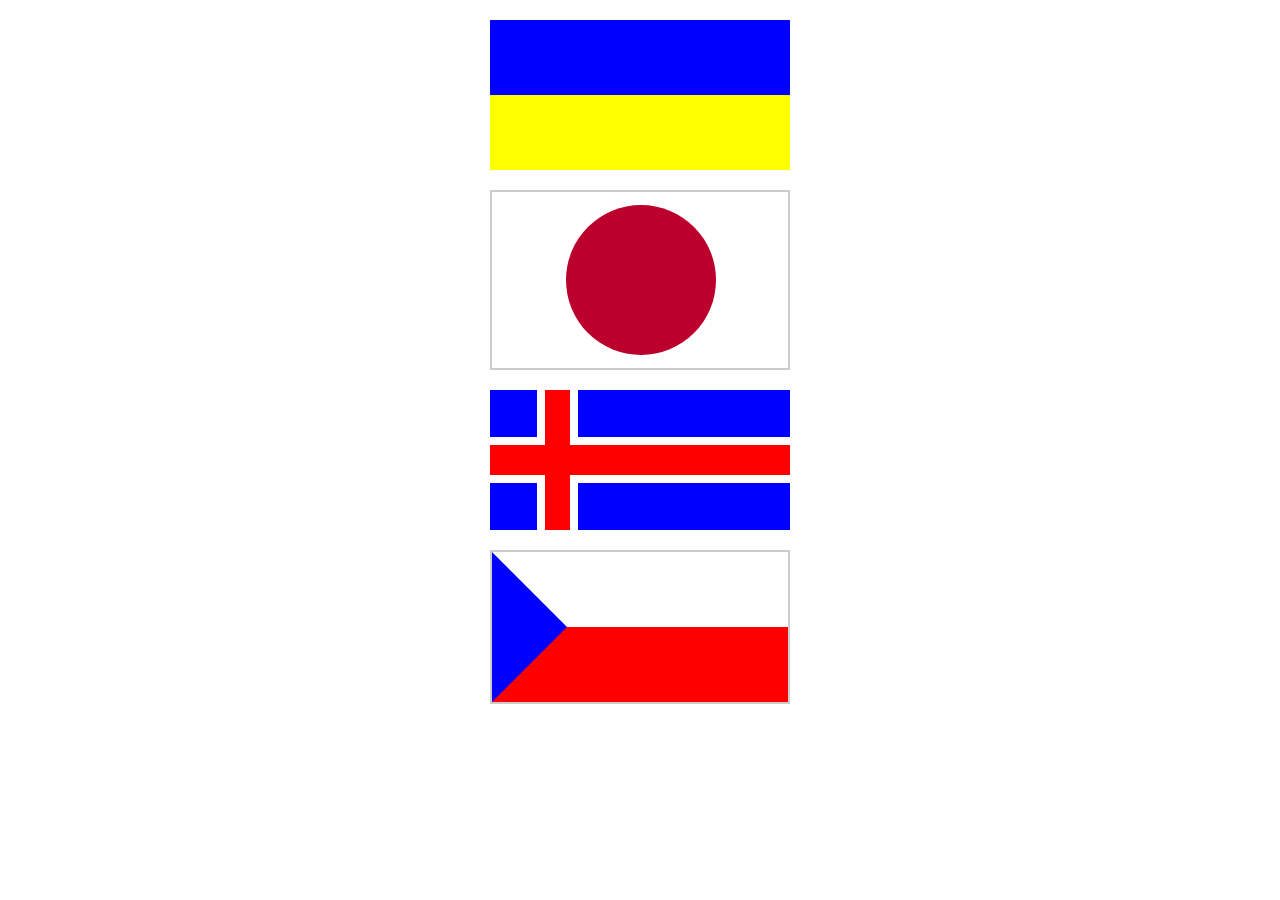
<file: task_1/index.html>
<!DOCTYPE html>
<html lang="en">
<head>
    <meta charset="UTF-8">
    <meta name="viewport" content="width=device-width, initial-scale=1.0">
    <title>Galanix Task_1</title>
    <link rel="stylesheet" href="style.css">
</head>
<body>

    <div class="ukraine">
        <div class="ukraine-blue"></div>
        <div class="ukraine-yellow"></div>
    </div>

    <div class="japan"></div>

    <div class="iceland">
        <div class="iceland__line">
            <div class="iceland__top--left"></div>
            <div class="iceland__top--right"></div>
            <div class="iceland__bottom--left"></div>
            <div class="iceland__bottom--right"></div>
        </div>
    </div>

    <div class="czech">
        <div class="czech__wrapper">
            <div class="czech--triangle"></div>
            <div class="czech--bottom"></div>
        </div>
    </div>
</body>
</html>
</file>
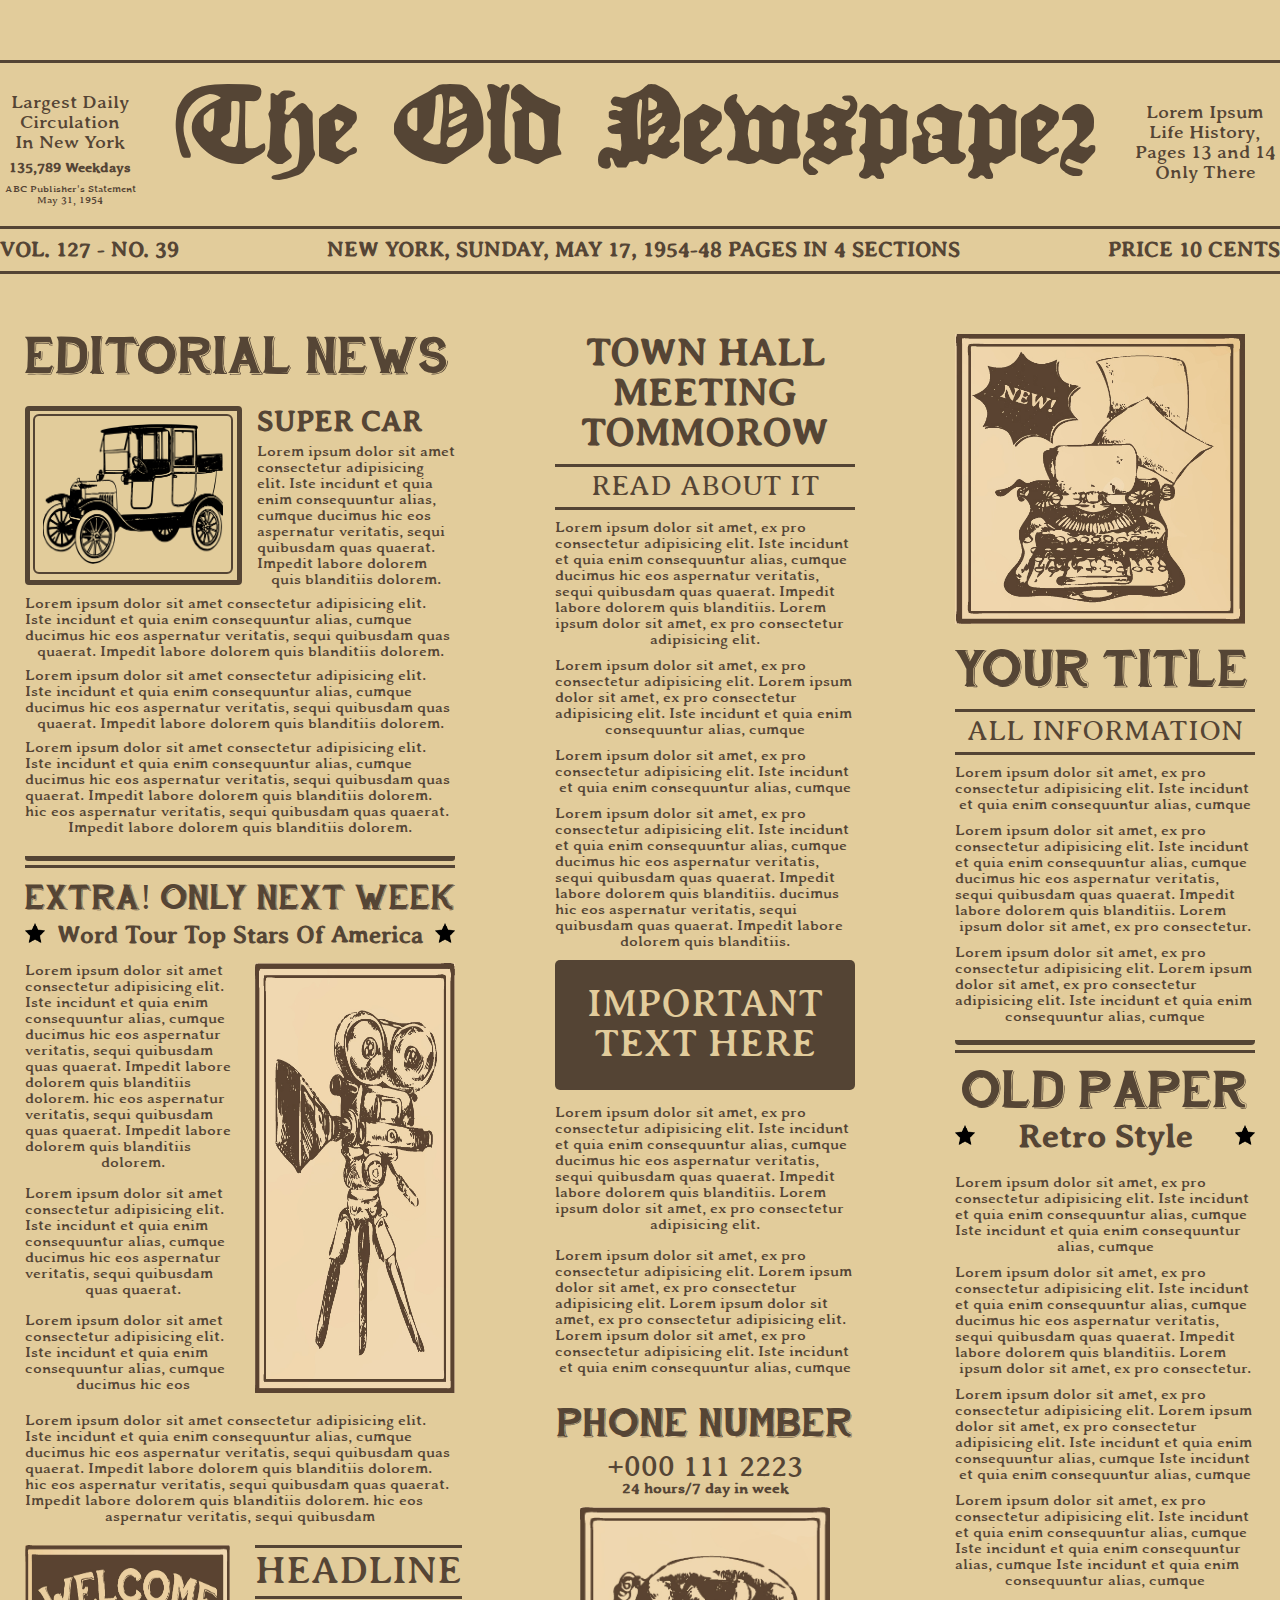
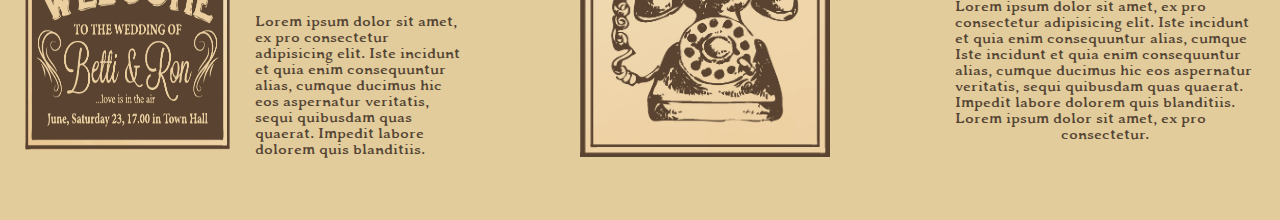
<file: task_2/index.html>
<!DOCTYPE html>
<html lang="en">
<head>
    <meta charset="UTF-8">
    <meta name="viewport" content="width=device-width, initial-scale=1.0">
    <title>Galanix Task 2</title>
    <link rel="stylesheet" href="css/reset.css">
    <link rel="stylesheet" href="css/style.css">
    <link rel="stylesheet" href="font/stylesheet.css">
</head>
<body>
    <div class="main-wrapper">

        <header class="header">
            <div class="header__title">
                <div class="circulation">
                    <p class="circulation__title">
                        Largest Daily
                        Circulation <br>
                        In New York
                    </p>
                    <p class="circulation__weekdays">
                        135,789 Weekdays
                    </p>
                    <p class="circulation__publisher">
                        ABC Publisher's Statement
                    </p>
                    <p class="circulation__date">
                        May 31, 1954
                    </p>
                </div>
                <h1 class="header__topic">The Old Newspaper</h1>
                <div class="page">
                    <p class="page__information">
                        Lorem Ipsum 
                        Life History, 
                        Pages 13 and 14 
                        Only There
                    </p>
                </div>
            </div>
            <div class="header__subtitle">
                <p class="vol">
                    Vol. 127 - No. 39
                </p>
                <p class="subtitle__topic">
                    New York, Sunday, May 17, 1954-48 Pages in 4 Sections
                </p>
                <p class="price">
                    Price 10 Cents
                </p>
            </div>
        </header>

        <main class="main">
            <section class="news__column--one">
                <h2 class="editorial__title">Editorial News</h2>
                <div class="news-car">
                    <div class="car__wrapper">
                        <img src="img/car.png" alt="Super Car" class="car-img main-img" width="200" height="160">
                    </div>
                    <h3 class="news-car__title">Super Car</h3>
                    <p class="news-car__information">
                       Lorem ipsum dolor sit amet consectetur adipisicing elit.
                       Iste incidunt et quia enim consequuntur alias, cumque 
                       ducimus hic eos aspernatur veritatis, sequi quibusdam
                       quas quaerat. Impedit labore dolorem quis blanditiis dolorem.
                    </p>
                    <p class="news-car__information">
                        Lorem ipsum dolor sit amet consectetur adipisicing elit.
                        Iste incidunt et quia enim consequuntur alias, cumque 
                        ducimus hic eos aspernatur veritatis, sequi quibusdam
                        quas quaerat. Impedit labore dolorem quis blanditiis dolorem.
                     </p>
                     <p class="news-car__information">
                        Lorem ipsum dolor sit amet consectetur adipisicing elit.
                        Iste incidunt et quia enim consequuntur alias, cumque 
                        ducimus hic eos aspernatur veritatis, sequi quibusdam
                        quas quaerat. Impedit labore dolorem quis blanditiis dolorem.
                     </p>
                     <p class="news-car__information">
                        Lorem ipsum dolor sit amet consectetur adipisicing elit.
                        Iste incidunt et quia enim consequuntur alias, cumque 
                        ducimus hic eos aspernatur veritatis, sequi quibusdam
                        quas quaerat. Impedit labore dolorem quis blanditiis dolorem.
                        hic eos aspernatur veritatis, sequi quibusdam
                        quas quaerat. Impedit labore dolorem quis blanditiis dolorem.
                     </p>
                </div>
                <div class="stars-tour">
                    <h2 class="stars-tour__title">Extra! Only Next Week</h2>
                    <div class="stars-tour__subtitle">
                        <img src="img/star.png" alt="Star" width="20" height="20">
                        <h3 class="stars-tour__topic">Word Tour Top Stars Of America</h3>
                        <img src="img/star.png" alt="Star" width="20" height="20">
                    </div>
                    <div class="camera__wrapper">
                        <img src="img/camera1.png" class="main-img" alt="Camera" width="200" height="430">
                    </div>
                    <p class="stars-tour__information">
                        Lorem ipsum dolor sit amet consectetur adipisicing elit.
                        Iste incidunt et quia enim consequuntur alias, cumque 
                        ducimus hic eos aspernatur veritatis, sequi quibusdam
                        quas quaerat. Impedit labore dolorem quis blanditiis dolorem.
                        hic eos aspernatur veritatis, sequi quibusdam
                        quas quaerat. Impedit labore dolorem quis blanditiis dolorem.
                    </p>
                    <p class="stars-tour__information">
                        Lorem ipsum dolor sit amet consectetur adipisicing elit.
                        Iste incidunt et quia enim consequuntur alias, cumque 
                        ducimus hic eos aspernatur veritatis, sequi quibusdam
                        quas quaerat.
                    </p>
                    <p class="stars-tour__information">
                        Lorem ipsum dolor sit amet consectetur adipisicing elit.
                        Iste incidunt et quia enim consequuntur alias, cumque 
                        ducimus hic eos
                    </p>
                    
                    <p class="stars-tour__information">
                        Lorem ipsum dolor sit amet consectetur adipisicing elit.
                        Iste incidunt et quia enim consequuntur alias, cumque 
                        ducimus hic eos aspernatur veritatis, sequi quibusdam
                        quas quaerat. Impedit labore dolorem quis blanditiis dolorem.
                        hic eos aspernatur veritatis, sequi quibusdam
                        quas quaerat. Impedit labore dolorem quis blanditiis dolorem.
                        hic eos aspernatur veritatis, sequi quibusdam
                    </p>
                </div>
                <div class="wedding-news">
                    <div class="wedding__wrapper">
                        <img src="img/welcome.png" alt="wedding-news" class="wedding-img main-img" width="205" height="205">
                    </div>
                    <div class="wedding-news__information">
                        <h3 class="wedding-news__title">Headline</h3>
                        <p class="wedding-news__description">
                            Lorem ipsum dolor sit amet, ex pro consectetur adipisicing elit.
                            Iste incidunt et quia enim consequuntur alias, cumque 
                            ducimus hic eos aspernatur veritatis, sequi quibusdam
                            quas quaerat. Impedit labore dolorem quis blanditiis.
                        </p>
                    </div>
                </div>
            </section>
            <div class="news__wrapper">
                <section class="news__column--two">
                    <div class="meeting-news">
                        <h2 class="meeting-news__title">Town Hall Meeting Tommorow</h2>
                        <p class="meeting-news__read">Read about it</p>
                        <p class="meeting-news__description">
                            Lorem ipsum dolor sit amet, ex pro consectetur adipisicing elit.
                            Iste incidunt et quia enim consequuntur alias, cumque 
                            ducimus hic eos aspernatur veritatis, sequi quibusdam
                            quas quaerat. Impedit labore dolorem quis blanditiis.
                            Lorem ipsum dolor sit amet, ex pro consectetur adipisicing elit.
                        </p>
                        <p class="meeting-news__description">
                            Lorem ipsum dolor sit amet, ex pro consectetur adipisicing elit.
                            Lorem ipsum dolor sit amet, ex pro consectetur adipisicing elit.
                            Iste incidunt et quia enim consequuntur alias, cumque
                        </p>
                        <p class="meeting-news__description">
                            Lorem ipsum dolor sit amet, ex pro consectetur adipisicing elit.
                            Iste incidunt et quia enim consequuntur alias, cumque
                        </p>
                        <p class="meeting-news__description">
                            Lorem ipsum dolor sit amet, ex pro consectetur adipisicing elit.
                            Iste incidunt et quia enim consequuntur alias, cumque 
                            ducimus hic eos aspernatur veritatis, sequi quibusdam
                            quas quaerat. Impedit labore dolorem quis blanditiis.
                            ducimus hic eos aspernatur veritatis, sequi quibusdam
                            quas quaerat. Impedit labore dolorem quis blanditiis.
                        </p>
                    </div>
                    <div class="important-news">
                        <div class="important-news__title">
                            <h2 class="important-news__topic">Important Text Here</h3>
                        </div>
                        <p class="important-news__description">
                            Lorem ipsum dolor sit amet, ex pro consectetur adipisicing elit.
                            Iste incidunt et quia enim consequuntur alias, cumque 
                            ducimus hic eos aspernatur veritatis, sequi quibusdam
                            quas quaerat. Impedit labore dolorem quis blanditiis.
                            Lorem ipsum dolor sit amet, ex pro consectetur adipisicing elit.
                        </p>
                        <p class="important-news__description">
                            Lorem ipsum dolor sit amet, ex pro consectetur adipisicing elit.
                            Lorem ipsum dolor sit amet, ex pro consectetur adipisicing elit.
                            Lorem ipsum dolor sit amet, ex pro consectetur adipisicing elit.
                            Lorem ipsum dolor sit amet, ex pro consectetur adipisicing elit.
                            Iste incidunt et quia enim consequuntur alias, cumque
                        </p>
                    </div>
                    <div class="ad-telephone">
                        <h3 class="ad-telephone__title">Phone Number</h3>
                        <p class="ad-telephone__number">+000 111 2223</p>
                        <p class="ad-telephone__time-work">24 hours/7 day in week</p>
                        <img src="img/phone.png" alt="Phone" class="phone-img main-img" width="250" height="250">
                    </div>
                </section>
                <section class="news__column--three">
                    <div class="your-news">
                        <img src="img/new.png" alt="Your post" class="your-png main-img" width="290" height="290">
                        <h2 class="your-news__title">Your Title</h2>
                        <h3 class="your-news__topic">All Information</h3>
                        <p class="your-news__description">
                            Lorem ipsum dolor sit amet, ex pro consectetur adipisicing elit.
                            Iste incidunt et quia enim consequuntur alias, cumque
                        </p>
                        <p class="your-news__description">
                            Lorem ipsum dolor sit amet, ex pro consectetur adipisicing elit.
                            Iste incidunt et quia enim consequuntur alias, cumque 
                            ducimus hic eos aspernatur veritatis, sequi quibusdam
                            quas quaerat. Impedit labore dolorem quis blanditiis.
                            Lorem ipsum dolor sit amet, ex pro consectetur.
                        </p>
                        <p class="your-news__description">
                            Lorem ipsum dolor sit amet, ex pro consectetur adipisicing elit.
                            Lorem ipsum dolor sit amet, ex pro consectetur adipisicing elit.
                            Iste incidunt et quia enim consequuntur alias, cumque
                        </p>
                    </div>
                    <div class="old-paper">
                        <h2 class="old-paper__title">Old Paper</h2>
                        <div class="old-paper__subtitle">
                            <img src="img/star.png" alt="Star" width="20" height="20">
                            <h3 class="old-paper__topic">Retro Style</h3>
                            <img src="img/star.png" alt="Star" width="20" height="20">
                        </div>
                        <p class="old-paper__description">
                            Lorem ipsum dolor sit amet, ex pro consectetur adipisicing elit.
                            Iste incidunt et quia enim consequuntur alias, cumque
                            Iste incidunt et quia enim consequuntur alias, cumque
                        </p>
                        <p class="old-paper__description">
                            Lorem ipsum dolor sit amet, ex pro consectetur adipisicing elit.
                            Iste incidunt et quia enim consequuntur alias, cumque 
                            ducimus hic eos aspernatur veritatis, sequi quibusdam
                            quas quaerat. Impedit labore dolorem quis blanditiis.
                            Lorem ipsum dolor sit amet, ex pro consectetur.
                        </p>
                        <p class="old-paper__description">
                            Lorem ipsum dolor sit amet, ex pro consectetur adipisicing elit.
                            Lorem ipsum dolor sit amet, ex pro consectetur adipisicing elit.
                            Iste incidunt et quia enim consequuntur alias, cumque
                            Iste incidunt et quia enim consequuntur alias, cumque
                        </p>
                        <p class="old-paper__description">
                            Lorem ipsum dolor sit amet, ex pro consectetur adipisicing elit.
                            Iste incidunt et quia enim consequuntur alias, cumque
                            Iste incidunt et quia enim consequuntur alias, cumque
                            Iste incidunt et quia enim consequuntur alias, cumque
                        </p>
                        <p class="old-paper__description">
                            Lorem ipsum dolor sit amet, ex pro consectetur adipisicing elit.
                            Iste incidunt et quia enim consequuntur alias, cumque 
                            Iste incidunt et quia enim consequuntur alias, cumque
                            ducimus hic eos aspernatur veritatis, sequi quibusdam
                            quas quaerat. Impedit labore dolorem quis blanditiis.
                            Lorem ipsum dolor sit amet, ex pro consectetur.
                        </p>
                    </div>
                </section>
            </div>
        </main>

        <div id="myModal" class="modal">
            <span class="close">&times;</span>
            <img class="modal-content" id="img01">
        </div>

    </div>

    <script src="js/main.js"></script>
</body>
</html>
</file>
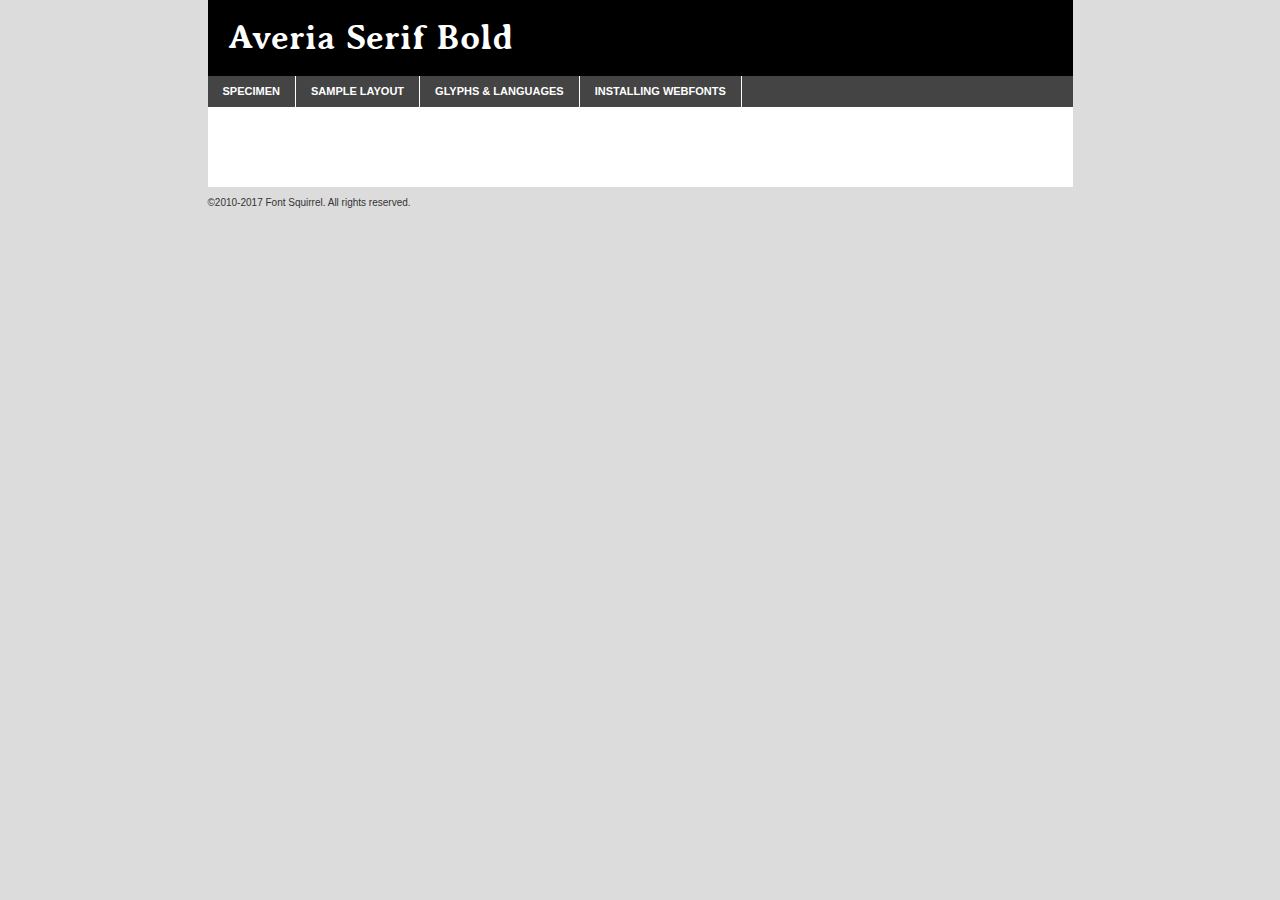
<file: task_2/font/averiaserif-bold-demo.html>
<!DOCTYPE html PUBLIC "-//W3C//DTD XHTML 1.0 Transitional//EN"
	"http://www.w3.org/TR/xhtml1/DTD/xhtml1-transitional.dtd">

<html xmlns="http://www.w3.org/1999/xhtml" xml:lang="en" lang="en">
<head>
	<meta http-equiv="Content-Type" content="text/html; charset=utf-8" />
	<script src="http://ajax.googleapis.com/ajax/libs/jquery/1.7.2/jquery.min.js" type="text/javascript" charset="utf-8"></script>
	<script type="text/javascript">
	(function($){$.fn.easyTabs=function(option){var param=jQuery.extend({fadeSpeed:"fast",defaultContent:1,activeClass:'active'},option);$(this).each(function(){var thisId="#"+this.id;if(param.defaultContent==''){param.defaultContent=1;}
	if(typeof param.defaultContent=="number")
	{var defaultTab=$(thisId+" .tabs li:eq("+(param.defaultContent-1)+") a").attr('href').substr(1);}else{var defaultTab=param.defaultContent;}
	$(thisId+" .tabs li a").each(function(){var tabToHide=$(this).attr('href').substr(1);$("#"+tabToHide).addClass('easytabs-tab-content');});hideAll();changeContent(defaultTab);function hideAll(){$(thisId+" .easytabs-tab-content").hide();}
	function changeContent(tabId){hideAll();$(thisId+" .tabs li").removeClass(param.activeClass);$(thisId+" .tabs li a[href=#"+tabId+"]").closest('li').addClass(param.activeClass);if(param.fadeSpeed!="none")
	{$(thisId+" #"+tabId).fadeIn(param.fadeSpeed);}else{$(thisId+" #"+tabId).show();}}
	$(thisId+" .tabs li").click(function(){var tabId=$(this).find('a').attr('href').substr(1);changeContent(tabId);return false;});});}})(jQuery);
	</script>
	<link rel="stylesheet" href="specimen_files/specimen_stylesheet.css" type="text/css" charset="utf-8" />
	<link rel="stylesheet" href="stylesheet.css" type="text/css" charset="utf-8" />

	<style type="text/css">
					body{
				font-family: 'averia_serifbold';
							}
		</style>

	<title>Averia Serif Bold Specimen</title>
	
	
	<script type="text/javascript" charset="utf-8">
		$(document).ready(function() {
			$('#container').easyTabs({defaultContent:1});
		});
	</script>
</head>

<body>
<div id="container">
	<div id="header">
		Averia Serif Bold	</div>
	<ul class="tabs">
		<li><a href="#specimen">Specimen</a></li>
		<li><a href="#layout">Sample Layout</a></li>
				<li><a href="#glyphs">Glyphs &amp; Languages</a></li>
		<li><a href="#installing">Installing Webfonts</a></li>
		
	</ul>
	
	<div id="main_content">

		
			<div id="specimen">
		
				<div class="section">
					<div class="grid12 firstcol">
						<div class="huge">AaBb</div>
					</div>
				</div>
		
				<div class="section">
					<div class="glyph_range">A&#x200B;B&#x200b;C&#x200b;D&#x200b;E&#x200b;F&#x200b;G&#x200b;H&#x200b;I&#x200b;J&#x200b;K&#x200b;L&#x200b;M&#x200b;N&#x200b;O&#x200b;P&#x200b;Q&#x200b;R&#x200b;S&#x200b;T&#x200b;U&#x200b;V&#x200b;W&#x200b;X&#x200b;Y&#x200b;Z&#x200b;a&#x200b;b&#x200b;c&#x200b;d&#x200b;e&#x200b;f&#x200b;g&#x200b;h&#x200b;i&#x200b;j&#x200b;k&#x200b;l&#x200b;m&#x200b;n&#x200b;o&#x200b;p&#x200b;q&#x200b;r&#x200b;s&#x200b;t&#x200b;u&#x200b;v&#x200b;w&#x200b;x&#x200b;y&#x200b;z&#x200b;1&#x200b;2&#x200b;3&#x200b;4&#x200b;5&#x200b;6&#x200b;7&#x200b;8&#x200b;9&#x200b;0&#x200b;&amp;&#x200b;.&#x200b;,&#x200b;?&#x200b;!&#x200b;&#64;&#x200b;(&#x200b;)&#x200b;#&#x200b;$&#x200b;%&#x200b;*&#x200b;+&#x200b;-&#x200b;=&#x200b;:&#x200b;;</div>
				</div>
				<div class="section">
					<div class="grid12 firstcol">
						<table class="sample_table">
							<tr><td>10</td><td class="size10">abcdefghijklmnopqrstuvwxyzABCDEFGHIJKLMNOPQRSTUVWXYZ0123456789abcdefghijklmnopqrstuvwxyzABCDEFGHIJKLMNOPQRSTUVWXYZ0123456789abcdefghijklmnopqrstuvwxyzABCDEFGHIJKLMNOPQRSTUVWXYZ</td></tr>
							<tr><td>11</td><td class="size11">abcdefghijklmnopqrstuvwxyzABCDEFGHIJKLMNOPQRSTUVWXYZ0123456789abcdefghijklmnopqrstuvwxyzABCDEFGHIJKLMNOPQRSTUVWXYZ0123456789abcdefghijklmnopqrstuvwxyzABCDEFGHIJKLMNOPQRSTUVWXYZ</td></tr>
							<tr><td>12</td><td class="size12">abcdefghijklmnopqrstuvwxyzABCDEFGHIJKLMNOPQRSTUVWXYZ0123456789abcdefghijklmnopqrstuvwxyzABCDEFGHIJKLMNOPQRSTUVWXYZ0123456789abcdefghijklmnopqrstuvwxyzABCDEFGHIJKLMNOPQRSTUVWXYZ</td></tr>
							<tr><td>13</td><td class="size13">abcdefghijklmnopqrstuvwxyzABCDEFGHIJKLMNOPQRSTUVWXYZ0123456789abcdefghijklmnopqrstuvwxyzABCDEFGHIJKLMNOPQRSTUVWXYZ0123456789abcdefghijklmnopqrstuvwxyzABCDEFGHIJKLMNOPQRSTUVWXYZ</td></tr>
							<tr><td>14</td><td class="size14">abcdefghijklmnopqrstuvwxyzABCDEFGHIJKLMNOPQRSTUVWXYZ0123456789abcdefghijklmnopqrstuvwxyzABCDEFGHIJKLMNOPQRSTUVWXYZ0123456789abcdefghijklmnopqrstuvwxyzABCDEFGHIJKLMNOPQRSTUVWXYZ</td></tr>
							<tr><td>16</td><td class="size16">abcdefghijklmnopqrstuvwxyzABCDEFGHIJKLMNOPQRSTUVWXYZ0123456789abcdefghijklmnopqrstuvwxyzABCDEFGHIJKLMNOPQRSTUVWXYZ</td></tr>
							<tr><td>18</td><td class="size18">abcdefghijklmnopqrstuvwxyzABCDEFGHIJKLMNOPQRSTUVWXYZ0123456789abcdefghijklmnopqrstuvwxyzABCDEFGHIJKLMNOPQRSTUVWXYZ</td></tr>
							<tr><td>20</td><td class="size20">abcdefghijklmnopqrstuvwxyzABCDEFGHIJKLMNOPQRSTUVWXYZ0123456789abcdefghijklmnopqrstuvwxyzABCDEFGHIJKLMNOPQRSTUVWXYZ</td></tr>
							<tr><td>24</td><td class="size24">abcdefghijklmnopqrstuvwxyzABCDEFGHIJKLMNOPQRSTUVWXYZ0123456789abcdefghijklmnopqrstuvwxyzABCDEFGHIJKLMNOPQRSTUVWXYZ</td></tr>
							<tr><td>30</td><td class="size30">abcdefghijklmnopqrstuvwxyzABCDEFGHIJKLMNOPQRSTUVWXYZ0123456789abcdefghijklmnopqrstuvwxyzABCDEFGHIJKLMNOPQRSTUVWXYZ</td></tr>
							<tr><td>36</td><td class="size36">abcdefghijklmnopqrstuvwxyzABCDEFGHIJKLMNOPQRSTUVWXYZ0123456789abcdefghijklmnopqrstuvwxyzABCDEFGHIJKLMNOPQRSTUVWXYZ</td></tr>
							<tr><td>48</td><td class="size48">abcdefghijklmnopqrstuvwxyzABCDEFGHIJKLMNOPQRSTUVWXYZ0123456789abcdefghijklmnopqrstuvwxyzABCDEFGHIJKLMNOPQRSTUVWXYZ</td></tr>
							<tr><td>60</td><td class="size60">abcdefghijklmnopqrstuvwxyzABCDEFGHIJKLMNOPQRSTUVWXYZ0123456789abcdefghijklmnopqrstuvwxyzABCDEFGHIJKLMNOPQRSTUVWXYZ</td></tr>
							<tr><td>72</td><td class="size72">abcdefghijklmnopqrstuvwxyzABCDEFGHIJKLMNOPQRSTUVWXYZ0123456789abcdefghijklmnopqrstuvwxyzABCDEFGHIJKLMNOPQRSTUVWXYZ</td></tr>
							<tr><td>90</td><td class="size90">abcdefghijklmnopqrstuvwxyzABCDEFGHIJKLMNOPQRSTUVWXYZ0123456789abcdefghijklmnopqrstuvwxyzABCDEFGHIJKLMNOPQRSTUVWXYZ</td></tr>
						</table>
				
					</div>
			
				</div>
		
		
		
								<div class="section" id="bodycomparison">


										<div id="xheight">
				<div class="fontbody">&#x25FC;&#x25FC;&#x25FC;&#x25FC;&#x25FC;&#x25FC;&#x25FC;&#x25FC;&#x25FC;&#x25FC;&#x25FC;&#x25FC;&#x25FC;&#x25FC;&#x25FC;&#x25FC;&#x25FC;&#x25FC;&#x25FC;&#x25FC;&#x25FC;&#x25FC;&#x25FC;&#x25FC;&#x25FC;&#x25FC;&#x25FC;&#x25FC;&#x25FC;&#x25FC;&#x25FC;&#x25FC;&#x25FC;&#x25FC;&#x25FC;&#x25FC;&#x25FC;&#x25FC;&#x25FC;&#x25FC;&#x25FC;&#x25FC;&#x25FC;&#x25FC;&#x25FC;&#x25FC;&#x25FC;&#x25FC;&#x25FC;&#x25FC;&#x25FC;&#x25FC;&#x25FC;&#x25FC;&#x25FC;&#x25FC;&#x25FC;&#x25FC;&#x25FC;&#x25FC;&#x25FC;&#x25FC;&#x25FC;&#x25FC;&#x25FC;&#x25FC;&#x25FC;&#x25FC;&#x25FC;&#x25FC;&#x25FC;&#x25FC;&#x25FC;&#x25FC;&#x25FC;&#x25FC;&#x25FC;&#x25FC;&#x25FC;&#x25FC;&#x25FC;&#x25FC;&#x25FC;&#x25FC;&#x25FC;&#x25FC;&#x25FC;&#x25FC;&#x25FC;&#x25FC;&#x25FC;&#x25FC;&#x25FC;&#x25FC;&#x25FC;&#x25FC;&#x25FC;&#x25FC;&#x25FC;body</div><div class="arialbody">body</div><div class="verdanabody">body</div><div class="georgiabody">body</div></div>
										<div class="fontbody" style="z-index:1">
											body<span>Averia Serif Bold</span>
										</div>
										<div class="arialbody" style="z-index:1">
											body<span>Arial</span>
										</div>
										<div class="verdanabody" style="z-index:1">
											body<span>Verdana</span>
										</div>
										<div class="georgiabody" style="z-index:1">
											body<span>Georgia</span>
										</div>



								</div>
		
		
				<div class="section psample psample_row1" id="">
					
					<div class="grid2 firstcol">
						<p class="size10"><span>10.</span>Aenean lacinia bibendum nulla sed consectetur. Fusce dapibus, tellus ac cursus commodo, tortor mauris condimentum nibh, ut fermentum massa justo sit amet risus. Nullam id dolor id nibh ultricies vehicula ut id elit. Cum sociis natoque penatibus et magnis dis parturient montes, nascetur ridiculus mus. Nulla vitae elit libero, a pharetra augue.</p>
			
					</div>
					<div class="grid3">
						<p class="size11"><span>11.</span>Aenean lacinia bibendum nulla sed consectetur. Fusce dapibus, tellus ac cursus commodo, tortor mauris condimentum nibh, ut fermentum massa justo sit amet risus. Nullam id dolor id nibh ultricies vehicula ut id elit. Cum sociis natoque penatibus et magnis dis parturient montes, nascetur ridiculus mus. Nulla vitae elit libero, a pharetra augue.</p>
			
					</div>
					<div class="grid3">
						<p class="size12"><span>12.</span>Aenean lacinia bibendum nulla sed consectetur. Fusce dapibus, tellus ac cursus commodo, tortor mauris condimentum nibh, ut fermentum massa justo sit amet risus. Nullam id dolor id nibh ultricies vehicula ut id elit. Cum sociis natoque penatibus et magnis dis parturient montes, nascetur ridiculus mus. Nulla vitae elit libero, a pharetra augue.</p>
			
					</div>
					<div class="grid4">
						<p class="size13"><span>13.</span>Aenean lacinia bibendum nulla sed consectetur. Fusce dapibus, tellus ac cursus commodo, tortor mauris condimentum nibh, ut fermentum massa justo sit amet risus. Nullam id dolor id nibh ultricies vehicula ut id elit. Cum sociis natoque penatibus et magnis dis parturient montes, nascetur ridiculus mus. Nulla vitae elit libero, a pharetra augue.</p>
			
					</div>
					<div class="white_blend"></div>
					
				</div>
				<div class="section psample psample_row2" id="">
					<div class="grid3 firstcol">
						<p class="size14"><span>14.</span>Aenean lacinia bibendum nulla sed consectetur. Fusce dapibus, tellus ac cursus commodo, tortor mauris condimentum nibh, ut fermentum massa justo sit amet risus. Nullam id dolor id nibh ultricies vehicula ut id elit. Cum sociis natoque penatibus et magnis dis parturient montes, nascetur ridiculus mus. Nulla vitae elit libero, a pharetra augue.</p>
			
					</div>
					<div class="grid4">
						<p class="size16"><span>16.</span>Aenean lacinia bibendum nulla sed consectetur. Fusce dapibus, tellus ac cursus commodo, tortor mauris condimentum nibh, ut fermentum massa justo sit amet risus. Nullam id dolor id nibh ultricies vehicula ut id elit. Cum sociis natoque penatibus et magnis dis parturient montes, nascetur ridiculus mus. Nulla vitae elit libero, a pharetra augue.</p>
			
					</div>
					<div class="grid5">
						<p class="size18"><span>18.</span>Aenean lacinia bibendum nulla sed consectetur. Fusce dapibus, tellus ac cursus commodo, tortor mauris condimentum nibh, ut fermentum massa justo sit amet risus. Nullam id dolor id nibh ultricies vehicula ut id elit. Cum sociis natoque penatibus et magnis dis parturient montes, nascetur ridiculus mus. Nulla vitae elit libero, a pharetra augue.</p>
			
					</div>

					<div class="white_blend"></div>

				</div>
				
				<div class="section psample psample_row3" id="">
					<div class="grid5 firstcol">
						<p class="size20"><span>20.</span>Aenean lacinia bibendum nulla sed consectetur. Fusce dapibus, tellus ac cursus commodo, tortor mauris condimentum nibh, ut fermentum massa justo sit amet risus. Nullam id dolor id nibh ultricies vehicula ut id elit. Cum sociis natoque penatibus et magnis dis parturient montes, nascetur ridiculus mus. Nulla vitae elit libero, a pharetra augue.</p>
					</div>
					<div class="grid7">
						<p class="size24"><span>24.</span>Aenean lacinia bibendum nulla sed consectetur. Fusce dapibus, tellus ac cursus commodo, tortor mauris condimentum nibh, ut fermentum massa justo sit amet risus. Nullam id dolor id nibh ultricies vehicula ut id elit. Cum sociis natoque penatibus et magnis dis parturient montes, nascetur ridiculus mus. Nulla vitae elit libero, a pharetra augue.</p>
					</div>
					
					<div class="white_blend"></div>
					
				</div>
				
				<div class="section psample psample_row4" id="">
					<div class="grid12 firstcol">
						<p class="size30"><span>30.</span>Aenean lacinia bibendum nulla sed consectetur. Fusce dapibus, tellus ac cursus commodo, tortor mauris condimentum nibh, ut fermentum massa justo sit amet risus. Nullam id dolor id nibh ultricies vehicula ut id elit. Cum sociis natoque penatibus et magnis dis parturient montes, nascetur ridiculus mus. Nulla vitae elit libero, a pharetra augue.</p>
					</div>
					<div class="white_blend"></div>
					
				</div>
				
				
				
				<div class="section psample psample_row1 fullreverse">
					<div class="grid2 firstcol">
						<p class="size10"><span>10.</span>Aenean lacinia bibendum nulla sed consectetur. Fusce dapibus, tellus ac cursus commodo, tortor mauris condimentum nibh, ut fermentum massa justo sit amet risus. Nullam id dolor id nibh ultricies vehicula ut id elit. Cum sociis natoque penatibus et magnis dis parturient montes, nascetur ridiculus mus. Nulla vitae elit libero, a pharetra augue.</p>
			
					</div>
					<div class="grid3">
						<p class="size11"><span>11.</span>Aenean lacinia bibendum nulla sed consectetur. Fusce dapibus, tellus ac cursus commodo, tortor mauris condimentum nibh, ut fermentum massa justo sit amet risus. Nullam id dolor id nibh ultricies vehicula ut id elit. Cum sociis natoque penatibus et magnis dis parturient montes, nascetur ridiculus mus. Nulla vitae elit libero, a pharetra augue.</p>
			
					</div>
					<div class="grid3">
						<p class="size12"><span>12.</span>Aenean lacinia bibendum nulla sed consectetur. Fusce dapibus, tellus ac cursus commodo, tortor mauris condimentum nibh, ut fermentum massa justo sit amet risus. Nullam id dolor id nibh ultricies vehicula ut id elit. Cum sociis natoque penatibus et magnis dis parturient montes, nascetur ridiculus mus. Nulla vitae elit libero, a pharetra augue.</p>
			
					</div>
					<div class="grid4">
						<p class="size13"><span>13.</span>Aenean lacinia bibendum nulla sed consectetur. Fusce dapibus, tellus ac cursus commodo, tortor mauris condimentum nibh, ut fermentum massa justo sit amet risus. Nullam id dolor id nibh ultricies vehicula ut id elit. Cum sociis natoque penatibus et magnis dis parturient montes, nascetur ridiculus mus. Nulla vitae elit libero, a pharetra augue.</p>
			
					</div>
					<div class="black_blend"></div>
					
				</div>
				
				<div class="section psample psample_row2 fullreverse">
					<div class="grid3 firstcol">
						<p class="size14"><span>14.</span>Aenean lacinia bibendum nulla sed consectetur. Fusce dapibus, tellus ac cursus commodo, tortor mauris condimentum nibh, ut fermentum massa justo sit amet risus. Nullam id dolor id nibh ultricies vehicula ut id elit. Cum sociis natoque penatibus et magnis dis parturient montes, nascetur ridiculus mus. Nulla vitae elit libero, a pharetra augue.</p>
			
					</div>
					<div class="grid4">
						<p class="size16"><span>16.</span>Aenean lacinia bibendum nulla sed consectetur. Fusce dapibus, tellus ac cursus commodo, tortor mauris condimentum nibh, ut fermentum massa justo sit amet risus. Nullam id dolor id nibh ultricies vehicula ut id elit. Cum sociis natoque penatibus et magnis dis parturient montes, nascetur ridiculus mus. Nulla vitae elit libero, a pharetra augue.</p>
			
					</div>
					<div class="grid5">
						<p class="size18"><span>18.</span>Aenean lacinia bibendum nulla sed consectetur. Fusce dapibus, tellus ac cursus commodo, tortor mauris condimentum nibh, ut fermentum massa justo sit amet risus. Nullam id dolor id nibh ultricies vehicula ut id elit. Cum sociis natoque penatibus et magnis dis parturient montes, nascetur ridiculus mus. Nulla vitae elit libero, a pharetra augue.</p>
			
					</div>
					<div class="black_blend"></div>

				</div>
				
				<div class="section psample fullreverse psample_row3" id="">
					<div class="grid5 firstcol">
						<p class="size20"><span>20.</span>Aenean lacinia bibendum nulla sed consectetur. Fusce dapibus, tellus ac cursus commodo, tortor mauris condimentum nibh, ut fermentum massa justo sit amet risus. Nullam id dolor id nibh ultricies vehicula ut id elit. Cum sociis natoque penatibus et magnis dis parturient montes, nascetur ridiculus mus. Nulla vitae elit libero, a pharetra augue.</p>
					</div>
					<div class="grid7">
						<p class="size24"><span>24.</span>Aenean lacinia bibendum nulla sed consectetur. Fusce dapibus, tellus ac cursus commodo, tortor mauris condimentum nibh, ut fermentum massa justo sit amet risus. Nullam id dolor id nibh ultricies vehicula ut id elit. Cum sociis natoque penatibus et magnis dis parturient montes, nascetur ridiculus mus. Nulla vitae elit libero, a pharetra augue.</p>
					</div>
					
					<div class="black_blend"></div>
					
				</div>
				
				<div class="section psample fullreverse psample_row4" id="" style="border-bottom: 20px #000 solid;">
					<div class="grid12 firstcol">
						<p class="size30"><span>30.</span>Aenean lacinia bibendum nulla sed consectetur. Fusce dapibus, tellus ac cursus commodo, tortor mauris condimentum nibh, ut fermentum massa justo sit amet risus. Nullam id dolor id nibh ultricies vehicula ut id elit. Cum sociis natoque penatibus et magnis dis parturient montes, nascetur ridiculus mus. Nulla vitae elit libero, a pharetra augue.</p>
					</div>
					<div class="black_blend"></div>
					
				</div>
				
				
				
				
			</div>
			
			<div id="layout">
				
				<div class="section">
					
					<div class="grid12 firstcol">
						<h1>Lorem Ipsum Dolor</h1>
						<h2>Etiam porta sem malesuada magna mollis euismod</h2>
						
						<p class="byline">By <a href="#link">Aenean Lacinia</a></p>
					</div>
				</div>
				<div class="section">
					<div class="grid8 firstcol">
						<p class="large">Donec sed odio dui. Morbi leo risus, porta ac consectetur ac, vestibulum at eros. Fusce dapibus, tellus ac cursus commodo, tortor mauris condimentum nibh, ut fermentum massa justo sit amet risus. </p>

						
						<h3>Pellentesque ornare sem</h3>

						<p>Maecenas sed diam eget risus varius blandit sit amet non magna. Maecenas faucibus mollis interdum. Donec ullamcorper nulla non metus auctor fringilla. Nullam id dolor id nibh ultricies vehicula ut id elit. Nullam id dolor id nibh ultricies vehicula ut id elit. </p>

						<p>Aenean eu leo quam. Pellentesque ornare sem lacinia quam venenatis vestibulum. Lorem ipsum dolor sit amet, consectetur adipiscing elit. Cum sociis natoque penatibus et magnis dis parturient montes, nascetur ridiculus mus. </p>

						<p>Nulla vitae elit libero, a pharetra augue. Praesent commodo cursus magna, vel scelerisque nisl consectetur et. Aenean lacinia bibendum nulla sed consectetur. </p>

						<p>Nullam quis risus eget urna mollis ornare vel eu leo. Nullam quis risus eget urna mollis ornare vel eu leo. Maecenas sed diam eget risus varius blandit sit amet non magna. Donec ullamcorper nulla non metus auctor fringilla. </p>

						<h3>Cras mattis consectetur</h3>

						<p>Aenean eu leo quam. Pellentesque ornare sem lacinia quam venenatis vestibulum. Aenean lacinia bibendum nulla sed consectetur. Integer posuere erat a ante venenatis dapibus posuere velit aliquet. Cras mattis consectetur purus sit amet fermentum. </p>

						<p>Nullam id dolor id nibh ultricies vehicula ut id elit. Nullam quis risus eget urna mollis ornare vel eu leo. Cras mattis consectetur purus sit amet fermentum.</p>
					</div>
					
					<div class="grid4 sidebar">
						
						<div class="box reverse">
							<p class="last">Nullam quis risus eget urna mollis ornare vel eu leo. Donec ullamcorper nulla non metus auctor fringilla. Cras mattis consectetur purus sit amet fermentum. Sed posuere consectetur est at lobortis. Lorem ipsum dolor sit amet, consectetur adipiscing elit. </p>
						</div>
						
						<p class="caption">Maecenas sed diam eget risus varius.</p>

						<p>Vestibulum id ligula porta felis euismod semper. Integer posuere erat a ante venenatis dapibus posuere velit aliquet. Vestibulum id ligula porta felis euismod semper. Sed posuere consectetur est at lobortis. Maecenas sed diam eget risus varius blandit sit amet non magna. Fusce dapibus, tellus ac cursus commodo, tortor mauris condimentum nibh, ut fermentum massa justo sit amet risus. </p>

					

						<p>Duis mollis, est non commodo luctus, nisi erat porttitor ligula, eget lacinia odio sem nec elit. Aenean lacinia bibendum nulla sed consectetur. Vivamus sagittis lacus vel augue laoreet rutrum faucibus dolor auctor. Aenean lacinia bibendum nulla sed consectetur. Nullam quis risus eget urna mollis ornare vel eu leo. </p>

						<p>Praesent commodo cursus magna, vel scelerisque nisl consectetur et. Donec ullamcorper nulla non metus auctor fringilla. Maecenas faucibus mollis interdum. Fusce dapibus, tellus ac cursus commodo, tortor mauris condimentum nibh, ut fermentum massa justo sit amet risus. </p>

					</div>
				</div>
				
			</div>


			



		<div id="glyphs">
			<div class="section">
				<div class="grid12 firstcol">
			
				<h1>Language Support</h1>
				<p>The subset of Averia Serif Bold in this kit supports the following languages:<br />
			
					Albanian, Basque, Breton, Chamorro, Danish, Dutch, English, Faroese, Finnish, French, Frisian, Galician, German, Icelandic, Italian, Malagasy, Norwegian, Portuguese, Spanish, Alsatian, Aragonese, Arapaho, Arrernte, Asturian, Aymara, Bislama, Cebuano, Corsican, Fijian, French_creole, Genoese, Gilbertese, Greenlandic, Haitian_creole, Hiligaynon, Hmong, Hopi, Ibanag, Iloko_ilokano, Indonesian, Interglossa_glosa, Interlingua, Irish_gaelic, Jerriais, Lojban, Lombard, Luxembourgeois, Manx, Mohawk, Norfolk_pitcairnese, Occitan, Oromo, Pangasinan, Papiamento, Piedmontese, Potawatomi, Rhaeto-romance, Romansh, Rotokas, Sami_lule, Samoan, Sardinian, Scots_gaelic, Seychelles_creole, Shona, Sicilian, Somali, Southern_ndebele, Swahili, Swati_swazi, Tagalog_filipino_pilipino, Tetum, Tok_pisin, Uyghur_latinized, Volapuk, Walloon, Warlpiri, Xhosa, Yapese, Zulu, Latinbasic, Ubasic, Demo				</p>
				<h1>Glyph Chart</h1>
				<p>The subset of Averia Serif Bold in this kit includes all the glyphs listed below. Unicode entities are included above each glyph to help you insert individual characters into your layout.</p>
				<div id="glyph_chart">
			
																														 <div><p>&amp;#32;</p>&#32;</div>
																				 <div><p>&amp;#33;</p>&#33;</div>
																				 <div><p>&amp;#34;</p>&#34;</div>
																				 <div><p>&amp;#35;</p>&#35;</div>
																				 <div><p>&amp;#36;</p>&#36;</div>
																				 <div><p>&amp;#37;</p>&#37;</div>
																				 <div><p>&amp;#38;</p>&#38;</div>
																				 <div><p>&amp;#39;</p>&#39;</div>
																				 <div><p>&amp;#40;</p>&#40;</div>
																				 <div><p>&amp;#41;</p>&#41;</div>
																				 <div><p>&amp;#42;</p>&#42;</div>
																				 <div><p>&amp;#43;</p>&#43;</div>
																				 <div><p>&amp;#44;</p>&#44;</div>
																				 <div><p>&amp;#45;</p>&#45;</div>
																				 <div><p>&amp;#46;</p>&#46;</div>
																				 <div><p>&amp;#47;</p>&#47;</div>
																				 <div><p>&amp;#48;</p>&#48;</div>
																				 <div><p>&amp;#49;</p>&#49;</div>
																				 <div><p>&amp;#50;</p>&#50;</div>
																				 <div><p>&amp;#51;</p>&#51;</div>
																				 <div><p>&amp;#52;</p>&#52;</div>
																				 <div><p>&amp;#53;</p>&#53;</div>
																				 <div><p>&amp;#54;</p>&#54;</div>
																				 <div><p>&amp;#55;</p>&#55;</div>
																				 <div><p>&amp;#56;</p>&#56;</div>
																				 <div><p>&amp;#57;</p>&#57;</div>
																				 <div><p>&amp;#58;</p>&#58;</div>
																				 <div><p>&amp;#59;</p>&#59;</div>
																				 <div><p>&amp;#60;</p>&#60;</div>
																				 <div><p>&amp;#61;</p>&#61;</div>
																				 <div><p>&amp;#62;</p>&#62;</div>
																				 <div><p>&amp;#63;</p>&#63;</div>
																				 <div><p>&amp;#64;</p>&#64;</div>
																				 <div><p>&amp;#65;</p>&#65;</div>
																				 <div><p>&amp;#66;</p>&#66;</div>
																				 <div><p>&amp;#67;</p>&#67;</div>
																				 <div><p>&amp;#68;</p>&#68;</div>
																				 <div><p>&amp;#69;</p>&#69;</div>
																				 <div><p>&amp;#70;</p>&#70;</div>
																				 <div><p>&amp;#71;</p>&#71;</div>
																				 <div><p>&amp;#72;</p>&#72;</div>
																				 <div><p>&amp;#73;</p>&#73;</div>
																				 <div><p>&amp;#74;</p>&#74;</div>
																				 <div><p>&amp;#75;</p>&#75;</div>
																				 <div><p>&amp;#76;</p>&#76;</div>
																				 <div><p>&amp;#77;</p>&#77;</div>
																				 <div><p>&amp;#78;</p>&#78;</div>
																				 <div><p>&amp;#79;</p>&#79;</div>
																				 <div><p>&amp;#80;</p>&#80;</div>
																				 <div><p>&amp;#81;</p>&#81;</div>
																				 <div><p>&amp;#82;</p>&#82;</div>
																				 <div><p>&amp;#83;</p>&#83;</div>
																				 <div><p>&amp;#84;</p>&#84;</div>
																				 <div><p>&amp;#85;</p>&#85;</div>
																				 <div><p>&amp;#86;</p>&#86;</div>
																				 <div><p>&amp;#87;</p>&#87;</div>
																				 <div><p>&amp;#88;</p>&#88;</div>
																				 <div><p>&amp;#89;</p>&#89;</div>
																				 <div><p>&amp;#90;</p>&#90;</div>
																				 <div><p>&amp;#91;</p>&#91;</div>
																				 <div><p>&amp;#92;</p>&#92;</div>
																				 <div><p>&amp;#93;</p>&#93;</div>
																				 <div><p>&amp;#94;</p>&#94;</div>
																				 <div><p>&amp;#95;</p>&#95;</div>
																				 <div><p>&amp;#96;</p>&#96;</div>
																				 <div><p>&amp;#97;</p>&#97;</div>
																				 <div><p>&amp;#98;</p>&#98;</div>
																				 <div><p>&amp;#99;</p>&#99;</div>
																				 <div><p>&amp;#100;</p>&#100;</div>
																				 <div><p>&amp;#101;</p>&#101;</div>
																				 <div><p>&amp;#102;</p>&#102;</div>
																				 <div><p>&amp;#103;</p>&#103;</div>
																				 <div><p>&amp;#104;</p>&#104;</div>
																				 <div><p>&amp;#105;</p>&#105;</div>
																				 <div><p>&amp;#106;</p>&#106;</div>
																				 <div><p>&amp;#107;</p>&#107;</div>
																				 <div><p>&amp;#108;</p>&#108;</div>
																				 <div><p>&amp;#109;</p>&#109;</div>
																				 <div><p>&amp;#110;</p>&#110;</div>
																				 <div><p>&amp;#111;</p>&#111;</div>
																				 <div><p>&amp;#112;</p>&#112;</div>
																				 <div><p>&amp;#113;</p>&#113;</div>
																				 <div><p>&amp;#114;</p>&#114;</div>
																				 <div><p>&amp;#115;</p>&#115;</div>
																				 <div><p>&amp;#116;</p>&#116;</div>
																				 <div><p>&amp;#117;</p>&#117;</div>
																				 <div><p>&amp;#118;</p>&#118;</div>
																				 <div><p>&amp;#119;</p>&#119;</div>
																				 <div><p>&amp;#120;</p>&#120;</div>
																				 <div><p>&amp;#121;</p>&#121;</div>
																				 <div><p>&amp;#122;</p>&#122;</div>
																				 <div><p>&amp;#123;</p>&#123;</div>
																				 <div><p>&amp;#124;</p>&#124;</div>
																				 <div><p>&amp;#125;</p>&#125;</div>
																				 <div><p>&amp;#126;</p>&#126;</div>
																				 <div><p>&amp;#160;</p>&#160;</div>
																				 <div><p>&amp;#161;</p>&#161;</div>
																				 <div><p>&amp;#162;</p>&#162;</div>
																				 <div><p>&amp;#163;</p>&#163;</div>
																				 <div><p>&amp;#164;</p>&#164;</div>
																				 <div><p>&amp;#165;</p>&#165;</div>
																				 <div><p>&amp;#166;</p>&#166;</div>
																				 <div><p>&amp;#167;</p>&#167;</div>
																				 <div><p>&amp;#168;</p>&#168;</div>
																				 <div><p>&amp;#169;</p>&#169;</div>
																				 <div><p>&amp;#170;</p>&#170;</div>
																				 <div><p>&amp;#171;</p>&#171;</div>
																				 <div><p>&amp;#172;</p>&#172;</div>
																				 <div><p>&amp;#173;</p>&#173;</div>
																				 <div><p>&amp;#174;</p>&#174;</div>
																				 <div><p>&amp;#175;</p>&#175;</div>
																				 <div><p>&amp;#176;</p>&#176;</div>
																				 <div><p>&amp;#177;</p>&#177;</div>
																				 <div><p>&amp;#178;</p>&#178;</div>
																				 <div><p>&amp;#179;</p>&#179;</div>
																				 <div><p>&amp;#180;</p>&#180;</div>
																				 <div><p>&amp;#181;</p>&#181;</div>
																				 <div><p>&amp;#182;</p>&#182;</div>
																				 <div><p>&amp;#183;</p>&#183;</div>
																				 <div><p>&amp;#184;</p>&#184;</div>
																				 <div><p>&amp;#185;</p>&#185;</div>
																				 <div><p>&amp;#186;</p>&#186;</div>
																				 <div><p>&amp;#187;</p>&#187;</div>
																				 <div><p>&amp;#188;</p>&#188;</div>
																				 <div><p>&amp;#189;</p>&#189;</div>
																				 <div><p>&amp;#190;</p>&#190;</div>
																				 <div><p>&amp;#191;</p>&#191;</div>
																				 <div><p>&amp;#192;</p>&#192;</div>
																				 <div><p>&amp;#193;</p>&#193;</div>
																				 <div><p>&amp;#194;</p>&#194;</div>
																				 <div><p>&amp;#195;</p>&#195;</div>
																				 <div><p>&amp;#196;</p>&#196;</div>
																				 <div><p>&amp;#197;</p>&#197;</div>
																				 <div><p>&amp;#198;</p>&#198;</div>
																				 <div><p>&amp;#199;</p>&#199;</div>
																				 <div><p>&amp;#200;</p>&#200;</div>
																				 <div><p>&amp;#201;</p>&#201;</div>
																				 <div><p>&amp;#202;</p>&#202;</div>
																				 <div><p>&amp;#203;</p>&#203;</div>
																				 <div><p>&amp;#204;</p>&#204;</div>
																				 <div><p>&amp;#205;</p>&#205;</div>
																				 <div><p>&amp;#206;</p>&#206;</div>
																				 <div><p>&amp;#207;</p>&#207;</div>
																				 <div><p>&amp;#208;</p>&#208;</div>
																				 <div><p>&amp;#209;</p>&#209;</div>
																				 <div><p>&amp;#210;</p>&#210;</div>
																				 <div><p>&amp;#211;</p>&#211;</div>
																				 <div><p>&amp;#212;</p>&#212;</div>
																				 <div><p>&amp;#213;</p>&#213;</div>
																				 <div><p>&amp;#214;</p>&#214;</div>
																				 <div><p>&amp;#215;</p>&#215;</div>
																				 <div><p>&amp;#216;</p>&#216;</div>
																				 <div><p>&amp;#217;</p>&#217;</div>
																				 <div><p>&amp;#218;</p>&#218;</div>
																				 <div><p>&amp;#219;</p>&#219;</div>
																				 <div><p>&amp;#220;</p>&#220;</div>
																				 <div><p>&amp;#221;</p>&#221;</div>
																				 <div><p>&amp;#222;</p>&#222;</div>
																				 <div><p>&amp;#223;</p>&#223;</div>
																				 <div><p>&amp;#224;</p>&#224;</div>
																				 <div><p>&amp;#225;</p>&#225;</div>
																				 <div><p>&amp;#226;</p>&#226;</div>
																				 <div><p>&amp;#227;</p>&#227;</div>
																				 <div><p>&amp;#228;</p>&#228;</div>
																				 <div><p>&amp;#229;</p>&#229;</div>
																				 <div><p>&amp;#230;</p>&#230;</div>
																				 <div><p>&amp;#231;</p>&#231;</div>
																				 <div><p>&amp;#232;</p>&#232;</div>
																				 <div><p>&amp;#233;</p>&#233;</div>
																				 <div><p>&amp;#234;</p>&#234;</div>
																				 <div><p>&amp;#235;</p>&#235;</div>
																				 <div><p>&amp;#236;</p>&#236;</div>
																				 <div><p>&amp;#237;</p>&#237;</div>
																				 <div><p>&amp;#238;</p>&#238;</div>
																				 <div><p>&amp;#239;</p>&#239;</div>
																				 <div><p>&amp;#240;</p>&#240;</div>
																				 <div><p>&amp;#241;</p>&#241;</div>
																				 <div><p>&amp;#242;</p>&#242;</div>
																				 <div><p>&amp;#243;</p>&#243;</div>
																				 <div><p>&amp;#244;</p>&#244;</div>
																				 <div><p>&amp;#245;</p>&#245;</div>
																				 <div><p>&amp;#246;</p>&#246;</div>
																				 <div><p>&amp;#247;</p>&#247;</div>
																				 <div><p>&amp;#248;</p>&#248;</div>
																				 <div><p>&amp;#249;</p>&#249;</div>
																				 <div><p>&amp;#250;</p>&#250;</div>
																				 <div><p>&amp;#251;</p>&#251;</div>
																				 <div><p>&amp;#252;</p>&#252;</div>
																				 <div><p>&amp;#253;</p>&#253;</div>
																				 <div><p>&amp;#254;</p>&#254;</div>
																				 <div><p>&amp;#255;</p>&#255;</div>
																				 <div><p>&amp;#338;</p>&#338;</div>
																				 <div><p>&amp;#339;</p>&#339;</div>
																				 <div><p>&amp;#376;</p>&#376;</div>
																				 <div><p>&amp;#710;</p>&#710;</div>
																				 <div><p>&amp;#732;</p>&#732;</div>
																				 <div><p>&amp;#8192;</p>&#8192;</div>
																				 <div><p>&amp;#8193;</p>&#8193;</div>
																				 <div><p>&amp;#8194;</p>&#8194;</div>
																				 <div><p>&amp;#8195;</p>&#8195;</div>
																				 <div><p>&amp;#8196;</p>&#8196;</div>
																				 <div><p>&amp;#8197;</p>&#8197;</div>
																				 <div><p>&amp;#8198;</p>&#8198;</div>
																				 <div><p>&amp;#8199;</p>&#8199;</div>
																				 <div><p>&amp;#8200;</p>&#8200;</div>
																				 <div><p>&amp;#8201;</p>&#8201;</div>
																				 <div><p>&amp;#8202;</p>&#8202;</div>
																				 <div><p>&amp;#8208;</p>&#8208;</div>
																				 <div><p>&amp;#8209;</p>&#8209;</div>
																				 <div><p>&amp;#8210;</p>&#8210;</div>
																				 <div><p>&amp;#8211;</p>&#8211;</div>
																				 <div><p>&amp;#8212;</p>&#8212;</div>
																				 <div><p>&amp;#8216;</p>&#8216;</div>
																				 <div><p>&amp;#8217;</p>&#8217;</div>
																				 <div><p>&amp;#8218;</p>&#8218;</div>
																				 <div><p>&amp;#8220;</p>&#8220;</div>
																				 <div><p>&amp;#8221;</p>&#8221;</div>
																				 <div><p>&amp;#8222;</p>&#8222;</div>
																				 <div><p>&amp;#8226;</p>&#8226;</div>
																				 <div><p>&amp;#8230;</p>&#8230;</div>
																				 <div><p>&amp;#8239;</p>&#8239;</div>
																				 <div><p>&amp;#8249;</p>&#8249;</div>
																				 <div><p>&amp;#8250;</p>&#8250;</div>
																				 <div><p>&amp;#8287;</p>&#8287;</div>
																				 <div><p>&amp;#8364;</p>&#8364;</div>
																				 <div><p>&amp;#8482;</p>&#8482;</div>
																				 <div><p>&amp;#9724;</p>&#9724;</div>
																																						</div>	
				</div>
		
		
			</div>
		</div>
		
		
		<div id="specs">
			
		</div>
	
		<div id="installing">
			<div class="section">
				<div class="grid7 firstcol">
					<h1>Installing Webfonts</h1>
					
					<p>Webfonts are supported by all major browser platforms but not all in the same way. There are currently four different font formats that must be included in order to target all browsers. This includes TTF, WOFF, EOT and SVG.</p>
					
					<h2>1. Upload your webfonts</h2>
					<p>You must upload your webfont kit to your website. They should be in or near the same directory as your CSS files.</p>
					
					<h2>2. Include the webfont stylesheet</h2>
					<p>A special CSS @font-face declaration helps the various browsers select the appropriate font it needs without causing you a bunch of headaches. Learn more about this syntax by reading the <a href="https://www.fontspring.com/blog/further-hardening-of-the-bulletproof-syntax">Fontspring blog post</a> about it. The code for it is as follows:</p>


<code>
@font-face{ 
	font-family: 'MyWebFont';
	src: url('WebFont.eot');
	src: url('WebFont.eot?#iefix') format('embedded-opentype'),
	     url('WebFont.woff') format('woff'),
	     url('WebFont.ttf') format('truetype'),
	     url('WebFont.svg#webfont') format('svg');
}
</code>

	<p>We've already gone ahead and generated the code for you. All you have to do is link to the stylesheet in your HTML, like this:</p>
	<code>&lt;link rel=&quot;stylesheet&quot; href=&quot;stylesheet.css&quot; type=&quot;text/css&quot; charset=&quot;utf-8&quot; /&gt;</code>

					<h2>3. Modify your own stylesheet</h2>
					<p>To take advantage of your new fonts, you must tell your stylesheet to use them. Look at the original @font-face declaration above and find the property called "font-family." The name linked there will be what you use to reference the font. Prepend that webfont name to the font stack in the "font-family" property, inside the selector you want to change. For example:</p>
<code>p { font-family: 'WebFont', Arial, sans-serif; }</code>

<h2>4. Test</h2>
<p>Getting webfonts to work cross-browser <em>can</em> be tricky. Use the information in the sidebar to help you if you find that fonts aren't loading in a particular browser.</p>
				</div>
				
				<div class="grid5 sidebar">
					<div class="box">
						<h2>Troubleshooting<br />Font-Face Problems</h2>
						<p>Having trouble getting your webfonts to load in your new website? Here are some tips to sort out what might be the problem.</p>

						<h3>Fonts not showing in any browser</h3>

						<p>This sounds like you need to work on the plumbing. You either did not upload the fonts to the correct directory, or you did not link the fonts properly in the CSS. If you've confirmed that all this is correct and you still have a problem, take a look at your .htaccess file and see if requests are getting intercepted.</p>

						<h3>Fonts not loading in iPhone or iPad</h3>

						<p>The most common problem here is that you are serving the fonts from an IIS server. IIS refuses to serve files that have unknown MIME types. If that is the case, you must set the MIME type for SVG to "image/svg+xml" in the server settings. Follow these instructions from Microsoft if you need help.</p>

						<h3>Fonts not loading in Firefox</h3>

						<p>The primary reason for this failure? You are still using a version Firefox older than 3.5. So upgrade already! If that isn't it, then you are very likely serving fonts from a different domain. Firefox requires that all font assets be served from the same domain. Lastly it is possible that you need to add WOFF to your list of MIME types (if you are serving via IIS.)</p>

						<h3>Fonts not loading in IE</h3>

						<p>Are you looking at Internet Explorer on an actual Windows machine or are you cheating by using a service like Adobe BrowserLab? Many of these screenshot services do not render @font-face for IE. Best to test it on a real machine.</p>

						<h3>Fonts not loading in IE9</h3>

						<p>IE9, like Firefox, requires that fonts be served from the same domain as the website. Make sure that is the case.</p>
					</div>
				</div>
			</div>
			
		</div>
	
	</div>
	<div id="footer">
		<p>&copy;2010-2017 Font Squirrel. All rights reserved.</p>
	</div>
</div>
</body>
</html>
</file>
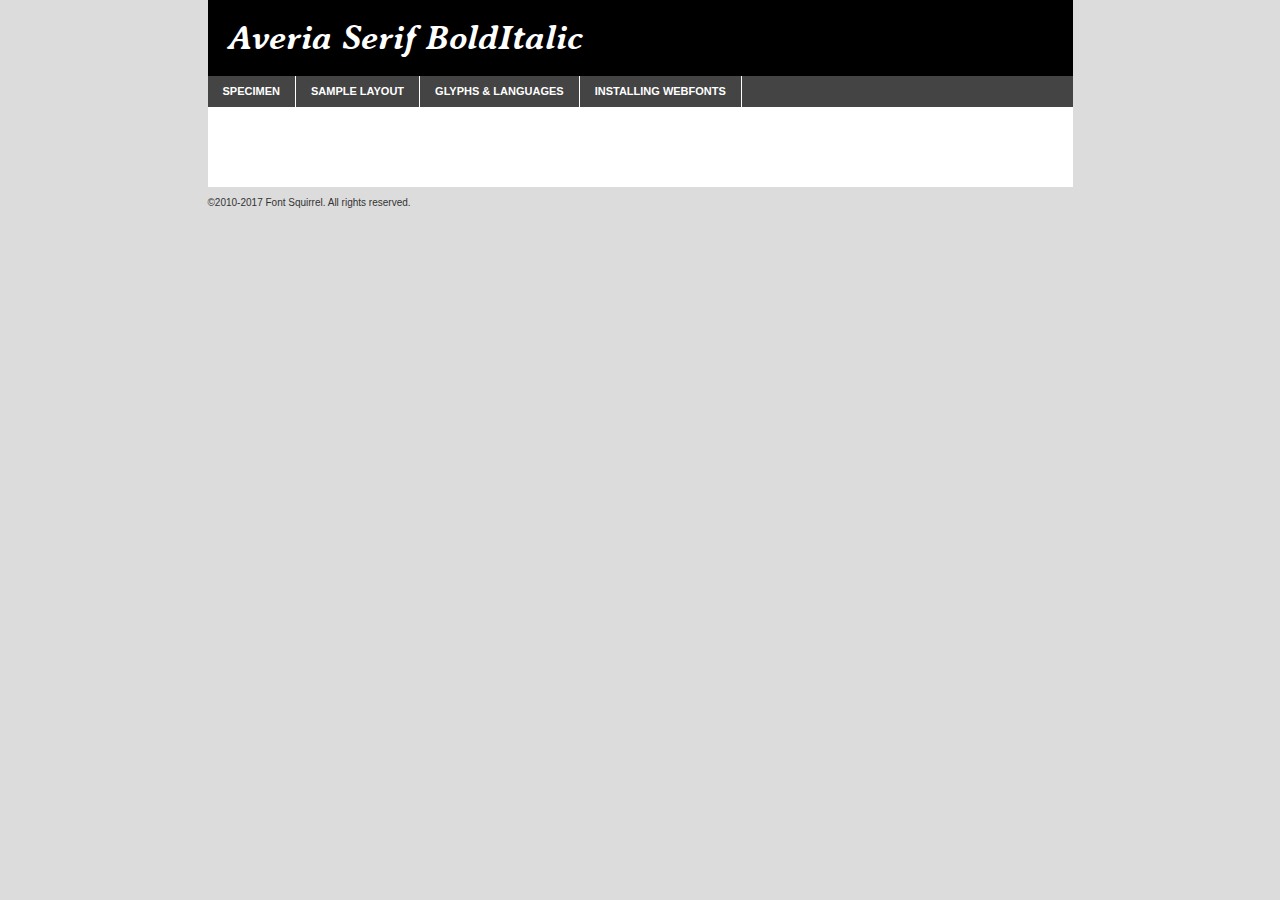
<file: task_2/font/averiaserif-bolditalic-demo.html>
<!DOCTYPE html PUBLIC "-//W3C//DTD XHTML 1.0 Transitional//EN"
	"http://www.w3.org/TR/xhtml1/DTD/xhtml1-transitional.dtd">

<html xmlns="http://www.w3.org/1999/xhtml" xml:lang="en" lang="en">
<head>
	<meta http-equiv="Content-Type" content="text/html; charset=utf-8" />
	<script src="http://ajax.googleapis.com/ajax/libs/jquery/1.7.2/jquery.min.js" type="text/javascript" charset="utf-8"></script>
	<script type="text/javascript">
	(function($){$.fn.easyTabs=function(option){var param=jQuery.extend({fadeSpeed:"fast",defaultContent:1,activeClass:'active'},option);$(this).each(function(){var thisId="#"+this.id;if(param.defaultContent==''){param.defaultContent=1;}
	if(typeof param.defaultContent=="number")
	{var defaultTab=$(thisId+" .tabs li:eq("+(param.defaultContent-1)+") a").attr('href').substr(1);}else{var defaultTab=param.defaultContent;}
	$(thisId+" .tabs li a").each(function(){var tabToHide=$(this).attr('href').substr(1);$("#"+tabToHide).addClass('easytabs-tab-content');});hideAll();changeContent(defaultTab);function hideAll(){$(thisId+" .easytabs-tab-content").hide();}
	function changeContent(tabId){hideAll();$(thisId+" .tabs li").removeClass(param.activeClass);$(thisId+" .tabs li a[href=#"+tabId+"]").closest('li').addClass(param.activeClass);if(param.fadeSpeed!="none")
	{$(thisId+" #"+tabId).fadeIn(param.fadeSpeed);}else{$(thisId+" #"+tabId).show();}}
	$(thisId+" .tabs li").click(function(){var tabId=$(this).find('a').attr('href').substr(1);changeContent(tabId);return false;});});}})(jQuery);
	</script>
	<link rel="stylesheet" href="specimen_files/specimen_stylesheet.css" type="text/css" charset="utf-8" />
	<link rel="stylesheet" href="stylesheet.css" type="text/css" charset="utf-8" />

	<style type="text/css">
					body{
				font-family: 'averia_serifbolditalic';
							}
		</style>

	<title>Averia Serif BoldItalic Specimen</title>
	
	
	<script type="text/javascript" charset="utf-8">
		$(document).ready(function() {
			$('#container').easyTabs({defaultContent:1});
		});
	</script>
</head>

<body>
<div id="container">
	<div id="header">
		Averia Serif BoldItalic	</div>
	<ul class="tabs">
		<li><a href="#specimen">Specimen</a></li>
		<li><a href="#layout">Sample Layout</a></li>
				<li><a href="#glyphs">Glyphs &amp; Languages</a></li>
		<li><a href="#installing">Installing Webfonts</a></li>
		
	</ul>
	
	<div id="main_content">

		
			<div id="specimen">
		
				<div class="section">
					<div class="grid12 firstcol">
						<div class="huge">AaBb</div>
					</div>
				</div>
		
				<div class="section">
					<div class="glyph_range">A&#x200B;B&#x200b;C&#x200b;D&#x200b;E&#x200b;F&#x200b;G&#x200b;H&#x200b;I&#x200b;J&#x200b;K&#x200b;L&#x200b;M&#x200b;N&#x200b;O&#x200b;P&#x200b;Q&#x200b;R&#x200b;S&#x200b;T&#x200b;U&#x200b;V&#x200b;W&#x200b;X&#x200b;Y&#x200b;Z&#x200b;a&#x200b;b&#x200b;c&#x200b;d&#x200b;e&#x200b;f&#x200b;g&#x200b;h&#x200b;i&#x200b;j&#x200b;k&#x200b;l&#x200b;m&#x200b;n&#x200b;o&#x200b;p&#x200b;q&#x200b;r&#x200b;s&#x200b;t&#x200b;u&#x200b;v&#x200b;w&#x200b;x&#x200b;y&#x200b;z&#x200b;1&#x200b;2&#x200b;3&#x200b;4&#x200b;5&#x200b;6&#x200b;7&#x200b;8&#x200b;9&#x200b;0&#x200b;&amp;&#x200b;.&#x200b;,&#x200b;?&#x200b;!&#x200b;&#64;&#x200b;(&#x200b;)&#x200b;#&#x200b;$&#x200b;%&#x200b;*&#x200b;+&#x200b;-&#x200b;=&#x200b;:&#x200b;;</div>
				</div>
				<div class="section">
					<div class="grid12 firstcol">
						<table class="sample_table">
							<tr><td>10</td><td class="size10">abcdefghijklmnopqrstuvwxyzABCDEFGHIJKLMNOPQRSTUVWXYZ0123456789abcdefghijklmnopqrstuvwxyzABCDEFGHIJKLMNOPQRSTUVWXYZ0123456789abcdefghijklmnopqrstuvwxyzABCDEFGHIJKLMNOPQRSTUVWXYZ</td></tr>
							<tr><td>11</td><td class="size11">abcdefghijklmnopqrstuvwxyzABCDEFGHIJKLMNOPQRSTUVWXYZ0123456789abcdefghijklmnopqrstuvwxyzABCDEFGHIJKLMNOPQRSTUVWXYZ0123456789abcdefghijklmnopqrstuvwxyzABCDEFGHIJKLMNOPQRSTUVWXYZ</td></tr>
							<tr><td>12</td><td class="size12">abcdefghijklmnopqrstuvwxyzABCDEFGHIJKLMNOPQRSTUVWXYZ0123456789abcdefghijklmnopqrstuvwxyzABCDEFGHIJKLMNOPQRSTUVWXYZ0123456789abcdefghijklmnopqrstuvwxyzABCDEFGHIJKLMNOPQRSTUVWXYZ</td></tr>
							<tr><td>13</td><td class="size13">abcdefghijklmnopqrstuvwxyzABCDEFGHIJKLMNOPQRSTUVWXYZ0123456789abcdefghijklmnopqrstuvwxyzABCDEFGHIJKLMNOPQRSTUVWXYZ0123456789abcdefghijklmnopqrstuvwxyzABCDEFGHIJKLMNOPQRSTUVWXYZ</td></tr>
							<tr><td>14</td><td class="size14">abcdefghijklmnopqrstuvwxyzABCDEFGHIJKLMNOPQRSTUVWXYZ0123456789abcdefghijklmnopqrstuvwxyzABCDEFGHIJKLMNOPQRSTUVWXYZ0123456789abcdefghijklmnopqrstuvwxyzABCDEFGHIJKLMNOPQRSTUVWXYZ</td></tr>
							<tr><td>16</td><td class="size16">abcdefghijklmnopqrstuvwxyzABCDEFGHIJKLMNOPQRSTUVWXYZ0123456789abcdefghijklmnopqrstuvwxyzABCDEFGHIJKLMNOPQRSTUVWXYZ</td></tr>
							<tr><td>18</td><td class="size18">abcdefghijklmnopqrstuvwxyzABCDEFGHIJKLMNOPQRSTUVWXYZ0123456789abcdefghijklmnopqrstuvwxyzABCDEFGHIJKLMNOPQRSTUVWXYZ</td></tr>
							<tr><td>20</td><td class="size20">abcdefghijklmnopqrstuvwxyzABCDEFGHIJKLMNOPQRSTUVWXYZ0123456789abcdefghijklmnopqrstuvwxyzABCDEFGHIJKLMNOPQRSTUVWXYZ</td></tr>
							<tr><td>24</td><td class="size24">abcdefghijklmnopqrstuvwxyzABCDEFGHIJKLMNOPQRSTUVWXYZ0123456789abcdefghijklmnopqrstuvwxyzABCDEFGHIJKLMNOPQRSTUVWXYZ</td></tr>
							<tr><td>30</td><td class="size30">abcdefghijklmnopqrstuvwxyzABCDEFGHIJKLMNOPQRSTUVWXYZ0123456789abcdefghijklmnopqrstuvwxyzABCDEFGHIJKLMNOPQRSTUVWXYZ</td></tr>
							<tr><td>36</td><td class="size36">abcdefghijklmnopqrstuvwxyzABCDEFGHIJKLMNOPQRSTUVWXYZ0123456789abcdefghijklmnopqrstuvwxyzABCDEFGHIJKLMNOPQRSTUVWXYZ</td></tr>
							<tr><td>48</td><td class="size48">abcdefghijklmnopqrstuvwxyzABCDEFGHIJKLMNOPQRSTUVWXYZ0123456789abcdefghijklmnopqrstuvwxyzABCDEFGHIJKLMNOPQRSTUVWXYZ</td></tr>
							<tr><td>60</td><td class="size60">abcdefghijklmnopqrstuvwxyzABCDEFGHIJKLMNOPQRSTUVWXYZ0123456789abcdefghijklmnopqrstuvwxyzABCDEFGHIJKLMNOPQRSTUVWXYZ</td></tr>
							<tr><td>72</td><td class="size72">abcdefghijklmnopqrstuvwxyzABCDEFGHIJKLMNOPQRSTUVWXYZ0123456789abcdefghijklmnopqrstuvwxyzABCDEFGHIJKLMNOPQRSTUVWXYZ</td></tr>
							<tr><td>90</td><td class="size90">abcdefghijklmnopqrstuvwxyzABCDEFGHIJKLMNOPQRSTUVWXYZ0123456789abcdefghijklmnopqrstuvwxyzABCDEFGHIJKLMNOPQRSTUVWXYZ</td></tr>
						</table>
				
					</div>
			
				</div>
		
		
		
								<div class="section" id="bodycomparison">


										<div id="xheight">
				<div class="fontbody">&#x25FC;&#x25FC;&#x25FC;&#x25FC;&#x25FC;&#x25FC;&#x25FC;&#x25FC;&#x25FC;&#x25FC;&#x25FC;&#x25FC;&#x25FC;&#x25FC;&#x25FC;&#x25FC;&#x25FC;&#x25FC;&#x25FC;&#x25FC;&#x25FC;&#x25FC;&#x25FC;&#x25FC;&#x25FC;&#x25FC;&#x25FC;&#x25FC;&#x25FC;&#x25FC;&#x25FC;&#x25FC;&#x25FC;&#x25FC;&#x25FC;&#x25FC;&#x25FC;&#x25FC;&#x25FC;&#x25FC;&#x25FC;&#x25FC;&#x25FC;&#x25FC;&#x25FC;&#x25FC;&#x25FC;&#x25FC;&#x25FC;&#x25FC;&#x25FC;&#x25FC;&#x25FC;&#x25FC;&#x25FC;&#x25FC;&#x25FC;&#x25FC;&#x25FC;&#x25FC;&#x25FC;&#x25FC;&#x25FC;&#x25FC;&#x25FC;&#x25FC;&#x25FC;&#x25FC;&#x25FC;&#x25FC;&#x25FC;&#x25FC;&#x25FC;&#x25FC;&#x25FC;&#x25FC;&#x25FC;&#x25FC;&#x25FC;&#x25FC;&#x25FC;&#x25FC;&#x25FC;&#x25FC;&#x25FC;&#x25FC;&#x25FC;&#x25FC;&#x25FC;&#x25FC;&#x25FC;&#x25FC;&#x25FC;&#x25FC;&#x25FC;&#x25FC;&#x25FC;&#x25FC;&#x25FC;body</div><div class="arialbody">body</div><div class="verdanabody">body</div><div class="georgiabody">body</div></div>
										<div class="fontbody" style="z-index:1">
											body<span>Averia Serif BoldItalic</span>
										</div>
										<div class="arialbody" style="z-index:1">
											body<span>Arial</span>
										</div>
										<div class="verdanabody" style="z-index:1">
											body<span>Verdana</span>
										</div>
										<div class="georgiabody" style="z-index:1">
											body<span>Georgia</span>
										</div>



								</div>
		
		
				<div class="section psample psample_row1" id="">
					
					<div class="grid2 firstcol">
						<p class="size10"><span>10.</span>Aenean lacinia bibendum nulla sed consectetur. Fusce dapibus, tellus ac cursus commodo, tortor mauris condimentum nibh, ut fermentum massa justo sit amet risus. Nullam id dolor id nibh ultricies vehicula ut id elit. Cum sociis natoque penatibus et magnis dis parturient montes, nascetur ridiculus mus. Nulla vitae elit libero, a pharetra augue.</p>
			
					</div>
					<div class="grid3">
						<p class="size11"><span>11.</span>Aenean lacinia bibendum nulla sed consectetur. Fusce dapibus, tellus ac cursus commodo, tortor mauris condimentum nibh, ut fermentum massa justo sit amet risus. Nullam id dolor id nibh ultricies vehicula ut id elit. Cum sociis natoque penatibus et magnis dis parturient montes, nascetur ridiculus mus. Nulla vitae elit libero, a pharetra augue.</p>
			
					</div>
					<div class="grid3">
						<p class="size12"><span>12.</span>Aenean lacinia bibendum nulla sed consectetur. Fusce dapibus, tellus ac cursus commodo, tortor mauris condimentum nibh, ut fermentum massa justo sit amet risus. Nullam id dolor id nibh ultricies vehicula ut id elit. Cum sociis natoque penatibus et magnis dis parturient montes, nascetur ridiculus mus. Nulla vitae elit libero, a pharetra augue.</p>
			
					</div>
					<div class="grid4">
						<p class="size13"><span>13.</span>Aenean lacinia bibendum nulla sed consectetur. Fusce dapibus, tellus ac cursus commodo, tortor mauris condimentum nibh, ut fermentum massa justo sit amet risus. Nullam id dolor id nibh ultricies vehicula ut id elit. Cum sociis natoque penatibus et magnis dis parturient montes, nascetur ridiculus mus. Nulla vitae elit libero, a pharetra augue.</p>
			
					</div>
					<div class="white_blend"></div>
					
				</div>
				<div class="section psample psample_row2" id="">
					<div class="grid3 firstcol">
						<p class="size14"><span>14.</span>Aenean lacinia bibendum nulla sed consectetur. Fusce dapibus, tellus ac cursus commodo, tortor mauris condimentum nibh, ut fermentum massa justo sit amet risus. Nullam id dolor id nibh ultricies vehicula ut id elit. Cum sociis natoque penatibus et magnis dis parturient montes, nascetur ridiculus mus. Nulla vitae elit libero, a pharetra augue.</p>
			
					</div>
					<div class="grid4">
						<p class="size16"><span>16.</span>Aenean lacinia bibendum nulla sed consectetur. Fusce dapibus, tellus ac cursus commodo, tortor mauris condimentum nibh, ut fermentum massa justo sit amet risus. Nullam id dolor id nibh ultricies vehicula ut id elit. Cum sociis natoque penatibus et magnis dis parturient montes, nascetur ridiculus mus. Nulla vitae elit libero, a pharetra augue.</p>
			
					</div>
					<div class="grid5">
						<p class="size18"><span>18.</span>Aenean lacinia bibendum nulla sed consectetur. Fusce dapibus, tellus ac cursus commodo, tortor mauris condimentum nibh, ut fermentum massa justo sit amet risus. Nullam id dolor id nibh ultricies vehicula ut id elit. Cum sociis natoque penatibus et magnis dis parturient montes, nascetur ridiculus mus. Nulla vitae elit libero, a pharetra augue.</p>
			
					</div>

					<div class="white_blend"></div>

				</div>
				
				<div class="section psample psample_row3" id="">
					<div class="grid5 firstcol">
						<p class="size20"><span>20.</span>Aenean lacinia bibendum nulla sed consectetur. Fusce dapibus, tellus ac cursus commodo, tortor mauris condimentum nibh, ut fermentum massa justo sit amet risus. Nullam id dolor id nibh ultricies vehicula ut id elit. Cum sociis natoque penatibus et magnis dis parturient montes, nascetur ridiculus mus. Nulla vitae elit libero, a pharetra augue.</p>
					</div>
					<div class="grid7">
						<p class="size24"><span>24.</span>Aenean lacinia bibendum nulla sed consectetur. Fusce dapibus, tellus ac cursus commodo, tortor mauris condimentum nibh, ut fermentum massa justo sit amet risus. Nullam id dolor id nibh ultricies vehicula ut id elit. Cum sociis natoque penatibus et magnis dis parturient montes, nascetur ridiculus mus. Nulla vitae elit libero, a pharetra augue.</p>
					</div>
					
					<div class="white_blend"></div>
					
				</div>
				
				<div class="section psample psample_row4" id="">
					<div class="grid12 firstcol">
						<p class="size30"><span>30.</span>Aenean lacinia bibendum nulla sed consectetur. Fusce dapibus, tellus ac cursus commodo, tortor mauris condimentum nibh, ut fermentum massa justo sit amet risus. Nullam id dolor id nibh ultricies vehicula ut id elit. Cum sociis natoque penatibus et magnis dis parturient montes, nascetur ridiculus mus. Nulla vitae elit libero, a pharetra augue.</p>
					</div>
					<div class="white_blend"></div>
					
				</div>
				
				
				
				<div class="section psample psample_row1 fullreverse">
					<div class="grid2 firstcol">
						<p class="size10"><span>10.</span>Aenean lacinia bibendum nulla sed consectetur. Fusce dapibus, tellus ac cursus commodo, tortor mauris condimentum nibh, ut fermentum massa justo sit amet risus. Nullam id dolor id nibh ultricies vehicula ut id elit. Cum sociis natoque penatibus et magnis dis parturient montes, nascetur ridiculus mus. Nulla vitae elit libero, a pharetra augue.</p>
			
					</div>
					<div class="grid3">
						<p class="size11"><span>11.</span>Aenean lacinia bibendum nulla sed consectetur. Fusce dapibus, tellus ac cursus commodo, tortor mauris condimentum nibh, ut fermentum massa justo sit amet risus. Nullam id dolor id nibh ultricies vehicula ut id elit. Cum sociis natoque penatibus et magnis dis parturient montes, nascetur ridiculus mus. Nulla vitae elit libero, a pharetra augue.</p>
			
					</div>
					<div class="grid3">
						<p class="size12"><span>12.</span>Aenean lacinia bibendum nulla sed consectetur. Fusce dapibus, tellus ac cursus commodo, tortor mauris condimentum nibh, ut fermentum massa justo sit amet risus. Nullam id dolor id nibh ultricies vehicula ut id elit. Cum sociis natoque penatibus et magnis dis parturient montes, nascetur ridiculus mus. Nulla vitae elit libero, a pharetra augue.</p>
			
					</div>
					<div class="grid4">
						<p class="size13"><span>13.</span>Aenean lacinia bibendum nulla sed consectetur. Fusce dapibus, tellus ac cursus commodo, tortor mauris condimentum nibh, ut fermentum massa justo sit amet risus. Nullam id dolor id nibh ultricies vehicula ut id elit. Cum sociis natoque penatibus et magnis dis parturient montes, nascetur ridiculus mus. Nulla vitae elit libero, a pharetra augue.</p>
			
					</div>
					<div class="black_blend"></div>
					
				</div>
				
				<div class="section psample psample_row2 fullreverse">
					<div class="grid3 firstcol">
						<p class="size14"><span>14.</span>Aenean lacinia bibendum nulla sed consectetur. Fusce dapibus, tellus ac cursus commodo, tortor mauris condimentum nibh, ut fermentum massa justo sit amet risus. Nullam id dolor id nibh ultricies vehicula ut id elit. Cum sociis natoque penatibus et magnis dis parturient montes, nascetur ridiculus mus. Nulla vitae elit libero, a pharetra augue.</p>
			
					</div>
					<div class="grid4">
						<p class="size16"><span>16.</span>Aenean lacinia bibendum nulla sed consectetur. Fusce dapibus, tellus ac cursus commodo, tortor mauris condimentum nibh, ut fermentum massa justo sit amet risus. Nullam id dolor id nibh ultricies vehicula ut id elit. Cum sociis natoque penatibus et magnis dis parturient montes, nascetur ridiculus mus. Nulla vitae elit libero, a pharetra augue.</p>
			
					</div>
					<div class="grid5">
						<p class="size18"><span>18.</span>Aenean lacinia bibendum nulla sed consectetur. Fusce dapibus, tellus ac cursus commodo, tortor mauris condimentum nibh, ut fermentum massa justo sit amet risus. Nullam id dolor id nibh ultricies vehicula ut id elit. Cum sociis natoque penatibus et magnis dis parturient montes, nascetur ridiculus mus. Nulla vitae elit libero, a pharetra augue.</p>
			
					</div>
					<div class="black_blend"></div>

				</div>
				
				<div class="section psample fullreverse psample_row3" id="">
					<div class="grid5 firstcol">
						<p class="size20"><span>20.</span>Aenean lacinia bibendum nulla sed consectetur. Fusce dapibus, tellus ac cursus commodo, tortor mauris condimentum nibh, ut fermentum massa justo sit amet risus. Nullam id dolor id nibh ultricies vehicula ut id elit. Cum sociis natoque penatibus et magnis dis parturient montes, nascetur ridiculus mus. Nulla vitae elit libero, a pharetra augue.</p>
					</div>
					<div class="grid7">
						<p class="size24"><span>24.</span>Aenean lacinia bibendum nulla sed consectetur. Fusce dapibus, tellus ac cursus commodo, tortor mauris condimentum nibh, ut fermentum massa justo sit amet risus. Nullam id dolor id nibh ultricies vehicula ut id elit. Cum sociis natoque penatibus et magnis dis parturient montes, nascetur ridiculus mus. Nulla vitae elit libero, a pharetra augue.</p>
					</div>
					
					<div class="black_blend"></div>
					
				</div>
				
				<div class="section psample fullreverse psample_row4" id="" style="border-bottom: 20px #000 solid;">
					<div class="grid12 firstcol">
						<p class="size30"><span>30.</span>Aenean lacinia bibendum nulla sed consectetur. Fusce dapibus, tellus ac cursus commodo, tortor mauris condimentum nibh, ut fermentum massa justo sit amet risus. Nullam id dolor id nibh ultricies vehicula ut id elit. Cum sociis natoque penatibus et magnis dis parturient montes, nascetur ridiculus mus. Nulla vitae elit libero, a pharetra augue.</p>
					</div>
					<div class="black_blend"></div>
					
				</div>
				
				
				
				
			</div>
			
			<div id="layout">
				
				<div class="section">
					
					<div class="grid12 firstcol">
						<h1>Lorem Ipsum Dolor</h1>
						<h2>Etiam porta sem malesuada magna mollis euismod</h2>
						
						<p class="byline">By <a href="#link">Aenean Lacinia</a></p>
					</div>
				</div>
				<div class="section">
					<div class="grid8 firstcol">
						<p class="large">Donec sed odio dui. Morbi leo risus, porta ac consectetur ac, vestibulum at eros. Fusce dapibus, tellus ac cursus commodo, tortor mauris condimentum nibh, ut fermentum massa justo sit amet risus. </p>

						
						<h3>Pellentesque ornare sem</h3>

						<p>Maecenas sed diam eget risus varius blandit sit amet non magna. Maecenas faucibus mollis interdum. Donec ullamcorper nulla non metus auctor fringilla. Nullam id dolor id nibh ultricies vehicula ut id elit. Nullam id dolor id nibh ultricies vehicula ut id elit. </p>

						<p>Aenean eu leo quam. Pellentesque ornare sem lacinia quam venenatis vestibulum. Lorem ipsum dolor sit amet, consectetur adipiscing elit. Cum sociis natoque penatibus et magnis dis parturient montes, nascetur ridiculus mus. </p>

						<p>Nulla vitae elit libero, a pharetra augue. Praesent commodo cursus magna, vel scelerisque nisl consectetur et. Aenean lacinia bibendum nulla sed consectetur. </p>

						<p>Nullam quis risus eget urna mollis ornare vel eu leo. Nullam quis risus eget urna mollis ornare vel eu leo. Maecenas sed diam eget risus varius blandit sit amet non magna. Donec ullamcorper nulla non metus auctor fringilla. </p>

						<h3>Cras mattis consectetur</h3>

						<p>Aenean eu leo quam. Pellentesque ornare sem lacinia quam venenatis vestibulum. Aenean lacinia bibendum nulla sed consectetur. Integer posuere erat a ante venenatis dapibus posuere velit aliquet. Cras mattis consectetur purus sit amet fermentum. </p>

						<p>Nullam id dolor id nibh ultricies vehicula ut id elit. Nullam quis risus eget urna mollis ornare vel eu leo. Cras mattis consectetur purus sit amet fermentum.</p>
					</div>
					
					<div class="grid4 sidebar">
						
						<div class="box reverse">
							<p class="last">Nullam quis risus eget urna mollis ornare vel eu leo. Donec ullamcorper nulla non metus auctor fringilla. Cras mattis consectetur purus sit amet fermentum. Sed posuere consectetur est at lobortis. Lorem ipsum dolor sit amet, consectetur adipiscing elit. </p>
						</div>
						
						<p class="caption">Maecenas sed diam eget risus varius.</p>

						<p>Vestibulum id ligula porta felis euismod semper. Integer posuere erat a ante venenatis dapibus posuere velit aliquet. Vestibulum id ligula porta felis euismod semper. Sed posuere consectetur est at lobortis. Maecenas sed diam eget risus varius blandit sit amet non magna. Fusce dapibus, tellus ac cursus commodo, tortor mauris condimentum nibh, ut fermentum massa justo sit amet risus. </p>

					

						<p>Duis mollis, est non commodo luctus, nisi erat porttitor ligula, eget lacinia odio sem nec elit. Aenean lacinia bibendum nulla sed consectetur. Vivamus sagittis lacus vel augue laoreet rutrum faucibus dolor auctor. Aenean lacinia bibendum nulla sed consectetur. Nullam quis risus eget urna mollis ornare vel eu leo. </p>

						<p>Praesent commodo cursus magna, vel scelerisque nisl consectetur et. Donec ullamcorper nulla non metus auctor fringilla. Maecenas faucibus mollis interdum. Fusce dapibus, tellus ac cursus commodo, tortor mauris condimentum nibh, ut fermentum massa justo sit amet risus. </p>

					</div>
				</div>
				
			</div>


			



		<div id="glyphs">
			<div class="section">
				<div class="grid12 firstcol">
			
				<h1>Language Support</h1>
				<p>The subset of Averia Serif BoldItalic in this kit supports the following languages:<br />
			
					Albanian, Basque, Breton, Chamorro, Danish, Dutch, English, Faroese, Finnish, French, Frisian, Galician, German, Icelandic, Italian, Malagasy, Norwegian, Portuguese, Spanish, Alsatian, Aragonese, Arapaho, Arrernte, Asturian, Aymara, Bislama, Cebuano, Corsican, Fijian, French_creole, Genoese, Gilbertese, Greenlandic, Haitian_creole, Hiligaynon, Hmong, Hopi, Ibanag, Iloko_ilokano, Indonesian, Interglossa_glosa, Interlingua, Irish_gaelic, Jerriais, Lojban, Lombard, Luxembourgeois, Manx, Mohawk, Norfolk_pitcairnese, Occitan, Oromo, Pangasinan, Papiamento, Piedmontese, Potawatomi, Rhaeto-romance, Romansh, Rotokas, Sami_lule, Samoan, Sardinian, Scots_gaelic, Seychelles_creole, Shona, Sicilian, Somali, Southern_ndebele, Swahili, Swati_swazi, Tagalog_filipino_pilipino, Tetum, Tok_pisin, Uyghur_latinized, Volapuk, Walloon, Warlpiri, Xhosa, Yapese, Zulu, Latinbasic, Ubasic, Demo				</p>
				<h1>Glyph Chart</h1>
				<p>The subset of Averia Serif BoldItalic in this kit includes all the glyphs listed below. Unicode entities are included above each glyph to help you insert individual characters into your layout.</p>
				<div id="glyph_chart">
			
																														 <div><p>&amp;#32;</p>&#32;</div>
																				 <div><p>&amp;#33;</p>&#33;</div>
																				 <div><p>&amp;#34;</p>&#34;</div>
																				 <div><p>&amp;#35;</p>&#35;</div>
																				 <div><p>&amp;#36;</p>&#36;</div>
																				 <div><p>&amp;#37;</p>&#37;</div>
																				 <div><p>&amp;#38;</p>&#38;</div>
																				 <div><p>&amp;#39;</p>&#39;</div>
																				 <div><p>&amp;#40;</p>&#40;</div>
																				 <div><p>&amp;#41;</p>&#41;</div>
																				 <div><p>&amp;#42;</p>&#42;</div>
																				 <div><p>&amp;#43;</p>&#43;</div>
																				 <div><p>&amp;#44;</p>&#44;</div>
																				 <div><p>&amp;#45;</p>&#45;</div>
																				 <div><p>&amp;#46;</p>&#46;</div>
																				 <div><p>&amp;#47;</p>&#47;</div>
																				 <div><p>&amp;#48;</p>&#48;</div>
																				 <div><p>&amp;#49;</p>&#49;</div>
																				 <div><p>&amp;#50;</p>&#50;</div>
																				 <div><p>&amp;#51;</p>&#51;</div>
																				 <div><p>&amp;#52;</p>&#52;</div>
																				 <div><p>&amp;#53;</p>&#53;</div>
																				 <div><p>&amp;#54;</p>&#54;</div>
																				 <div><p>&amp;#55;</p>&#55;</div>
																				 <div><p>&amp;#56;</p>&#56;</div>
																				 <div><p>&amp;#57;</p>&#57;</div>
																				 <div><p>&amp;#58;</p>&#58;</div>
																				 <div><p>&amp;#59;</p>&#59;</div>
																				 <div><p>&amp;#60;</p>&#60;</div>
																				 <div><p>&amp;#61;</p>&#61;</div>
																				 <div><p>&amp;#62;</p>&#62;</div>
																				 <div><p>&amp;#63;</p>&#63;</div>
																				 <div><p>&amp;#64;</p>&#64;</div>
																				 <div><p>&amp;#65;</p>&#65;</div>
																				 <div><p>&amp;#66;</p>&#66;</div>
																				 <div><p>&amp;#67;</p>&#67;</div>
																				 <div><p>&amp;#68;</p>&#68;</div>
																				 <div><p>&amp;#69;</p>&#69;</div>
																				 <div><p>&amp;#70;</p>&#70;</div>
																				 <div><p>&amp;#71;</p>&#71;</div>
																				 <div><p>&amp;#72;</p>&#72;</div>
																				 <div><p>&amp;#73;</p>&#73;</div>
																				 <div><p>&amp;#74;</p>&#74;</div>
																				 <div><p>&amp;#75;</p>&#75;</div>
																				 <div><p>&amp;#76;</p>&#76;</div>
																				 <div><p>&amp;#77;</p>&#77;</div>
																				 <div><p>&amp;#78;</p>&#78;</div>
																				 <div><p>&amp;#79;</p>&#79;</div>
																				 <div><p>&amp;#80;</p>&#80;</div>
																				 <div><p>&amp;#81;</p>&#81;</div>
																				 <div><p>&amp;#82;</p>&#82;</div>
																				 <div><p>&amp;#83;</p>&#83;</div>
																				 <div><p>&amp;#84;</p>&#84;</div>
																				 <div><p>&amp;#85;</p>&#85;</div>
																				 <div><p>&amp;#86;</p>&#86;</div>
																				 <div><p>&amp;#87;</p>&#87;</div>
																				 <div><p>&amp;#88;</p>&#88;</div>
																				 <div><p>&amp;#89;</p>&#89;</div>
																				 <div><p>&amp;#90;</p>&#90;</div>
																				 <div><p>&amp;#91;</p>&#91;</div>
																				 <div><p>&amp;#92;</p>&#92;</div>
																				 <div><p>&amp;#93;</p>&#93;</div>
																				 <div><p>&amp;#94;</p>&#94;</div>
																				 <div><p>&amp;#95;</p>&#95;</div>
																				 <div><p>&amp;#96;</p>&#96;</div>
																				 <div><p>&amp;#97;</p>&#97;</div>
																				 <div><p>&amp;#98;</p>&#98;</div>
																				 <div><p>&amp;#99;</p>&#99;</div>
																				 <div><p>&amp;#100;</p>&#100;</div>
																				 <div><p>&amp;#101;</p>&#101;</div>
																				 <div><p>&amp;#102;</p>&#102;</div>
																				 <div><p>&amp;#103;</p>&#103;</div>
																				 <div><p>&amp;#104;</p>&#104;</div>
																				 <div><p>&amp;#105;</p>&#105;</div>
																				 <div><p>&amp;#106;</p>&#106;</div>
																				 <div><p>&amp;#107;</p>&#107;</div>
																				 <div><p>&amp;#108;</p>&#108;</div>
																				 <div><p>&amp;#109;</p>&#109;</div>
																				 <div><p>&amp;#110;</p>&#110;</div>
																				 <div><p>&amp;#111;</p>&#111;</div>
																				 <div><p>&amp;#112;</p>&#112;</div>
																				 <div><p>&amp;#113;</p>&#113;</div>
																				 <div><p>&amp;#114;</p>&#114;</div>
																				 <div><p>&amp;#115;</p>&#115;</div>
																				 <div><p>&amp;#116;</p>&#116;</div>
																				 <div><p>&amp;#117;</p>&#117;</div>
																				 <div><p>&amp;#118;</p>&#118;</div>
																				 <div><p>&amp;#119;</p>&#119;</div>
																				 <div><p>&amp;#120;</p>&#120;</div>
																				 <div><p>&amp;#121;</p>&#121;</div>
																				 <div><p>&amp;#122;</p>&#122;</div>
																				 <div><p>&amp;#123;</p>&#123;</div>
																				 <div><p>&amp;#124;</p>&#124;</div>
																				 <div><p>&amp;#125;</p>&#125;</div>
																				 <div><p>&amp;#126;</p>&#126;</div>
																				 <div><p>&amp;#160;</p>&#160;</div>
																				 <div><p>&amp;#161;</p>&#161;</div>
																				 <div><p>&amp;#162;</p>&#162;</div>
																				 <div><p>&amp;#163;</p>&#163;</div>
																				 <div><p>&amp;#164;</p>&#164;</div>
																				 <div><p>&amp;#165;</p>&#165;</div>
																				 <div><p>&amp;#166;</p>&#166;</div>
																				 <div><p>&amp;#167;</p>&#167;</div>
																				 <div><p>&amp;#168;</p>&#168;</div>
																				 <div><p>&amp;#169;</p>&#169;</div>
																				 <div><p>&amp;#170;</p>&#170;</div>
																				 <div><p>&amp;#171;</p>&#171;</div>
																				 <div><p>&amp;#172;</p>&#172;</div>
																				 <div><p>&amp;#173;</p>&#173;</div>
																				 <div><p>&amp;#174;</p>&#174;</div>
																				 <div><p>&amp;#175;</p>&#175;</div>
																				 <div><p>&amp;#176;</p>&#176;</div>
																				 <div><p>&amp;#177;</p>&#177;</div>
																				 <div><p>&amp;#178;</p>&#178;</div>
																				 <div><p>&amp;#179;</p>&#179;</div>
																				 <div><p>&amp;#180;</p>&#180;</div>
																				 <div><p>&amp;#181;</p>&#181;</div>
																				 <div><p>&amp;#182;</p>&#182;</div>
																				 <div><p>&amp;#183;</p>&#183;</div>
																				 <div><p>&amp;#184;</p>&#184;</div>
																				 <div><p>&amp;#185;</p>&#185;</div>
																				 <div><p>&amp;#186;</p>&#186;</div>
																				 <div><p>&amp;#187;</p>&#187;</div>
																				 <div><p>&amp;#188;</p>&#188;</div>
																				 <div><p>&amp;#189;</p>&#189;</div>
																				 <div><p>&amp;#190;</p>&#190;</div>
																				 <div><p>&amp;#191;</p>&#191;</div>
																				 <div><p>&amp;#192;</p>&#192;</div>
																				 <div><p>&amp;#193;</p>&#193;</div>
																				 <div><p>&amp;#194;</p>&#194;</div>
																				 <div><p>&amp;#195;</p>&#195;</div>
																				 <div><p>&amp;#196;</p>&#196;</div>
																				 <div><p>&amp;#197;</p>&#197;</div>
																				 <div><p>&amp;#198;</p>&#198;</div>
																				 <div><p>&amp;#199;</p>&#199;</div>
																				 <div><p>&amp;#200;</p>&#200;</div>
																				 <div><p>&amp;#201;</p>&#201;</div>
																				 <div><p>&amp;#202;</p>&#202;</div>
																				 <div><p>&amp;#203;</p>&#203;</div>
																				 <div><p>&amp;#204;</p>&#204;</div>
																				 <div><p>&amp;#205;</p>&#205;</div>
																				 <div><p>&amp;#206;</p>&#206;</div>
																				 <div><p>&amp;#207;</p>&#207;</div>
																				 <div><p>&amp;#208;</p>&#208;</div>
																				 <div><p>&amp;#209;</p>&#209;</div>
																				 <div><p>&amp;#210;</p>&#210;</div>
																				 <div><p>&amp;#211;</p>&#211;</div>
																				 <div><p>&amp;#212;</p>&#212;</div>
																				 <div><p>&amp;#213;</p>&#213;</div>
																				 <div><p>&amp;#214;</p>&#214;</div>
																				 <div><p>&amp;#215;</p>&#215;</div>
																				 <div><p>&amp;#216;</p>&#216;</div>
																				 <div><p>&amp;#217;</p>&#217;</div>
																				 <div><p>&amp;#218;</p>&#218;</div>
																				 <div><p>&amp;#219;</p>&#219;</div>
																				 <div><p>&amp;#220;</p>&#220;</div>
																				 <div><p>&amp;#221;</p>&#221;</div>
																				 <div><p>&amp;#222;</p>&#222;</div>
																				 <div><p>&amp;#223;</p>&#223;</div>
																				 <div><p>&amp;#224;</p>&#224;</div>
																				 <div><p>&amp;#225;</p>&#225;</div>
																				 <div><p>&amp;#226;</p>&#226;</div>
																				 <div><p>&amp;#227;</p>&#227;</div>
																				 <div><p>&amp;#228;</p>&#228;</div>
																				 <div><p>&amp;#229;</p>&#229;</div>
																				 <div><p>&amp;#230;</p>&#230;</div>
																				 <div><p>&amp;#231;</p>&#231;</div>
																				 <div><p>&amp;#232;</p>&#232;</div>
																				 <div><p>&amp;#233;</p>&#233;</div>
																				 <div><p>&amp;#234;</p>&#234;</div>
																				 <div><p>&amp;#235;</p>&#235;</div>
																				 <div><p>&amp;#236;</p>&#236;</div>
																				 <div><p>&amp;#237;</p>&#237;</div>
																				 <div><p>&amp;#238;</p>&#238;</div>
																				 <div><p>&amp;#239;</p>&#239;</div>
																				 <div><p>&amp;#240;</p>&#240;</div>
																				 <div><p>&amp;#241;</p>&#241;</div>
																				 <div><p>&amp;#242;</p>&#242;</div>
																				 <div><p>&amp;#243;</p>&#243;</div>
																				 <div><p>&amp;#244;</p>&#244;</div>
																				 <div><p>&amp;#245;</p>&#245;</div>
																				 <div><p>&amp;#246;</p>&#246;</div>
																				 <div><p>&amp;#247;</p>&#247;</div>
																				 <div><p>&amp;#248;</p>&#248;</div>
																				 <div><p>&amp;#249;</p>&#249;</div>
																				 <div><p>&amp;#250;</p>&#250;</div>
																				 <div><p>&amp;#251;</p>&#251;</div>
																				 <div><p>&amp;#252;</p>&#252;</div>
																				 <div><p>&amp;#253;</p>&#253;</div>
																				 <div><p>&amp;#254;</p>&#254;</div>
																				 <div><p>&amp;#255;</p>&#255;</div>
																				 <div><p>&amp;#338;</p>&#338;</div>
																				 <div><p>&amp;#339;</p>&#339;</div>
																				 <div><p>&amp;#376;</p>&#376;</div>
																				 <div><p>&amp;#710;</p>&#710;</div>
																				 <div><p>&amp;#732;</p>&#732;</div>
																				 <div><p>&amp;#8192;</p>&#8192;</div>
																				 <div><p>&amp;#8193;</p>&#8193;</div>
																				 <div><p>&amp;#8194;</p>&#8194;</div>
																				 <div><p>&amp;#8195;</p>&#8195;</div>
																				 <div><p>&amp;#8196;</p>&#8196;</div>
																				 <div><p>&amp;#8197;</p>&#8197;</div>
																				 <div><p>&amp;#8198;</p>&#8198;</div>
																				 <div><p>&amp;#8199;</p>&#8199;</div>
																				 <div><p>&amp;#8200;</p>&#8200;</div>
																				 <div><p>&amp;#8201;</p>&#8201;</div>
																				 <div><p>&amp;#8202;</p>&#8202;</div>
																				 <div><p>&amp;#8208;</p>&#8208;</div>
																				 <div><p>&amp;#8209;</p>&#8209;</div>
																				 <div><p>&amp;#8210;</p>&#8210;</div>
																				 <div><p>&amp;#8211;</p>&#8211;</div>
																				 <div><p>&amp;#8212;</p>&#8212;</div>
																				 <div><p>&amp;#8216;</p>&#8216;</div>
																				 <div><p>&amp;#8217;</p>&#8217;</div>
																				 <div><p>&amp;#8218;</p>&#8218;</div>
																				 <div><p>&amp;#8220;</p>&#8220;</div>
																				 <div><p>&amp;#8221;</p>&#8221;</div>
																				 <div><p>&amp;#8222;</p>&#8222;</div>
																				 <div><p>&amp;#8226;</p>&#8226;</div>
																				 <div><p>&amp;#8230;</p>&#8230;</div>
																				 <div><p>&amp;#8239;</p>&#8239;</div>
																				 <div><p>&amp;#8249;</p>&#8249;</div>
																				 <div><p>&amp;#8250;</p>&#8250;</div>
																				 <div><p>&amp;#8287;</p>&#8287;</div>
																				 <div><p>&amp;#8364;</p>&#8364;</div>
																				 <div><p>&amp;#8482;</p>&#8482;</div>
																				 <div><p>&amp;#9724;</p>&#9724;</div>
																																						</div>	
				</div>
		
		
			</div>
		</div>
		
		
		<div id="specs">
			
		</div>
	
		<div id="installing">
			<div class="section">
				<div class="grid7 firstcol">
					<h1>Installing Webfonts</h1>
					
					<p>Webfonts are supported by all major browser platforms but not all in the same way. There are currently four different font formats that must be included in order to target all browsers. This includes TTF, WOFF, EOT and SVG.</p>
					
					<h2>1. Upload your webfonts</h2>
					<p>You must upload your webfont kit to your website. They should be in or near the same directory as your CSS files.</p>
					
					<h2>2. Include the webfont stylesheet</h2>
					<p>A special CSS @font-face declaration helps the various browsers select the appropriate font it needs without causing you a bunch of headaches. Learn more about this syntax by reading the <a href="https://www.fontspring.com/blog/further-hardening-of-the-bulletproof-syntax">Fontspring blog post</a> about it. The code for it is as follows:</p>


<code>
@font-face{ 
	font-family: 'MyWebFont';
	src: url('WebFont.eot');
	src: url('WebFont.eot?#iefix') format('embedded-opentype'),
	     url('WebFont.woff') format('woff'),
	     url('WebFont.ttf') format('truetype'),
	     url('WebFont.svg#webfont') format('svg');
}
</code>

	<p>We've already gone ahead and generated the code for you. All you have to do is link to the stylesheet in your HTML, like this:</p>
	<code>&lt;link rel=&quot;stylesheet&quot; href=&quot;stylesheet.css&quot; type=&quot;text/css&quot; charset=&quot;utf-8&quot; /&gt;</code>

					<h2>3. Modify your own stylesheet</h2>
					<p>To take advantage of your new fonts, you must tell your stylesheet to use them. Look at the original @font-face declaration above and find the property called "font-family." The name linked there will be what you use to reference the font. Prepend that webfont name to the font stack in the "font-family" property, inside the selector you want to change. For example:</p>
<code>p { font-family: 'WebFont', Arial, sans-serif; }</code>

<h2>4. Test</h2>
<p>Getting webfonts to work cross-browser <em>can</em> be tricky. Use the information in the sidebar to help you if you find that fonts aren't loading in a particular browser.</p>
				</div>
				
				<div class="grid5 sidebar">
					<div class="box">
						<h2>Troubleshooting<br />Font-Face Problems</h2>
						<p>Having trouble getting your webfonts to load in your new website? Here are some tips to sort out what might be the problem.</p>

						<h3>Fonts not showing in any browser</h3>

						<p>This sounds like you need to work on the plumbing. You either did not upload the fonts to the correct directory, or you did not link the fonts properly in the CSS. If you've confirmed that all this is correct and you still have a problem, take a look at your .htaccess file and see if requests are getting intercepted.</p>

						<h3>Fonts not loading in iPhone or iPad</h3>

						<p>The most common problem here is that you are serving the fonts from an IIS server. IIS refuses to serve files that have unknown MIME types. If that is the case, you must set the MIME type for SVG to "image/svg+xml" in the server settings. Follow these instructions from Microsoft if you need help.</p>

						<h3>Fonts not loading in Firefox</h3>

						<p>The primary reason for this failure? You are still using a version Firefox older than 3.5. So upgrade already! If that isn't it, then you are very likely serving fonts from a different domain. Firefox requires that all font assets be served from the same domain. Lastly it is possible that you need to add WOFF to your list of MIME types (if you are serving via IIS.)</p>

						<h3>Fonts not loading in IE</h3>

						<p>Are you looking at Internet Explorer on an actual Windows machine or are you cheating by using a service like Adobe BrowserLab? Many of these screenshot services do not render @font-face for IE. Best to test it on a real machine.</p>

						<h3>Fonts not loading in IE9</h3>

						<p>IE9, like Firefox, requires that fonts be served from the same domain as the website. Make sure that is the case.</p>
					</div>
				</div>
			</div>
			
		</div>
	
	</div>
	<div id="footer">
		<p>&copy;2010-2017 Font Squirrel. All rights reserved.</p>
	</div>
</div>
</body>
</html>
</file>
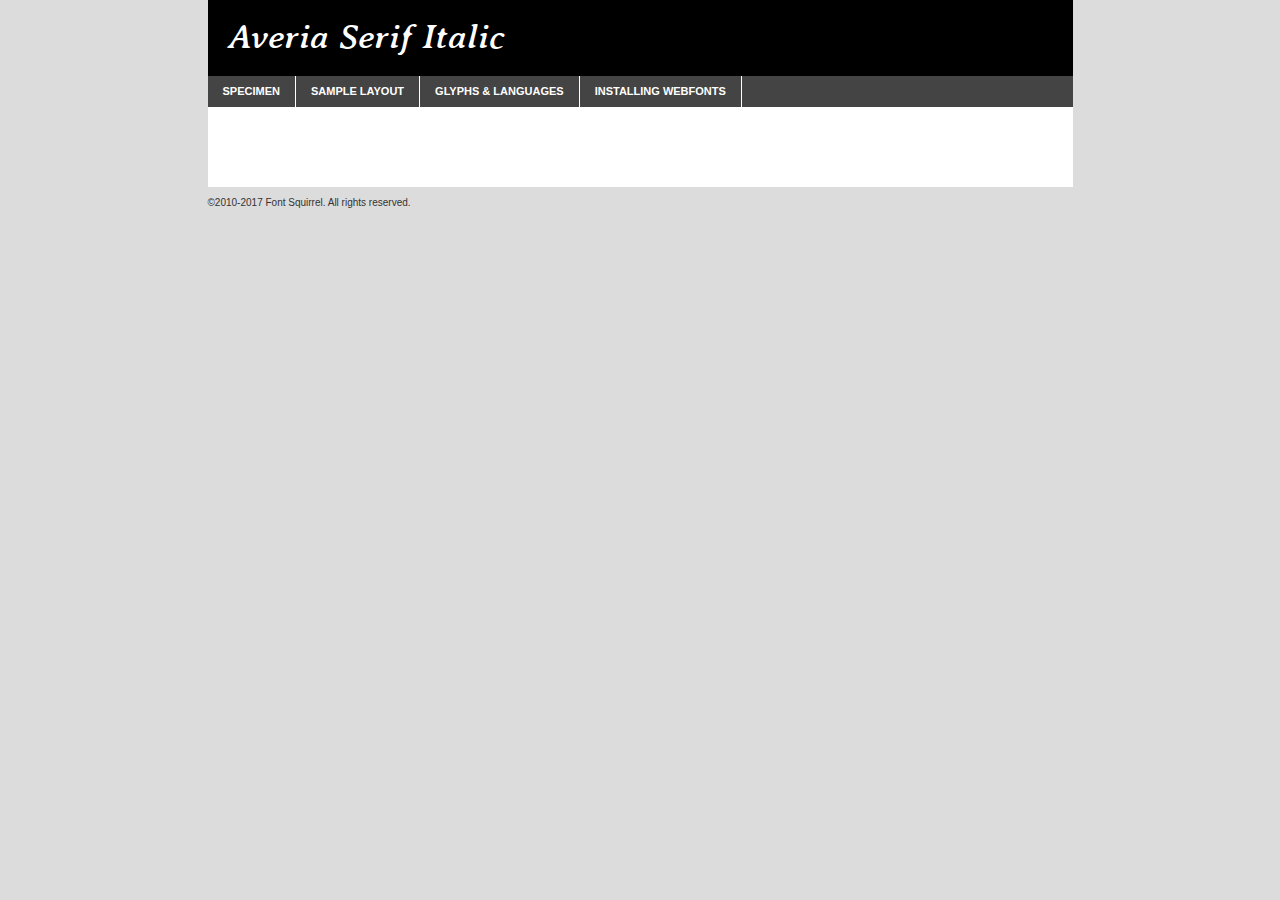
<file: task_2/font/averiaserif-italic-demo.html>
<!DOCTYPE html PUBLIC "-//W3C//DTD XHTML 1.0 Transitional//EN"
	"http://www.w3.org/TR/xhtml1/DTD/xhtml1-transitional.dtd">

<html xmlns="http://www.w3.org/1999/xhtml" xml:lang="en" lang="en">
<head>
	<meta http-equiv="Content-Type" content="text/html; charset=utf-8" />
	<script src="http://ajax.googleapis.com/ajax/libs/jquery/1.7.2/jquery.min.js" type="text/javascript" charset="utf-8"></script>
	<script type="text/javascript">
	(function($){$.fn.easyTabs=function(option){var param=jQuery.extend({fadeSpeed:"fast",defaultContent:1,activeClass:'active'},option);$(this).each(function(){var thisId="#"+this.id;if(param.defaultContent==''){param.defaultContent=1;}
	if(typeof param.defaultContent=="number")
	{var defaultTab=$(thisId+" .tabs li:eq("+(param.defaultContent-1)+") a").attr('href').substr(1);}else{var defaultTab=param.defaultContent;}
	$(thisId+" .tabs li a").each(function(){var tabToHide=$(this).attr('href').substr(1);$("#"+tabToHide).addClass('easytabs-tab-content');});hideAll();changeContent(defaultTab);function hideAll(){$(thisId+" .easytabs-tab-content").hide();}
	function changeContent(tabId){hideAll();$(thisId+" .tabs li").removeClass(param.activeClass);$(thisId+" .tabs li a[href=#"+tabId+"]").closest('li').addClass(param.activeClass);if(param.fadeSpeed!="none")
	{$(thisId+" #"+tabId).fadeIn(param.fadeSpeed);}else{$(thisId+" #"+tabId).show();}}
	$(thisId+" .tabs li").click(function(){var tabId=$(this).find('a').attr('href').substr(1);changeContent(tabId);return false;});});}})(jQuery);
	</script>
	<link rel="stylesheet" href="specimen_files/specimen_stylesheet.css" type="text/css" charset="utf-8" />
	<link rel="stylesheet" href="stylesheet.css" type="text/css" charset="utf-8" />

	<style type="text/css">
					body{
				font-family: 'averia_serifitalic';
							}
		</style>

	<title>Averia Serif Italic Specimen</title>
	
	
	<script type="text/javascript" charset="utf-8">
		$(document).ready(function() {
			$('#container').easyTabs({defaultContent:1});
		});
	</script>
</head>

<body>
<div id="container">
	<div id="header">
		Averia Serif Italic	</div>
	<ul class="tabs">
		<li><a href="#specimen">Specimen</a></li>
		<li><a href="#layout">Sample Layout</a></li>
				<li><a href="#glyphs">Glyphs &amp; Languages</a></li>
		<li><a href="#installing">Installing Webfonts</a></li>
		
	</ul>
	
	<div id="main_content">

		
			<div id="specimen">
		
				<div class="section">
					<div class="grid12 firstcol">
						<div class="huge">AaBb</div>
					</div>
				</div>
		
				<div class="section">
					<div class="glyph_range">A&#x200B;B&#x200b;C&#x200b;D&#x200b;E&#x200b;F&#x200b;G&#x200b;H&#x200b;I&#x200b;J&#x200b;K&#x200b;L&#x200b;M&#x200b;N&#x200b;O&#x200b;P&#x200b;Q&#x200b;R&#x200b;S&#x200b;T&#x200b;U&#x200b;V&#x200b;W&#x200b;X&#x200b;Y&#x200b;Z&#x200b;a&#x200b;b&#x200b;c&#x200b;d&#x200b;e&#x200b;f&#x200b;g&#x200b;h&#x200b;i&#x200b;j&#x200b;k&#x200b;l&#x200b;m&#x200b;n&#x200b;o&#x200b;p&#x200b;q&#x200b;r&#x200b;s&#x200b;t&#x200b;u&#x200b;v&#x200b;w&#x200b;x&#x200b;y&#x200b;z&#x200b;1&#x200b;2&#x200b;3&#x200b;4&#x200b;5&#x200b;6&#x200b;7&#x200b;8&#x200b;9&#x200b;0&#x200b;&amp;&#x200b;.&#x200b;,&#x200b;?&#x200b;!&#x200b;&#64;&#x200b;(&#x200b;)&#x200b;#&#x200b;$&#x200b;%&#x200b;*&#x200b;+&#x200b;-&#x200b;=&#x200b;:&#x200b;;</div>
				</div>
				<div class="section">
					<div class="grid12 firstcol">
						<table class="sample_table">
							<tr><td>10</td><td class="size10">abcdefghijklmnopqrstuvwxyzABCDEFGHIJKLMNOPQRSTUVWXYZ0123456789abcdefghijklmnopqrstuvwxyzABCDEFGHIJKLMNOPQRSTUVWXYZ0123456789abcdefghijklmnopqrstuvwxyzABCDEFGHIJKLMNOPQRSTUVWXYZ</td></tr>
							<tr><td>11</td><td class="size11">abcdefghijklmnopqrstuvwxyzABCDEFGHIJKLMNOPQRSTUVWXYZ0123456789abcdefghijklmnopqrstuvwxyzABCDEFGHIJKLMNOPQRSTUVWXYZ0123456789abcdefghijklmnopqrstuvwxyzABCDEFGHIJKLMNOPQRSTUVWXYZ</td></tr>
							<tr><td>12</td><td class="size12">abcdefghijklmnopqrstuvwxyzABCDEFGHIJKLMNOPQRSTUVWXYZ0123456789abcdefghijklmnopqrstuvwxyzABCDEFGHIJKLMNOPQRSTUVWXYZ0123456789abcdefghijklmnopqrstuvwxyzABCDEFGHIJKLMNOPQRSTUVWXYZ</td></tr>
							<tr><td>13</td><td class="size13">abcdefghijklmnopqrstuvwxyzABCDEFGHIJKLMNOPQRSTUVWXYZ0123456789abcdefghijklmnopqrstuvwxyzABCDEFGHIJKLMNOPQRSTUVWXYZ0123456789abcdefghijklmnopqrstuvwxyzABCDEFGHIJKLMNOPQRSTUVWXYZ</td></tr>
							<tr><td>14</td><td class="size14">abcdefghijklmnopqrstuvwxyzABCDEFGHIJKLMNOPQRSTUVWXYZ0123456789abcdefghijklmnopqrstuvwxyzABCDEFGHIJKLMNOPQRSTUVWXYZ0123456789abcdefghijklmnopqrstuvwxyzABCDEFGHIJKLMNOPQRSTUVWXYZ</td></tr>
							<tr><td>16</td><td class="size16">abcdefghijklmnopqrstuvwxyzABCDEFGHIJKLMNOPQRSTUVWXYZ0123456789abcdefghijklmnopqrstuvwxyzABCDEFGHIJKLMNOPQRSTUVWXYZ</td></tr>
							<tr><td>18</td><td class="size18">abcdefghijklmnopqrstuvwxyzABCDEFGHIJKLMNOPQRSTUVWXYZ0123456789abcdefghijklmnopqrstuvwxyzABCDEFGHIJKLMNOPQRSTUVWXYZ</td></tr>
							<tr><td>20</td><td class="size20">abcdefghijklmnopqrstuvwxyzABCDEFGHIJKLMNOPQRSTUVWXYZ0123456789abcdefghijklmnopqrstuvwxyzABCDEFGHIJKLMNOPQRSTUVWXYZ</td></tr>
							<tr><td>24</td><td class="size24">abcdefghijklmnopqrstuvwxyzABCDEFGHIJKLMNOPQRSTUVWXYZ0123456789abcdefghijklmnopqrstuvwxyzABCDEFGHIJKLMNOPQRSTUVWXYZ</td></tr>
							<tr><td>30</td><td class="size30">abcdefghijklmnopqrstuvwxyzABCDEFGHIJKLMNOPQRSTUVWXYZ0123456789abcdefghijklmnopqrstuvwxyzABCDEFGHIJKLMNOPQRSTUVWXYZ</td></tr>
							<tr><td>36</td><td class="size36">abcdefghijklmnopqrstuvwxyzABCDEFGHIJKLMNOPQRSTUVWXYZ0123456789abcdefghijklmnopqrstuvwxyzABCDEFGHIJKLMNOPQRSTUVWXYZ</td></tr>
							<tr><td>48</td><td class="size48">abcdefghijklmnopqrstuvwxyzABCDEFGHIJKLMNOPQRSTUVWXYZ0123456789abcdefghijklmnopqrstuvwxyzABCDEFGHIJKLMNOPQRSTUVWXYZ</td></tr>
							<tr><td>60</td><td class="size60">abcdefghijklmnopqrstuvwxyzABCDEFGHIJKLMNOPQRSTUVWXYZ0123456789abcdefghijklmnopqrstuvwxyzABCDEFGHIJKLMNOPQRSTUVWXYZ</td></tr>
							<tr><td>72</td><td class="size72">abcdefghijklmnopqrstuvwxyzABCDEFGHIJKLMNOPQRSTUVWXYZ0123456789abcdefghijklmnopqrstuvwxyzABCDEFGHIJKLMNOPQRSTUVWXYZ</td></tr>
							<tr><td>90</td><td class="size90">abcdefghijklmnopqrstuvwxyzABCDEFGHIJKLMNOPQRSTUVWXYZ0123456789abcdefghijklmnopqrstuvwxyzABCDEFGHIJKLMNOPQRSTUVWXYZ</td></tr>
						</table>
				
					</div>
			
				</div>
		
		
		
								<div class="section" id="bodycomparison">


										<div id="xheight">
				<div class="fontbody">&#x25FC;&#x25FC;&#x25FC;&#x25FC;&#x25FC;&#x25FC;&#x25FC;&#x25FC;&#x25FC;&#x25FC;&#x25FC;&#x25FC;&#x25FC;&#x25FC;&#x25FC;&#x25FC;&#x25FC;&#x25FC;&#x25FC;&#x25FC;&#x25FC;&#x25FC;&#x25FC;&#x25FC;&#x25FC;&#x25FC;&#x25FC;&#x25FC;&#x25FC;&#x25FC;&#x25FC;&#x25FC;&#x25FC;&#x25FC;&#x25FC;&#x25FC;&#x25FC;&#x25FC;&#x25FC;&#x25FC;&#x25FC;&#x25FC;&#x25FC;&#x25FC;&#x25FC;&#x25FC;&#x25FC;&#x25FC;&#x25FC;&#x25FC;&#x25FC;&#x25FC;&#x25FC;&#x25FC;&#x25FC;&#x25FC;&#x25FC;&#x25FC;&#x25FC;&#x25FC;&#x25FC;&#x25FC;&#x25FC;&#x25FC;&#x25FC;&#x25FC;&#x25FC;&#x25FC;&#x25FC;&#x25FC;&#x25FC;&#x25FC;&#x25FC;&#x25FC;&#x25FC;&#x25FC;&#x25FC;&#x25FC;&#x25FC;&#x25FC;&#x25FC;&#x25FC;&#x25FC;&#x25FC;&#x25FC;&#x25FC;&#x25FC;&#x25FC;&#x25FC;&#x25FC;&#x25FC;&#x25FC;&#x25FC;&#x25FC;&#x25FC;&#x25FC;&#x25FC;&#x25FC;&#x25FC;body</div><div class="arialbody">body</div><div class="verdanabody">body</div><div class="georgiabody">body</div></div>
										<div class="fontbody" style="z-index:1">
											body<span>Averia Serif Italic</span>
										</div>
										<div class="arialbody" style="z-index:1">
											body<span>Arial</span>
										</div>
										<div class="verdanabody" style="z-index:1">
											body<span>Verdana</span>
										</div>
										<div class="georgiabody" style="z-index:1">
											body<span>Georgia</span>
										</div>



								</div>
		
		
				<div class="section psample psample_row1" id="">
					
					<div class="grid2 firstcol">
						<p class="size10"><span>10.</span>Aenean lacinia bibendum nulla sed consectetur. Fusce dapibus, tellus ac cursus commodo, tortor mauris condimentum nibh, ut fermentum massa justo sit amet risus. Nullam id dolor id nibh ultricies vehicula ut id elit. Cum sociis natoque penatibus et magnis dis parturient montes, nascetur ridiculus mus. Nulla vitae elit libero, a pharetra augue.</p>
			
					</div>
					<div class="grid3">
						<p class="size11"><span>11.</span>Aenean lacinia bibendum nulla sed consectetur. Fusce dapibus, tellus ac cursus commodo, tortor mauris condimentum nibh, ut fermentum massa justo sit amet risus. Nullam id dolor id nibh ultricies vehicula ut id elit. Cum sociis natoque penatibus et magnis dis parturient montes, nascetur ridiculus mus. Nulla vitae elit libero, a pharetra augue.</p>
			
					</div>
					<div class="grid3">
						<p class="size12"><span>12.</span>Aenean lacinia bibendum nulla sed consectetur. Fusce dapibus, tellus ac cursus commodo, tortor mauris condimentum nibh, ut fermentum massa justo sit amet risus. Nullam id dolor id nibh ultricies vehicula ut id elit. Cum sociis natoque penatibus et magnis dis parturient montes, nascetur ridiculus mus. Nulla vitae elit libero, a pharetra augue.</p>
			
					</div>
					<div class="grid4">
						<p class="size13"><span>13.</span>Aenean lacinia bibendum nulla sed consectetur. Fusce dapibus, tellus ac cursus commodo, tortor mauris condimentum nibh, ut fermentum massa justo sit amet risus. Nullam id dolor id nibh ultricies vehicula ut id elit. Cum sociis natoque penatibus et magnis dis parturient montes, nascetur ridiculus mus. Nulla vitae elit libero, a pharetra augue.</p>
			
					</div>
					<div class="white_blend"></div>
					
				</div>
				<div class="section psample psample_row2" id="">
					<div class="grid3 firstcol">
						<p class="size14"><span>14.</span>Aenean lacinia bibendum nulla sed consectetur. Fusce dapibus, tellus ac cursus commodo, tortor mauris condimentum nibh, ut fermentum massa justo sit amet risus. Nullam id dolor id nibh ultricies vehicula ut id elit. Cum sociis natoque penatibus et magnis dis parturient montes, nascetur ridiculus mus. Nulla vitae elit libero, a pharetra augue.</p>
			
					</div>
					<div class="grid4">
						<p class="size16"><span>16.</span>Aenean lacinia bibendum nulla sed consectetur. Fusce dapibus, tellus ac cursus commodo, tortor mauris condimentum nibh, ut fermentum massa justo sit amet risus. Nullam id dolor id nibh ultricies vehicula ut id elit. Cum sociis natoque penatibus et magnis dis parturient montes, nascetur ridiculus mus. Nulla vitae elit libero, a pharetra augue.</p>
			
					</div>
					<div class="grid5">
						<p class="size18"><span>18.</span>Aenean lacinia bibendum nulla sed consectetur. Fusce dapibus, tellus ac cursus commodo, tortor mauris condimentum nibh, ut fermentum massa justo sit amet risus. Nullam id dolor id nibh ultricies vehicula ut id elit. Cum sociis natoque penatibus et magnis dis parturient montes, nascetur ridiculus mus. Nulla vitae elit libero, a pharetra augue.</p>
			
					</div>

					<div class="white_blend"></div>

				</div>
				
				<div class="section psample psample_row3" id="">
					<div class="grid5 firstcol">
						<p class="size20"><span>20.</span>Aenean lacinia bibendum nulla sed consectetur. Fusce dapibus, tellus ac cursus commodo, tortor mauris condimentum nibh, ut fermentum massa justo sit amet risus. Nullam id dolor id nibh ultricies vehicula ut id elit. Cum sociis natoque penatibus et magnis dis parturient montes, nascetur ridiculus mus. Nulla vitae elit libero, a pharetra augue.</p>
					</div>
					<div class="grid7">
						<p class="size24"><span>24.</span>Aenean lacinia bibendum nulla sed consectetur. Fusce dapibus, tellus ac cursus commodo, tortor mauris condimentum nibh, ut fermentum massa justo sit amet risus. Nullam id dolor id nibh ultricies vehicula ut id elit. Cum sociis natoque penatibus et magnis dis parturient montes, nascetur ridiculus mus. Nulla vitae elit libero, a pharetra augue.</p>
					</div>
					
					<div class="white_blend"></div>
					
				</div>
				
				<div class="section psample psample_row4" id="">
					<div class="grid12 firstcol">
						<p class="size30"><span>30.</span>Aenean lacinia bibendum nulla sed consectetur. Fusce dapibus, tellus ac cursus commodo, tortor mauris condimentum nibh, ut fermentum massa justo sit amet risus. Nullam id dolor id nibh ultricies vehicula ut id elit. Cum sociis natoque penatibus et magnis dis parturient montes, nascetur ridiculus mus. Nulla vitae elit libero, a pharetra augue.</p>
					</div>
					<div class="white_blend"></div>
					
				</div>
				
				
				
				<div class="section psample psample_row1 fullreverse">
					<div class="grid2 firstcol">
						<p class="size10"><span>10.</span>Aenean lacinia bibendum nulla sed consectetur. Fusce dapibus, tellus ac cursus commodo, tortor mauris condimentum nibh, ut fermentum massa justo sit amet risus. Nullam id dolor id nibh ultricies vehicula ut id elit. Cum sociis natoque penatibus et magnis dis parturient montes, nascetur ridiculus mus. Nulla vitae elit libero, a pharetra augue.</p>
			
					</div>
					<div class="grid3">
						<p class="size11"><span>11.</span>Aenean lacinia bibendum nulla sed consectetur. Fusce dapibus, tellus ac cursus commodo, tortor mauris condimentum nibh, ut fermentum massa justo sit amet risus. Nullam id dolor id nibh ultricies vehicula ut id elit. Cum sociis natoque penatibus et magnis dis parturient montes, nascetur ridiculus mus. Nulla vitae elit libero, a pharetra augue.</p>
			
					</div>
					<div class="grid3">
						<p class="size12"><span>12.</span>Aenean lacinia bibendum nulla sed consectetur. Fusce dapibus, tellus ac cursus commodo, tortor mauris condimentum nibh, ut fermentum massa justo sit amet risus. Nullam id dolor id nibh ultricies vehicula ut id elit. Cum sociis natoque penatibus et magnis dis parturient montes, nascetur ridiculus mus. Nulla vitae elit libero, a pharetra augue.</p>
			
					</div>
					<div class="grid4">
						<p class="size13"><span>13.</span>Aenean lacinia bibendum nulla sed consectetur. Fusce dapibus, tellus ac cursus commodo, tortor mauris condimentum nibh, ut fermentum massa justo sit amet risus. Nullam id dolor id nibh ultricies vehicula ut id elit. Cum sociis natoque penatibus et magnis dis parturient montes, nascetur ridiculus mus. Nulla vitae elit libero, a pharetra augue.</p>
			
					</div>
					<div class="black_blend"></div>
					
				</div>
				
				<div class="section psample psample_row2 fullreverse">
					<div class="grid3 firstcol">
						<p class="size14"><span>14.</span>Aenean lacinia bibendum nulla sed consectetur. Fusce dapibus, tellus ac cursus commodo, tortor mauris condimentum nibh, ut fermentum massa justo sit amet risus. Nullam id dolor id nibh ultricies vehicula ut id elit. Cum sociis natoque penatibus et magnis dis parturient montes, nascetur ridiculus mus. Nulla vitae elit libero, a pharetra augue.</p>
			
					</div>
					<div class="grid4">
						<p class="size16"><span>16.</span>Aenean lacinia bibendum nulla sed consectetur. Fusce dapibus, tellus ac cursus commodo, tortor mauris condimentum nibh, ut fermentum massa justo sit amet risus. Nullam id dolor id nibh ultricies vehicula ut id elit. Cum sociis natoque penatibus et magnis dis parturient montes, nascetur ridiculus mus. Nulla vitae elit libero, a pharetra augue.</p>
			
					</div>
					<div class="grid5">
						<p class="size18"><span>18.</span>Aenean lacinia bibendum nulla sed consectetur. Fusce dapibus, tellus ac cursus commodo, tortor mauris condimentum nibh, ut fermentum massa justo sit amet risus. Nullam id dolor id nibh ultricies vehicula ut id elit. Cum sociis natoque penatibus et magnis dis parturient montes, nascetur ridiculus mus. Nulla vitae elit libero, a pharetra augue.</p>
			
					</div>
					<div class="black_blend"></div>

				</div>
				
				<div class="section psample fullreverse psample_row3" id="">
					<div class="grid5 firstcol">
						<p class="size20"><span>20.</span>Aenean lacinia bibendum nulla sed consectetur. Fusce dapibus, tellus ac cursus commodo, tortor mauris condimentum nibh, ut fermentum massa justo sit amet risus. Nullam id dolor id nibh ultricies vehicula ut id elit. Cum sociis natoque penatibus et magnis dis parturient montes, nascetur ridiculus mus. Nulla vitae elit libero, a pharetra augue.</p>
					</div>
					<div class="grid7">
						<p class="size24"><span>24.</span>Aenean lacinia bibendum nulla sed consectetur. Fusce dapibus, tellus ac cursus commodo, tortor mauris condimentum nibh, ut fermentum massa justo sit amet risus. Nullam id dolor id nibh ultricies vehicula ut id elit. Cum sociis natoque penatibus et magnis dis parturient montes, nascetur ridiculus mus. Nulla vitae elit libero, a pharetra augue.</p>
					</div>
					
					<div class="black_blend"></div>
					
				</div>
				
				<div class="section psample fullreverse psample_row4" id="" style="border-bottom: 20px #000 solid;">
					<div class="grid12 firstcol">
						<p class="size30"><span>30.</span>Aenean lacinia bibendum nulla sed consectetur. Fusce dapibus, tellus ac cursus commodo, tortor mauris condimentum nibh, ut fermentum massa justo sit amet risus. Nullam id dolor id nibh ultricies vehicula ut id elit. Cum sociis natoque penatibus et magnis dis parturient montes, nascetur ridiculus mus. Nulla vitae elit libero, a pharetra augue.</p>
					</div>
					<div class="black_blend"></div>
					
				</div>
				
				
				
				
			</div>
			
			<div id="layout">
				
				<div class="section">
					
					<div class="grid12 firstcol">
						<h1>Lorem Ipsum Dolor</h1>
						<h2>Etiam porta sem malesuada magna mollis euismod</h2>
						
						<p class="byline">By <a href="#link">Aenean Lacinia</a></p>
					</div>
				</div>
				<div class="section">
					<div class="grid8 firstcol">
						<p class="large">Donec sed odio dui. Morbi leo risus, porta ac consectetur ac, vestibulum at eros. Fusce dapibus, tellus ac cursus commodo, tortor mauris condimentum nibh, ut fermentum massa justo sit amet risus. </p>

						
						<h3>Pellentesque ornare sem</h3>

						<p>Maecenas sed diam eget risus varius blandit sit amet non magna. Maecenas faucibus mollis interdum. Donec ullamcorper nulla non metus auctor fringilla. Nullam id dolor id nibh ultricies vehicula ut id elit. Nullam id dolor id nibh ultricies vehicula ut id elit. </p>

						<p>Aenean eu leo quam. Pellentesque ornare sem lacinia quam venenatis vestibulum. Lorem ipsum dolor sit amet, consectetur adipiscing elit. Cum sociis natoque penatibus et magnis dis parturient montes, nascetur ridiculus mus. </p>

						<p>Nulla vitae elit libero, a pharetra augue. Praesent commodo cursus magna, vel scelerisque nisl consectetur et. Aenean lacinia bibendum nulla sed consectetur. </p>

						<p>Nullam quis risus eget urna mollis ornare vel eu leo. Nullam quis risus eget urna mollis ornare vel eu leo. Maecenas sed diam eget risus varius blandit sit amet non magna. Donec ullamcorper nulla non metus auctor fringilla. </p>

						<h3>Cras mattis consectetur</h3>

						<p>Aenean eu leo quam. Pellentesque ornare sem lacinia quam venenatis vestibulum. Aenean lacinia bibendum nulla sed consectetur. Integer posuere erat a ante venenatis dapibus posuere velit aliquet. Cras mattis consectetur purus sit amet fermentum. </p>

						<p>Nullam id dolor id nibh ultricies vehicula ut id elit. Nullam quis risus eget urna mollis ornare vel eu leo. Cras mattis consectetur purus sit amet fermentum.</p>
					</div>
					
					<div class="grid4 sidebar">
						
						<div class="box reverse">
							<p class="last">Nullam quis risus eget urna mollis ornare vel eu leo. Donec ullamcorper nulla non metus auctor fringilla. Cras mattis consectetur purus sit amet fermentum. Sed posuere consectetur est at lobortis. Lorem ipsum dolor sit amet, consectetur adipiscing elit. </p>
						</div>
						
						<p class="caption">Maecenas sed diam eget risus varius.</p>

						<p>Vestibulum id ligula porta felis euismod semper. Integer posuere erat a ante venenatis dapibus posuere velit aliquet. Vestibulum id ligula porta felis euismod semper. Sed posuere consectetur est at lobortis. Maecenas sed diam eget risus varius blandit sit amet non magna. Fusce dapibus, tellus ac cursus commodo, tortor mauris condimentum nibh, ut fermentum massa justo sit amet risus. </p>

					

						<p>Duis mollis, est non commodo luctus, nisi erat porttitor ligula, eget lacinia odio sem nec elit. Aenean lacinia bibendum nulla sed consectetur. Vivamus sagittis lacus vel augue laoreet rutrum faucibus dolor auctor. Aenean lacinia bibendum nulla sed consectetur. Nullam quis risus eget urna mollis ornare vel eu leo. </p>

						<p>Praesent commodo cursus magna, vel scelerisque nisl consectetur et. Donec ullamcorper nulla non metus auctor fringilla. Maecenas faucibus mollis interdum. Fusce dapibus, tellus ac cursus commodo, tortor mauris condimentum nibh, ut fermentum massa justo sit amet risus. </p>

					</div>
				</div>
				
			</div>


			



		<div id="glyphs">
			<div class="section">
				<div class="grid12 firstcol">
			
				<h1>Language Support</h1>
				<p>The subset of Averia Serif Italic in this kit supports the following languages:<br />
			
					Albanian, Basque, Breton, Chamorro, Danish, Dutch, English, Faroese, Finnish, French, Frisian, Galician, German, Icelandic, Italian, Malagasy, Norwegian, Portuguese, Spanish, Alsatian, Aragonese, Arapaho, Arrernte, Asturian, Aymara, Bislama, Cebuano, Corsican, Fijian, French_creole, Genoese, Gilbertese, Greenlandic, Haitian_creole, Hiligaynon, Hmong, Hopi, Ibanag, Iloko_ilokano, Indonesian, Interglossa_glosa, Interlingua, Irish_gaelic, Jerriais, Lojban, Lombard, Luxembourgeois, Manx, Mohawk, Norfolk_pitcairnese, Occitan, Oromo, Pangasinan, Papiamento, Piedmontese, Potawatomi, Rhaeto-romance, Romansh, Rotokas, Sami_lule, Samoan, Sardinian, Scots_gaelic, Seychelles_creole, Shona, Sicilian, Somali, Southern_ndebele, Swahili, Swati_swazi, Tagalog_filipino_pilipino, Tetum, Tok_pisin, Uyghur_latinized, Volapuk, Walloon, Warlpiri, Xhosa, Yapese, Zulu, Latinbasic, Ubasic, Demo				</p>
				<h1>Glyph Chart</h1>
				<p>The subset of Averia Serif Italic in this kit includes all the glyphs listed below. Unicode entities are included above each glyph to help you insert individual characters into your layout.</p>
				<div id="glyph_chart">
			
																														 <div><p>&amp;#32;</p>&#32;</div>
																				 <div><p>&amp;#33;</p>&#33;</div>
																				 <div><p>&amp;#34;</p>&#34;</div>
																				 <div><p>&amp;#35;</p>&#35;</div>
																				 <div><p>&amp;#36;</p>&#36;</div>
																				 <div><p>&amp;#37;</p>&#37;</div>
																				 <div><p>&amp;#38;</p>&#38;</div>
																				 <div><p>&amp;#39;</p>&#39;</div>
																				 <div><p>&amp;#40;</p>&#40;</div>
																				 <div><p>&amp;#41;</p>&#41;</div>
																				 <div><p>&amp;#42;</p>&#42;</div>
																				 <div><p>&amp;#43;</p>&#43;</div>
																				 <div><p>&amp;#44;</p>&#44;</div>
																				 <div><p>&amp;#45;</p>&#45;</div>
																				 <div><p>&amp;#46;</p>&#46;</div>
																				 <div><p>&amp;#47;</p>&#47;</div>
																				 <div><p>&amp;#48;</p>&#48;</div>
																				 <div><p>&amp;#49;</p>&#49;</div>
																				 <div><p>&amp;#50;</p>&#50;</div>
																				 <div><p>&amp;#51;</p>&#51;</div>
																				 <div><p>&amp;#52;</p>&#52;</div>
																				 <div><p>&amp;#53;</p>&#53;</div>
																				 <div><p>&amp;#54;</p>&#54;</div>
																				 <div><p>&amp;#55;</p>&#55;</div>
																				 <div><p>&amp;#56;</p>&#56;</div>
																				 <div><p>&amp;#57;</p>&#57;</div>
																				 <div><p>&amp;#58;</p>&#58;</div>
																				 <div><p>&amp;#59;</p>&#59;</div>
																				 <div><p>&amp;#60;</p>&#60;</div>
																				 <div><p>&amp;#61;</p>&#61;</div>
																				 <div><p>&amp;#62;</p>&#62;</div>
																				 <div><p>&amp;#63;</p>&#63;</div>
																				 <div><p>&amp;#64;</p>&#64;</div>
																				 <div><p>&amp;#65;</p>&#65;</div>
																				 <div><p>&amp;#66;</p>&#66;</div>
																				 <div><p>&amp;#67;</p>&#67;</div>
																				 <div><p>&amp;#68;</p>&#68;</div>
																				 <div><p>&amp;#69;</p>&#69;</div>
																				 <div><p>&amp;#70;</p>&#70;</div>
																				 <div><p>&amp;#71;</p>&#71;</div>
																				 <div><p>&amp;#72;</p>&#72;</div>
																				 <div><p>&amp;#73;</p>&#73;</div>
																				 <div><p>&amp;#74;</p>&#74;</div>
																				 <div><p>&amp;#75;</p>&#75;</div>
																				 <div><p>&amp;#76;</p>&#76;</div>
																				 <div><p>&amp;#77;</p>&#77;</div>
																				 <div><p>&amp;#78;</p>&#78;</div>
																				 <div><p>&amp;#79;</p>&#79;</div>
																				 <div><p>&amp;#80;</p>&#80;</div>
																				 <div><p>&amp;#81;</p>&#81;</div>
																				 <div><p>&amp;#82;</p>&#82;</div>
																				 <div><p>&amp;#83;</p>&#83;</div>
																				 <div><p>&amp;#84;</p>&#84;</div>
																				 <div><p>&amp;#85;</p>&#85;</div>
																				 <div><p>&amp;#86;</p>&#86;</div>
																				 <div><p>&amp;#87;</p>&#87;</div>
																				 <div><p>&amp;#88;</p>&#88;</div>
																				 <div><p>&amp;#89;</p>&#89;</div>
																				 <div><p>&amp;#90;</p>&#90;</div>
																				 <div><p>&amp;#91;</p>&#91;</div>
																				 <div><p>&amp;#92;</p>&#92;</div>
																				 <div><p>&amp;#93;</p>&#93;</div>
																				 <div><p>&amp;#94;</p>&#94;</div>
																				 <div><p>&amp;#95;</p>&#95;</div>
																				 <div><p>&amp;#96;</p>&#96;</div>
																				 <div><p>&amp;#97;</p>&#97;</div>
																				 <div><p>&amp;#98;</p>&#98;</div>
																				 <div><p>&amp;#99;</p>&#99;</div>
																				 <div><p>&amp;#100;</p>&#100;</div>
																				 <div><p>&amp;#101;</p>&#101;</div>
																				 <div><p>&amp;#102;</p>&#102;</div>
																				 <div><p>&amp;#103;</p>&#103;</div>
																				 <div><p>&amp;#104;</p>&#104;</div>
																				 <div><p>&amp;#105;</p>&#105;</div>
																				 <div><p>&amp;#106;</p>&#106;</div>
																				 <div><p>&amp;#107;</p>&#107;</div>
																				 <div><p>&amp;#108;</p>&#108;</div>
																				 <div><p>&amp;#109;</p>&#109;</div>
																				 <div><p>&amp;#110;</p>&#110;</div>
																				 <div><p>&amp;#111;</p>&#111;</div>
																				 <div><p>&amp;#112;</p>&#112;</div>
																				 <div><p>&amp;#113;</p>&#113;</div>
																				 <div><p>&amp;#114;</p>&#114;</div>
																				 <div><p>&amp;#115;</p>&#115;</div>
																				 <div><p>&amp;#116;</p>&#116;</div>
																				 <div><p>&amp;#117;</p>&#117;</div>
																				 <div><p>&amp;#118;</p>&#118;</div>
																				 <div><p>&amp;#119;</p>&#119;</div>
																				 <div><p>&amp;#120;</p>&#120;</div>
																				 <div><p>&amp;#121;</p>&#121;</div>
																				 <div><p>&amp;#122;</p>&#122;</div>
																				 <div><p>&amp;#123;</p>&#123;</div>
																				 <div><p>&amp;#124;</p>&#124;</div>
																				 <div><p>&amp;#125;</p>&#125;</div>
																				 <div><p>&amp;#126;</p>&#126;</div>
																				 <div><p>&amp;#160;</p>&#160;</div>
																				 <div><p>&amp;#161;</p>&#161;</div>
																				 <div><p>&amp;#162;</p>&#162;</div>
																				 <div><p>&amp;#163;</p>&#163;</div>
																				 <div><p>&amp;#164;</p>&#164;</div>
																				 <div><p>&amp;#165;</p>&#165;</div>
																				 <div><p>&amp;#166;</p>&#166;</div>
																				 <div><p>&amp;#167;</p>&#167;</div>
																				 <div><p>&amp;#168;</p>&#168;</div>
																				 <div><p>&amp;#169;</p>&#169;</div>
																				 <div><p>&amp;#170;</p>&#170;</div>
																				 <div><p>&amp;#171;</p>&#171;</div>
																				 <div><p>&amp;#172;</p>&#172;</div>
																				 <div><p>&amp;#173;</p>&#173;</div>
																				 <div><p>&amp;#174;</p>&#174;</div>
																				 <div><p>&amp;#175;</p>&#175;</div>
																				 <div><p>&amp;#176;</p>&#176;</div>
																				 <div><p>&amp;#177;</p>&#177;</div>
																				 <div><p>&amp;#178;</p>&#178;</div>
																				 <div><p>&amp;#179;</p>&#179;</div>
																				 <div><p>&amp;#180;</p>&#180;</div>
																				 <div><p>&amp;#181;</p>&#181;</div>
																				 <div><p>&amp;#182;</p>&#182;</div>
																				 <div><p>&amp;#183;</p>&#183;</div>
																				 <div><p>&amp;#184;</p>&#184;</div>
																				 <div><p>&amp;#185;</p>&#185;</div>
																				 <div><p>&amp;#186;</p>&#186;</div>
																				 <div><p>&amp;#187;</p>&#187;</div>
																				 <div><p>&amp;#188;</p>&#188;</div>
																				 <div><p>&amp;#189;</p>&#189;</div>
																				 <div><p>&amp;#190;</p>&#190;</div>
																				 <div><p>&amp;#191;</p>&#191;</div>
																				 <div><p>&amp;#192;</p>&#192;</div>
																				 <div><p>&amp;#193;</p>&#193;</div>
																				 <div><p>&amp;#194;</p>&#194;</div>
																				 <div><p>&amp;#195;</p>&#195;</div>
																				 <div><p>&amp;#196;</p>&#196;</div>
																				 <div><p>&amp;#197;</p>&#197;</div>
																				 <div><p>&amp;#198;</p>&#198;</div>
																				 <div><p>&amp;#199;</p>&#199;</div>
																				 <div><p>&amp;#200;</p>&#200;</div>
																				 <div><p>&amp;#201;</p>&#201;</div>
																				 <div><p>&amp;#202;</p>&#202;</div>
																				 <div><p>&amp;#203;</p>&#203;</div>
																				 <div><p>&amp;#204;</p>&#204;</div>
																				 <div><p>&amp;#205;</p>&#205;</div>
																				 <div><p>&amp;#206;</p>&#206;</div>
																				 <div><p>&amp;#207;</p>&#207;</div>
																				 <div><p>&amp;#208;</p>&#208;</div>
																				 <div><p>&amp;#209;</p>&#209;</div>
																				 <div><p>&amp;#210;</p>&#210;</div>
																				 <div><p>&amp;#211;</p>&#211;</div>
																				 <div><p>&amp;#212;</p>&#212;</div>
																				 <div><p>&amp;#213;</p>&#213;</div>
																				 <div><p>&amp;#214;</p>&#214;</div>
																				 <div><p>&amp;#215;</p>&#215;</div>
																				 <div><p>&amp;#216;</p>&#216;</div>
																				 <div><p>&amp;#217;</p>&#217;</div>
																				 <div><p>&amp;#218;</p>&#218;</div>
																				 <div><p>&amp;#219;</p>&#219;</div>
																				 <div><p>&amp;#220;</p>&#220;</div>
																				 <div><p>&amp;#221;</p>&#221;</div>
																				 <div><p>&amp;#222;</p>&#222;</div>
																				 <div><p>&amp;#223;</p>&#223;</div>
																				 <div><p>&amp;#224;</p>&#224;</div>
																				 <div><p>&amp;#225;</p>&#225;</div>
																				 <div><p>&amp;#226;</p>&#226;</div>
																				 <div><p>&amp;#227;</p>&#227;</div>
																				 <div><p>&amp;#228;</p>&#228;</div>
																				 <div><p>&amp;#229;</p>&#229;</div>
																				 <div><p>&amp;#230;</p>&#230;</div>
																				 <div><p>&amp;#231;</p>&#231;</div>
																				 <div><p>&amp;#232;</p>&#232;</div>
																				 <div><p>&amp;#233;</p>&#233;</div>
																				 <div><p>&amp;#234;</p>&#234;</div>
																				 <div><p>&amp;#235;</p>&#235;</div>
																				 <div><p>&amp;#236;</p>&#236;</div>
																				 <div><p>&amp;#237;</p>&#237;</div>
																				 <div><p>&amp;#238;</p>&#238;</div>
																				 <div><p>&amp;#239;</p>&#239;</div>
																				 <div><p>&amp;#240;</p>&#240;</div>
																				 <div><p>&amp;#241;</p>&#241;</div>
																				 <div><p>&amp;#242;</p>&#242;</div>
																				 <div><p>&amp;#243;</p>&#243;</div>
																				 <div><p>&amp;#244;</p>&#244;</div>
																				 <div><p>&amp;#245;</p>&#245;</div>
																				 <div><p>&amp;#246;</p>&#246;</div>
																				 <div><p>&amp;#247;</p>&#247;</div>
																				 <div><p>&amp;#248;</p>&#248;</div>
																				 <div><p>&amp;#249;</p>&#249;</div>
																				 <div><p>&amp;#250;</p>&#250;</div>
																				 <div><p>&amp;#251;</p>&#251;</div>
																				 <div><p>&amp;#252;</p>&#252;</div>
																				 <div><p>&amp;#253;</p>&#253;</div>
																				 <div><p>&amp;#254;</p>&#254;</div>
																				 <div><p>&amp;#255;</p>&#255;</div>
																				 <div><p>&amp;#338;</p>&#338;</div>
																				 <div><p>&amp;#339;</p>&#339;</div>
																				 <div><p>&amp;#376;</p>&#376;</div>
																				 <div><p>&amp;#710;</p>&#710;</div>
																				 <div><p>&amp;#732;</p>&#732;</div>
																				 <div><p>&amp;#8192;</p>&#8192;</div>
																				 <div><p>&amp;#8193;</p>&#8193;</div>
																				 <div><p>&amp;#8194;</p>&#8194;</div>
																				 <div><p>&amp;#8195;</p>&#8195;</div>
																				 <div><p>&amp;#8196;</p>&#8196;</div>
																				 <div><p>&amp;#8197;</p>&#8197;</div>
																				 <div><p>&amp;#8198;</p>&#8198;</div>
																				 <div><p>&amp;#8199;</p>&#8199;</div>
																				 <div><p>&amp;#8200;</p>&#8200;</div>
																				 <div><p>&amp;#8201;</p>&#8201;</div>
																				 <div><p>&amp;#8202;</p>&#8202;</div>
																				 <div><p>&amp;#8208;</p>&#8208;</div>
																				 <div><p>&amp;#8209;</p>&#8209;</div>
																				 <div><p>&amp;#8210;</p>&#8210;</div>
																				 <div><p>&amp;#8211;</p>&#8211;</div>
																				 <div><p>&amp;#8212;</p>&#8212;</div>
																				 <div><p>&amp;#8216;</p>&#8216;</div>
																				 <div><p>&amp;#8217;</p>&#8217;</div>
																				 <div><p>&amp;#8218;</p>&#8218;</div>
																				 <div><p>&amp;#8220;</p>&#8220;</div>
																				 <div><p>&amp;#8221;</p>&#8221;</div>
																				 <div><p>&amp;#8222;</p>&#8222;</div>
																				 <div><p>&amp;#8226;</p>&#8226;</div>
																				 <div><p>&amp;#8230;</p>&#8230;</div>
																				 <div><p>&amp;#8239;</p>&#8239;</div>
																				 <div><p>&amp;#8249;</p>&#8249;</div>
																				 <div><p>&amp;#8250;</p>&#8250;</div>
																				 <div><p>&amp;#8287;</p>&#8287;</div>
																				 <div><p>&amp;#8364;</p>&#8364;</div>
																				 <div><p>&amp;#8482;</p>&#8482;</div>
																				 <div><p>&amp;#9724;</p>&#9724;</div>
																																						</div>	
				</div>
		
		
			</div>
		</div>
		
		
		<div id="specs">
			
		</div>
	
		<div id="installing">
			<div class="section">
				<div class="grid7 firstcol">
					<h1>Installing Webfonts</h1>
					
					<p>Webfonts are supported by all major browser platforms but not all in the same way. There are currently four different font formats that must be included in order to target all browsers. This includes TTF, WOFF, EOT and SVG.</p>
					
					<h2>1. Upload your webfonts</h2>
					<p>You must upload your webfont kit to your website. They should be in or near the same directory as your CSS files.</p>
					
					<h2>2. Include the webfont stylesheet</h2>
					<p>A special CSS @font-face declaration helps the various browsers select the appropriate font it needs without causing you a bunch of headaches. Learn more about this syntax by reading the <a href="https://www.fontspring.com/blog/further-hardening-of-the-bulletproof-syntax">Fontspring blog post</a> about it. The code for it is as follows:</p>


<code>
@font-face{ 
	font-family: 'MyWebFont';
	src: url('WebFont.eot');
	src: url('WebFont.eot?#iefix') format('embedded-opentype'),
	     url('WebFont.woff') format('woff'),
	     url('WebFont.ttf') format('truetype'),
	     url('WebFont.svg#webfont') format('svg');
}
</code>

	<p>We've already gone ahead and generated the code for you. All you have to do is link to the stylesheet in your HTML, like this:</p>
	<code>&lt;link rel=&quot;stylesheet&quot; href=&quot;stylesheet.css&quot; type=&quot;text/css&quot; charset=&quot;utf-8&quot; /&gt;</code>

					<h2>3. Modify your own stylesheet</h2>
					<p>To take advantage of your new fonts, you must tell your stylesheet to use them. Look at the original @font-face declaration above and find the property called "font-family." The name linked there will be what you use to reference the font. Prepend that webfont name to the font stack in the "font-family" property, inside the selector you want to change. For example:</p>
<code>p { font-family: 'WebFont', Arial, sans-serif; }</code>

<h2>4. Test</h2>
<p>Getting webfonts to work cross-browser <em>can</em> be tricky. Use the information in the sidebar to help you if you find that fonts aren't loading in a particular browser.</p>
				</div>
				
				<div class="grid5 sidebar">
					<div class="box">
						<h2>Troubleshooting<br />Font-Face Problems</h2>
						<p>Having trouble getting your webfonts to load in your new website? Here are some tips to sort out what might be the problem.</p>

						<h3>Fonts not showing in any browser</h3>

						<p>This sounds like you need to work on the plumbing. You either did not upload the fonts to the correct directory, or you did not link the fonts properly in the CSS. If you've confirmed that all this is correct and you still have a problem, take a look at your .htaccess file and see if requests are getting intercepted.</p>

						<h3>Fonts not loading in iPhone or iPad</h3>

						<p>The most common problem here is that you are serving the fonts from an IIS server. IIS refuses to serve files that have unknown MIME types. If that is the case, you must set the MIME type for SVG to "image/svg+xml" in the server settings. Follow these instructions from Microsoft if you need help.</p>

						<h3>Fonts not loading in Firefox</h3>

						<p>The primary reason for this failure? You are still using a version Firefox older than 3.5. So upgrade already! If that isn't it, then you are very likely serving fonts from a different domain. Firefox requires that all font assets be served from the same domain. Lastly it is possible that you need to add WOFF to your list of MIME types (if you are serving via IIS.)</p>

						<h3>Fonts not loading in IE</h3>

						<p>Are you looking at Internet Explorer on an actual Windows machine or are you cheating by using a service like Adobe BrowserLab? Many of these screenshot services do not render @font-face for IE. Best to test it on a real machine.</p>

						<h3>Fonts not loading in IE9</h3>

						<p>IE9, like Firefox, requires that fonts be served from the same domain as the website. Make sure that is the case.</p>
					</div>
				</div>
			</div>
			
		</div>
	
	</div>
	<div id="footer">
		<p>&copy;2010-2017 Font Squirrel. All rights reserved.</p>
	</div>
</div>
</body>
</html>
</file>
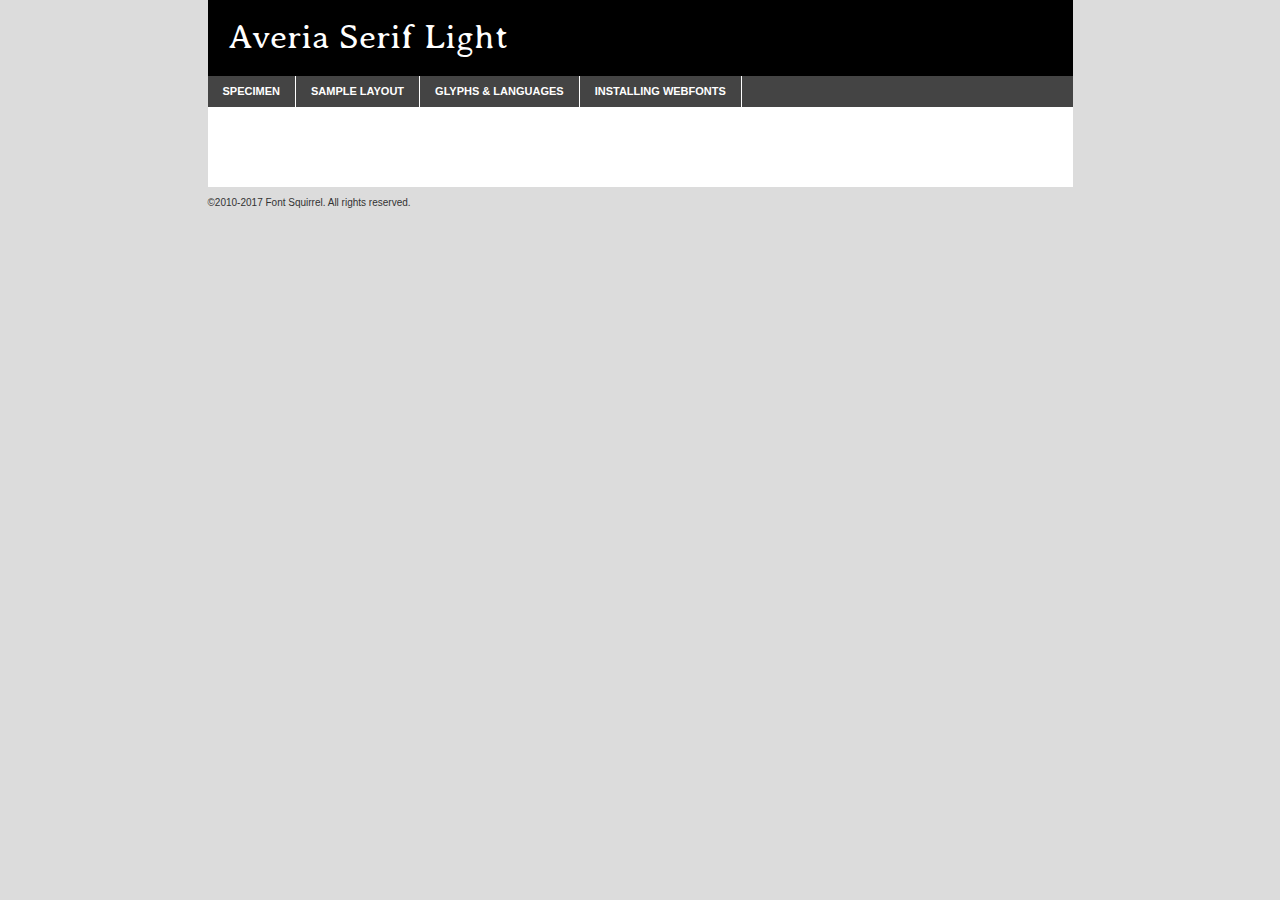
<file: task_2/font/averiaserif-light-demo.html>
<!DOCTYPE html PUBLIC "-//W3C//DTD XHTML 1.0 Transitional//EN"
	"http://www.w3.org/TR/xhtml1/DTD/xhtml1-transitional.dtd">

<html xmlns="http://www.w3.org/1999/xhtml" xml:lang="en" lang="en">
<head>
	<meta http-equiv="Content-Type" content="text/html; charset=utf-8" />
	<script src="http://ajax.googleapis.com/ajax/libs/jquery/1.7.2/jquery.min.js" type="text/javascript" charset="utf-8"></script>
	<script type="text/javascript">
	(function($){$.fn.easyTabs=function(option){var param=jQuery.extend({fadeSpeed:"fast",defaultContent:1,activeClass:'active'},option);$(this).each(function(){var thisId="#"+this.id;if(param.defaultContent==''){param.defaultContent=1;}
	if(typeof param.defaultContent=="number")
	{var defaultTab=$(thisId+" .tabs li:eq("+(param.defaultContent-1)+") a").attr('href').substr(1);}else{var defaultTab=param.defaultContent;}
	$(thisId+" .tabs li a").each(function(){var tabToHide=$(this).attr('href').substr(1);$("#"+tabToHide).addClass('easytabs-tab-content');});hideAll();changeContent(defaultTab);function hideAll(){$(thisId+" .easytabs-tab-content").hide();}
	function changeContent(tabId){hideAll();$(thisId+" .tabs li").removeClass(param.activeClass);$(thisId+" .tabs li a[href=#"+tabId+"]").closest('li').addClass(param.activeClass);if(param.fadeSpeed!="none")
	{$(thisId+" #"+tabId).fadeIn(param.fadeSpeed);}else{$(thisId+" #"+tabId).show();}}
	$(thisId+" .tabs li").click(function(){var tabId=$(this).find('a').attr('href').substr(1);changeContent(tabId);return false;});});}})(jQuery);
	</script>
	<link rel="stylesheet" href="specimen_files/specimen_stylesheet.css" type="text/css" charset="utf-8" />
	<link rel="stylesheet" href="stylesheet.css" type="text/css" charset="utf-8" />

	<style type="text/css">
					body{
				font-family: 'averia_seriflight';
							}
		</style>

	<title>Averia Serif Light Specimen</title>
	
	
	<script type="text/javascript" charset="utf-8">
		$(document).ready(function() {
			$('#container').easyTabs({defaultContent:1});
		});
	</script>
</head>

<body>
<div id="container">
	<div id="header">
		Averia Serif Light	</div>
	<ul class="tabs">
		<li><a href="#specimen">Specimen</a></li>
		<li><a href="#layout">Sample Layout</a></li>
				<li><a href="#glyphs">Glyphs &amp; Languages</a></li>
		<li><a href="#installing">Installing Webfonts</a></li>
		
	</ul>
	
	<div id="main_content">

		
			<div id="specimen">
		
				<div class="section">
					<div class="grid12 firstcol">
						<div class="huge">AaBb</div>
					</div>
				</div>
		
				<div class="section">
					<div class="glyph_range">A&#x200B;B&#x200b;C&#x200b;D&#x200b;E&#x200b;F&#x200b;G&#x200b;H&#x200b;I&#x200b;J&#x200b;K&#x200b;L&#x200b;M&#x200b;N&#x200b;O&#x200b;P&#x200b;Q&#x200b;R&#x200b;S&#x200b;T&#x200b;U&#x200b;V&#x200b;W&#x200b;X&#x200b;Y&#x200b;Z&#x200b;a&#x200b;b&#x200b;c&#x200b;d&#x200b;e&#x200b;f&#x200b;g&#x200b;h&#x200b;i&#x200b;j&#x200b;k&#x200b;l&#x200b;m&#x200b;n&#x200b;o&#x200b;p&#x200b;q&#x200b;r&#x200b;s&#x200b;t&#x200b;u&#x200b;v&#x200b;w&#x200b;x&#x200b;y&#x200b;z&#x200b;1&#x200b;2&#x200b;3&#x200b;4&#x200b;5&#x200b;6&#x200b;7&#x200b;8&#x200b;9&#x200b;0&#x200b;&amp;&#x200b;.&#x200b;,&#x200b;?&#x200b;!&#x200b;&#64;&#x200b;(&#x200b;)&#x200b;#&#x200b;$&#x200b;%&#x200b;*&#x200b;+&#x200b;-&#x200b;=&#x200b;:&#x200b;;</div>
				</div>
				<div class="section">
					<div class="grid12 firstcol">
						<table class="sample_table">
							<tr><td>10</td><td class="size10">abcdefghijklmnopqrstuvwxyzABCDEFGHIJKLMNOPQRSTUVWXYZ0123456789abcdefghijklmnopqrstuvwxyzABCDEFGHIJKLMNOPQRSTUVWXYZ0123456789abcdefghijklmnopqrstuvwxyzABCDEFGHIJKLMNOPQRSTUVWXYZ</td></tr>
							<tr><td>11</td><td class="size11">abcdefghijklmnopqrstuvwxyzABCDEFGHIJKLMNOPQRSTUVWXYZ0123456789abcdefghijklmnopqrstuvwxyzABCDEFGHIJKLMNOPQRSTUVWXYZ0123456789abcdefghijklmnopqrstuvwxyzABCDEFGHIJKLMNOPQRSTUVWXYZ</td></tr>
							<tr><td>12</td><td class="size12">abcdefghijklmnopqrstuvwxyzABCDEFGHIJKLMNOPQRSTUVWXYZ0123456789abcdefghijklmnopqrstuvwxyzABCDEFGHIJKLMNOPQRSTUVWXYZ0123456789abcdefghijklmnopqrstuvwxyzABCDEFGHIJKLMNOPQRSTUVWXYZ</td></tr>
							<tr><td>13</td><td class="size13">abcdefghijklmnopqrstuvwxyzABCDEFGHIJKLMNOPQRSTUVWXYZ0123456789abcdefghijklmnopqrstuvwxyzABCDEFGHIJKLMNOPQRSTUVWXYZ0123456789abcdefghijklmnopqrstuvwxyzABCDEFGHIJKLMNOPQRSTUVWXYZ</td></tr>
							<tr><td>14</td><td class="size14">abcdefghijklmnopqrstuvwxyzABCDEFGHIJKLMNOPQRSTUVWXYZ0123456789abcdefghijklmnopqrstuvwxyzABCDEFGHIJKLMNOPQRSTUVWXYZ0123456789abcdefghijklmnopqrstuvwxyzABCDEFGHIJKLMNOPQRSTUVWXYZ</td></tr>
							<tr><td>16</td><td class="size16">abcdefghijklmnopqrstuvwxyzABCDEFGHIJKLMNOPQRSTUVWXYZ0123456789abcdefghijklmnopqrstuvwxyzABCDEFGHIJKLMNOPQRSTUVWXYZ</td></tr>
							<tr><td>18</td><td class="size18">abcdefghijklmnopqrstuvwxyzABCDEFGHIJKLMNOPQRSTUVWXYZ0123456789abcdefghijklmnopqrstuvwxyzABCDEFGHIJKLMNOPQRSTUVWXYZ</td></tr>
							<tr><td>20</td><td class="size20">abcdefghijklmnopqrstuvwxyzABCDEFGHIJKLMNOPQRSTUVWXYZ0123456789abcdefghijklmnopqrstuvwxyzABCDEFGHIJKLMNOPQRSTUVWXYZ</td></tr>
							<tr><td>24</td><td class="size24">abcdefghijklmnopqrstuvwxyzABCDEFGHIJKLMNOPQRSTUVWXYZ0123456789abcdefghijklmnopqrstuvwxyzABCDEFGHIJKLMNOPQRSTUVWXYZ</td></tr>
							<tr><td>30</td><td class="size30">abcdefghijklmnopqrstuvwxyzABCDEFGHIJKLMNOPQRSTUVWXYZ0123456789abcdefghijklmnopqrstuvwxyzABCDEFGHIJKLMNOPQRSTUVWXYZ</td></tr>
							<tr><td>36</td><td class="size36">abcdefghijklmnopqrstuvwxyzABCDEFGHIJKLMNOPQRSTUVWXYZ0123456789abcdefghijklmnopqrstuvwxyzABCDEFGHIJKLMNOPQRSTUVWXYZ</td></tr>
							<tr><td>48</td><td class="size48">abcdefghijklmnopqrstuvwxyzABCDEFGHIJKLMNOPQRSTUVWXYZ0123456789abcdefghijklmnopqrstuvwxyzABCDEFGHIJKLMNOPQRSTUVWXYZ</td></tr>
							<tr><td>60</td><td class="size60">abcdefghijklmnopqrstuvwxyzABCDEFGHIJKLMNOPQRSTUVWXYZ0123456789abcdefghijklmnopqrstuvwxyzABCDEFGHIJKLMNOPQRSTUVWXYZ</td></tr>
							<tr><td>72</td><td class="size72">abcdefghijklmnopqrstuvwxyzABCDEFGHIJKLMNOPQRSTUVWXYZ0123456789abcdefghijklmnopqrstuvwxyzABCDEFGHIJKLMNOPQRSTUVWXYZ</td></tr>
							<tr><td>90</td><td class="size90">abcdefghijklmnopqrstuvwxyzABCDEFGHIJKLMNOPQRSTUVWXYZ0123456789abcdefghijklmnopqrstuvwxyzABCDEFGHIJKLMNOPQRSTUVWXYZ</td></tr>
						</table>
				
					</div>
			
				</div>
		
		
		
								<div class="section" id="bodycomparison">


										<div id="xheight">
				<div class="fontbody">&#x25FC;&#x25FC;&#x25FC;&#x25FC;&#x25FC;&#x25FC;&#x25FC;&#x25FC;&#x25FC;&#x25FC;&#x25FC;&#x25FC;&#x25FC;&#x25FC;&#x25FC;&#x25FC;&#x25FC;&#x25FC;&#x25FC;&#x25FC;&#x25FC;&#x25FC;&#x25FC;&#x25FC;&#x25FC;&#x25FC;&#x25FC;&#x25FC;&#x25FC;&#x25FC;&#x25FC;&#x25FC;&#x25FC;&#x25FC;&#x25FC;&#x25FC;&#x25FC;&#x25FC;&#x25FC;&#x25FC;&#x25FC;&#x25FC;&#x25FC;&#x25FC;&#x25FC;&#x25FC;&#x25FC;&#x25FC;&#x25FC;&#x25FC;&#x25FC;&#x25FC;&#x25FC;&#x25FC;&#x25FC;&#x25FC;&#x25FC;&#x25FC;&#x25FC;&#x25FC;&#x25FC;&#x25FC;&#x25FC;&#x25FC;&#x25FC;&#x25FC;&#x25FC;&#x25FC;&#x25FC;&#x25FC;&#x25FC;&#x25FC;&#x25FC;&#x25FC;&#x25FC;&#x25FC;&#x25FC;&#x25FC;&#x25FC;&#x25FC;&#x25FC;&#x25FC;&#x25FC;&#x25FC;&#x25FC;&#x25FC;&#x25FC;&#x25FC;&#x25FC;&#x25FC;&#x25FC;&#x25FC;&#x25FC;&#x25FC;&#x25FC;&#x25FC;&#x25FC;&#x25FC;&#x25FC;body</div><div class="arialbody">body</div><div class="verdanabody">body</div><div class="georgiabody">body</div></div>
										<div class="fontbody" style="z-index:1">
											body<span>Averia Serif Light</span>
										</div>
										<div class="arialbody" style="z-index:1">
											body<span>Arial</span>
										</div>
										<div class="verdanabody" style="z-index:1">
											body<span>Verdana</span>
										</div>
										<div class="georgiabody" style="z-index:1">
											body<span>Georgia</span>
										</div>



								</div>
		
		
				<div class="section psample psample_row1" id="">
					
					<div class="grid2 firstcol">
						<p class="size10"><span>10.</span>Aenean lacinia bibendum nulla sed consectetur. Fusce dapibus, tellus ac cursus commodo, tortor mauris condimentum nibh, ut fermentum massa justo sit amet risus. Nullam id dolor id nibh ultricies vehicula ut id elit. Cum sociis natoque penatibus et magnis dis parturient montes, nascetur ridiculus mus. Nulla vitae elit libero, a pharetra augue.</p>
			
					</div>
					<div class="grid3">
						<p class="size11"><span>11.</span>Aenean lacinia bibendum nulla sed consectetur. Fusce dapibus, tellus ac cursus commodo, tortor mauris condimentum nibh, ut fermentum massa justo sit amet risus. Nullam id dolor id nibh ultricies vehicula ut id elit. Cum sociis natoque penatibus et magnis dis parturient montes, nascetur ridiculus mus. Nulla vitae elit libero, a pharetra augue.</p>
			
					</div>
					<div class="grid3">
						<p class="size12"><span>12.</span>Aenean lacinia bibendum nulla sed consectetur. Fusce dapibus, tellus ac cursus commodo, tortor mauris condimentum nibh, ut fermentum massa justo sit amet risus. Nullam id dolor id nibh ultricies vehicula ut id elit. Cum sociis natoque penatibus et magnis dis parturient montes, nascetur ridiculus mus. Nulla vitae elit libero, a pharetra augue.</p>
			
					</div>
					<div class="grid4">
						<p class="size13"><span>13.</span>Aenean lacinia bibendum nulla sed consectetur. Fusce dapibus, tellus ac cursus commodo, tortor mauris condimentum nibh, ut fermentum massa justo sit amet risus. Nullam id dolor id nibh ultricies vehicula ut id elit. Cum sociis natoque penatibus et magnis dis parturient montes, nascetur ridiculus mus. Nulla vitae elit libero, a pharetra augue.</p>
			
					</div>
					<div class="white_blend"></div>
					
				</div>
				<div class="section psample psample_row2" id="">
					<div class="grid3 firstcol">
						<p class="size14"><span>14.</span>Aenean lacinia bibendum nulla sed consectetur. Fusce dapibus, tellus ac cursus commodo, tortor mauris condimentum nibh, ut fermentum massa justo sit amet risus. Nullam id dolor id nibh ultricies vehicula ut id elit. Cum sociis natoque penatibus et magnis dis parturient montes, nascetur ridiculus mus. Nulla vitae elit libero, a pharetra augue.</p>
			
					</div>
					<div class="grid4">
						<p class="size16"><span>16.</span>Aenean lacinia bibendum nulla sed consectetur. Fusce dapibus, tellus ac cursus commodo, tortor mauris condimentum nibh, ut fermentum massa justo sit amet risus. Nullam id dolor id nibh ultricies vehicula ut id elit. Cum sociis natoque penatibus et magnis dis parturient montes, nascetur ridiculus mus. Nulla vitae elit libero, a pharetra augue.</p>
			
					</div>
					<div class="grid5">
						<p class="size18"><span>18.</span>Aenean lacinia bibendum nulla sed consectetur. Fusce dapibus, tellus ac cursus commodo, tortor mauris condimentum nibh, ut fermentum massa justo sit amet risus. Nullam id dolor id nibh ultricies vehicula ut id elit. Cum sociis natoque penatibus et magnis dis parturient montes, nascetur ridiculus mus. Nulla vitae elit libero, a pharetra augue.</p>
			
					</div>

					<div class="white_blend"></div>

				</div>
				
				<div class="section psample psample_row3" id="">
					<div class="grid5 firstcol">
						<p class="size20"><span>20.</span>Aenean lacinia bibendum nulla sed consectetur. Fusce dapibus, tellus ac cursus commodo, tortor mauris condimentum nibh, ut fermentum massa justo sit amet risus. Nullam id dolor id nibh ultricies vehicula ut id elit. Cum sociis natoque penatibus et magnis dis parturient montes, nascetur ridiculus mus. Nulla vitae elit libero, a pharetra augue.</p>
					</div>
					<div class="grid7">
						<p class="size24"><span>24.</span>Aenean lacinia bibendum nulla sed consectetur. Fusce dapibus, tellus ac cursus commodo, tortor mauris condimentum nibh, ut fermentum massa justo sit amet risus. Nullam id dolor id nibh ultricies vehicula ut id elit. Cum sociis natoque penatibus et magnis dis parturient montes, nascetur ridiculus mus. Nulla vitae elit libero, a pharetra augue.</p>
					</div>
					
					<div class="white_blend"></div>
					
				</div>
				
				<div class="section psample psample_row4" id="">
					<div class="grid12 firstcol">
						<p class="size30"><span>30.</span>Aenean lacinia bibendum nulla sed consectetur. Fusce dapibus, tellus ac cursus commodo, tortor mauris condimentum nibh, ut fermentum massa justo sit amet risus. Nullam id dolor id nibh ultricies vehicula ut id elit. Cum sociis natoque penatibus et magnis dis parturient montes, nascetur ridiculus mus. Nulla vitae elit libero, a pharetra augue.</p>
					</div>
					<div class="white_blend"></div>
					
				</div>
				
				
				
				<div class="section psample psample_row1 fullreverse">
					<div class="grid2 firstcol">
						<p class="size10"><span>10.</span>Aenean lacinia bibendum nulla sed consectetur. Fusce dapibus, tellus ac cursus commodo, tortor mauris condimentum nibh, ut fermentum massa justo sit amet risus. Nullam id dolor id nibh ultricies vehicula ut id elit. Cum sociis natoque penatibus et magnis dis parturient montes, nascetur ridiculus mus. Nulla vitae elit libero, a pharetra augue.</p>
			
					</div>
					<div class="grid3">
						<p class="size11"><span>11.</span>Aenean lacinia bibendum nulla sed consectetur. Fusce dapibus, tellus ac cursus commodo, tortor mauris condimentum nibh, ut fermentum massa justo sit amet risus. Nullam id dolor id nibh ultricies vehicula ut id elit. Cum sociis natoque penatibus et magnis dis parturient montes, nascetur ridiculus mus. Nulla vitae elit libero, a pharetra augue.</p>
			
					</div>
					<div class="grid3">
						<p class="size12"><span>12.</span>Aenean lacinia bibendum nulla sed consectetur. Fusce dapibus, tellus ac cursus commodo, tortor mauris condimentum nibh, ut fermentum massa justo sit amet risus. Nullam id dolor id nibh ultricies vehicula ut id elit. Cum sociis natoque penatibus et magnis dis parturient montes, nascetur ridiculus mus. Nulla vitae elit libero, a pharetra augue.</p>
			
					</div>
					<div class="grid4">
						<p class="size13"><span>13.</span>Aenean lacinia bibendum nulla sed consectetur. Fusce dapibus, tellus ac cursus commodo, tortor mauris condimentum nibh, ut fermentum massa justo sit amet risus. Nullam id dolor id nibh ultricies vehicula ut id elit. Cum sociis natoque penatibus et magnis dis parturient montes, nascetur ridiculus mus. Nulla vitae elit libero, a pharetra augue.</p>
			
					</div>
					<div class="black_blend"></div>
					
				</div>
				
				<div class="section psample psample_row2 fullreverse">
					<div class="grid3 firstcol">
						<p class="size14"><span>14.</span>Aenean lacinia bibendum nulla sed consectetur. Fusce dapibus, tellus ac cursus commodo, tortor mauris condimentum nibh, ut fermentum massa justo sit amet risus. Nullam id dolor id nibh ultricies vehicula ut id elit. Cum sociis natoque penatibus et magnis dis parturient montes, nascetur ridiculus mus. Nulla vitae elit libero, a pharetra augue.</p>
			
					</div>
					<div class="grid4">
						<p class="size16"><span>16.</span>Aenean lacinia bibendum nulla sed consectetur. Fusce dapibus, tellus ac cursus commodo, tortor mauris condimentum nibh, ut fermentum massa justo sit amet risus. Nullam id dolor id nibh ultricies vehicula ut id elit. Cum sociis natoque penatibus et magnis dis parturient montes, nascetur ridiculus mus. Nulla vitae elit libero, a pharetra augue.</p>
			
					</div>
					<div class="grid5">
						<p class="size18"><span>18.</span>Aenean lacinia bibendum nulla sed consectetur. Fusce dapibus, tellus ac cursus commodo, tortor mauris condimentum nibh, ut fermentum massa justo sit amet risus. Nullam id dolor id nibh ultricies vehicula ut id elit. Cum sociis natoque penatibus et magnis dis parturient montes, nascetur ridiculus mus. Nulla vitae elit libero, a pharetra augue.</p>
			
					</div>
					<div class="black_blend"></div>

				</div>
				
				<div class="section psample fullreverse psample_row3" id="">
					<div class="grid5 firstcol">
						<p class="size20"><span>20.</span>Aenean lacinia bibendum nulla sed consectetur. Fusce dapibus, tellus ac cursus commodo, tortor mauris condimentum nibh, ut fermentum massa justo sit amet risus. Nullam id dolor id nibh ultricies vehicula ut id elit. Cum sociis natoque penatibus et magnis dis parturient montes, nascetur ridiculus mus. Nulla vitae elit libero, a pharetra augue.</p>
					</div>
					<div class="grid7">
						<p class="size24"><span>24.</span>Aenean lacinia bibendum nulla sed consectetur. Fusce dapibus, tellus ac cursus commodo, tortor mauris condimentum nibh, ut fermentum massa justo sit amet risus. Nullam id dolor id nibh ultricies vehicula ut id elit. Cum sociis natoque penatibus et magnis dis parturient montes, nascetur ridiculus mus. Nulla vitae elit libero, a pharetra augue.</p>
					</div>
					
					<div class="black_blend"></div>
					
				</div>
				
				<div class="section psample fullreverse psample_row4" id="" style="border-bottom: 20px #000 solid;">
					<div class="grid12 firstcol">
						<p class="size30"><span>30.</span>Aenean lacinia bibendum nulla sed consectetur. Fusce dapibus, tellus ac cursus commodo, tortor mauris condimentum nibh, ut fermentum massa justo sit amet risus. Nullam id dolor id nibh ultricies vehicula ut id elit. Cum sociis natoque penatibus et magnis dis parturient montes, nascetur ridiculus mus. Nulla vitae elit libero, a pharetra augue.</p>
					</div>
					<div class="black_blend"></div>
					
				</div>
				
				
				
				
			</div>
			
			<div id="layout">
				
				<div class="section">
					
					<div class="grid12 firstcol">
						<h1>Lorem Ipsum Dolor</h1>
						<h2>Etiam porta sem malesuada magna mollis euismod</h2>
						
						<p class="byline">By <a href="#link">Aenean Lacinia</a></p>
					</div>
				</div>
				<div class="section">
					<div class="grid8 firstcol">
						<p class="large">Donec sed odio dui. Morbi leo risus, porta ac consectetur ac, vestibulum at eros. Fusce dapibus, tellus ac cursus commodo, tortor mauris condimentum nibh, ut fermentum massa justo sit amet risus. </p>

						
						<h3>Pellentesque ornare sem</h3>

						<p>Maecenas sed diam eget risus varius blandit sit amet non magna. Maecenas faucibus mollis interdum. Donec ullamcorper nulla non metus auctor fringilla. Nullam id dolor id nibh ultricies vehicula ut id elit. Nullam id dolor id nibh ultricies vehicula ut id elit. </p>

						<p>Aenean eu leo quam. Pellentesque ornare sem lacinia quam venenatis vestibulum. Lorem ipsum dolor sit amet, consectetur adipiscing elit. Cum sociis natoque penatibus et magnis dis parturient montes, nascetur ridiculus mus. </p>

						<p>Nulla vitae elit libero, a pharetra augue. Praesent commodo cursus magna, vel scelerisque nisl consectetur et. Aenean lacinia bibendum nulla sed consectetur. </p>

						<p>Nullam quis risus eget urna mollis ornare vel eu leo. Nullam quis risus eget urna mollis ornare vel eu leo. Maecenas sed diam eget risus varius blandit sit amet non magna. Donec ullamcorper nulla non metus auctor fringilla. </p>

						<h3>Cras mattis consectetur</h3>

						<p>Aenean eu leo quam. Pellentesque ornare sem lacinia quam venenatis vestibulum. Aenean lacinia bibendum nulla sed consectetur. Integer posuere erat a ante venenatis dapibus posuere velit aliquet. Cras mattis consectetur purus sit amet fermentum. </p>

						<p>Nullam id dolor id nibh ultricies vehicula ut id elit. Nullam quis risus eget urna mollis ornare vel eu leo. Cras mattis consectetur purus sit amet fermentum.</p>
					</div>
					
					<div class="grid4 sidebar">
						
						<div class="box reverse">
							<p class="last">Nullam quis risus eget urna mollis ornare vel eu leo. Donec ullamcorper nulla non metus auctor fringilla. Cras mattis consectetur purus sit amet fermentum. Sed posuere consectetur est at lobortis. Lorem ipsum dolor sit amet, consectetur adipiscing elit. </p>
						</div>
						
						<p class="caption">Maecenas sed diam eget risus varius.</p>

						<p>Vestibulum id ligula porta felis euismod semper. Integer posuere erat a ante venenatis dapibus posuere velit aliquet. Vestibulum id ligula porta felis euismod semper. Sed posuere consectetur est at lobortis. Maecenas sed diam eget risus varius blandit sit amet non magna. Fusce dapibus, tellus ac cursus commodo, tortor mauris condimentum nibh, ut fermentum massa justo sit amet risus. </p>

					

						<p>Duis mollis, est non commodo luctus, nisi erat porttitor ligula, eget lacinia odio sem nec elit. Aenean lacinia bibendum nulla sed consectetur. Vivamus sagittis lacus vel augue laoreet rutrum faucibus dolor auctor. Aenean lacinia bibendum nulla sed consectetur. Nullam quis risus eget urna mollis ornare vel eu leo. </p>

						<p>Praesent commodo cursus magna, vel scelerisque nisl consectetur et. Donec ullamcorper nulla non metus auctor fringilla. Maecenas faucibus mollis interdum. Fusce dapibus, tellus ac cursus commodo, tortor mauris condimentum nibh, ut fermentum massa justo sit amet risus. </p>

					</div>
				</div>
				
			</div>


			



		<div id="glyphs">
			<div class="section">
				<div class="grid12 firstcol">
			
				<h1>Language Support</h1>
				<p>The subset of Averia Serif Light in this kit supports the following languages:<br />
			
					Albanian, Basque, Breton, Chamorro, Danish, Dutch, English, Faroese, Finnish, French, Frisian, Galician, German, Icelandic, Italian, Malagasy, Norwegian, Portuguese, Spanish, Alsatian, Aragonese, Arapaho, Arrernte, Asturian, Aymara, Bislama, Cebuano, Corsican, Fijian, French_creole, Genoese, Gilbertese, Greenlandic, Haitian_creole, Hiligaynon, Hmong, Hopi, Ibanag, Iloko_ilokano, Indonesian, Interglossa_glosa, Interlingua, Irish_gaelic, Jerriais, Lojban, Lombard, Luxembourgeois, Manx, Mohawk, Norfolk_pitcairnese, Occitan, Oromo, Pangasinan, Papiamento, Piedmontese, Potawatomi, Rhaeto-romance, Romansh, Rotokas, Sami_lule, Samoan, Sardinian, Scots_gaelic, Seychelles_creole, Shona, Sicilian, Somali, Southern_ndebele, Swahili, Swati_swazi, Tagalog_filipino_pilipino, Tetum, Tok_pisin, Uyghur_latinized, Volapuk, Walloon, Warlpiri, Xhosa, Yapese, Zulu, Latinbasic, Ubasic, Demo				</p>
				<h1>Glyph Chart</h1>
				<p>The subset of Averia Serif Light in this kit includes all the glyphs listed below. Unicode entities are included above each glyph to help you insert individual characters into your layout.</p>
				<div id="glyph_chart">
			
																														 <div><p>&amp;#32;</p>&#32;</div>
																				 <div><p>&amp;#33;</p>&#33;</div>
																				 <div><p>&amp;#34;</p>&#34;</div>
																				 <div><p>&amp;#35;</p>&#35;</div>
																				 <div><p>&amp;#36;</p>&#36;</div>
																				 <div><p>&amp;#37;</p>&#37;</div>
																				 <div><p>&amp;#38;</p>&#38;</div>
																				 <div><p>&amp;#39;</p>&#39;</div>
																				 <div><p>&amp;#40;</p>&#40;</div>
																				 <div><p>&amp;#41;</p>&#41;</div>
																				 <div><p>&amp;#42;</p>&#42;</div>
																				 <div><p>&amp;#43;</p>&#43;</div>
																				 <div><p>&amp;#44;</p>&#44;</div>
																				 <div><p>&amp;#45;</p>&#45;</div>
																				 <div><p>&amp;#46;</p>&#46;</div>
																				 <div><p>&amp;#47;</p>&#47;</div>
																				 <div><p>&amp;#48;</p>&#48;</div>
																				 <div><p>&amp;#49;</p>&#49;</div>
																				 <div><p>&amp;#50;</p>&#50;</div>
																				 <div><p>&amp;#51;</p>&#51;</div>
																				 <div><p>&amp;#52;</p>&#52;</div>
																				 <div><p>&amp;#53;</p>&#53;</div>
																				 <div><p>&amp;#54;</p>&#54;</div>
																				 <div><p>&amp;#55;</p>&#55;</div>
																				 <div><p>&amp;#56;</p>&#56;</div>
																				 <div><p>&amp;#57;</p>&#57;</div>
																				 <div><p>&amp;#58;</p>&#58;</div>
																				 <div><p>&amp;#59;</p>&#59;</div>
																				 <div><p>&amp;#60;</p>&#60;</div>
																				 <div><p>&amp;#61;</p>&#61;</div>
																				 <div><p>&amp;#62;</p>&#62;</div>
																				 <div><p>&amp;#63;</p>&#63;</div>
																				 <div><p>&amp;#64;</p>&#64;</div>
																				 <div><p>&amp;#65;</p>&#65;</div>
																				 <div><p>&amp;#66;</p>&#66;</div>
																				 <div><p>&amp;#67;</p>&#67;</div>
																				 <div><p>&amp;#68;</p>&#68;</div>
																				 <div><p>&amp;#69;</p>&#69;</div>
																				 <div><p>&amp;#70;</p>&#70;</div>
																				 <div><p>&amp;#71;</p>&#71;</div>
																				 <div><p>&amp;#72;</p>&#72;</div>
																				 <div><p>&amp;#73;</p>&#73;</div>
																				 <div><p>&amp;#74;</p>&#74;</div>
																				 <div><p>&amp;#75;</p>&#75;</div>
																				 <div><p>&amp;#76;</p>&#76;</div>
																				 <div><p>&amp;#77;</p>&#77;</div>
																				 <div><p>&amp;#78;</p>&#78;</div>
																				 <div><p>&amp;#79;</p>&#79;</div>
																				 <div><p>&amp;#80;</p>&#80;</div>
																				 <div><p>&amp;#81;</p>&#81;</div>
																				 <div><p>&amp;#82;</p>&#82;</div>
																				 <div><p>&amp;#83;</p>&#83;</div>
																				 <div><p>&amp;#84;</p>&#84;</div>
																				 <div><p>&amp;#85;</p>&#85;</div>
																				 <div><p>&amp;#86;</p>&#86;</div>
																				 <div><p>&amp;#87;</p>&#87;</div>
																				 <div><p>&amp;#88;</p>&#88;</div>
																				 <div><p>&amp;#89;</p>&#89;</div>
																				 <div><p>&amp;#90;</p>&#90;</div>
																				 <div><p>&amp;#91;</p>&#91;</div>
																				 <div><p>&amp;#92;</p>&#92;</div>
																				 <div><p>&amp;#93;</p>&#93;</div>
																				 <div><p>&amp;#94;</p>&#94;</div>
																				 <div><p>&amp;#95;</p>&#95;</div>
																				 <div><p>&amp;#96;</p>&#96;</div>
																				 <div><p>&amp;#97;</p>&#97;</div>
																				 <div><p>&amp;#98;</p>&#98;</div>
																				 <div><p>&amp;#99;</p>&#99;</div>
																				 <div><p>&amp;#100;</p>&#100;</div>
																				 <div><p>&amp;#101;</p>&#101;</div>
																				 <div><p>&amp;#102;</p>&#102;</div>
																				 <div><p>&amp;#103;</p>&#103;</div>
																				 <div><p>&amp;#104;</p>&#104;</div>
																				 <div><p>&amp;#105;</p>&#105;</div>
																				 <div><p>&amp;#106;</p>&#106;</div>
																				 <div><p>&amp;#107;</p>&#107;</div>
																				 <div><p>&amp;#108;</p>&#108;</div>
																				 <div><p>&amp;#109;</p>&#109;</div>
																				 <div><p>&amp;#110;</p>&#110;</div>
																				 <div><p>&amp;#111;</p>&#111;</div>
																				 <div><p>&amp;#112;</p>&#112;</div>
																				 <div><p>&amp;#113;</p>&#113;</div>
																				 <div><p>&amp;#114;</p>&#114;</div>
																				 <div><p>&amp;#115;</p>&#115;</div>
																				 <div><p>&amp;#116;</p>&#116;</div>
																				 <div><p>&amp;#117;</p>&#117;</div>
																				 <div><p>&amp;#118;</p>&#118;</div>
																				 <div><p>&amp;#119;</p>&#119;</div>
																				 <div><p>&amp;#120;</p>&#120;</div>
																				 <div><p>&amp;#121;</p>&#121;</div>
																				 <div><p>&amp;#122;</p>&#122;</div>
																				 <div><p>&amp;#123;</p>&#123;</div>
																				 <div><p>&amp;#124;</p>&#124;</div>
																				 <div><p>&amp;#125;</p>&#125;</div>
																				 <div><p>&amp;#126;</p>&#126;</div>
																				 <div><p>&amp;#160;</p>&#160;</div>
																				 <div><p>&amp;#161;</p>&#161;</div>
																				 <div><p>&amp;#162;</p>&#162;</div>
																				 <div><p>&amp;#163;</p>&#163;</div>
																				 <div><p>&amp;#164;</p>&#164;</div>
																				 <div><p>&amp;#165;</p>&#165;</div>
																				 <div><p>&amp;#166;</p>&#166;</div>
																				 <div><p>&amp;#167;</p>&#167;</div>
																				 <div><p>&amp;#168;</p>&#168;</div>
																				 <div><p>&amp;#169;</p>&#169;</div>
																				 <div><p>&amp;#170;</p>&#170;</div>
																				 <div><p>&amp;#171;</p>&#171;</div>
																				 <div><p>&amp;#172;</p>&#172;</div>
																				 <div><p>&amp;#173;</p>&#173;</div>
																				 <div><p>&amp;#174;</p>&#174;</div>
																				 <div><p>&amp;#175;</p>&#175;</div>
																				 <div><p>&amp;#176;</p>&#176;</div>
																				 <div><p>&amp;#177;</p>&#177;</div>
																				 <div><p>&amp;#178;</p>&#178;</div>
																				 <div><p>&amp;#179;</p>&#179;</div>
																				 <div><p>&amp;#180;</p>&#180;</div>
																				 <div><p>&amp;#181;</p>&#181;</div>
																				 <div><p>&amp;#182;</p>&#182;</div>
																				 <div><p>&amp;#183;</p>&#183;</div>
																				 <div><p>&amp;#184;</p>&#184;</div>
																				 <div><p>&amp;#185;</p>&#185;</div>
																				 <div><p>&amp;#186;</p>&#186;</div>
																				 <div><p>&amp;#187;</p>&#187;</div>
																				 <div><p>&amp;#188;</p>&#188;</div>
																				 <div><p>&amp;#189;</p>&#189;</div>
																				 <div><p>&amp;#190;</p>&#190;</div>
																				 <div><p>&amp;#191;</p>&#191;</div>
																				 <div><p>&amp;#192;</p>&#192;</div>
																				 <div><p>&amp;#193;</p>&#193;</div>
																				 <div><p>&amp;#194;</p>&#194;</div>
																				 <div><p>&amp;#195;</p>&#195;</div>
																				 <div><p>&amp;#196;</p>&#196;</div>
																				 <div><p>&amp;#197;</p>&#197;</div>
																				 <div><p>&amp;#198;</p>&#198;</div>
																				 <div><p>&amp;#199;</p>&#199;</div>
																				 <div><p>&amp;#200;</p>&#200;</div>
																				 <div><p>&amp;#201;</p>&#201;</div>
																				 <div><p>&amp;#202;</p>&#202;</div>
																				 <div><p>&amp;#203;</p>&#203;</div>
																				 <div><p>&amp;#204;</p>&#204;</div>
																				 <div><p>&amp;#205;</p>&#205;</div>
																				 <div><p>&amp;#206;</p>&#206;</div>
																				 <div><p>&amp;#207;</p>&#207;</div>
																				 <div><p>&amp;#208;</p>&#208;</div>
																				 <div><p>&amp;#209;</p>&#209;</div>
																				 <div><p>&amp;#210;</p>&#210;</div>
																				 <div><p>&amp;#211;</p>&#211;</div>
																				 <div><p>&amp;#212;</p>&#212;</div>
																				 <div><p>&amp;#213;</p>&#213;</div>
																				 <div><p>&amp;#214;</p>&#214;</div>
																				 <div><p>&amp;#215;</p>&#215;</div>
																				 <div><p>&amp;#216;</p>&#216;</div>
																				 <div><p>&amp;#217;</p>&#217;</div>
																				 <div><p>&amp;#218;</p>&#218;</div>
																				 <div><p>&amp;#219;</p>&#219;</div>
																				 <div><p>&amp;#220;</p>&#220;</div>
																				 <div><p>&amp;#221;</p>&#221;</div>
																				 <div><p>&amp;#222;</p>&#222;</div>
																				 <div><p>&amp;#223;</p>&#223;</div>
																				 <div><p>&amp;#224;</p>&#224;</div>
																				 <div><p>&amp;#225;</p>&#225;</div>
																				 <div><p>&amp;#226;</p>&#226;</div>
																				 <div><p>&amp;#227;</p>&#227;</div>
																				 <div><p>&amp;#228;</p>&#228;</div>
																				 <div><p>&amp;#229;</p>&#229;</div>
																				 <div><p>&amp;#230;</p>&#230;</div>
																				 <div><p>&amp;#231;</p>&#231;</div>
																				 <div><p>&amp;#232;</p>&#232;</div>
																				 <div><p>&amp;#233;</p>&#233;</div>
																				 <div><p>&amp;#234;</p>&#234;</div>
																				 <div><p>&amp;#235;</p>&#235;</div>
																				 <div><p>&amp;#236;</p>&#236;</div>
																				 <div><p>&amp;#237;</p>&#237;</div>
																				 <div><p>&amp;#238;</p>&#238;</div>
																				 <div><p>&amp;#239;</p>&#239;</div>
																				 <div><p>&amp;#240;</p>&#240;</div>
																				 <div><p>&amp;#241;</p>&#241;</div>
																				 <div><p>&amp;#242;</p>&#242;</div>
																				 <div><p>&amp;#243;</p>&#243;</div>
																				 <div><p>&amp;#244;</p>&#244;</div>
																				 <div><p>&amp;#245;</p>&#245;</div>
																				 <div><p>&amp;#246;</p>&#246;</div>
																				 <div><p>&amp;#247;</p>&#247;</div>
																				 <div><p>&amp;#248;</p>&#248;</div>
																				 <div><p>&amp;#249;</p>&#249;</div>
																				 <div><p>&amp;#250;</p>&#250;</div>
																				 <div><p>&amp;#251;</p>&#251;</div>
																				 <div><p>&amp;#252;</p>&#252;</div>
																				 <div><p>&amp;#253;</p>&#253;</div>
																				 <div><p>&amp;#254;</p>&#254;</div>
																				 <div><p>&amp;#255;</p>&#255;</div>
																				 <div><p>&amp;#338;</p>&#338;</div>
																				 <div><p>&amp;#339;</p>&#339;</div>
																				 <div><p>&amp;#376;</p>&#376;</div>
																				 <div><p>&amp;#710;</p>&#710;</div>
																				 <div><p>&amp;#732;</p>&#732;</div>
																				 <div><p>&amp;#8192;</p>&#8192;</div>
																				 <div><p>&amp;#8193;</p>&#8193;</div>
																				 <div><p>&amp;#8194;</p>&#8194;</div>
																				 <div><p>&amp;#8195;</p>&#8195;</div>
																				 <div><p>&amp;#8196;</p>&#8196;</div>
																				 <div><p>&amp;#8197;</p>&#8197;</div>
																				 <div><p>&amp;#8198;</p>&#8198;</div>
																				 <div><p>&amp;#8199;</p>&#8199;</div>
																				 <div><p>&amp;#8200;</p>&#8200;</div>
																				 <div><p>&amp;#8201;</p>&#8201;</div>
																				 <div><p>&amp;#8202;</p>&#8202;</div>
																				 <div><p>&amp;#8208;</p>&#8208;</div>
																				 <div><p>&amp;#8209;</p>&#8209;</div>
																				 <div><p>&amp;#8210;</p>&#8210;</div>
																				 <div><p>&amp;#8211;</p>&#8211;</div>
																				 <div><p>&amp;#8212;</p>&#8212;</div>
																				 <div><p>&amp;#8216;</p>&#8216;</div>
																				 <div><p>&amp;#8217;</p>&#8217;</div>
																				 <div><p>&amp;#8218;</p>&#8218;</div>
																				 <div><p>&amp;#8220;</p>&#8220;</div>
																				 <div><p>&amp;#8221;</p>&#8221;</div>
																				 <div><p>&amp;#8222;</p>&#8222;</div>
																				 <div><p>&amp;#8226;</p>&#8226;</div>
																				 <div><p>&amp;#8230;</p>&#8230;</div>
																				 <div><p>&amp;#8239;</p>&#8239;</div>
																				 <div><p>&amp;#8249;</p>&#8249;</div>
																				 <div><p>&amp;#8250;</p>&#8250;</div>
																				 <div><p>&amp;#8287;</p>&#8287;</div>
																				 <div><p>&amp;#8364;</p>&#8364;</div>
																				 <div><p>&amp;#8482;</p>&#8482;</div>
																				 <div><p>&amp;#9724;</p>&#9724;</div>
																																						</div>	
				</div>
		
		
			</div>
		</div>
		
		
		<div id="specs">
			
		</div>
	
		<div id="installing">
			<div class="section">
				<div class="grid7 firstcol">
					<h1>Installing Webfonts</h1>
					
					<p>Webfonts are supported by all major browser platforms but not all in the same way. There are currently four different font formats that must be included in order to target all browsers. This includes TTF, WOFF, EOT and SVG.</p>
					
					<h2>1. Upload your webfonts</h2>
					<p>You must upload your webfont kit to your website. They should be in or near the same directory as your CSS files.</p>
					
					<h2>2. Include the webfont stylesheet</h2>
					<p>A special CSS @font-face declaration helps the various browsers select the appropriate font it needs without causing you a bunch of headaches. Learn more about this syntax by reading the <a href="https://www.fontspring.com/blog/further-hardening-of-the-bulletproof-syntax">Fontspring blog post</a> about it. The code for it is as follows:</p>


<code>
@font-face{ 
	font-family: 'MyWebFont';
	src: url('WebFont.eot');
	src: url('WebFont.eot?#iefix') format('embedded-opentype'),
	     url('WebFont.woff') format('woff'),
	     url('WebFont.ttf') format('truetype'),
	     url('WebFont.svg#webfont') format('svg');
}
</code>

	<p>We've already gone ahead and generated the code for you. All you have to do is link to the stylesheet in your HTML, like this:</p>
	<code>&lt;link rel=&quot;stylesheet&quot; href=&quot;stylesheet.css&quot; type=&quot;text/css&quot; charset=&quot;utf-8&quot; /&gt;</code>

					<h2>3. Modify your own stylesheet</h2>
					<p>To take advantage of your new fonts, you must tell your stylesheet to use them. Look at the original @font-face declaration above and find the property called "font-family." The name linked there will be what you use to reference the font. Prepend that webfont name to the font stack in the "font-family" property, inside the selector you want to change. For example:</p>
<code>p { font-family: 'WebFont', Arial, sans-serif; }</code>

<h2>4. Test</h2>
<p>Getting webfonts to work cross-browser <em>can</em> be tricky. Use the information in the sidebar to help you if you find that fonts aren't loading in a particular browser.</p>
				</div>
				
				<div class="grid5 sidebar">
					<div class="box">
						<h2>Troubleshooting<br />Font-Face Problems</h2>
						<p>Having trouble getting your webfonts to load in your new website? Here are some tips to sort out what might be the problem.</p>

						<h3>Fonts not showing in any browser</h3>

						<p>This sounds like you need to work on the plumbing. You either did not upload the fonts to the correct directory, or you did not link the fonts properly in the CSS. If you've confirmed that all this is correct and you still have a problem, take a look at your .htaccess file and see if requests are getting intercepted.</p>

						<h3>Fonts not loading in iPhone or iPad</h3>

						<p>The most common problem here is that you are serving the fonts from an IIS server. IIS refuses to serve files that have unknown MIME types. If that is the case, you must set the MIME type for SVG to "image/svg+xml" in the server settings. Follow these instructions from Microsoft if you need help.</p>

						<h3>Fonts not loading in Firefox</h3>

						<p>The primary reason for this failure? You are still using a version Firefox older than 3.5. So upgrade already! If that isn't it, then you are very likely serving fonts from a different domain. Firefox requires that all font assets be served from the same domain. Lastly it is possible that you need to add WOFF to your list of MIME types (if you are serving via IIS.)</p>

						<h3>Fonts not loading in IE</h3>

						<p>Are you looking at Internet Explorer on an actual Windows machine or are you cheating by using a service like Adobe BrowserLab? Many of these screenshot services do not render @font-face for IE. Best to test it on a real machine.</p>

						<h3>Fonts not loading in IE9</h3>

						<p>IE9, like Firefox, requires that fonts be served from the same domain as the website. Make sure that is the case.</p>
					</div>
				</div>
			</div>
			
		</div>
	
	</div>
	<div id="footer">
		<p>&copy;2010-2017 Font Squirrel. All rights reserved.</p>
	</div>
</div>
</body>
</html>
</file>
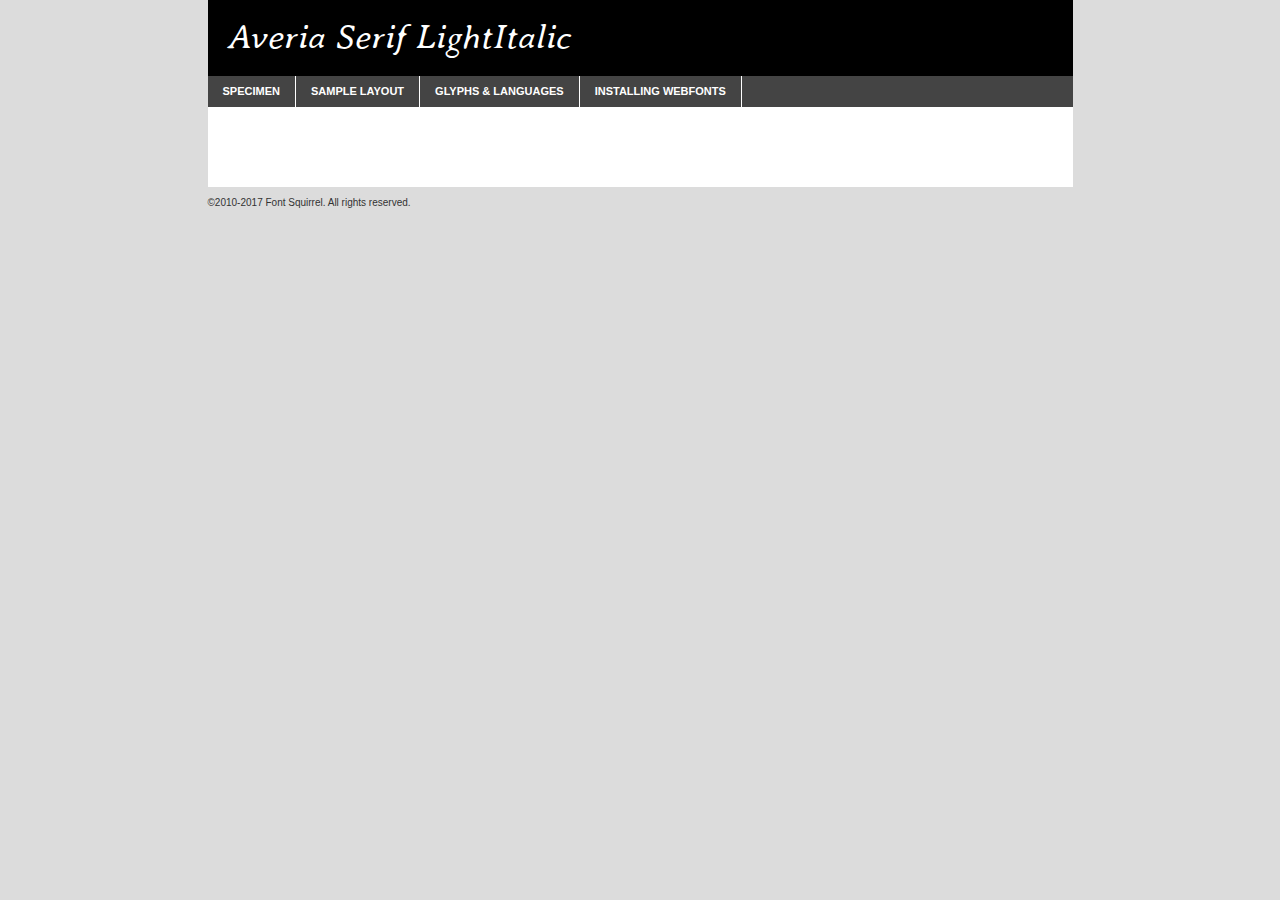
<file: task_2/font/averiaserif-lightitalic-demo.html>
<!DOCTYPE html PUBLIC "-//W3C//DTD XHTML 1.0 Transitional//EN"
	"http://www.w3.org/TR/xhtml1/DTD/xhtml1-transitional.dtd">

<html xmlns="http://www.w3.org/1999/xhtml" xml:lang="en" lang="en">
<head>
	<meta http-equiv="Content-Type" content="text/html; charset=utf-8" />
	<script src="http://ajax.googleapis.com/ajax/libs/jquery/1.7.2/jquery.min.js" type="text/javascript" charset="utf-8"></script>
	<script type="text/javascript">
	(function($){$.fn.easyTabs=function(option){var param=jQuery.extend({fadeSpeed:"fast",defaultContent:1,activeClass:'active'},option);$(this).each(function(){var thisId="#"+this.id;if(param.defaultContent==''){param.defaultContent=1;}
	if(typeof param.defaultContent=="number")
	{var defaultTab=$(thisId+" .tabs li:eq("+(param.defaultContent-1)+") a").attr('href').substr(1);}else{var defaultTab=param.defaultContent;}
	$(thisId+" .tabs li a").each(function(){var tabToHide=$(this).attr('href').substr(1);$("#"+tabToHide).addClass('easytabs-tab-content');});hideAll();changeContent(defaultTab);function hideAll(){$(thisId+" .easytabs-tab-content").hide();}
	function changeContent(tabId){hideAll();$(thisId+" .tabs li").removeClass(param.activeClass);$(thisId+" .tabs li a[href=#"+tabId+"]").closest('li').addClass(param.activeClass);if(param.fadeSpeed!="none")
	{$(thisId+" #"+tabId).fadeIn(param.fadeSpeed);}else{$(thisId+" #"+tabId).show();}}
	$(thisId+" .tabs li").click(function(){var tabId=$(this).find('a').attr('href').substr(1);changeContent(tabId);return false;});});}})(jQuery);
	</script>
	<link rel="stylesheet" href="specimen_files/specimen_stylesheet.css" type="text/css" charset="utf-8" />
	<link rel="stylesheet" href="stylesheet.css" type="text/css" charset="utf-8" />

	<style type="text/css">
					body{
				font-family: 'averia_seriflightitalic';
							}
		</style>

	<title>Averia Serif LightItalic Specimen</title>
	
	
	<script type="text/javascript" charset="utf-8">
		$(document).ready(function() {
			$('#container').easyTabs({defaultContent:1});
		});
	</script>
</head>

<body>
<div id="container">
	<div id="header">
		Averia Serif LightItalic	</div>
	<ul class="tabs">
		<li><a href="#specimen">Specimen</a></li>
		<li><a href="#layout">Sample Layout</a></li>
				<li><a href="#glyphs">Glyphs &amp; Languages</a></li>
		<li><a href="#installing">Installing Webfonts</a></li>
		
	</ul>
	
	<div id="main_content">

		
			<div id="specimen">
		
				<div class="section">
					<div class="grid12 firstcol">
						<div class="huge">AaBb</div>
					</div>
				</div>
		
				<div class="section">
					<div class="glyph_range">A&#x200B;B&#x200b;C&#x200b;D&#x200b;E&#x200b;F&#x200b;G&#x200b;H&#x200b;I&#x200b;J&#x200b;K&#x200b;L&#x200b;M&#x200b;N&#x200b;O&#x200b;P&#x200b;Q&#x200b;R&#x200b;S&#x200b;T&#x200b;U&#x200b;V&#x200b;W&#x200b;X&#x200b;Y&#x200b;Z&#x200b;a&#x200b;b&#x200b;c&#x200b;d&#x200b;e&#x200b;f&#x200b;g&#x200b;h&#x200b;i&#x200b;j&#x200b;k&#x200b;l&#x200b;m&#x200b;n&#x200b;o&#x200b;p&#x200b;q&#x200b;r&#x200b;s&#x200b;t&#x200b;u&#x200b;v&#x200b;w&#x200b;x&#x200b;y&#x200b;z&#x200b;1&#x200b;2&#x200b;3&#x200b;4&#x200b;5&#x200b;6&#x200b;7&#x200b;8&#x200b;9&#x200b;0&#x200b;&amp;&#x200b;.&#x200b;,&#x200b;?&#x200b;!&#x200b;&#64;&#x200b;(&#x200b;)&#x200b;#&#x200b;$&#x200b;%&#x200b;*&#x200b;+&#x200b;-&#x200b;=&#x200b;:&#x200b;;</div>
				</div>
				<div class="section">
					<div class="grid12 firstcol">
						<table class="sample_table">
							<tr><td>10</td><td class="size10">abcdefghijklmnopqrstuvwxyzABCDEFGHIJKLMNOPQRSTUVWXYZ0123456789abcdefghijklmnopqrstuvwxyzABCDEFGHIJKLMNOPQRSTUVWXYZ0123456789abcdefghijklmnopqrstuvwxyzABCDEFGHIJKLMNOPQRSTUVWXYZ</td></tr>
							<tr><td>11</td><td class="size11">abcdefghijklmnopqrstuvwxyzABCDEFGHIJKLMNOPQRSTUVWXYZ0123456789abcdefghijklmnopqrstuvwxyzABCDEFGHIJKLMNOPQRSTUVWXYZ0123456789abcdefghijklmnopqrstuvwxyzABCDEFGHIJKLMNOPQRSTUVWXYZ</td></tr>
							<tr><td>12</td><td class="size12">abcdefghijklmnopqrstuvwxyzABCDEFGHIJKLMNOPQRSTUVWXYZ0123456789abcdefghijklmnopqrstuvwxyzABCDEFGHIJKLMNOPQRSTUVWXYZ0123456789abcdefghijklmnopqrstuvwxyzABCDEFGHIJKLMNOPQRSTUVWXYZ</td></tr>
							<tr><td>13</td><td class="size13">abcdefghijklmnopqrstuvwxyzABCDEFGHIJKLMNOPQRSTUVWXYZ0123456789abcdefghijklmnopqrstuvwxyzABCDEFGHIJKLMNOPQRSTUVWXYZ0123456789abcdefghijklmnopqrstuvwxyzABCDEFGHIJKLMNOPQRSTUVWXYZ</td></tr>
							<tr><td>14</td><td class="size14">abcdefghijklmnopqrstuvwxyzABCDEFGHIJKLMNOPQRSTUVWXYZ0123456789abcdefghijklmnopqrstuvwxyzABCDEFGHIJKLMNOPQRSTUVWXYZ0123456789abcdefghijklmnopqrstuvwxyzABCDEFGHIJKLMNOPQRSTUVWXYZ</td></tr>
							<tr><td>16</td><td class="size16">abcdefghijklmnopqrstuvwxyzABCDEFGHIJKLMNOPQRSTUVWXYZ0123456789abcdefghijklmnopqrstuvwxyzABCDEFGHIJKLMNOPQRSTUVWXYZ</td></tr>
							<tr><td>18</td><td class="size18">abcdefghijklmnopqrstuvwxyzABCDEFGHIJKLMNOPQRSTUVWXYZ0123456789abcdefghijklmnopqrstuvwxyzABCDEFGHIJKLMNOPQRSTUVWXYZ</td></tr>
							<tr><td>20</td><td class="size20">abcdefghijklmnopqrstuvwxyzABCDEFGHIJKLMNOPQRSTUVWXYZ0123456789abcdefghijklmnopqrstuvwxyzABCDEFGHIJKLMNOPQRSTUVWXYZ</td></tr>
							<tr><td>24</td><td class="size24">abcdefghijklmnopqrstuvwxyzABCDEFGHIJKLMNOPQRSTUVWXYZ0123456789abcdefghijklmnopqrstuvwxyzABCDEFGHIJKLMNOPQRSTUVWXYZ</td></tr>
							<tr><td>30</td><td class="size30">abcdefghijklmnopqrstuvwxyzABCDEFGHIJKLMNOPQRSTUVWXYZ0123456789abcdefghijklmnopqrstuvwxyzABCDEFGHIJKLMNOPQRSTUVWXYZ</td></tr>
							<tr><td>36</td><td class="size36">abcdefghijklmnopqrstuvwxyzABCDEFGHIJKLMNOPQRSTUVWXYZ0123456789abcdefghijklmnopqrstuvwxyzABCDEFGHIJKLMNOPQRSTUVWXYZ</td></tr>
							<tr><td>48</td><td class="size48">abcdefghijklmnopqrstuvwxyzABCDEFGHIJKLMNOPQRSTUVWXYZ0123456789abcdefghijklmnopqrstuvwxyzABCDEFGHIJKLMNOPQRSTUVWXYZ</td></tr>
							<tr><td>60</td><td class="size60">abcdefghijklmnopqrstuvwxyzABCDEFGHIJKLMNOPQRSTUVWXYZ0123456789abcdefghijklmnopqrstuvwxyzABCDEFGHIJKLMNOPQRSTUVWXYZ</td></tr>
							<tr><td>72</td><td class="size72">abcdefghijklmnopqrstuvwxyzABCDEFGHIJKLMNOPQRSTUVWXYZ0123456789abcdefghijklmnopqrstuvwxyzABCDEFGHIJKLMNOPQRSTUVWXYZ</td></tr>
							<tr><td>90</td><td class="size90">abcdefghijklmnopqrstuvwxyzABCDEFGHIJKLMNOPQRSTUVWXYZ0123456789abcdefghijklmnopqrstuvwxyzABCDEFGHIJKLMNOPQRSTUVWXYZ</td></tr>
						</table>
				
					</div>
			
				</div>
		
		
		
								<div class="section" id="bodycomparison">


										<div id="xheight">
				<div class="fontbody">&#x25FC;&#x25FC;&#x25FC;&#x25FC;&#x25FC;&#x25FC;&#x25FC;&#x25FC;&#x25FC;&#x25FC;&#x25FC;&#x25FC;&#x25FC;&#x25FC;&#x25FC;&#x25FC;&#x25FC;&#x25FC;&#x25FC;&#x25FC;&#x25FC;&#x25FC;&#x25FC;&#x25FC;&#x25FC;&#x25FC;&#x25FC;&#x25FC;&#x25FC;&#x25FC;&#x25FC;&#x25FC;&#x25FC;&#x25FC;&#x25FC;&#x25FC;&#x25FC;&#x25FC;&#x25FC;&#x25FC;&#x25FC;&#x25FC;&#x25FC;&#x25FC;&#x25FC;&#x25FC;&#x25FC;&#x25FC;&#x25FC;&#x25FC;&#x25FC;&#x25FC;&#x25FC;&#x25FC;&#x25FC;&#x25FC;&#x25FC;&#x25FC;&#x25FC;&#x25FC;&#x25FC;&#x25FC;&#x25FC;&#x25FC;&#x25FC;&#x25FC;&#x25FC;&#x25FC;&#x25FC;&#x25FC;&#x25FC;&#x25FC;&#x25FC;&#x25FC;&#x25FC;&#x25FC;&#x25FC;&#x25FC;&#x25FC;&#x25FC;&#x25FC;&#x25FC;&#x25FC;&#x25FC;&#x25FC;&#x25FC;&#x25FC;&#x25FC;&#x25FC;&#x25FC;&#x25FC;&#x25FC;&#x25FC;&#x25FC;&#x25FC;&#x25FC;&#x25FC;&#x25FC;&#x25FC;body</div><div class="arialbody">body</div><div class="verdanabody">body</div><div class="georgiabody">body</div></div>
										<div class="fontbody" style="z-index:1">
											body<span>Averia Serif LightItalic</span>
										</div>
										<div class="arialbody" style="z-index:1">
											body<span>Arial</span>
										</div>
										<div class="verdanabody" style="z-index:1">
											body<span>Verdana</span>
										</div>
										<div class="georgiabody" style="z-index:1">
											body<span>Georgia</span>
										</div>



								</div>
		
		
				<div class="section psample psample_row1" id="">
					
					<div class="grid2 firstcol">
						<p class="size10"><span>10.</span>Aenean lacinia bibendum nulla sed consectetur. Fusce dapibus, tellus ac cursus commodo, tortor mauris condimentum nibh, ut fermentum massa justo sit amet risus. Nullam id dolor id nibh ultricies vehicula ut id elit. Cum sociis natoque penatibus et magnis dis parturient montes, nascetur ridiculus mus. Nulla vitae elit libero, a pharetra augue.</p>
			
					</div>
					<div class="grid3">
						<p class="size11"><span>11.</span>Aenean lacinia bibendum nulla sed consectetur. Fusce dapibus, tellus ac cursus commodo, tortor mauris condimentum nibh, ut fermentum massa justo sit amet risus. Nullam id dolor id nibh ultricies vehicula ut id elit. Cum sociis natoque penatibus et magnis dis parturient montes, nascetur ridiculus mus. Nulla vitae elit libero, a pharetra augue.</p>
			
					</div>
					<div class="grid3">
						<p class="size12"><span>12.</span>Aenean lacinia bibendum nulla sed consectetur. Fusce dapibus, tellus ac cursus commodo, tortor mauris condimentum nibh, ut fermentum massa justo sit amet risus. Nullam id dolor id nibh ultricies vehicula ut id elit. Cum sociis natoque penatibus et magnis dis parturient montes, nascetur ridiculus mus. Nulla vitae elit libero, a pharetra augue.</p>
			
					</div>
					<div class="grid4">
						<p class="size13"><span>13.</span>Aenean lacinia bibendum nulla sed consectetur. Fusce dapibus, tellus ac cursus commodo, tortor mauris condimentum nibh, ut fermentum massa justo sit amet risus. Nullam id dolor id nibh ultricies vehicula ut id elit. Cum sociis natoque penatibus et magnis dis parturient montes, nascetur ridiculus mus. Nulla vitae elit libero, a pharetra augue.</p>
			
					</div>
					<div class="white_blend"></div>
					
				</div>
				<div class="section psample psample_row2" id="">
					<div class="grid3 firstcol">
						<p class="size14"><span>14.</span>Aenean lacinia bibendum nulla sed consectetur. Fusce dapibus, tellus ac cursus commodo, tortor mauris condimentum nibh, ut fermentum massa justo sit amet risus. Nullam id dolor id nibh ultricies vehicula ut id elit. Cum sociis natoque penatibus et magnis dis parturient montes, nascetur ridiculus mus. Nulla vitae elit libero, a pharetra augue.</p>
			
					</div>
					<div class="grid4">
						<p class="size16"><span>16.</span>Aenean lacinia bibendum nulla sed consectetur. Fusce dapibus, tellus ac cursus commodo, tortor mauris condimentum nibh, ut fermentum massa justo sit amet risus. Nullam id dolor id nibh ultricies vehicula ut id elit. Cum sociis natoque penatibus et magnis dis parturient montes, nascetur ridiculus mus. Nulla vitae elit libero, a pharetra augue.</p>
			
					</div>
					<div class="grid5">
						<p class="size18"><span>18.</span>Aenean lacinia bibendum nulla sed consectetur. Fusce dapibus, tellus ac cursus commodo, tortor mauris condimentum nibh, ut fermentum massa justo sit amet risus. Nullam id dolor id nibh ultricies vehicula ut id elit. Cum sociis natoque penatibus et magnis dis parturient montes, nascetur ridiculus mus. Nulla vitae elit libero, a pharetra augue.</p>
			
					</div>

					<div class="white_blend"></div>

				</div>
				
				<div class="section psample psample_row3" id="">
					<div class="grid5 firstcol">
						<p class="size20"><span>20.</span>Aenean lacinia bibendum nulla sed consectetur. Fusce dapibus, tellus ac cursus commodo, tortor mauris condimentum nibh, ut fermentum massa justo sit amet risus. Nullam id dolor id nibh ultricies vehicula ut id elit. Cum sociis natoque penatibus et magnis dis parturient montes, nascetur ridiculus mus. Nulla vitae elit libero, a pharetra augue.</p>
					</div>
					<div class="grid7">
						<p class="size24"><span>24.</span>Aenean lacinia bibendum nulla sed consectetur. Fusce dapibus, tellus ac cursus commodo, tortor mauris condimentum nibh, ut fermentum massa justo sit amet risus. Nullam id dolor id nibh ultricies vehicula ut id elit. Cum sociis natoque penatibus et magnis dis parturient montes, nascetur ridiculus mus. Nulla vitae elit libero, a pharetra augue.</p>
					</div>
					
					<div class="white_blend"></div>
					
				</div>
				
				<div class="section psample psample_row4" id="">
					<div class="grid12 firstcol">
						<p class="size30"><span>30.</span>Aenean lacinia bibendum nulla sed consectetur. Fusce dapibus, tellus ac cursus commodo, tortor mauris condimentum nibh, ut fermentum massa justo sit amet risus. Nullam id dolor id nibh ultricies vehicula ut id elit. Cum sociis natoque penatibus et magnis dis parturient montes, nascetur ridiculus mus. Nulla vitae elit libero, a pharetra augue.</p>
					</div>
					<div class="white_blend"></div>
					
				</div>
				
				
				
				<div class="section psample psample_row1 fullreverse">
					<div class="grid2 firstcol">
						<p class="size10"><span>10.</span>Aenean lacinia bibendum nulla sed consectetur. Fusce dapibus, tellus ac cursus commodo, tortor mauris condimentum nibh, ut fermentum massa justo sit amet risus. Nullam id dolor id nibh ultricies vehicula ut id elit. Cum sociis natoque penatibus et magnis dis parturient montes, nascetur ridiculus mus. Nulla vitae elit libero, a pharetra augue.</p>
			
					</div>
					<div class="grid3">
						<p class="size11"><span>11.</span>Aenean lacinia bibendum nulla sed consectetur. Fusce dapibus, tellus ac cursus commodo, tortor mauris condimentum nibh, ut fermentum massa justo sit amet risus. Nullam id dolor id nibh ultricies vehicula ut id elit. Cum sociis natoque penatibus et magnis dis parturient montes, nascetur ridiculus mus. Nulla vitae elit libero, a pharetra augue.</p>
			
					</div>
					<div class="grid3">
						<p class="size12"><span>12.</span>Aenean lacinia bibendum nulla sed consectetur. Fusce dapibus, tellus ac cursus commodo, tortor mauris condimentum nibh, ut fermentum massa justo sit amet risus. Nullam id dolor id nibh ultricies vehicula ut id elit. Cum sociis natoque penatibus et magnis dis parturient montes, nascetur ridiculus mus. Nulla vitae elit libero, a pharetra augue.</p>
			
					</div>
					<div class="grid4">
						<p class="size13"><span>13.</span>Aenean lacinia bibendum nulla sed consectetur. Fusce dapibus, tellus ac cursus commodo, tortor mauris condimentum nibh, ut fermentum massa justo sit amet risus. Nullam id dolor id nibh ultricies vehicula ut id elit. Cum sociis natoque penatibus et magnis dis parturient montes, nascetur ridiculus mus. Nulla vitae elit libero, a pharetra augue.</p>
			
					</div>
					<div class="black_blend"></div>
					
				</div>
				
				<div class="section psample psample_row2 fullreverse">
					<div class="grid3 firstcol">
						<p class="size14"><span>14.</span>Aenean lacinia bibendum nulla sed consectetur. Fusce dapibus, tellus ac cursus commodo, tortor mauris condimentum nibh, ut fermentum massa justo sit amet risus. Nullam id dolor id nibh ultricies vehicula ut id elit. Cum sociis natoque penatibus et magnis dis parturient montes, nascetur ridiculus mus. Nulla vitae elit libero, a pharetra augue.</p>
			
					</div>
					<div class="grid4">
						<p class="size16"><span>16.</span>Aenean lacinia bibendum nulla sed consectetur. Fusce dapibus, tellus ac cursus commodo, tortor mauris condimentum nibh, ut fermentum massa justo sit amet risus. Nullam id dolor id nibh ultricies vehicula ut id elit. Cum sociis natoque penatibus et magnis dis parturient montes, nascetur ridiculus mus. Nulla vitae elit libero, a pharetra augue.</p>
			
					</div>
					<div class="grid5">
						<p class="size18"><span>18.</span>Aenean lacinia bibendum nulla sed consectetur. Fusce dapibus, tellus ac cursus commodo, tortor mauris condimentum nibh, ut fermentum massa justo sit amet risus. Nullam id dolor id nibh ultricies vehicula ut id elit. Cum sociis natoque penatibus et magnis dis parturient montes, nascetur ridiculus mus. Nulla vitae elit libero, a pharetra augue.</p>
			
					</div>
					<div class="black_blend"></div>

				</div>
				
				<div class="section psample fullreverse psample_row3" id="">
					<div class="grid5 firstcol">
						<p class="size20"><span>20.</span>Aenean lacinia bibendum nulla sed consectetur. Fusce dapibus, tellus ac cursus commodo, tortor mauris condimentum nibh, ut fermentum massa justo sit amet risus. Nullam id dolor id nibh ultricies vehicula ut id elit. Cum sociis natoque penatibus et magnis dis parturient montes, nascetur ridiculus mus. Nulla vitae elit libero, a pharetra augue.</p>
					</div>
					<div class="grid7">
						<p class="size24"><span>24.</span>Aenean lacinia bibendum nulla sed consectetur. Fusce dapibus, tellus ac cursus commodo, tortor mauris condimentum nibh, ut fermentum massa justo sit amet risus. Nullam id dolor id nibh ultricies vehicula ut id elit. Cum sociis natoque penatibus et magnis dis parturient montes, nascetur ridiculus mus. Nulla vitae elit libero, a pharetra augue.</p>
					</div>
					
					<div class="black_blend"></div>
					
				</div>
				
				<div class="section psample fullreverse psample_row4" id="" style="border-bottom: 20px #000 solid;">
					<div class="grid12 firstcol">
						<p class="size30"><span>30.</span>Aenean lacinia bibendum nulla sed consectetur. Fusce dapibus, tellus ac cursus commodo, tortor mauris condimentum nibh, ut fermentum massa justo sit amet risus. Nullam id dolor id nibh ultricies vehicula ut id elit. Cum sociis natoque penatibus et magnis dis parturient montes, nascetur ridiculus mus. Nulla vitae elit libero, a pharetra augue.</p>
					</div>
					<div class="black_blend"></div>
					
				</div>
				
				
				
				
			</div>
			
			<div id="layout">
				
				<div class="section">
					
					<div class="grid12 firstcol">
						<h1>Lorem Ipsum Dolor</h1>
						<h2>Etiam porta sem malesuada magna mollis euismod</h2>
						
						<p class="byline">By <a href="#link">Aenean Lacinia</a></p>
					</div>
				</div>
				<div class="section">
					<div class="grid8 firstcol">
						<p class="large">Donec sed odio dui. Morbi leo risus, porta ac consectetur ac, vestibulum at eros. Fusce dapibus, tellus ac cursus commodo, tortor mauris condimentum nibh, ut fermentum massa justo sit amet risus. </p>

						
						<h3>Pellentesque ornare sem</h3>

						<p>Maecenas sed diam eget risus varius blandit sit amet non magna. Maecenas faucibus mollis interdum. Donec ullamcorper nulla non metus auctor fringilla. Nullam id dolor id nibh ultricies vehicula ut id elit. Nullam id dolor id nibh ultricies vehicula ut id elit. </p>

						<p>Aenean eu leo quam. Pellentesque ornare sem lacinia quam venenatis vestibulum. Lorem ipsum dolor sit amet, consectetur adipiscing elit. Cum sociis natoque penatibus et magnis dis parturient montes, nascetur ridiculus mus. </p>

						<p>Nulla vitae elit libero, a pharetra augue. Praesent commodo cursus magna, vel scelerisque nisl consectetur et. Aenean lacinia bibendum nulla sed consectetur. </p>

						<p>Nullam quis risus eget urna mollis ornare vel eu leo. Nullam quis risus eget urna mollis ornare vel eu leo. Maecenas sed diam eget risus varius blandit sit amet non magna. Donec ullamcorper nulla non metus auctor fringilla. </p>

						<h3>Cras mattis consectetur</h3>

						<p>Aenean eu leo quam. Pellentesque ornare sem lacinia quam venenatis vestibulum. Aenean lacinia bibendum nulla sed consectetur. Integer posuere erat a ante venenatis dapibus posuere velit aliquet. Cras mattis consectetur purus sit amet fermentum. </p>

						<p>Nullam id dolor id nibh ultricies vehicula ut id elit. Nullam quis risus eget urna mollis ornare vel eu leo. Cras mattis consectetur purus sit amet fermentum.</p>
					</div>
					
					<div class="grid4 sidebar">
						
						<div class="box reverse">
							<p class="last">Nullam quis risus eget urna mollis ornare vel eu leo. Donec ullamcorper nulla non metus auctor fringilla. Cras mattis consectetur purus sit amet fermentum. Sed posuere consectetur est at lobortis. Lorem ipsum dolor sit amet, consectetur adipiscing elit. </p>
						</div>
						
						<p class="caption">Maecenas sed diam eget risus varius.</p>

						<p>Vestibulum id ligula porta felis euismod semper. Integer posuere erat a ante venenatis dapibus posuere velit aliquet. Vestibulum id ligula porta felis euismod semper. Sed posuere consectetur est at lobortis. Maecenas sed diam eget risus varius blandit sit amet non magna. Fusce dapibus, tellus ac cursus commodo, tortor mauris condimentum nibh, ut fermentum massa justo sit amet risus. </p>

					

						<p>Duis mollis, est non commodo luctus, nisi erat porttitor ligula, eget lacinia odio sem nec elit. Aenean lacinia bibendum nulla sed consectetur. Vivamus sagittis lacus vel augue laoreet rutrum faucibus dolor auctor. Aenean lacinia bibendum nulla sed consectetur. Nullam quis risus eget urna mollis ornare vel eu leo. </p>

						<p>Praesent commodo cursus magna, vel scelerisque nisl consectetur et. Donec ullamcorper nulla non metus auctor fringilla. Maecenas faucibus mollis interdum. Fusce dapibus, tellus ac cursus commodo, tortor mauris condimentum nibh, ut fermentum massa justo sit amet risus. </p>

					</div>
				</div>
				
			</div>


			



		<div id="glyphs">
			<div class="section">
				<div class="grid12 firstcol">
			
				<h1>Language Support</h1>
				<p>The subset of Averia Serif LightItalic in this kit supports the following languages:<br />
			
					Albanian, Basque, Breton, Chamorro, Danish, Dutch, English, Faroese, Finnish, French, Frisian, Galician, German, Icelandic, Italian, Malagasy, Norwegian, Portuguese, Spanish, Alsatian, Aragonese, Arapaho, Arrernte, Asturian, Aymara, Bislama, Cebuano, Corsican, Fijian, French_creole, Genoese, Gilbertese, Greenlandic, Haitian_creole, Hiligaynon, Hmong, Hopi, Ibanag, Iloko_ilokano, Indonesian, Interglossa_glosa, Interlingua, Irish_gaelic, Jerriais, Lojban, Lombard, Luxembourgeois, Manx, Mohawk, Norfolk_pitcairnese, Occitan, Oromo, Pangasinan, Papiamento, Piedmontese, Potawatomi, Rhaeto-romance, Romansh, Rotokas, Sami_lule, Samoan, Sardinian, Scots_gaelic, Seychelles_creole, Shona, Sicilian, Somali, Southern_ndebele, Swahili, Swati_swazi, Tagalog_filipino_pilipino, Tetum, Tok_pisin, Uyghur_latinized, Volapuk, Walloon, Warlpiri, Xhosa, Yapese, Zulu, Latinbasic, Ubasic, Demo				</p>
				<h1>Glyph Chart</h1>
				<p>The subset of Averia Serif LightItalic in this kit includes all the glyphs listed below. Unicode entities are included above each glyph to help you insert individual characters into your layout.</p>
				<div id="glyph_chart">
			
																														 <div><p>&amp;#32;</p>&#32;</div>
																				 <div><p>&amp;#33;</p>&#33;</div>
																				 <div><p>&amp;#34;</p>&#34;</div>
																				 <div><p>&amp;#35;</p>&#35;</div>
																				 <div><p>&amp;#36;</p>&#36;</div>
																				 <div><p>&amp;#37;</p>&#37;</div>
																				 <div><p>&amp;#38;</p>&#38;</div>
																				 <div><p>&amp;#39;</p>&#39;</div>
																				 <div><p>&amp;#40;</p>&#40;</div>
																				 <div><p>&amp;#41;</p>&#41;</div>
																				 <div><p>&amp;#42;</p>&#42;</div>
																				 <div><p>&amp;#43;</p>&#43;</div>
																				 <div><p>&amp;#44;</p>&#44;</div>
																				 <div><p>&amp;#45;</p>&#45;</div>
																				 <div><p>&amp;#46;</p>&#46;</div>
																				 <div><p>&amp;#47;</p>&#47;</div>
																				 <div><p>&amp;#48;</p>&#48;</div>
																				 <div><p>&amp;#49;</p>&#49;</div>
																				 <div><p>&amp;#50;</p>&#50;</div>
																				 <div><p>&amp;#51;</p>&#51;</div>
																				 <div><p>&amp;#52;</p>&#52;</div>
																				 <div><p>&amp;#53;</p>&#53;</div>
																				 <div><p>&amp;#54;</p>&#54;</div>
																				 <div><p>&amp;#55;</p>&#55;</div>
																				 <div><p>&amp;#56;</p>&#56;</div>
																				 <div><p>&amp;#57;</p>&#57;</div>
																				 <div><p>&amp;#58;</p>&#58;</div>
																				 <div><p>&amp;#59;</p>&#59;</div>
																				 <div><p>&amp;#60;</p>&#60;</div>
																				 <div><p>&amp;#61;</p>&#61;</div>
																				 <div><p>&amp;#62;</p>&#62;</div>
																				 <div><p>&amp;#63;</p>&#63;</div>
																				 <div><p>&amp;#64;</p>&#64;</div>
																				 <div><p>&amp;#65;</p>&#65;</div>
																				 <div><p>&amp;#66;</p>&#66;</div>
																				 <div><p>&amp;#67;</p>&#67;</div>
																				 <div><p>&amp;#68;</p>&#68;</div>
																				 <div><p>&amp;#69;</p>&#69;</div>
																				 <div><p>&amp;#70;</p>&#70;</div>
																				 <div><p>&amp;#71;</p>&#71;</div>
																				 <div><p>&amp;#72;</p>&#72;</div>
																				 <div><p>&amp;#73;</p>&#73;</div>
																				 <div><p>&amp;#74;</p>&#74;</div>
																				 <div><p>&amp;#75;</p>&#75;</div>
																				 <div><p>&amp;#76;</p>&#76;</div>
																				 <div><p>&amp;#77;</p>&#77;</div>
																				 <div><p>&amp;#78;</p>&#78;</div>
																				 <div><p>&amp;#79;</p>&#79;</div>
																				 <div><p>&amp;#80;</p>&#80;</div>
																				 <div><p>&amp;#81;</p>&#81;</div>
																				 <div><p>&amp;#82;</p>&#82;</div>
																				 <div><p>&amp;#83;</p>&#83;</div>
																				 <div><p>&amp;#84;</p>&#84;</div>
																				 <div><p>&amp;#85;</p>&#85;</div>
																				 <div><p>&amp;#86;</p>&#86;</div>
																				 <div><p>&amp;#87;</p>&#87;</div>
																				 <div><p>&amp;#88;</p>&#88;</div>
																				 <div><p>&amp;#89;</p>&#89;</div>
																				 <div><p>&amp;#90;</p>&#90;</div>
																				 <div><p>&amp;#91;</p>&#91;</div>
																				 <div><p>&amp;#92;</p>&#92;</div>
																				 <div><p>&amp;#93;</p>&#93;</div>
																				 <div><p>&amp;#94;</p>&#94;</div>
																				 <div><p>&amp;#95;</p>&#95;</div>
																				 <div><p>&amp;#96;</p>&#96;</div>
																				 <div><p>&amp;#97;</p>&#97;</div>
																				 <div><p>&amp;#98;</p>&#98;</div>
																				 <div><p>&amp;#99;</p>&#99;</div>
																				 <div><p>&amp;#100;</p>&#100;</div>
																				 <div><p>&amp;#101;</p>&#101;</div>
																				 <div><p>&amp;#102;</p>&#102;</div>
																				 <div><p>&amp;#103;</p>&#103;</div>
																				 <div><p>&amp;#104;</p>&#104;</div>
																				 <div><p>&amp;#105;</p>&#105;</div>
																				 <div><p>&amp;#106;</p>&#106;</div>
																				 <div><p>&amp;#107;</p>&#107;</div>
																				 <div><p>&amp;#108;</p>&#108;</div>
																				 <div><p>&amp;#109;</p>&#109;</div>
																				 <div><p>&amp;#110;</p>&#110;</div>
																				 <div><p>&amp;#111;</p>&#111;</div>
																				 <div><p>&amp;#112;</p>&#112;</div>
																				 <div><p>&amp;#113;</p>&#113;</div>
																				 <div><p>&amp;#114;</p>&#114;</div>
																				 <div><p>&amp;#115;</p>&#115;</div>
																				 <div><p>&amp;#116;</p>&#116;</div>
																				 <div><p>&amp;#117;</p>&#117;</div>
																				 <div><p>&amp;#118;</p>&#118;</div>
																				 <div><p>&amp;#119;</p>&#119;</div>
																				 <div><p>&amp;#120;</p>&#120;</div>
																				 <div><p>&amp;#121;</p>&#121;</div>
																				 <div><p>&amp;#122;</p>&#122;</div>
																				 <div><p>&amp;#123;</p>&#123;</div>
																				 <div><p>&amp;#124;</p>&#124;</div>
																				 <div><p>&amp;#125;</p>&#125;</div>
																				 <div><p>&amp;#126;</p>&#126;</div>
																				 <div><p>&amp;#160;</p>&#160;</div>
																				 <div><p>&amp;#161;</p>&#161;</div>
																				 <div><p>&amp;#162;</p>&#162;</div>
																				 <div><p>&amp;#163;</p>&#163;</div>
																				 <div><p>&amp;#164;</p>&#164;</div>
																				 <div><p>&amp;#165;</p>&#165;</div>
																				 <div><p>&amp;#166;</p>&#166;</div>
																				 <div><p>&amp;#167;</p>&#167;</div>
																				 <div><p>&amp;#168;</p>&#168;</div>
																				 <div><p>&amp;#169;</p>&#169;</div>
																				 <div><p>&amp;#170;</p>&#170;</div>
																				 <div><p>&amp;#171;</p>&#171;</div>
																				 <div><p>&amp;#172;</p>&#172;</div>
																				 <div><p>&amp;#173;</p>&#173;</div>
																				 <div><p>&amp;#174;</p>&#174;</div>
																				 <div><p>&amp;#175;</p>&#175;</div>
																				 <div><p>&amp;#176;</p>&#176;</div>
																				 <div><p>&amp;#177;</p>&#177;</div>
																				 <div><p>&amp;#178;</p>&#178;</div>
																				 <div><p>&amp;#179;</p>&#179;</div>
																				 <div><p>&amp;#180;</p>&#180;</div>
																				 <div><p>&amp;#181;</p>&#181;</div>
																				 <div><p>&amp;#182;</p>&#182;</div>
																				 <div><p>&amp;#183;</p>&#183;</div>
																				 <div><p>&amp;#184;</p>&#184;</div>
																				 <div><p>&amp;#185;</p>&#185;</div>
																				 <div><p>&amp;#186;</p>&#186;</div>
																				 <div><p>&amp;#187;</p>&#187;</div>
																				 <div><p>&amp;#188;</p>&#188;</div>
																				 <div><p>&amp;#189;</p>&#189;</div>
																				 <div><p>&amp;#190;</p>&#190;</div>
																				 <div><p>&amp;#191;</p>&#191;</div>
																				 <div><p>&amp;#192;</p>&#192;</div>
																				 <div><p>&amp;#193;</p>&#193;</div>
																				 <div><p>&amp;#194;</p>&#194;</div>
																				 <div><p>&amp;#195;</p>&#195;</div>
																				 <div><p>&amp;#196;</p>&#196;</div>
																				 <div><p>&amp;#197;</p>&#197;</div>
																				 <div><p>&amp;#198;</p>&#198;</div>
																				 <div><p>&amp;#199;</p>&#199;</div>
																				 <div><p>&amp;#200;</p>&#200;</div>
																				 <div><p>&amp;#201;</p>&#201;</div>
																				 <div><p>&amp;#202;</p>&#202;</div>
																				 <div><p>&amp;#203;</p>&#203;</div>
																				 <div><p>&amp;#204;</p>&#204;</div>
																				 <div><p>&amp;#205;</p>&#205;</div>
																				 <div><p>&amp;#206;</p>&#206;</div>
																				 <div><p>&amp;#207;</p>&#207;</div>
																				 <div><p>&amp;#208;</p>&#208;</div>
																				 <div><p>&amp;#209;</p>&#209;</div>
																				 <div><p>&amp;#210;</p>&#210;</div>
																				 <div><p>&amp;#211;</p>&#211;</div>
																				 <div><p>&amp;#212;</p>&#212;</div>
																				 <div><p>&amp;#213;</p>&#213;</div>
																				 <div><p>&amp;#214;</p>&#214;</div>
																				 <div><p>&amp;#215;</p>&#215;</div>
																				 <div><p>&amp;#216;</p>&#216;</div>
																				 <div><p>&amp;#217;</p>&#217;</div>
																				 <div><p>&amp;#218;</p>&#218;</div>
																				 <div><p>&amp;#219;</p>&#219;</div>
																				 <div><p>&amp;#220;</p>&#220;</div>
																				 <div><p>&amp;#221;</p>&#221;</div>
																				 <div><p>&amp;#222;</p>&#222;</div>
																				 <div><p>&amp;#223;</p>&#223;</div>
																				 <div><p>&amp;#224;</p>&#224;</div>
																				 <div><p>&amp;#225;</p>&#225;</div>
																				 <div><p>&amp;#226;</p>&#226;</div>
																				 <div><p>&amp;#227;</p>&#227;</div>
																				 <div><p>&amp;#228;</p>&#228;</div>
																				 <div><p>&amp;#229;</p>&#229;</div>
																				 <div><p>&amp;#230;</p>&#230;</div>
																				 <div><p>&amp;#231;</p>&#231;</div>
																				 <div><p>&amp;#232;</p>&#232;</div>
																				 <div><p>&amp;#233;</p>&#233;</div>
																				 <div><p>&amp;#234;</p>&#234;</div>
																				 <div><p>&amp;#235;</p>&#235;</div>
																				 <div><p>&amp;#236;</p>&#236;</div>
																				 <div><p>&amp;#237;</p>&#237;</div>
																				 <div><p>&amp;#238;</p>&#238;</div>
																				 <div><p>&amp;#239;</p>&#239;</div>
																				 <div><p>&amp;#240;</p>&#240;</div>
																				 <div><p>&amp;#241;</p>&#241;</div>
																				 <div><p>&amp;#242;</p>&#242;</div>
																				 <div><p>&amp;#243;</p>&#243;</div>
																				 <div><p>&amp;#244;</p>&#244;</div>
																				 <div><p>&amp;#245;</p>&#245;</div>
																				 <div><p>&amp;#246;</p>&#246;</div>
																				 <div><p>&amp;#247;</p>&#247;</div>
																				 <div><p>&amp;#248;</p>&#248;</div>
																				 <div><p>&amp;#249;</p>&#249;</div>
																				 <div><p>&amp;#250;</p>&#250;</div>
																				 <div><p>&amp;#251;</p>&#251;</div>
																				 <div><p>&amp;#252;</p>&#252;</div>
																				 <div><p>&amp;#253;</p>&#253;</div>
																				 <div><p>&amp;#254;</p>&#254;</div>
																				 <div><p>&amp;#255;</p>&#255;</div>
																				 <div><p>&amp;#338;</p>&#338;</div>
																				 <div><p>&amp;#339;</p>&#339;</div>
																				 <div><p>&amp;#376;</p>&#376;</div>
																				 <div><p>&amp;#710;</p>&#710;</div>
																				 <div><p>&amp;#732;</p>&#732;</div>
																				 <div><p>&amp;#8192;</p>&#8192;</div>
																				 <div><p>&amp;#8193;</p>&#8193;</div>
																				 <div><p>&amp;#8194;</p>&#8194;</div>
																				 <div><p>&amp;#8195;</p>&#8195;</div>
																				 <div><p>&amp;#8196;</p>&#8196;</div>
																				 <div><p>&amp;#8197;</p>&#8197;</div>
																				 <div><p>&amp;#8198;</p>&#8198;</div>
																				 <div><p>&amp;#8199;</p>&#8199;</div>
																				 <div><p>&amp;#8200;</p>&#8200;</div>
																				 <div><p>&amp;#8201;</p>&#8201;</div>
																				 <div><p>&amp;#8202;</p>&#8202;</div>
																				 <div><p>&amp;#8208;</p>&#8208;</div>
																				 <div><p>&amp;#8209;</p>&#8209;</div>
																				 <div><p>&amp;#8210;</p>&#8210;</div>
																				 <div><p>&amp;#8211;</p>&#8211;</div>
																				 <div><p>&amp;#8212;</p>&#8212;</div>
																				 <div><p>&amp;#8216;</p>&#8216;</div>
																				 <div><p>&amp;#8217;</p>&#8217;</div>
																				 <div><p>&amp;#8218;</p>&#8218;</div>
																				 <div><p>&amp;#8220;</p>&#8220;</div>
																				 <div><p>&amp;#8221;</p>&#8221;</div>
																				 <div><p>&amp;#8222;</p>&#8222;</div>
																				 <div><p>&amp;#8226;</p>&#8226;</div>
																				 <div><p>&amp;#8230;</p>&#8230;</div>
																				 <div><p>&amp;#8239;</p>&#8239;</div>
																				 <div><p>&amp;#8249;</p>&#8249;</div>
																				 <div><p>&amp;#8250;</p>&#8250;</div>
																				 <div><p>&amp;#8287;</p>&#8287;</div>
																				 <div><p>&amp;#8364;</p>&#8364;</div>
																				 <div><p>&amp;#8482;</p>&#8482;</div>
																				 <div><p>&amp;#9724;</p>&#9724;</div>
																																						</div>	
				</div>
		
		
			</div>
		</div>
		
		
		<div id="specs">
			
		</div>
	
		<div id="installing">
			<div class="section">
				<div class="grid7 firstcol">
					<h1>Installing Webfonts</h1>
					
					<p>Webfonts are supported by all major browser platforms but not all in the same way. There are currently four different font formats that must be included in order to target all browsers. This includes TTF, WOFF, EOT and SVG.</p>
					
					<h2>1. Upload your webfonts</h2>
					<p>You must upload your webfont kit to your website. They should be in or near the same directory as your CSS files.</p>
					
					<h2>2. Include the webfont stylesheet</h2>
					<p>A special CSS @font-face declaration helps the various browsers select the appropriate font it needs without causing you a bunch of headaches. Learn more about this syntax by reading the <a href="https://www.fontspring.com/blog/further-hardening-of-the-bulletproof-syntax">Fontspring blog post</a> about it. The code for it is as follows:</p>


<code>
@font-face{ 
	font-family: 'MyWebFont';
	src: url('WebFont.eot');
	src: url('WebFont.eot?#iefix') format('embedded-opentype'),
	     url('WebFont.woff') format('woff'),
	     url('WebFont.ttf') format('truetype'),
	     url('WebFont.svg#webfont') format('svg');
}
</code>

	<p>We've already gone ahead and generated the code for you. All you have to do is link to the stylesheet in your HTML, like this:</p>
	<code>&lt;link rel=&quot;stylesheet&quot; href=&quot;stylesheet.css&quot; type=&quot;text/css&quot; charset=&quot;utf-8&quot; /&gt;</code>

					<h2>3. Modify your own stylesheet</h2>
					<p>To take advantage of your new fonts, you must tell your stylesheet to use them. Look at the original @font-face declaration above and find the property called "font-family." The name linked there will be what you use to reference the font. Prepend that webfont name to the font stack in the "font-family" property, inside the selector you want to change. For example:</p>
<code>p { font-family: 'WebFont', Arial, sans-serif; }</code>

<h2>4. Test</h2>
<p>Getting webfonts to work cross-browser <em>can</em> be tricky. Use the information in the sidebar to help you if you find that fonts aren't loading in a particular browser.</p>
				</div>
				
				<div class="grid5 sidebar">
					<div class="box">
						<h2>Troubleshooting<br />Font-Face Problems</h2>
						<p>Having trouble getting your webfonts to load in your new website? Here are some tips to sort out what might be the problem.</p>

						<h3>Fonts not showing in any browser</h3>

						<p>This sounds like you need to work on the plumbing. You either did not upload the fonts to the correct directory, or you did not link the fonts properly in the CSS. If you've confirmed that all this is correct and you still have a problem, take a look at your .htaccess file and see if requests are getting intercepted.</p>

						<h3>Fonts not loading in iPhone or iPad</h3>

						<p>The most common problem here is that you are serving the fonts from an IIS server. IIS refuses to serve files that have unknown MIME types. If that is the case, you must set the MIME type for SVG to "image/svg+xml" in the server settings. Follow these instructions from Microsoft if you need help.</p>

						<h3>Fonts not loading in Firefox</h3>

						<p>The primary reason for this failure? You are still using a version Firefox older than 3.5. So upgrade already! If that isn't it, then you are very likely serving fonts from a different domain. Firefox requires that all font assets be served from the same domain. Lastly it is possible that you need to add WOFF to your list of MIME types (if you are serving via IIS.)</p>

						<h3>Fonts not loading in IE</h3>

						<p>Are you looking at Internet Explorer on an actual Windows machine or are you cheating by using a service like Adobe BrowserLab? Many of these screenshot services do not render @font-face for IE. Best to test it on a real machine.</p>

						<h3>Fonts not loading in IE9</h3>

						<p>IE9, like Firefox, requires that fonts be served from the same domain as the website. Make sure that is the case.</p>
					</div>
				</div>
			</div>
			
		</div>
	
	</div>
	<div id="footer">
		<p>&copy;2010-2017 Font Squirrel. All rights reserved.</p>
	</div>
</div>
</body>
</html>
</file>
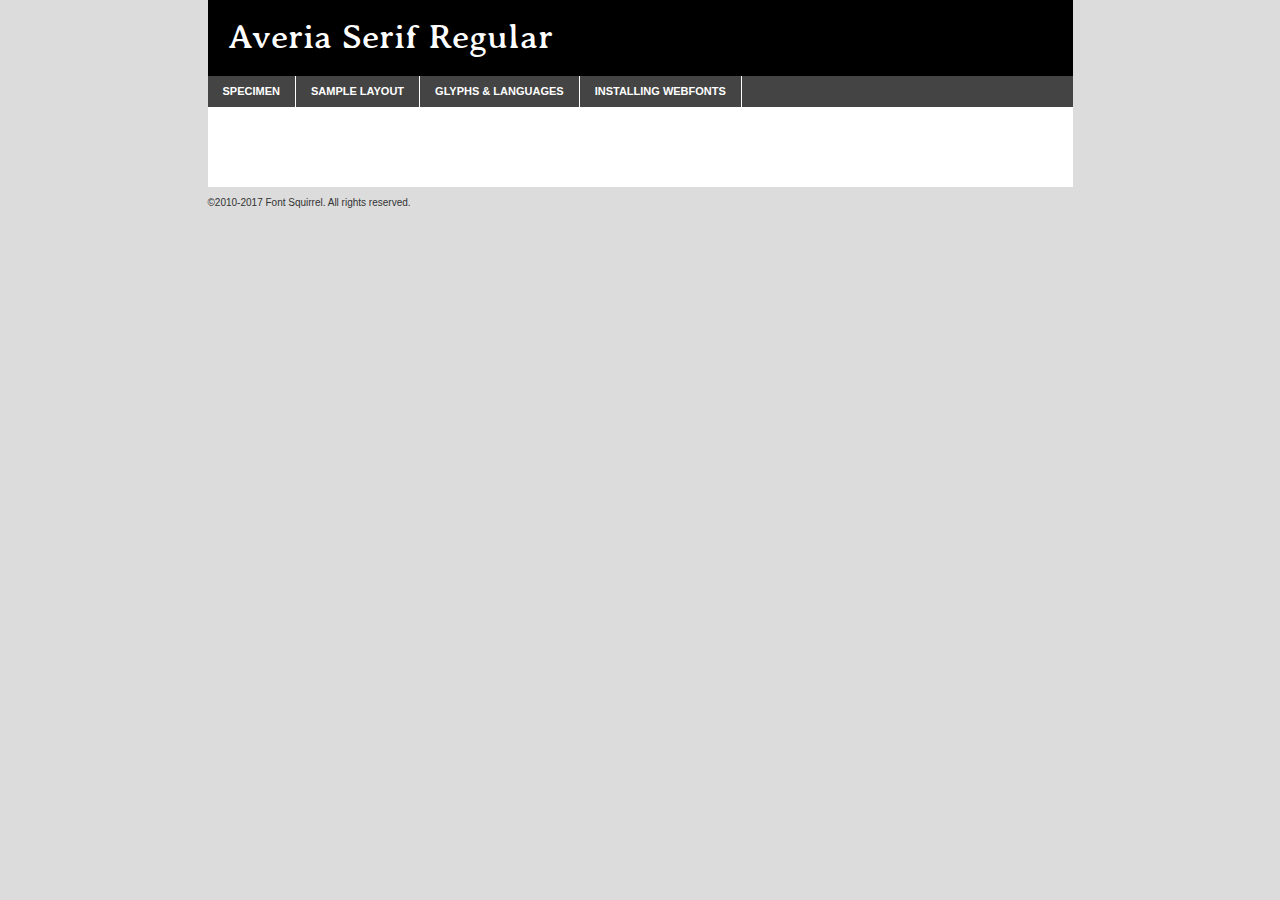
<file: task_2/font/averiaserif-regular-demo.html>
<!DOCTYPE html PUBLIC "-//W3C//DTD XHTML 1.0 Transitional//EN"
	"http://www.w3.org/TR/xhtml1/DTD/xhtml1-transitional.dtd">

<html xmlns="http://www.w3.org/1999/xhtml" xml:lang="en" lang="en">
<head>
	<meta http-equiv="Content-Type" content="text/html; charset=utf-8" />
	<script src="http://ajax.googleapis.com/ajax/libs/jquery/1.7.2/jquery.min.js" type="text/javascript" charset="utf-8"></script>
	<script type="text/javascript">
	(function($){$.fn.easyTabs=function(option){var param=jQuery.extend({fadeSpeed:"fast",defaultContent:1,activeClass:'active'},option);$(this).each(function(){var thisId="#"+this.id;if(param.defaultContent==''){param.defaultContent=1;}
	if(typeof param.defaultContent=="number")
	{var defaultTab=$(thisId+" .tabs li:eq("+(param.defaultContent-1)+") a").attr('href').substr(1);}else{var defaultTab=param.defaultContent;}
	$(thisId+" .tabs li a").each(function(){var tabToHide=$(this).attr('href').substr(1);$("#"+tabToHide).addClass('easytabs-tab-content');});hideAll();changeContent(defaultTab);function hideAll(){$(thisId+" .easytabs-tab-content").hide();}
	function changeContent(tabId){hideAll();$(thisId+" .tabs li").removeClass(param.activeClass);$(thisId+" .tabs li a[href=#"+tabId+"]").closest('li').addClass(param.activeClass);if(param.fadeSpeed!="none")
	{$(thisId+" #"+tabId).fadeIn(param.fadeSpeed);}else{$(thisId+" #"+tabId).show();}}
	$(thisId+" .tabs li").click(function(){var tabId=$(this).find('a').attr('href').substr(1);changeContent(tabId);return false;});});}})(jQuery);
	</script>
	<link rel="stylesheet" href="specimen_files/specimen_stylesheet.css" type="text/css" charset="utf-8" />
	<link rel="stylesheet" href="stylesheet.css" type="text/css" charset="utf-8" />

	<style type="text/css">
					body{
				font-family: 'averia_serifregular';
							}
		</style>

	<title>Averia Serif Regular Specimen</title>
	
	
	<script type="text/javascript" charset="utf-8">
		$(document).ready(function() {
			$('#container').easyTabs({defaultContent:1});
		});
	</script>
</head>

<body>
<div id="container">
	<div id="header">
		Averia Serif Regular	</div>
	<ul class="tabs">
		<li><a href="#specimen">Specimen</a></li>
		<li><a href="#layout">Sample Layout</a></li>
				<li><a href="#glyphs">Glyphs &amp; Languages</a></li>
		<li><a href="#installing">Installing Webfonts</a></li>
		
	</ul>
	
	<div id="main_content">

		
			<div id="specimen">
		
				<div class="section">
					<div class="grid12 firstcol">
						<div class="huge">AaBb</div>
					</div>
				</div>
		
				<div class="section">
					<div class="glyph_range">A&#x200B;B&#x200b;C&#x200b;D&#x200b;E&#x200b;F&#x200b;G&#x200b;H&#x200b;I&#x200b;J&#x200b;K&#x200b;L&#x200b;M&#x200b;N&#x200b;O&#x200b;P&#x200b;Q&#x200b;R&#x200b;S&#x200b;T&#x200b;U&#x200b;V&#x200b;W&#x200b;X&#x200b;Y&#x200b;Z&#x200b;a&#x200b;b&#x200b;c&#x200b;d&#x200b;e&#x200b;f&#x200b;g&#x200b;h&#x200b;i&#x200b;j&#x200b;k&#x200b;l&#x200b;m&#x200b;n&#x200b;o&#x200b;p&#x200b;q&#x200b;r&#x200b;s&#x200b;t&#x200b;u&#x200b;v&#x200b;w&#x200b;x&#x200b;y&#x200b;z&#x200b;1&#x200b;2&#x200b;3&#x200b;4&#x200b;5&#x200b;6&#x200b;7&#x200b;8&#x200b;9&#x200b;0&#x200b;&amp;&#x200b;.&#x200b;,&#x200b;?&#x200b;!&#x200b;&#64;&#x200b;(&#x200b;)&#x200b;#&#x200b;$&#x200b;%&#x200b;*&#x200b;+&#x200b;-&#x200b;=&#x200b;:&#x200b;;</div>
				</div>
				<div class="section">
					<div class="grid12 firstcol">
						<table class="sample_table">
							<tr><td>10</td><td class="size10">abcdefghijklmnopqrstuvwxyzABCDEFGHIJKLMNOPQRSTUVWXYZ0123456789abcdefghijklmnopqrstuvwxyzABCDEFGHIJKLMNOPQRSTUVWXYZ0123456789abcdefghijklmnopqrstuvwxyzABCDEFGHIJKLMNOPQRSTUVWXYZ</td></tr>
							<tr><td>11</td><td class="size11">abcdefghijklmnopqrstuvwxyzABCDEFGHIJKLMNOPQRSTUVWXYZ0123456789abcdefghijklmnopqrstuvwxyzABCDEFGHIJKLMNOPQRSTUVWXYZ0123456789abcdefghijklmnopqrstuvwxyzABCDEFGHIJKLMNOPQRSTUVWXYZ</td></tr>
							<tr><td>12</td><td class="size12">abcdefghijklmnopqrstuvwxyzABCDEFGHIJKLMNOPQRSTUVWXYZ0123456789abcdefghijklmnopqrstuvwxyzABCDEFGHIJKLMNOPQRSTUVWXYZ0123456789abcdefghijklmnopqrstuvwxyzABCDEFGHIJKLMNOPQRSTUVWXYZ</td></tr>
							<tr><td>13</td><td class="size13">abcdefghijklmnopqrstuvwxyzABCDEFGHIJKLMNOPQRSTUVWXYZ0123456789abcdefghijklmnopqrstuvwxyzABCDEFGHIJKLMNOPQRSTUVWXYZ0123456789abcdefghijklmnopqrstuvwxyzABCDEFGHIJKLMNOPQRSTUVWXYZ</td></tr>
							<tr><td>14</td><td class="size14">abcdefghijklmnopqrstuvwxyzABCDEFGHIJKLMNOPQRSTUVWXYZ0123456789abcdefghijklmnopqrstuvwxyzABCDEFGHIJKLMNOPQRSTUVWXYZ0123456789abcdefghijklmnopqrstuvwxyzABCDEFGHIJKLMNOPQRSTUVWXYZ</td></tr>
							<tr><td>16</td><td class="size16">abcdefghijklmnopqrstuvwxyzABCDEFGHIJKLMNOPQRSTUVWXYZ0123456789abcdefghijklmnopqrstuvwxyzABCDEFGHIJKLMNOPQRSTUVWXYZ</td></tr>
							<tr><td>18</td><td class="size18">abcdefghijklmnopqrstuvwxyzABCDEFGHIJKLMNOPQRSTUVWXYZ0123456789abcdefghijklmnopqrstuvwxyzABCDEFGHIJKLMNOPQRSTUVWXYZ</td></tr>
							<tr><td>20</td><td class="size20">abcdefghijklmnopqrstuvwxyzABCDEFGHIJKLMNOPQRSTUVWXYZ0123456789abcdefghijklmnopqrstuvwxyzABCDEFGHIJKLMNOPQRSTUVWXYZ</td></tr>
							<tr><td>24</td><td class="size24">abcdefghijklmnopqrstuvwxyzABCDEFGHIJKLMNOPQRSTUVWXYZ0123456789abcdefghijklmnopqrstuvwxyzABCDEFGHIJKLMNOPQRSTUVWXYZ</td></tr>
							<tr><td>30</td><td class="size30">abcdefghijklmnopqrstuvwxyzABCDEFGHIJKLMNOPQRSTUVWXYZ0123456789abcdefghijklmnopqrstuvwxyzABCDEFGHIJKLMNOPQRSTUVWXYZ</td></tr>
							<tr><td>36</td><td class="size36">abcdefghijklmnopqrstuvwxyzABCDEFGHIJKLMNOPQRSTUVWXYZ0123456789abcdefghijklmnopqrstuvwxyzABCDEFGHIJKLMNOPQRSTUVWXYZ</td></tr>
							<tr><td>48</td><td class="size48">abcdefghijklmnopqrstuvwxyzABCDEFGHIJKLMNOPQRSTUVWXYZ0123456789abcdefghijklmnopqrstuvwxyzABCDEFGHIJKLMNOPQRSTUVWXYZ</td></tr>
							<tr><td>60</td><td class="size60">abcdefghijklmnopqrstuvwxyzABCDEFGHIJKLMNOPQRSTUVWXYZ0123456789abcdefghijklmnopqrstuvwxyzABCDEFGHIJKLMNOPQRSTUVWXYZ</td></tr>
							<tr><td>72</td><td class="size72">abcdefghijklmnopqrstuvwxyzABCDEFGHIJKLMNOPQRSTUVWXYZ0123456789abcdefghijklmnopqrstuvwxyzABCDEFGHIJKLMNOPQRSTUVWXYZ</td></tr>
							<tr><td>90</td><td class="size90">abcdefghijklmnopqrstuvwxyzABCDEFGHIJKLMNOPQRSTUVWXYZ0123456789abcdefghijklmnopqrstuvwxyzABCDEFGHIJKLMNOPQRSTUVWXYZ</td></tr>
						</table>
				
					</div>
			
				</div>
		
		
		
								<div class="section" id="bodycomparison">


										<div id="xheight">
				<div class="fontbody">&#x25FC;&#x25FC;&#x25FC;&#x25FC;&#x25FC;&#x25FC;&#x25FC;&#x25FC;&#x25FC;&#x25FC;&#x25FC;&#x25FC;&#x25FC;&#x25FC;&#x25FC;&#x25FC;&#x25FC;&#x25FC;&#x25FC;&#x25FC;&#x25FC;&#x25FC;&#x25FC;&#x25FC;&#x25FC;&#x25FC;&#x25FC;&#x25FC;&#x25FC;&#x25FC;&#x25FC;&#x25FC;&#x25FC;&#x25FC;&#x25FC;&#x25FC;&#x25FC;&#x25FC;&#x25FC;&#x25FC;&#x25FC;&#x25FC;&#x25FC;&#x25FC;&#x25FC;&#x25FC;&#x25FC;&#x25FC;&#x25FC;&#x25FC;&#x25FC;&#x25FC;&#x25FC;&#x25FC;&#x25FC;&#x25FC;&#x25FC;&#x25FC;&#x25FC;&#x25FC;&#x25FC;&#x25FC;&#x25FC;&#x25FC;&#x25FC;&#x25FC;&#x25FC;&#x25FC;&#x25FC;&#x25FC;&#x25FC;&#x25FC;&#x25FC;&#x25FC;&#x25FC;&#x25FC;&#x25FC;&#x25FC;&#x25FC;&#x25FC;&#x25FC;&#x25FC;&#x25FC;&#x25FC;&#x25FC;&#x25FC;&#x25FC;&#x25FC;&#x25FC;&#x25FC;&#x25FC;&#x25FC;&#x25FC;&#x25FC;&#x25FC;&#x25FC;&#x25FC;&#x25FC;&#x25FC;body</div><div class="arialbody">body</div><div class="verdanabody">body</div><div class="georgiabody">body</div></div>
										<div class="fontbody" style="z-index:1">
											body<span>Averia Serif Regular</span>
										</div>
										<div class="arialbody" style="z-index:1">
											body<span>Arial</span>
										</div>
										<div class="verdanabody" style="z-index:1">
											body<span>Verdana</span>
										</div>
										<div class="georgiabody" style="z-index:1">
											body<span>Georgia</span>
										</div>



								</div>
		
		
				<div class="section psample psample_row1" id="">
					
					<div class="grid2 firstcol">
						<p class="size10"><span>10.</span>Aenean lacinia bibendum nulla sed consectetur. Fusce dapibus, tellus ac cursus commodo, tortor mauris condimentum nibh, ut fermentum massa justo sit amet risus. Nullam id dolor id nibh ultricies vehicula ut id elit. Cum sociis natoque penatibus et magnis dis parturient montes, nascetur ridiculus mus. Nulla vitae elit libero, a pharetra augue.</p>
			
					</div>
					<div class="grid3">
						<p class="size11"><span>11.</span>Aenean lacinia bibendum nulla sed consectetur. Fusce dapibus, tellus ac cursus commodo, tortor mauris condimentum nibh, ut fermentum massa justo sit amet risus. Nullam id dolor id nibh ultricies vehicula ut id elit. Cum sociis natoque penatibus et magnis dis parturient montes, nascetur ridiculus mus. Nulla vitae elit libero, a pharetra augue.</p>
			
					</div>
					<div class="grid3">
						<p class="size12"><span>12.</span>Aenean lacinia bibendum nulla sed consectetur. Fusce dapibus, tellus ac cursus commodo, tortor mauris condimentum nibh, ut fermentum massa justo sit amet risus. Nullam id dolor id nibh ultricies vehicula ut id elit. Cum sociis natoque penatibus et magnis dis parturient montes, nascetur ridiculus mus. Nulla vitae elit libero, a pharetra augue.</p>
			
					</div>
					<div class="grid4">
						<p class="size13"><span>13.</span>Aenean lacinia bibendum nulla sed consectetur. Fusce dapibus, tellus ac cursus commodo, tortor mauris condimentum nibh, ut fermentum massa justo sit amet risus. Nullam id dolor id nibh ultricies vehicula ut id elit. Cum sociis natoque penatibus et magnis dis parturient montes, nascetur ridiculus mus. Nulla vitae elit libero, a pharetra augue.</p>
			
					</div>
					<div class="white_blend"></div>
					
				</div>
				<div class="section psample psample_row2" id="">
					<div class="grid3 firstcol">
						<p class="size14"><span>14.</span>Aenean lacinia bibendum nulla sed consectetur. Fusce dapibus, tellus ac cursus commodo, tortor mauris condimentum nibh, ut fermentum massa justo sit amet risus. Nullam id dolor id nibh ultricies vehicula ut id elit. Cum sociis natoque penatibus et magnis dis parturient montes, nascetur ridiculus mus. Nulla vitae elit libero, a pharetra augue.</p>
			
					</div>
					<div class="grid4">
						<p class="size16"><span>16.</span>Aenean lacinia bibendum nulla sed consectetur. Fusce dapibus, tellus ac cursus commodo, tortor mauris condimentum nibh, ut fermentum massa justo sit amet risus. Nullam id dolor id nibh ultricies vehicula ut id elit. Cum sociis natoque penatibus et magnis dis parturient montes, nascetur ridiculus mus. Nulla vitae elit libero, a pharetra augue.</p>
			
					</div>
					<div class="grid5">
						<p class="size18"><span>18.</span>Aenean lacinia bibendum nulla sed consectetur. Fusce dapibus, tellus ac cursus commodo, tortor mauris condimentum nibh, ut fermentum massa justo sit amet risus. Nullam id dolor id nibh ultricies vehicula ut id elit. Cum sociis natoque penatibus et magnis dis parturient montes, nascetur ridiculus mus. Nulla vitae elit libero, a pharetra augue.</p>
			
					</div>

					<div class="white_blend"></div>

				</div>
				
				<div class="section psample psample_row3" id="">
					<div class="grid5 firstcol">
						<p class="size20"><span>20.</span>Aenean lacinia bibendum nulla sed consectetur. Fusce dapibus, tellus ac cursus commodo, tortor mauris condimentum nibh, ut fermentum massa justo sit amet risus. Nullam id dolor id nibh ultricies vehicula ut id elit. Cum sociis natoque penatibus et magnis dis parturient montes, nascetur ridiculus mus. Nulla vitae elit libero, a pharetra augue.</p>
					</div>
					<div class="grid7">
						<p class="size24"><span>24.</span>Aenean lacinia bibendum nulla sed consectetur. Fusce dapibus, tellus ac cursus commodo, tortor mauris condimentum nibh, ut fermentum massa justo sit amet risus. Nullam id dolor id nibh ultricies vehicula ut id elit. Cum sociis natoque penatibus et magnis dis parturient montes, nascetur ridiculus mus. Nulla vitae elit libero, a pharetra augue.</p>
					</div>
					
					<div class="white_blend"></div>
					
				</div>
				
				<div class="section psample psample_row4" id="">
					<div class="grid12 firstcol">
						<p class="size30"><span>30.</span>Aenean lacinia bibendum nulla sed consectetur. Fusce dapibus, tellus ac cursus commodo, tortor mauris condimentum nibh, ut fermentum massa justo sit amet risus. Nullam id dolor id nibh ultricies vehicula ut id elit. Cum sociis natoque penatibus et magnis dis parturient montes, nascetur ridiculus mus. Nulla vitae elit libero, a pharetra augue.</p>
					</div>
					<div class="white_blend"></div>
					
				</div>
				
				
				
				<div class="section psample psample_row1 fullreverse">
					<div class="grid2 firstcol">
						<p class="size10"><span>10.</span>Aenean lacinia bibendum nulla sed consectetur. Fusce dapibus, tellus ac cursus commodo, tortor mauris condimentum nibh, ut fermentum massa justo sit amet risus. Nullam id dolor id nibh ultricies vehicula ut id elit. Cum sociis natoque penatibus et magnis dis parturient montes, nascetur ridiculus mus. Nulla vitae elit libero, a pharetra augue.</p>
			
					</div>
					<div class="grid3">
						<p class="size11"><span>11.</span>Aenean lacinia bibendum nulla sed consectetur. Fusce dapibus, tellus ac cursus commodo, tortor mauris condimentum nibh, ut fermentum massa justo sit amet risus. Nullam id dolor id nibh ultricies vehicula ut id elit. Cum sociis natoque penatibus et magnis dis parturient montes, nascetur ridiculus mus. Nulla vitae elit libero, a pharetra augue.</p>
			
					</div>
					<div class="grid3">
						<p class="size12"><span>12.</span>Aenean lacinia bibendum nulla sed consectetur. Fusce dapibus, tellus ac cursus commodo, tortor mauris condimentum nibh, ut fermentum massa justo sit amet risus. Nullam id dolor id nibh ultricies vehicula ut id elit. Cum sociis natoque penatibus et magnis dis parturient montes, nascetur ridiculus mus. Nulla vitae elit libero, a pharetra augue.</p>
			
					</div>
					<div class="grid4">
						<p class="size13"><span>13.</span>Aenean lacinia bibendum nulla sed consectetur. Fusce dapibus, tellus ac cursus commodo, tortor mauris condimentum nibh, ut fermentum massa justo sit amet risus. Nullam id dolor id nibh ultricies vehicula ut id elit. Cum sociis natoque penatibus et magnis dis parturient montes, nascetur ridiculus mus. Nulla vitae elit libero, a pharetra augue.</p>
			
					</div>
					<div class="black_blend"></div>
					
				</div>
				
				<div class="section psample psample_row2 fullreverse">
					<div class="grid3 firstcol">
						<p class="size14"><span>14.</span>Aenean lacinia bibendum nulla sed consectetur. Fusce dapibus, tellus ac cursus commodo, tortor mauris condimentum nibh, ut fermentum massa justo sit amet risus. Nullam id dolor id nibh ultricies vehicula ut id elit. Cum sociis natoque penatibus et magnis dis parturient montes, nascetur ridiculus mus. Nulla vitae elit libero, a pharetra augue.</p>
			
					</div>
					<div class="grid4">
						<p class="size16"><span>16.</span>Aenean lacinia bibendum nulla sed consectetur. Fusce dapibus, tellus ac cursus commodo, tortor mauris condimentum nibh, ut fermentum massa justo sit amet risus. Nullam id dolor id nibh ultricies vehicula ut id elit. Cum sociis natoque penatibus et magnis dis parturient montes, nascetur ridiculus mus. Nulla vitae elit libero, a pharetra augue.</p>
			
					</div>
					<div class="grid5">
						<p class="size18"><span>18.</span>Aenean lacinia bibendum nulla sed consectetur. Fusce dapibus, tellus ac cursus commodo, tortor mauris condimentum nibh, ut fermentum massa justo sit amet risus. Nullam id dolor id nibh ultricies vehicula ut id elit. Cum sociis natoque penatibus et magnis dis parturient montes, nascetur ridiculus mus. Nulla vitae elit libero, a pharetra augue.</p>
			
					</div>
					<div class="black_blend"></div>

				</div>
				
				<div class="section psample fullreverse psample_row3" id="">
					<div class="grid5 firstcol">
						<p class="size20"><span>20.</span>Aenean lacinia bibendum nulla sed consectetur. Fusce dapibus, tellus ac cursus commodo, tortor mauris condimentum nibh, ut fermentum massa justo sit amet risus. Nullam id dolor id nibh ultricies vehicula ut id elit. Cum sociis natoque penatibus et magnis dis parturient montes, nascetur ridiculus mus. Nulla vitae elit libero, a pharetra augue.</p>
					</div>
					<div class="grid7">
						<p class="size24"><span>24.</span>Aenean lacinia bibendum nulla sed consectetur. Fusce dapibus, tellus ac cursus commodo, tortor mauris condimentum nibh, ut fermentum massa justo sit amet risus. Nullam id dolor id nibh ultricies vehicula ut id elit. Cum sociis natoque penatibus et magnis dis parturient montes, nascetur ridiculus mus. Nulla vitae elit libero, a pharetra augue.</p>
					</div>
					
					<div class="black_blend"></div>
					
				</div>
				
				<div class="section psample fullreverse psample_row4" id="" style="border-bottom: 20px #000 solid;">
					<div class="grid12 firstcol">
						<p class="size30"><span>30.</span>Aenean lacinia bibendum nulla sed consectetur. Fusce dapibus, tellus ac cursus commodo, tortor mauris condimentum nibh, ut fermentum massa justo sit amet risus. Nullam id dolor id nibh ultricies vehicula ut id elit. Cum sociis natoque penatibus et magnis dis parturient montes, nascetur ridiculus mus. Nulla vitae elit libero, a pharetra augue.</p>
					</div>
					<div class="black_blend"></div>
					
				</div>
				
				
				
				
			</div>
			
			<div id="layout">
				
				<div class="section">
					
					<div class="grid12 firstcol">
						<h1>Lorem Ipsum Dolor</h1>
						<h2>Etiam porta sem malesuada magna mollis euismod</h2>
						
						<p class="byline">By <a href="#link">Aenean Lacinia</a></p>
					</div>
				</div>
				<div class="section">
					<div class="grid8 firstcol">
						<p class="large">Donec sed odio dui. Morbi leo risus, porta ac consectetur ac, vestibulum at eros. Fusce dapibus, tellus ac cursus commodo, tortor mauris condimentum nibh, ut fermentum massa justo sit amet risus. </p>

						
						<h3>Pellentesque ornare sem</h3>

						<p>Maecenas sed diam eget risus varius blandit sit amet non magna. Maecenas faucibus mollis interdum. Donec ullamcorper nulla non metus auctor fringilla. Nullam id dolor id nibh ultricies vehicula ut id elit. Nullam id dolor id nibh ultricies vehicula ut id elit. </p>

						<p>Aenean eu leo quam. Pellentesque ornare sem lacinia quam venenatis vestibulum. Lorem ipsum dolor sit amet, consectetur adipiscing elit. Cum sociis natoque penatibus et magnis dis parturient montes, nascetur ridiculus mus. </p>

						<p>Nulla vitae elit libero, a pharetra augue. Praesent commodo cursus magna, vel scelerisque nisl consectetur et. Aenean lacinia bibendum nulla sed consectetur. </p>

						<p>Nullam quis risus eget urna mollis ornare vel eu leo. Nullam quis risus eget urna mollis ornare vel eu leo. Maecenas sed diam eget risus varius blandit sit amet non magna. Donec ullamcorper nulla non metus auctor fringilla. </p>

						<h3>Cras mattis consectetur</h3>

						<p>Aenean eu leo quam. Pellentesque ornare sem lacinia quam venenatis vestibulum. Aenean lacinia bibendum nulla sed consectetur. Integer posuere erat a ante venenatis dapibus posuere velit aliquet. Cras mattis consectetur purus sit amet fermentum. </p>

						<p>Nullam id dolor id nibh ultricies vehicula ut id elit. Nullam quis risus eget urna mollis ornare vel eu leo. Cras mattis consectetur purus sit amet fermentum.</p>
					</div>
					
					<div class="grid4 sidebar">
						
						<div class="box reverse">
							<p class="last">Nullam quis risus eget urna mollis ornare vel eu leo. Donec ullamcorper nulla non metus auctor fringilla. Cras mattis consectetur purus sit amet fermentum. Sed posuere consectetur est at lobortis. Lorem ipsum dolor sit amet, consectetur adipiscing elit. </p>
						</div>
						
						<p class="caption">Maecenas sed diam eget risus varius.</p>

						<p>Vestibulum id ligula porta felis euismod semper. Integer posuere erat a ante venenatis dapibus posuere velit aliquet. Vestibulum id ligula porta felis euismod semper. Sed posuere consectetur est at lobortis. Maecenas sed diam eget risus varius blandit sit amet non magna. Fusce dapibus, tellus ac cursus commodo, tortor mauris condimentum nibh, ut fermentum massa justo sit amet risus. </p>

					

						<p>Duis mollis, est non commodo luctus, nisi erat porttitor ligula, eget lacinia odio sem nec elit. Aenean lacinia bibendum nulla sed consectetur. Vivamus sagittis lacus vel augue laoreet rutrum faucibus dolor auctor. Aenean lacinia bibendum nulla sed consectetur. Nullam quis risus eget urna mollis ornare vel eu leo. </p>

						<p>Praesent commodo cursus magna, vel scelerisque nisl consectetur et. Donec ullamcorper nulla non metus auctor fringilla. Maecenas faucibus mollis interdum. Fusce dapibus, tellus ac cursus commodo, tortor mauris condimentum nibh, ut fermentum massa justo sit amet risus. </p>

					</div>
				</div>
				
			</div>


			



		<div id="glyphs">
			<div class="section">
				<div class="grid12 firstcol">
			
				<h1>Language Support</h1>
				<p>The subset of Averia Serif Regular in this kit supports the following languages:<br />
			
					Albanian, Basque, Breton, Chamorro, Danish, Dutch, English, Faroese, Finnish, French, Frisian, Galician, German, Icelandic, Italian, Malagasy, Norwegian, Portuguese, Spanish, Alsatian, Aragonese, Arapaho, Arrernte, Asturian, Aymara, Bislama, Cebuano, Corsican, Fijian, French_creole, Genoese, Gilbertese, Greenlandic, Haitian_creole, Hiligaynon, Hmong, Hopi, Ibanag, Iloko_ilokano, Indonesian, Interglossa_glosa, Interlingua, Irish_gaelic, Jerriais, Lojban, Lombard, Luxembourgeois, Manx, Mohawk, Norfolk_pitcairnese, Occitan, Oromo, Pangasinan, Papiamento, Piedmontese, Potawatomi, Rhaeto-romance, Romansh, Rotokas, Sami_lule, Samoan, Sardinian, Scots_gaelic, Seychelles_creole, Shona, Sicilian, Somali, Southern_ndebele, Swahili, Swati_swazi, Tagalog_filipino_pilipino, Tetum, Tok_pisin, Uyghur_latinized, Volapuk, Walloon, Warlpiri, Xhosa, Yapese, Zulu, Latinbasic, Ubasic, Demo				</p>
				<h1>Glyph Chart</h1>
				<p>The subset of Averia Serif Regular in this kit includes all the glyphs listed below. Unicode entities are included above each glyph to help you insert individual characters into your layout.</p>
				<div id="glyph_chart">
			
																														 <div><p>&amp;#32;</p>&#32;</div>
																				 <div><p>&amp;#33;</p>&#33;</div>
																				 <div><p>&amp;#34;</p>&#34;</div>
																				 <div><p>&amp;#35;</p>&#35;</div>
																				 <div><p>&amp;#36;</p>&#36;</div>
																				 <div><p>&amp;#37;</p>&#37;</div>
																				 <div><p>&amp;#38;</p>&#38;</div>
																				 <div><p>&amp;#39;</p>&#39;</div>
																				 <div><p>&amp;#40;</p>&#40;</div>
																				 <div><p>&amp;#41;</p>&#41;</div>
																				 <div><p>&amp;#42;</p>&#42;</div>
																				 <div><p>&amp;#43;</p>&#43;</div>
																				 <div><p>&amp;#44;</p>&#44;</div>
																				 <div><p>&amp;#45;</p>&#45;</div>
																				 <div><p>&amp;#46;</p>&#46;</div>
																				 <div><p>&amp;#47;</p>&#47;</div>
																				 <div><p>&amp;#48;</p>&#48;</div>
																				 <div><p>&amp;#49;</p>&#49;</div>
																				 <div><p>&amp;#50;</p>&#50;</div>
																				 <div><p>&amp;#51;</p>&#51;</div>
																				 <div><p>&amp;#52;</p>&#52;</div>
																				 <div><p>&amp;#53;</p>&#53;</div>
																				 <div><p>&amp;#54;</p>&#54;</div>
																				 <div><p>&amp;#55;</p>&#55;</div>
																				 <div><p>&amp;#56;</p>&#56;</div>
																				 <div><p>&amp;#57;</p>&#57;</div>
																				 <div><p>&amp;#58;</p>&#58;</div>
																				 <div><p>&amp;#59;</p>&#59;</div>
																				 <div><p>&amp;#60;</p>&#60;</div>
																				 <div><p>&amp;#61;</p>&#61;</div>
																				 <div><p>&amp;#62;</p>&#62;</div>
																				 <div><p>&amp;#63;</p>&#63;</div>
																				 <div><p>&amp;#64;</p>&#64;</div>
																				 <div><p>&amp;#65;</p>&#65;</div>
																				 <div><p>&amp;#66;</p>&#66;</div>
																				 <div><p>&amp;#67;</p>&#67;</div>
																				 <div><p>&amp;#68;</p>&#68;</div>
																				 <div><p>&amp;#69;</p>&#69;</div>
																				 <div><p>&amp;#70;</p>&#70;</div>
																				 <div><p>&amp;#71;</p>&#71;</div>
																				 <div><p>&amp;#72;</p>&#72;</div>
																				 <div><p>&amp;#73;</p>&#73;</div>
																				 <div><p>&amp;#74;</p>&#74;</div>
																				 <div><p>&amp;#75;</p>&#75;</div>
																				 <div><p>&amp;#76;</p>&#76;</div>
																				 <div><p>&amp;#77;</p>&#77;</div>
																				 <div><p>&amp;#78;</p>&#78;</div>
																				 <div><p>&amp;#79;</p>&#79;</div>
																				 <div><p>&amp;#80;</p>&#80;</div>
																				 <div><p>&amp;#81;</p>&#81;</div>
																				 <div><p>&amp;#82;</p>&#82;</div>
																				 <div><p>&amp;#83;</p>&#83;</div>
																				 <div><p>&amp;#84;</p>&#84;</div>
																				 <div><p>&amp;#85;</p>&#85;</div>
																				 <div><p>&amp;#86;</p>&#86;</div>
																				 <div><p>&amp;#87;</p>&#87;</div>
																				 <div><p>&amp;#88;</p>&#88;</div>
																				 <div><p>&amp;#89;</p>&#89;</div>
																				 <div><p>&amp;#90;</p>&#90;</div>
																				 <div><p>&amp;#91;</p>&#91;</div>
																				 <div><p>&amp;#92;</p>&#92;</div>
																				 <div><p>&amp;#93;</p>&#93;</div>
																				 <div><p>&amp;#94;</p>&#94;</div>
																				 <div><p>&amp;#95;</p>&#95;</div>
																				 <div><p>&amp;#96;</p>&#96;</div>
																				 <div><p>&amp;#97;</p>&#97;</div>
																				 <div><p>&amp;#98;</p>&#98;</div>
																				 <div><p>&amp;#99;</p>&#99;</div>
																				 <div><p>&amp;#100;</p>&#100;</div>
																				 <div><p>&amp;#101;</p>&#101;</div>
																				 <div><p>&amp;#102;</p>&#102;</div>
																				 <div><p>&amp;#103;</p>&#103;</div>
																				 <div><p>&amp;#104;</p>&#104;</div>
																				 <div><p>&amp;#105;</p>&#105;</div>
																				 <div><p>&amp;#106;</p>&#106;</div>
																				 <div><p>&amp;#107;</p>&#107;</div>
																				 <div><p>&amp;#108;</p>&#108;</div>
																				 <div><p>&amp;#109;</p>&#109;</div>
																				 <div><p>&amp;#110;</p>&#110;</div>
																				 <div><p>&amp;#111;</p>&#111;</div>
																				 <div><p>&amp;#112;</p>&#112;</div>
																				 <div><p>&amp;#113;</p>&#113;</div>
																				 <div><p>&amp;#114;</p>&#114;</div>
																				 <div><p>&amp;#115;</p>&#115;</div>
																				 <div><p>&amp;#116;</p>&#116;</div>
																				 <div><p>&amp;#117;</p>&#117;</div>
																				 <div><p>&amp;#118;</p>&#118;</div>
																				 <div><p>&amp;#119;</p>&#119;</div>
																				 <div><p>&amp;#120;</p>&#120;</div>
																				 <div><p>&amp;#121;</p>&#121;</div>
																				 <div><p>&amp;#122;</p>&#122;</div>
																				 <div><p>&amp;#123;</p>&#123;</div>
																				 <div><p>&amp;#124;</p>&#124;</div>
																				 <div><p>&amp;#125;</p>&#125;</div>
																				 <div><p>&amp;#126;</p>&#126;</div>
																				 <div><p>&amp;#160;</p>&#160;</div>
																				 <div><p>&amp;#161;</p>&#161;</div>
																				 <div><p>&amp;#162;</p>&#162;</div>
																				 <div><p>&amp;#163;</p>&#163;</div>
																				 <div><p>&amp;#164;</p>&#164;</div>
																				 <div><p>&amp;#165;</p>&#165;</div>
																				 <div><p>&amp;#166;</p>&#166;</div>
																				 <div><p>&amp;#167;</p>&#167;</div>
																				 <div><p>&amp;#168;</p>&#168;</div>
																				 <div><p>&amp;#169;</p>&#169;</div>
																				 <div><p>&amp;#170;</p>&#170;</div>
																				 <div><p>&amp;#171;</p>&#171;</div>
																				 <div><p>&amp;#172;</p>&#172;</div>
																				 <div><p>&amp;#173;</p>&#173;</div>
																				 <div><p>&amp;#174;</p>&#174;</div>
																				 <div><p>&amp;#175;</p>&#175;</div>
																				 <div><p>&amp;#176;</p>&#176;</div>
																				 <div><p>&amp;#177;</p>&#177;</div>
																				 <div><p>&amp;#178;</p>&#178;</div>
																				 <div><p>&amp;#179;</p>&#179;</div>
																				 <div><p>&amp;#180;</p>&#180;</div>
																				 <div><p>&amp;#181;</p>&#181;</div>
																				 <div><p>&amp;#182;</p>&#182;</div>
																				 <div><p>&amp;#183;</p>&#183;</div>
																				 <div><p>&amp;#184;</p>&#184;</div>
																				 <div><p>&amp;#185;</p>&#185;</div>
																				 <div><p>&amp;#186;</p>&#186;</div>
																				 <div><p>&amp;#187;</p>&#187;</div>
																				 <div><p>&amp;#188;</p>&#188;</div>
																				 <div><p>&amp;#189;</p>&#189;</div>
																				 <div><p>&amp;#190;</p>&#190;</div>
																				 <div><p>&amp;#191;</p>&#191;</div>
																				 <div><p>&amp;#192;</p>&#192;</div>
																				 <div><p>&amp;#193;</p>&#193;</div>
																				 <div><p>&amp;#194;</p>&#194;</div>
																				 <div><p>&amp;#195;</p>&#195;</div>
																				 <div><p>&amp;#196;</p>&#196;</div>
																				 <div><p>&amp;#197;</p>&#197;</div>
																				 <div><p>&amp;#198;</p>&#198;</div>
																				 <div><p>&amp;#199;</p>&#199;</div>
																				 <div><p>&amp;#200;</p>&#200;</div>
																				 <div><p>&amp;#201;</p>&#201;</div>
																				 <div><p>&amp;#202;</p>&#202;</div>
																				 <div><p>&amp;#203;</p>&#203;</div>
																				 <div><p>&amp;#204;</p>&#204;</div>
																				 <div><p>&amp;#205;</p>&#205;</div>
																				 <div><p>&amp;#206;</p>&#206;</div>
																				 <div><p>&amp;#207;</p>&#207;</div>
																				 <div><p>&amp;#208;</p>&#208;</div>
																				 <div><p>&amp;#209;</p>&#209;</div>
																				 <div><p>&amp;#210;</p>&#210;</div>
																				 <div><p>&amp;#211;</p>&#211;</div>
																				 <div><p>&amp;#212;</p>&#212;</div>
																				 <div><p>&amp;#213;</p>&#213;</div>
																				 <div><p>&amp;#214;</p>&#214;</div>
																				 <div><p>&amp;#215;</p>&#215;</div>
																				 <div><p>&amp;#216;</p>&#216;</div>
																				 <div><p>&amp;#217;</p>&#217;</div>
																				 <div><p>&amp;#218;</p>&#218;</div>
																				 <div><p>&amp;#219;</p>&#219;</div>
																				 <div><p>&amp;#220;</p>&#220;</div>
																				 <div><p>&amp;#221;</p>&#221;</div>
																				 <div><p>&amp;#222;</p>&#222;</div>
																				 <div><p>&amp;#223;</p>&#223;</div>
																				 <div><p>&amp;#224;</p>&#224;</div>
																				 <div><p>&amp;#225;</p>&#225;</div>
																				 <div><p>&amp;#226;</p>&#226;</div>
																				 <div><p>&amp;#227;</p>&#227;</div>
																				 <div><p>&amp;#228;</p>&#228;</div>
																				 <div><p>&amp;#229;</p>&#229;</div>
																				 <div><p>&amp;#230;</p>&#230;</div>
																				 <div><p>&amp;#231;</p>&#231;</div>
																				 <div><p>&amp;#232;</p>&#232;</div>
																				 <div><p>&amp;#233;</p>&#233;</div>
																				 <div><p>&amp;#234;</p>&#234;</div>
																				 <div><p>&amp;#235;</p>&#235;</div>
																				 <div><p>&amp;#236;</p>&#236;</div>
																				 <div><p>&amp;#237;</p>&#237;</div>
																				 <div><p>&amp;#238;</p>&#238;</div>
																				 <div><p>&amp;#239;</p>&#239;</div>
																				 <div><p>&amp;#240;</p>&#240;</div>
																				 <div><p>&amp;#241;</p>&#241;</div>
																				 <div><p>&amp;#242;</p>&#242;</div>
																				 <div><p>&amp;#243;</p>&#243;</div>
																				 <div><p>&amp;#244;</p>&#244;</div>
																				 <div><p>&amp;#245;</p>&#245;</div>
																				 <div><p>&amp;#246;</p>&#246;</div>
																				 <div><p>&amp;#247;</p>&#247;</div>
																				 <div><p>&amp;#248;</p>&#248;</div>
																				 <div><p>&amp;#249;</p>&#249;</div>
																				 <div><p>&amp;#250;</p>&#250;</div>
																				 <div><p>&amp;#251;</p>&#251;</div>
																				 <div><p>&amp;#252;</p>&#252;</div>
																				 <div><p>&amp;#253;</p>&#253;</div>
																				 <div><p>&amp;#254;</p>&#254;</div>
																				 <div><p>&amp;#255;</p>&#255;</div>
																				 <div><p>&amp;#338;</p>&#338;</div>
																				 <div><p>&amp;#339;</p>&#339;</div>
																				 <div><p>&amp;#376;</p>&#376;</div>
																				 <div><p>&amp;#710;</p>&#710;</div>
																				 <div><p>&amp;#732;</p>&#732;</div>
																				 <div><p>&amp;#8192;</p>&#8192;</div>
																				 <div><p>&amp;#8193;</p>&#8193;</div>
																				 <div><p>&amp;#8194;</p>&#8194;</div>
																				 <div><p>&amp;#8195;</p>&#8195;</div>
																				 <div><p>&amp;#8196;</p>&#8196;</div>
																				 <div><p>&amp;#8197;</p>&#8197;</div>
																				 <div><p>&amp;#8198;</p>&#8198;</div>
																				 <div><p>&amp;#8199;</p>&#8199;</div>
																				 <div><p>&amp;#8200;</p>&#8200;</div>
																				 <div><p>&amp;#8201;</p>&#8201;</div>
																				 <div><p>&amp;#8202;</p>&#8202;</div>
																				 <div><p>&amp;#8208;</p>&#8208;</div>
																				 <div><p>&amp;#8209;</p>&#8209;</div>
																				 <div><p>&amp;#8210;</p>&#8210;</div>
																				 <div><p>&amp;#8211;</p>&#8211;</div>
																				 <div><p>&amp;#8212;</p>&#8212;</div>
																				 <div><p>&amp;#8216;</p>&#8216;</div>
																				 <div><p>&amp;#8217;</p>&#8217;</div>
																				 <div><p>&amp;#8218;</p>&#8218;</div>
																				 <div><p>&amp;#8220;</p>&#8220;</div>
																				 <div><p>&amp;#8221;</p>&#8221;</div>
																				 <div><p>&amp;#8222;</p>&#8222;</div>
																				 <div><p>&amp;#8226;</p>&#8226;</div>
																				 <div><p>&amp;#8230;</p>&#8230;</div>
																				 <div><p>&amp;#8239;</p>&#8239;</div>
																				 <div><p>&amp;#8249;</p>&#8249;</div>
																				 <div><p>&amp;#8250;</p>&#8250;</div>
																				 <div><p>&amp;#8287;</p>&#8287;</div>
																				 <div><p>&amp;#8364;</p>&#8364;</div>
																				 <div><p>&amp;#8482;</p>&#8482;</div>
																				 <div><p>&amp;#9724;</p>&#9724;</div>
																																						</div>	
				</div>
		
		
			</div>
		</div>
		
		
		<div id="specs">
			
		</div>
	
		<div id="installing">
			<div class="section">
				<div class="grid7 firstcol">
					<h1>Installing Webfonts</h1>
					
					<p>Webfonts are supported by all major browser platforms but not all in the same way. There are currently four different font formats that must be included in order to target all browsers. This includes TTF, WOFF, EOT and SVG.</p>
					
					<h2>1. Upload your webfonts</h2>
					<p>You must upload your webfont kit to your website. They should be in or near the same directory as your CSS files.</p>
					
					<h2>2. Include the webfont stylesheet</h2>
					<p>A special CSS @font-face declaration helps the various browsers select the appropriate font it needs without causing you a bunch of headaches. Learn more about this syntax by reading the <a href="https://www.fontspring.com/blog/further-hardening-of-the-bulletproof-syntax">Fontspring blog post</a> about it. The code for it is as follows:</p>


<code>
@font-face{ 
	font-family: 'MyWebFont';
	src: url('WebFont.eot');
	src: url('WebFont.eot?#iefix') format('embedded-opentype'),
	     url('WebFont.woff') format('woff'),
	     url('WebFont.ttf') format('truetype'),
	     url('WebFont.svg#webfont') format('svg');
}
</code>

	<p>We've already gone ahead and generated the code for you. All you have to do is link to the stylesheet in your HTML, like this:</p>
	<code>&lt;link rel=&quot;stylesheet&quot; href=&quot;stylesheet.css&quot; type=&quot;text/css&quot; charset=&quot;utf-8&quot; /&gt;</code>

					<h2>3. Modify your own stylesheet</h2>
					<p>To take advantage of your new fonts, you must tell your stylesheet to use them. Look at the original @font-face declaration above and find the property called "font-family." The name linked there will be what you use to reference the font. Prepend that webfont name to the font stack in the "font-family" property, inside the selector you want to change. For example:</p>
<code>p { font-family: 'WebFont', Arial, sans-serif; }</code>

<h2>4. Test</h2>
<p>Getting webfonts to work cross-browser <em>can</em> be tricky. Use the information in the sidebar to help you if you find that fonts aren't loading in a particular browser.</p>
				</div>
				
				<div class="grid5 sidebar">
					<div class="box">
						<h2>Troubleshooting<br />Font-Face Problems</h2>
						<p>Having trouble getting your webfonts to load in your new website? Here are some tips to sort out what might be the problem.</p>

						<h3>Fonts not showing in any browser</h3>

						<p>This sounds like you need to work on the plumbing. You either did not upload the fonts to the correct directory, or you did not link the fonts properly in the CSS. If you've confirmed that all this is correct and you still have a problem, take a look at your .htaccess file and see if requests are getting intercepted.</p>

						<h3>Fonts not loading in iPhone or iPad</h3>

						<p>The most common problem here is that you are serving the fonts from an IIS server. IIS refuses to serve files that have unknown MIME types. If that is the case, you must set the MIME type for SVG to "image/svg+xml" in the server settings. Follow these instructions from Microsoft if you need help.</p>

						<h3>Fonts not loading in Firefox</h3>

						<p>The primary reason for this failure? You are still using a version Firefox older than 3.5. So upgrade already! If that isn't it, then you are very likely serving fonts from a different domain. Firefox requires that all font assets be served from the same domain. Lastly it is possible that you need to add WOFF to your list of MIME types (if you are serving via IIS.)</p>

						<h3>Fonts not loading in IE</h3>

						<p>Are you looking at Internet Explorer on an actual Windows machine or are you cheating by using a service like Adobe BrowserLab? Many of these screenshot services do not render @font-face for IE. Best to test it on a real machine.</p>

						<h3>Fonts not loading in IE9</h3>

						<p>IE9, like Firefox, requires that fonts be served from the same domain as the website. Make sure that is the case.</p>
					</div>
				</div>
			</div>
			
		</div>
	
	</div>
	<div id="footer">
		<p>&copy;2010-2017 Font Squirrel. All rights reserved.</p>
	</div>
</div>
</body>
</html>
</file>
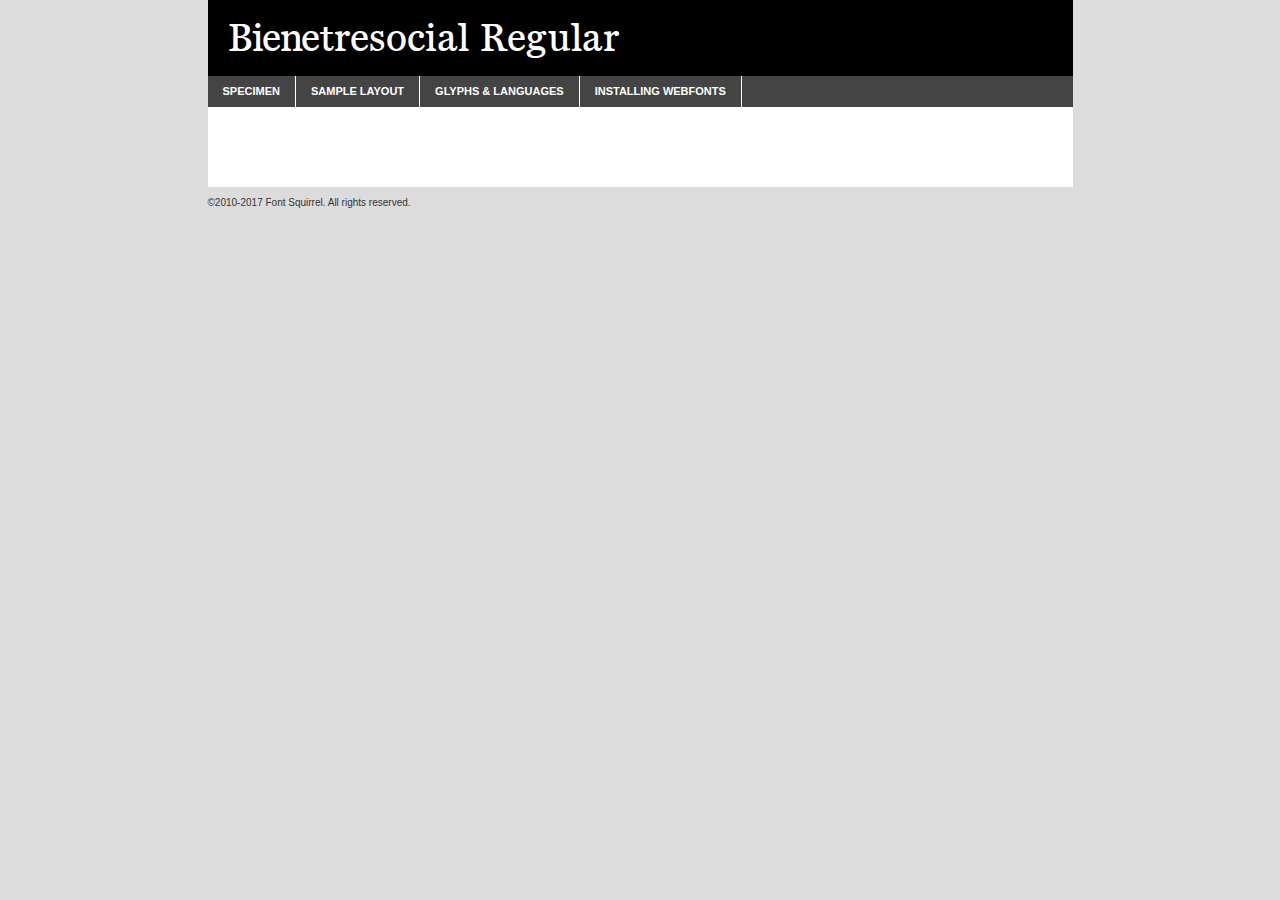
<file: task_2/font/bienetresocial-demo.html>
<!DOCTYPE html PUBLIC "-//W3C//DTD XHTML 1.0 Transitional//EN"
	"http://www.w3.org/TR/xhtml1/DTD/xhtml1-transitional.dtd">

<html xmlns="http://www.w3.org/1999/xhtml" xml:lang="en" lang="en">
<head>
	<meta http-equiv="Content-Type" content="text/html; charset=utf-8" />
	<script src="http://ajax.googleapis.com/ajax/libs/jquery/1.7.2/jquery.min.js" type="text/javascript" charset="utf-8"></script>
	<script type="text/javascript">
	(function($){$.fn.easyTabs=function(option){var param=jQuery.extend({fadeSpeed:"fast",defaultContent:1,activeClass:'active'},option);$(this).each(function(){var thisId="#"+this.id;if(param.defaultContent==''){param.defaultContent=1;}
	if(typeof param.defaultContent=="number")
	{var defaultTab=$(thisId+" .tabs li:eq("+(param.defaultContent-1)+") a").attr('href').substr(1);}else{var defaultTab=param.defaultContent;}
	$(thisId+" .tabs li a").each(function(){var tabToHide=$(this).attr('href').substr(1);$("#"+tabToHide).addClass('easytabs-tab-content');});hideAll();changeContent(defaultTab);function hideAll(){$(thisId+" .easytabs-tab-content").hide();}
	function changeContent(tabId){hideAll();$(thisId+" .tabs li").removeClass(param.activeClass);$(thisId+" .tabs li a[href=#"+tabId+"]").closest('li').addClass(param.activeClass);if(param.fadeSpeed!="none")
	{$(thisId+" #"+tabId).fadeIn(param.fadeSpeed);}else{$(thisId+" #"+tabId).show();}}
	$(thisId+" .tabs li").click(function(){var tabId=$(this).find('a').attr('href').substr(1);changeContent(tabId);return false;});});}})(jQuery);
	</script>
	<link rel="stylesheet" href="specimen_files/specimen_stylesheet.css" type="text/css" charset="utf-8" />
	<link rel="stylesheet" href="stylesheet.css" type="text/css" charset="utf-8" />

	<style type="text/css">
					body{
				font-family: 'bienetresocialregular';
							}
		</style>

	<title>Bienetresocial Regular Specimen</title>
	
	
	<script type="text/javascript" charset="utf-8">
		$(document).ready(function() {
			$('#container').easyTabs({defaultContent:1});
		});
	</script>
</head>

<body>
<div id="container">
	<div id="header">
		Bienetresocial Regular	</div>
	<ul class="tabs">
		<li><a href="#specimen">Specimen</a></li>
		<li><a href="#layout">Sample Layout</a></li>
				<li><a href="#glyphs">Glyphs &amp; Languages</a></li>
		<li><a href="#installing">Installing Webfonts</a></li>
		
	</ul>
	
	<div id="main_content">

		
			<div id="specimen">
		
				<div class="section">
					<div class="grid12 firstcol">
						<div class="huge">AaBb</div>
					</div>
				</div>
		
				<div class="section">
					<div class="glyph_range">A&#x200B;B&#x200b;C&#x200b;D&#x200b;E&#x200b;F&#x200b;G&#x200b;H&#x200b;I&#x200b;J&#x200b;K&#x200b;L&#x200b;M&#x200b;N&#x200b;O&#x200b;P&#x200b;Q&#x200b;R&#x200b;S&#x200b;T&#x200b;U&#x200b;V&#x200b;W&#x200b;X&#x200b;Y&#x200b;Z&#x200b;a&#x200b;b&#x200b;c&#x200b;d&#x200b;e&#x200b;f&#x200b;g&#x200b;h&#x200b;i&#x200b;j&#x200b;k&#x200b;l&#x200b;m&#x200b;n&#x200b;o&#x200b;p&#x200b;q&#x200b;r&#x200b;s&#x200b;t&#x200b;u&#x200b;v&#x200b;w&#x200b;x&#x200b;y&#x200b;z&#x200b;1&#x200b;2&#x200b;3&#x200b;4&#x200b;5&#x200b;6&#x200b;7&#x200b;8&#x200b;9&#x200b;0&#x200b;&amp;&#x200b;.&#x200b;,&#x200b;?&#x200b;!&#x200b;&#64;&#x200b;(&#x200b;)&#x200b;#&#x200b;$&#x200b;%&#x200b;*&#x200b;+&#x200b;-&#x200b;=&#x200b;:&#x200b;;</div>
				</div>
				<div class="section">
					<div class="grid12 firstcol">
						<table class="sample_table">
							<tr><td>10</td><td class="size10">abcdefghijklmnopqrstuvwxyzABCDEFGHIJKLMNOPQRSTUVWXYZ0123456789abcdefghijklmnopqrstuvwxyzABCDEFGHIJKLMNOPQRSTUVWXYZ0123456789abcdefghijklmnopqrstuvwxyzABCDEFGHIJKLMNOPQRSTUVWXYZ</td></tr>
							<tr><td>11</td><td class="size11">abcdefghijklmnopqrstuvwxyzABCDEFGHIJKLMNOPQRSTUVWXYZ0123456789abcdefghijklmnopqrstuvwxyzABCDEFGHIJKLMNOPQRSTUVWXYZ0123456789abcdefghijklmnopqrstuvwxyzABCDEFGHIJKLMNOPQRSTUVWXYZ</td></tr>
							<tr><td>12</td><td class="size12">abcdefghijklmnopqrstuvwxyzABCDEFGHIJKLMNOPQRSTUVWXYZ0123456789abcdefghijklmnopqrstuvwxyzABCDEFGHIJKLMNOPQRSTUVWXYZ0123456789abcdefghijklmnopqrstuvwxyzABCDEFGHIJKLMNOPQRSTUVWXYZ</td></tr>
							<tr><td>13</td><td class="size13">abcdefghijklmnopqrstuvwxyzABCDEFGHIJKLMNOPQRSTUVWXYZ0123456789abcdefghijklmnopqrstuvwxyzABCDEFGHIJKLMNOPQRSTUVWXYZ0123456789abcdefghijklmnopqrstuvwxyzABCDEFGHIJKLMNOPQRSTUVWXYZ</td></tr>
							<tr><td>14</td><td class="size14">abcdefghijklmnopqrstuvwxyzABCDEFGHIJKLMNOPQRSTUVWXYZ0123456789abcdefghijklmnopqrstuvwxyzABCDEFGHIJKLMNOPQRSTUVWXYZ0123456789abcdefghijklmnopqrstuvwxyzABCDEFGHIJKLMNOPQRSTUVWXYZ</td></tr>
							<tr><td>16</td><td class="size16">abcdefghijklmnopqrstuvwxyzABCDEFGHIJKLMNOPQRSTUVWXYZ0123456789abcdefghijklmnopqrstuvwxyzABCDEFGHIJKLMNOPQRSTUVWXYZ</td></tr>
							<tr><td>18</td><td class="size18">abcdefghijklmnopqrstuvwxyzABCDEFGHIJKLMNOPQRSTUVWXYZ0123456789abcdefghijklmnopqrstuvwxyzABCDEFGHIJKLMNOPQRSTUVWXYZ</td></tr>
							<tr><td>20</td><td class="size20">abcdefghijklmnopqrstuvwxyzABCDEFGHIJKLMNOPQRSTUVWXYZ0123456789abcdefghijklmnopqrstuvwxyzABCDEFGHIJKLMNOPQRSTUVWXYZ</td></tr>
							<tr><td>24</td><td class="size24">abcdefghijklmnopqrstuvwxyzABCDEFGHIJKLMNOPQRSTUVWXYZ0123456789abcdefghijklmnopqrstuvwxyzABCDEFGHIJKLMNOPQRSTUVWXYZ</td></tr>
							<tr><td>30</td><td class="size30">abcdefghijklmnopqrstuvwxyzABCDEFGHIJKLMNOPQRSTUVWXYZ0123456789abcdefghijklmnopqrstuvwxyzABCDEFGHIJKLMNOPQRSTUVWXYZ</td></tr>
							<tr><td>36</td><td class="size36">abcdefghijklmnopqrstuvwxyzABCDEFGHIJKLMNOPQRSTUVWXYZ0123456789abcdefghijklmnopqrstuvwxyzABCDEFGHIJKLMNOPQRSTUVWXYZ</td></tr>
							<tr><td>48</td><td class="size48">abcdefghijklmnopqrstuvwxyzABCDEFGHIJKLMNOPQRSTUVWXYZ0123456789abcdefghijklmnopqrstuvwxyzABCDEFGHIJKLMNOPQRSTUVWXYZ</td></tr>
							<tr><td>60</td><td class="size60">abcdefghijklmnopqrstuvwxyzABCDEFGHIJKLMNOPQRSTUVWXYZ0123456789abcdefghijklmnopqrstuvwxyzABCDEFGHIJKLMNOPQRSTUVWXYZ</td></tr>
							<tr><td>72</td><td class="size72">abcdefghijklmnopqrstuvwxyzABCDEFGHIJKLMNOPQRSTUVWXYZ0123456789abcdefghijklmnopqrstuvwxyzABCDEFGHIJKLMNOPQRSTUVWXYZ</td></tr>
							<tr><td>90</td><td class="size90">abcdefghijklmnopqrstuvwxyzABCDEFGHIJKLMNOPQRSTUVWXYZ0123456789abcdefghijklmnopqrstuvwxyzABCDEFGHIJKLMNOPQRSTUVWXYZ</td></tr>
						</table>
				
					</div>
			
				</div>
		
		
		
								<div class="section" id="bodycomparison">


										<div id="xheight">
				<div class="fontbody">&#x25FC;&#x25FC;&#x25FC;&#x25FC;&#x25FC;&#x25FC;&#x25FC;&#x25FC;&#x25FC;&#x25FC;&#x25FC;&#x25FC;&#x25FC;&#x25FC;&#x25FC;&#x25FC;&#x25FC;&#x25FC;&#x25FC;&#x25FC;&#x25FC;&#x25FC;&#x25FC;&#x25FC;&#x25FC;&#x25FC;&#x25FC;&#x25FC;&#x25FC;&#x25FC;&#x25FC;&#x25FC;&#x25FC;&#x25FC;&#x25FC;&#x25FC;&#x25FC;&#x25FC;&#x25FC;&#x25FC;&#x25FC;&#x25FC;&#x25FC;&#x25FC;&#x25FC;&#x25FC;&#x25FC;&#x25FC;&#x25FC;&#x25FC;&#x25FC;&#x25FC;&#x25FC;&#x25FC;&#x25FC;&#x25FC;&#x25FC;&#x25FC;&#x25FC;&#x25FC;&#x25FC;&#x25FC;&#x25FC;&#x25FC;&#x25FC;&#x25FC;&#x25FC;&#x25FC;&#x25FC;&#x25FC;&#x25FC;&#x25FC;&#x25FC;&#x25FC;&#x25FC;&#x25FC;&#x25FC;&#x25FC;&#x25FC;&#x25FC;&#x25FC;&#x25FC;&#x25FC;&#x25FC;&#x25FC;&#x25FC;&#x25FC;&#x25FC;&#x25FC;&#x25FC;&#x25FC;&#x25FC;&#x25FC;&#x25FC;&#x25FC;&#x25FC;&#x25FC;&#x25FC;&#x25FC;body</div><div class="arialbody">body</div><div class="verdanabody">body</div><div class="georgiabody">body</div></div>
										<div class="fontbody" style="z-index:1">
											body<span>Bienetresocial Regular</span>
										</div>
										<div class="arialbody" style="z-index:1">
											body<span>Arial</span>
										</div>
										<div class="verdanabody" style="z-index:1">
											body<span>Verdana</span>
										</div>
										<div class="georgiabody" style="z-index:1">
											body<span>Georgia</span>
										</div>



								</div>
		
		
				<div class="section psample psample_row1" id="">
					
					<div class="grid2 firstcol">
						<p class="size10"><span>10.</span>Aenean lacinia bibendum nulla sed consectetur. Fusce dapibus, tellus ac cursus commodo, tortor mauris condimentum nibh, ut fermentum massa justo sit amet risus. Nullam id dolor id nibh ultricies vehicula ut id elit. Cum sociis natoque penatibus et magnis dis parturient montes, nascetur ridiculus mus. Nulla vitae elit libero, a pharetra augue.</p>
			
					</div>
					<div class="grid3">
						<p class="size11"><span>11.</span>Aenean lacinia bibendum nulla sed consectetur. Fusce dapibus, tellus ac cursus commodo, tortor mauris condimentum nibh, ut fermentum massa justo sit amet risus. Nullam id dolor id nibh ultricies vehicula ut id elit. Cum sociis natoque penatibus et magnis dis parturient montes, nascetur ridiculus mus. Nulla vitae elit libero, a pharetra augue.</p>
			
					</div>
					<div class="grid3">
						<p class="size12"><span>12.</span>Aenean lacinia bibendum nulla sed consectetur. Fusce dapibus, tellus ac cursus commodo, tortor mauris condimentum nibh, ut fermentum massa justo sit amet risus. Nullam id dolor id nibh ultricies vehicula ut id elit. Cum sociis natoque penatibus et magnis dis parturient montes, nascetur ridiculus mus. Nulla vitae elit libero, a pharetra augue.</p>
			
					</div>
					<div class="grid4">
						<p class="size13"><span>13.</span>Aenean lacinia bibendum nulla sed consectetur. Fusce dapibus, tellus ac cursus commodo, tortor mauris condimentum nibh, ut fermentum massa justo sit amet risus. Nullam id dolor id nibh ultricies vehicula ut id elit. Cum sociis natoque penatibus et magnis dis parturient montes, nascetur ridiculus mus. Nulla vitae elit libero, a pharetra augue.</p>
			
					</div>
					<div class="white_blend"></div>
					
				</div>
				<div class="section psample psample_row2" id="">
					<div class="grid3 firstcol">
						<p class="size14"><span>14.</span>Aenean lacinia bibendum nulla sed consectetur. Fusce dapibus, tellus ac cursus commodo, tortor mauris condimentum nibh, ut fermentum massa justo sit amet risus. Nullam id dolor id nibh ultricies vehicula ut id elit. Cum sociis natoque penatibus et magnis dis parturient montes, nascetur ridiculus mus. Nulla vitae elit libero, a pharetra augue.</p>
			
					</div>
					<div class="grid4">
						<p class="size16"><span>16.</span>Aenean lacinia bibendum nulla sed consectetur. Fusce dapibus, tellus ac cursus commodo, tortor mauris condimentum nibh, ut fermentum massa justo sit amet risus. Nullam id dolor id nibh ultricies vehicula ut id elit. Cum sociis natoque penatibus et magnis dis parturient montes, nascetur ridiculus mus. Nulla vitae elit libero, a pharetra augue.</p>
			
					</div>
					<div class="grid5">
						<p class="size18"><span>18.</span>Aenean lacinia bibendum nulla sed consectetur. Fusce dapibus, tellus ac cursus commodo, tortor mauris condimentum nibh, ut fermentum massa justo sit amet risus. Nullam id dolor id nibh ultricies vehicula ut id elit. Cum sociis natoque penatibus et magnis dis parturient montes, nascetur ridiculus mus. Nulla vitae elit libero, a pharetra augue.</p>
			
					</div>

					<div class="white_blend"></div>

				</div>
				
				<div class="section psample psample_row3" id="">
					<div class="grid5 firstcol">
						<p class="size20"><span>20.</span>Aenean lacinia bibendum nulla sed consectetur. Fusce dapibus, tellus ac cursus commodo, tortor mauris condimentum nibh, ut fermentum massa justo sit amet risus. Nullam id dolor id nibh ultricies vehicula ut id elit. Cum sociis natoque penatibus et magnis dis parturient montes, nascetur ridiculus mus. Nulla vitae elit libero, a pharetra augue.</p>
					</div>
					<div class="grid7">
						<p class="size24"><span>24.</span>Aenean lacinia bibendum nulla sed consectetur. Fusce dapibus, tellus ac cursus commodo, tortor mauris condimentum nibh, ut fermentum massa justo sit amet risus. Nullam id dolor id nibh ultricies vehicula ut id elit. Cum sociis natoque penatibus et magnis dis parturient montes, nascetur ridiculus mus. Nulla vitae elit libero, a pharetra augue.</p>
					</div>
					
					<div class="white_blend"></div>
					
				</div>
				
				<div class="section psample psample_row4" id="">
					<div class="grid12 firstcol">
						<p class="size30"><span>30.</span>Aenean lacinia bibendum nulla sed consectetur. Fusce dapibus, tellus ac cursus commodo, tortor mauris condimentum nibh, ut fermentum massa justo sit amet risus. Nullam id dolor id nibh ultricies vehicula ut id elit. Cum sociis natoque penatibus et magnis dis parturient montes, nascetur ridiculus mus. Nulla vitae elit libero, a pharetra augue.</p>
					</div>
					<div class="white_blend"></div>
					
				</div>
				
				
				
				<div class="section psample psample_row1 fullreverse">
					<div class="grid2 firstcol">
						<p class="size10"><span>10.</span>Aenean lacinia bibendum nulla sed consectetur. Fusce dapibus, tellus ac cursus commodo, tortor mauris condimentum nibh, ut fermentum massa justo sit amet risus. Nullam id dolor id nibh ultricies vehicula ut id elit. Cum sociis natoque penatibus et magnis dis parturient montes, nascetur ridiculus mus. Nulla vitae elit libero, a pharetra augue.</p>
			
					</div>
					<div class="grid3">
						<p class="size11"><span>11.</span>Aenean lacinia bibendum nulla sed consectetur. Fusce dapibus, tellus ac cursus commodo, tortor mauris condimentum nibh, ut fermentum massa justo sit amet risus. Nullam id dolor id nibh ultricies vehicula ut id elit. Cum sociis natoque penatibus et magnis dis parturient montes, nascetur ridiculus mus. Nulla vitae elit libero, a pharetra augue.</p>
			
					</div>
					<div class="grid3">
						<p class="size12"><span>12.</span>Aenean lacinia bibendum nulla sed consectetur. Fusce dapibus, tellus ac cursus commodo, tortor mauris condimentum nibh, ut fermentum massa justo sit amet risus. Nullam id dolor id nibh ultricies vehicula ut id elit. Cum sociis natoque penatibus et magnis dis parturient montes, nascetur ridiculus mus. Nulla vitae elit libero, a pharetra augue.</p>
			
					</div>
					<div class="grid4">
						<p class="size13"><span>13.</span>Aenean lacinia bibendum nulla sed consectetur. Fusce dapibus, tellus ac cursus commodo, tortor mauris condimentum nibh, ut fermentum massa justo sit amet risus. Nullam id dolor id nibh ultricies vehicula ut id elit. Cum sociis natoque penatibus et magnis dis parturient montes, nascetur ridiculus mus. Nulla vitae elit libero, a pharetra augue.</p>
			
					</div>
					<div class="black_blend"></div>
					
				</div>
				
				<div class="section psample psample_row2 fullreverse">
					<div class="grid3 firstcol">
						<p class="size14"><span>14.</span>Aenean lacinia bibendum nulla sed consectetur. Fusce dapibus, tellus ac cursus commodo, tortor mauris condimentum nibh, ut fermentum massa justo sit amet risus. Nullam id dolor id nibh ultricies vehicula ut id elit. Cum sociis natoque penatibus et magnis dis parturient montes, nascetur ridiculus mus. Nulla vitae elit libero, a pharetra augue.</p>
			
					</div>
					<div class="grid4">
						<p class="size16"><span>16.</span>Aenean lacinia bibendum nulla sed consectetur. Fusce dapibus, tellus ac cursus commodo, tortor mauris condimentum nibh, ut fermentum massa justo sit amet risus. Nullam id dolor id nibh ultricies vehicula ut id elit. Cum sociis natoque penatibus et magnis dis parturient montes, nascetur ridiculus mus. Nulla vitae elit libero, a pharetra augue.</p>
			
					</div>
					<div class="grid5">
						<p class="size18"><span>18.</span>Aenean lacinia bibendum nulla sed consectetur. Fusce dapibus, tellus ac cursus commodo, tortor mauris condimentum nibh, ut fermentum massa justo sit amet risus. Nullam id dolor id nibh ultricies vehicula ut id elit. Cum sociis natoque penatibus et magnis dis parturient montes, nascetur ridiculus mus. Nulla vitae elit libero, a pharetra augue.</p>
			
					</div>
					<div class="black_blend"></div>

				</div>
				
				<div class="section psample fullreverse psample_row3" id="">
					<div class="grid5 firstcol">
						<p class="size20"><span>20.</span>Aenean lacinia bibendum nulla sed consectetur. Fusce dapibus, tellus ac cursus commodo, tortor mauris condimentum nibh, ut fermentum massa justo sit amet risus. Nullam id dolor id nibh ultricies vehicula ut id elit. Cum sociis natoque penatibus et magnis dis parturient montes, nascetur ridiculus mus. Nulla vitae elit libero, a pharetra augue.</p>
					</div>
					<div class="grid7">
						<p class="size24"><span>24.</span>Aenean lacinia bibendum nulla sed consectetur. Fusce dapibus, tellus ac cursus commodo, tortor mauris condimentum nibh, ut fermentum massa justo sit amet risus. Nullam id dolor id nibh ultricies vehicula ut id elit. Cum sociis natoque penatibus et magnis dis parturient montes, nascetur ridiculus mus. Nulla vitae elit libero, a pharetra augue.</p>
					</div>
					
					<div class="black_blend"></div>
					
				</div>
				
				<div class="section psample fullreverse psample_row4" id="" style="border-bottom: 20px #000 solid;">
					<div class="grid12 firstcol">
						<p class="size30"><span>30.</span>Aenean lacinia bibendum nulla sed consectetur. Fusce dapibus, tellus ac cursus commodo, tortor mauris condimentum nibh, ut fermentum massa justo sit amet risus. Nullam id dolor id nibh ultricies vehicula ut id elit. Cum sociis natoque penatibus et magnis dis parturient montes, nascetur ridiculus mus. Nulla vitae elit libero, a pharetra augue.</p>
					</div>
					<div class="black_blend"></div>
					
				</div>
				
				
				
				
			</div>
			
			<div id="layout">
				
				<div class="section">
					
					<div class="grid12 firstcol">
						<h1>Lorem Ipsum Dolor</h1>
						<h2>Etiam porta sem malesuada magna mollis euismod</h2>
						
						<p class="byline">By <a href="#link">Aenean Lacinia</a></p>
					</div>
				</div>
				<div class="section">
					<div class="grid8 firstcol">
						<p class="large">Donec sed odio dui. Morbi leo risus, porta ac consectetur ac, vestibulum at eros. Fusce dapibus, tellus ac cursus commodo, tortor mauris condimentum nibh, ut fermentum massa justo sit amet risus. </p>

						
						<h3>Pellentesque ornare sem</h3>

						<p>Maecenas sed diam eget risus varius blandit sit amet non magna. Maecenas faucibus mollis interdum. Donec ullamcorper nulla non metus auctor fringilla. Nullam id dolor id nibh ultricies vehicula ut id elit. Nullam id dolor id nibh ultricies vehicula ut id elit. </p>

						<p>Aenean eu leo quam. Pellentesque ornare sem lacinia quam venenatis vestibulum. Lorem ipsum dolor sit amet, consectetur adipiscing elit. Cum sociis natoque penatibus et magnis dis parturient montes, nascetur ridiculus mus. </p>

						<p>Nulla vitae elit libero, a pharetra augue. Praesent commodo cursus magna, vel scelerisque nisl consectetur et. Aenean lacinia bibendum nulla sed consectetur. </p>

						<p>Nullam quis risus eget urna mollis ornare vel eu leo. Nullam quis risus eget urna mollis ornare vel eu leo. Maecenas sed diam eget risus varius blandit sit amet non magna. Donec ullamcorper nulla non metus auctor fringilla. </p>

						<h3>Cras mattis consectetur</h3>

						<p>Aenean eu leo quam. Pellentesque ornare sem lacinia quam venenatis vestibulum. Aenean lacinia bibendum nulla sed consectetur. Integer posuere erat a ante venenatis dapibus posuere velit aliquet. Cras mattis consectetur purus sit amet fermentum. </p>

						<p>Nullam id dolor id nibh ultricies vehicula ut id elit. Nullam quis risus eget urna mollis ornare vel eu leo. Cras mattis consectetur purus sit amet fermentum.</p>
					</div>
					
					<div class="grid4 sidebar">
						
						<div class="box reverse">
							<p class="last">Nullam quis risus eget urna mollis ornare vel eu leo. Donec ullamcorper nulla non metus auctor fringilla. Cras mattis consectetur purus sit amet fermentum. Sed posuere consectetur est at lobortis. Lorem ipsum dolor sit amet, consectetur adipiscing elit. </p>
						</div>
						
						<p class="caption">Maecenas sed diam eget risus varius.</p>

						<p>Vestibulum id ligula porta felis euismod semper. Integer posuere erat a ante venenatis dapibus posuere velit aliquet. Vestibulum id ligula porta felis euismod semper. Sed posuere consectetur est at lobortis. Maecenas sed diam eget risus varius blandit sit amet non magna. Fusce dapibus, tellus ac cursus commodo, tortor mauris condimentum nibh, ut fermentum massa justo sit amet risus. </p>

					

						<p>Duis mollis, est non commodo luctus, nisi erat porttitor ligula, eget lacinia odio sem nec elit. Aenean lacinia bibendum nulla sed consectetur. Vivamus sagittis lacus vel augue laoreet rutrum faucibus dolor auctor. Aenean lacinia bibendum nulla sed consectetur. Nullam quis risus eget urna mollis ornare vel eu leo. </p>

						<p>Praesent commodo cursus magna, vel scelerisque nisl consectetur et. Donec ullamcorper nulla non metus auctor fringilla. Maecenas faucibus mollis interdum. Fusce dapibus, tellus ac cursus commodo, tortor mauris condimentum nibh, ut fermentum massa justo sit amet risus. </p>

					</div>
				</div>
				
			</div>


			



		<div id="glyphs">
			<div class="section">
				<div class="grid12 firstcol">
			
				<h1>Language Support</h1>
				<p>The subset of Bienetresocial Regular in this kit supports the following languages:<br />
			
					Albanian, Basque, Breton, Chamorro, Dutch, English, Finnish, French, Frisian, Galician, German, Icelandic, Italian, Malagasy, Portuguese, Spanish, Alsatian, Aragonese, Arapaho, Arrernte, Asturian, Aymara, Bislama, Cebuano, Corsican, Fijian, French_creole, Genoese, Gilbertese, Haitian_creole, Hiligaynon, Hmong, Hopi, Ibanag, Iloko_ilokano, Indonesian, Interglossa_glosa, Interlingua, Irish_gaelic, Jerriais, Lojban, Lombard, Luxembourgeois, Manx, Mohawk, Norfolk_pitcairnese, Occitan, Oromo, Pangasinan, Papiamento, Piedmontese, Potawatomi, Rhaeto-romance, Romansh, Rotokas, Sami_lule, Sardinian, Scots_gaelic, Seychelles_creole, Shona, Somali, Southern_ndebele, Swahili, Swati_swazi, Tagalog_filipino_pilipino, Tetum, Tok_pisin, Uyghur_latinized, Volapuk, Walloon, Warlpiri, Xhosa, Yapese, Zulu, Latinbasic, Ubasic, Demo				</p>
				<h1>Glyph Chart</h1>
				<p>The subset of Bienetresocial Regular in this kit includes all the glyphs listed below. Unicode entities are included above each glyph to help you insert individual characters into your layout.</p>
				<div id="glyph_chart">
			
																				 <div><p>&amp;#13;</p>&#13;</div>
																				 <div><p>&amp;#32;</p>&#32;</div>
																				 <div><p>&amp;#33;</p>&#33;</div>
																				 <div><p>&amp;#34;</p>&#34;</div>
																				 <div><p>&amp;#35;</p>&#35;</div>
																				 <div><p>&amp;#36;</p>&#36;</div>
																				 <div><p>&amp;#37;</p>&#37;</div>
																				 <div><p>&amp;#38;</p>&#38;</div>
																				 <div><p>&amp;#39;</p>&#39;</div>
																				 <div><p>&amp;#40;</p>&#40;</div>
																				 <div><p>&amp;#41;</p>&#41;</div>
																				 <div><p>&amp;#42;</p>&#42;</div>
																				 <div><p>&amp;#43;</p>&#43;</div>
																				 <div><p>&amp;#44;</p>&#44;</div>
																				 <div><p>&amp;#45;</p>&#45;</div>
																				 <div><p>&amp;#46;</p>&#46;</div>
																				 <div><p>&amp;#47;</p>&#47;</div>
																				 <div><p>&amp;#48;</p>&#48;</div>
																				 <div><p>&amp;#49;</p>&#49;</div>
																				 <div><p>&amp;#50;</p>&#50;</div>
																				 <div><p>&amp;#51;</p>&#51;</div>
																				 <div><p>&amp;#52;</p>&#52;</div>
																				 <div><p>&amp;#53;</p>&#53;</div>
																				 <div><p>&amp;#54;</p>&#54;</div>
																				 <div><p>&amp;#55;</p>&#55;</div>
																				 <div><p>&amp;#56;</p>&#56;</div>
																				 <div><p>&amp;#57;</p>&#57;</div>
																				 <div><p>&amp;#58;</p>&#58;</div>
																				 <div><p>&amp;#59;</p>&#59;</div>
																				 <div><p>&amp;#60;</p>&#60;</div>
																				 <div><p>&amp;#61;</p>&#61;</div>
																				 <div><p>&amp;#62;</p>&#62;</div>
																				 <div><p>&amp;#63;</p>&#63;</div>
																				 <div><p>&amp;#64;</p>&#64;</div>
																				 <div><p>&amp;#65;</p>&#65;</div>
																				 <div><p>&amp;#66;</p>&#66;</div>
																				 <div><p>&amp;#67;</p>&#67;</div>
																				 <div><p>&amp;#68;</p>&#68;</div>
																				 <div><p>&amp;#69;</p>&#69;</div>
																				 <div><p>&amp;#70;</p>&#70;</div>
																				 <div><p>&amp;#71;</p>&#71;</div>
																				 <div><p>&amp;#72;</p>&#72;</div>
																				 <div><p>&amp;#73;</p>&#73;</div>
																				 <div><p>&amp;#74;</p>&#74;</div>
																				 <div><p>&amp;#75;</p>&#75;</div>
																				 <div><p>&amp;#76;</p>&#76;</div>
																				 <div><p>&amp;#77;</p>&#77;</div>
																				 <div><p>&amp;#78;</p>&#78;</div>
																				 <div><p>&amp;#79;</p>&#79;</div>
																				 <div><p>&amp;#80;</p>&#80;</div>
																				 <div><p>&amp;#81;</p>&#81;</div>
																				 <div><p>&amp;#82;</p>&#82;</div>
																				 <div><p>&amp;#83;</p>&#83;</div>
																				 <div><p>&amp;#84;</p>&#84;</div>
																				 <div><p>&amp;#85;</p>&#85;</div>
																				 <div><p>&amp;#86;</p>&#86;</div>
																				 <div><p>&amp;#87;</p>&#87;</div>
																				 <div><p>&amp;#88;</p>&#88;</div>
																				 <div><p>&amp;#89;</p>&#89;</div>
																				 <div><p>&amp;#90;</p>&#90;</div>
																				 <div><p>&amp;#91;</p>&#91;</div>
																				 <div><p>&amp;#92;</p>&#92;</div>
																				 <div><p>&amp;#93;</p>&#93;</div>
																				 <div><p>&amp;#94;</p>&#94;</div>
																				 <div><p>&amp;#95;</p>&#95;</div>
																				 <div><p>&amp;#96;</p>&#96;</div>
																				 <div><p>&amp;#97;</p>&#97;</div>
																				 <div><p>&amp;#98;</p>&#98;</div>
																				 <div><p>&amp;#99;</p>&#99;</div>
																				 <div><p>&amp;#100;</p>&#100;</div>
																				 <div><p>&amp;#101;</p>&#101;</div>
																				 <div><p>&amp;#102;</p>&#102;</div>
																				 <div><p>&amp;#103;</p>&#103;</div>
																				 <div><p>&amp;#104;</p>&#104;</div>
																				 <div><p>&amp;#105;</p>&#105;</div>
																				 <div><p>&amp;#106;</p>&#106;</div>
																				 <div><p>&amp;#107;</p>&#107;</div>
																				 <div><p>&amp;#108;</p>&#108;</div>
																				 <div><p>&amp;#109;</p>&#109;</div>
																				 <div><p>&amp;#110;</p>&#110;</div>
																				 <div><p>&amp;#111;</p>&#111;</div>
																				 <div><p>&amp;#112;</p>&#112;</div>
																				 <div><p>&amp;#113;</p>&#113;</div>
																				 <div><p>&amp;#114;</p>&#114;</div>
																				 <div><p>&amp;#115;</p>&#115;</div>
																				 <div><p>&amp;#116;</p>&#116;</div>
																				 <div><p>&amp;#117;</p>&#117;</div>
																				 <div><p>&amp;#118;</p>&#118;</div>
																				 <div><p>&amp;#119;</p>&#119;</div>
																				 <div><p>&amp;#120;</p>&#120;</div>
																				 <div><p>&amp;#121;</p>&#121;</div>
																				 <div><p>&amp;#122;</p>&#122;</div>
																				 <div><p>&amp;#123;</p>&#123;</div>
																				 <div><p>&amp;#124;</p>&#124;</div>
																				 <div><p>&amp;#125;</p>&#125;</div>
																				 <div><p>&amp;#126;</p>&#126;</div>
																				 <div><p>&amp;#160;</p>&#160;</div>
																				 <div><p>&amp;#161;</p>&#161;</div>
																				 <div><p>&amp;#162;</p>&#162;</div>
																				 <div><p>&amp;#163;</p>&#163;</div>
																				 <div><p>&amp;#164;</p>&#164;</div>
																				 <div><p>&amp;#165;</p>&#165;</div>
																				 <div><p>&amp;#166;</p>&#166;</div>
																				 <div><p>&amp;#167;</p>&#167;</div>
																				 <div><p>&amp;#168;</p>&#168;</div>
																				 <div><p>&amp;#169;</p>&#169;</div>
																				 <div><p>&amp;#170;</p>&#170;</div>
																				 <div><p>&amp;#171;</p>&#171;</div>
																				 <div><p>&amp;#172;</p>&#172;</div>
																				 <div><p>&amp;#173;</p>&#173;</div>
																				 <div><p>&amp;#174;</p>&#174;</div>
																				 <div><p>&amp;#175;</p>&#175;</div>
																				 <div><p>&amp;#176;</p>&#176;</div>
																				 <div><p>&amp;#177;</p>&#177;</div>
																				 <div><p>&amp;#180;</p>&#180;</div>
																				 <div><p>&amp;#181;</p>&#181;</div>
																				 <div><p>&amp;#182;</p>&#182;</div>
																				 <div><p>&amp;#183;</p>&#183;</div>
																				 <div><p>&amp;#184;</p>&#184;</div>
																				 <div><p>&amp;#186;</p>&#186;</div>
																				 <div><p>&amp;#187;</p>&#187;</div>
																				 <div><p>&amp;#188;</p>&#188;</div>
																				 <div><p>&amp;#189;</p>&#189;</div>
																				 <div><p>&amp;#190;</p>&#190;</div>
																				 <div><p>&amp;#191;</p>&#191;</div>
																				 <div><p>&amp;#192;</p>&#192;</div>
																				 <div><p>&amp;#193;</p>&#193;</div>
																				 <div><p>&amp;#194;</p>&#194;</div>
																				 <div><p>&amp;#195;</p>&#195;</div>
																				 <div><p>&amp;#196;</p>&#196;</div>
																				 <div><p>&amp;#197;</p>&#197;</div>
																				 <div><p>&amp;#198;</p>&#198;</div>
																				 <div><p>&amp;#199;</p>&#199;</div>
																				 <div><p>&amp;#200;</p>&#200;</div>
																				 <div><p>&amp;#201;</p>&#201;</div>
																				 <div><p>&amp;#202;</p>&#202;</div>
																				 <div><p>&amp;#203;</p>&#203;</div>
																				 <div><p>&amp;#204;</p>&#204;</div>
																				 <div><p>&amp;#205;</p>&#205;</div>
																				 <div><p>&amp;#206;</p>&#206;</div>
																				 <div><p>&amp;#207;</p>&#207;</div>
																				 <div><p>&amp;#208;</p>&#208;</div>
																				 <div><p>&amp;#209;</p>&#209;</div>
																				 <div><p>&amp;#210;</p>&#210;</div>
																				 <div><p>&amp;#211;</p>&#211;</div>
																				 <div><p>&amp;#212;</p>&#212;</div>
																				 <div><p>&amp;#213;</p>&#213;</div>
																				 <div><p>&amp;#214;</p>&#214;</div>
																				 <div><p>&amp;#215;</p>&#215;</div>
																				 <div><p>&amp;#217;</p>&#217;</div>
																				 <div><p>&amp;#218;</p>&#218;</div>
																				 <div><p>&amp;#219;</p>&#219;</div>
																				 <div><p>&amp;#220;</p>&#220;</div>
																				 <div><p>&amp;#221;</p>&#221;</div>
																				 <div><p>&amp;#222;</p>&#222;</div>
																				 <div><p>&amp;#223;</p>&#223;</div>
																				 <div><p>&amp;#224;</p>&#224;</div>
																				 <div><p>&amp;#225;</p>&#225;</div>
																				 <div><p>&amp;#226;</p>&#226;</div>
																				 <div><p>&amp;#227;</p>&#227;</div>
																				 <div><p>&amp;#228;</p>&#228;</div>
																				 <div><p>&amp;#229;</p>&#229;</div>
																				 <div><p>&amp;#230;</p>&#230;</div>
																				 <div><p>&amp;#231;</p>&#231;</div>
																				 <div><p>&amp;#232;</p>&#232;</div>
																				 <div><p>&amp;#233;</p>&#233;</div>
																				 <div><p>&amp;#234;</p>&#234;</div>
																				 <div><p>&amp;#235;</p>&#235;</div>
																				 <div><p>&amp;#236;</p>&#236;</div>
																				 <div><p>&amp;#237;</p>&#237;</div>
																				 <div><p>&amp;#238;</p>&#238;</div>
																				 <div><p>&amp;#239;</p>&#239;</div>
																				 <div><p>&amp;#240;</p>&#240;</div>
																				 <div><p>&amp;#241;</p>&#241;</div>
																				 <div><p>&amp;#242;</p>&#242;</div>
																				 <div><p>&amp;#243;</p>&#243;</div>
																				 <div><p>&amp;#244;</p>&#244;</div>
																				 <div><p>&amp;#245;</p>&#245;</div>
																				 <div><p>&amp;#246;</p>&#246;</div>
																				 <div><p>&amp;#247;</p>&#247;</div>
																				 <div><p>&amp;#249;</p>&#249;</div>
																				 <div><p>&amp;#250;</p>&#250;</div>
																				 <div><p>&amp;#251;</p>&#251;</div>
																				 <div><p>&amp;#252;</p>&#252;</div>
																				 <div><p>&amp;#253;</p>&#253;</div>
																				 <div><p>&amp;#254;</p>&#254;</div>
																				 <div><p>&amp;#255;</p>&#255;</div>
																				 <div><p>&amp;#338;</p>&#338;</div>
																				 <div><p>&amp;#339;</p>&#339;</div>
																				 <div><p>&amp;#376;</p>&#376;</div>
																				 <div><p>&amp;#710;</p>&#710;</div>
																				 <div><p>&amp;#732;</p>&#732;</div>
																				 <div><p>&amp;#8192;</p>&#8192;</div>
																				 <div><p>&amp;#8193;</p>&#8193;</div>
																				 <div><p>&amp;#8194;</p>&#8194;</div>
																				 <div><p>&amp;#8195;</p>&#8195;</div>
																				 <div><p>&amp;#8196;</p>&#8196;</div>
																				 <div><p>&amp;#8197;</p>&#8197;</div>
																				 <div><p>&amp;#8198;</p>&#8198;</div>
																				 <div><p>&amp;#8199;</p>&#8199;</div>
																				 <div><p>&amp;#8200;</p>&#8200;</div>
																				 <div><p>&amp;#8201;</p>&#8201;</div>
																				 <div><p>&amp;#8202;</p>&#8202;</div>
																				 <div><p>&amp;#8208;</p>&#8208;</div>
																				 <div><p>&amp;#8209;</p>&#8209;</div>
																				 <div><p>&amp;#8210;</p>&#8210;</div>
																				 <div><p>&amp;#8211;</p>&#8211;</div>
																				 <div><p>&amp;#8212;</p>&#8212;</div>
																				 <div><p>&amp;#8216;</p>&#8216;</div>
																				 <div><p>&amp;#8217;</p>&#8217;</div>
																				 <div><p>&amp;#8218;</p>&#8218;</div>
																				 <div><p>&amp;#8220;</p>&#8220;</div>
																				 <div><p>&amp;#8221;</p>&#8221;</div>
																				 <div><p>&amp;#8222;</p>&#8222;</div>
																				 <div><p>&amp;#8226;</p>&#8226;</div>
																				 <div><p>&amp;#8230;</p>&#8230;</div>
																				 <div><p>&amp;#8239;</p>&#8239;</div>
																				 <div><p>&amp;#8249;</p>&#8249;</div>
																				 <div><p>&amp;#8250;</p>&#8250;</div>
																				 <div><p>&amp;#8287;</p>&#8287;</div>
																				 <div><p>&amp;#8482;</p>&#8482;</div>
																				 <div><p>&amp;#9724;</p>&#9724;</div>
																																						</div>	
				</div>
		
		
			</div>
		</div>
		
		
		<div id="specs">
			
		</div>
	
		<div id="installing">
			<div class="section">
				<div class="grid7 firstcol">
					<h1>Installing Webfonts</h1>
					
					<p>Webfonts are supported by all major browser platforms but not all in the same way. There are currently four different font formats that must be included in order to target all browsers. This includes TTF, WOFF, EOT and SVG.</p>
					
					<h2>1. Upload your webfonts</h2>
					<p>You must upload your webfont kit to your website. They should be in or near the same directory as your CSS files.</p>
					
					<h2>2. Include the webfont stylesheet</h2>
					<p>A special CSS @font-face declaration helps the various browsers select the appropriate font it needs without causing you a bunch of headaches. Learn more about this syntax by reading the <a href="https://www.fontspring.com/blog/further-hardening-of-the-bulletproof-syntax">Fontspring blog post</a> about it. The code for it is as follows:</p>


<code>
@font-face{ 
	font-family: 'MyWebFont';
	src: url('WebFont.eot');
	src: url('WebFont.eot?#iefix') format('embedded-opentype'),
	     url('WebFont.woff') format('woff'),
	     url('WebFont.ttf') format('truetype'),
	     url('WebFont.svg#webfont') format('svg');
}
</code>

	<p>We've already gone ahead and generated the code for you. All you have to do is link to the stylesheet in your HTML, like this:</p>
	<code>&lt;link rel=&quot;stylesheet&quot; href=&quot;stylesheet.css&quot; type=&quot;text/css&quot; charset=&quot;utf-8&quot; /&gt;</code>

					<h2>3. Modify your own stylesheet</h2>
					<p>To take advantage of your new fonts, you must tell your stylesheet to use them. Look at the original @font-face declaration above and find the property called "font-family." The name linked there will be what you use to reference the font. Prepend that webfont name to the font stack in the "font-family" property, inside the selector you want to change. For example:</p>
<code>p { font-family: 'WebFont', Arial, sans-serif; }</code>

<h2>4. Test</h2>
<p>Getting webfonts to work cross-browser <em>can</em> be tricky. Use the information in the sidebar to help you if you find that fonts aren't loading in a particular browser.</p>
				</div>
				
				<div class="grid5 sidebar">
					<div class="box">
						<h2>Troubleshooting<br />Font-Face Problems</h2>
						<p>Having trouble getting your webfonts to load in your new website? Here are some tips to sort out what might be the problem.</p>

						<h3>Fonts not showing in any browser</h3>

						<p>This sounds like you need to work on the plumbing. You either did not upload the fonts to the correct directory, or you did not link the fonts properly in the CSS. If you've confirmed that all this is correct and you still have a problem, take a look at your .htaccess file and see if requests are getting intercepted.</p>

						<h3>Fonts not loading in iPhone or iPad</h3>

						<p>The most common problem here is that you are serving the fonts from an IIS server. IIS refuses to serve files that have unknown MIME types. If that is the case, you must set the MIME type for SVG to "image/svg+xml" in the server settings. Follow these instructions from Microsoft if you need help.</p>

						<h3>Fonts not loading in Firefox</h3>

						<p>The primary reason for this failure? You are still using a version Firefox older than 3.5. So upgrade already! If that isn't it, then you are very likely serving fonts from a different domain. Firefox requires that all font assets be served from the same domain. Lastly it is possible that you need to add WOFF to your list of MIME types (if you are serving via IIS.)</p>

						<h3>Fonts not loading in IE</h3>

						<p>Are you looking at Internet Explorer on an actual Windows machine or are you cheating by using a service like Adobe BrowserLab? Many of these screenshot services do not render @font-face for IE. Best to test it on a real machine.</p>

						<h3>Fonts not loading in IE9</h3>

						<p>IE9, like Firefox, requires that fonts be served from the same domain as the website. Make sure that is the case.</p>
					</div>
				</div>
			</div>
			
		</div>
	
	</div>
	<div id="footer">
		<p>&copy;2010-2017 Font Squirrel. All rights reserved.</p>
	</div>
</div>
</body>
</html>
</file>
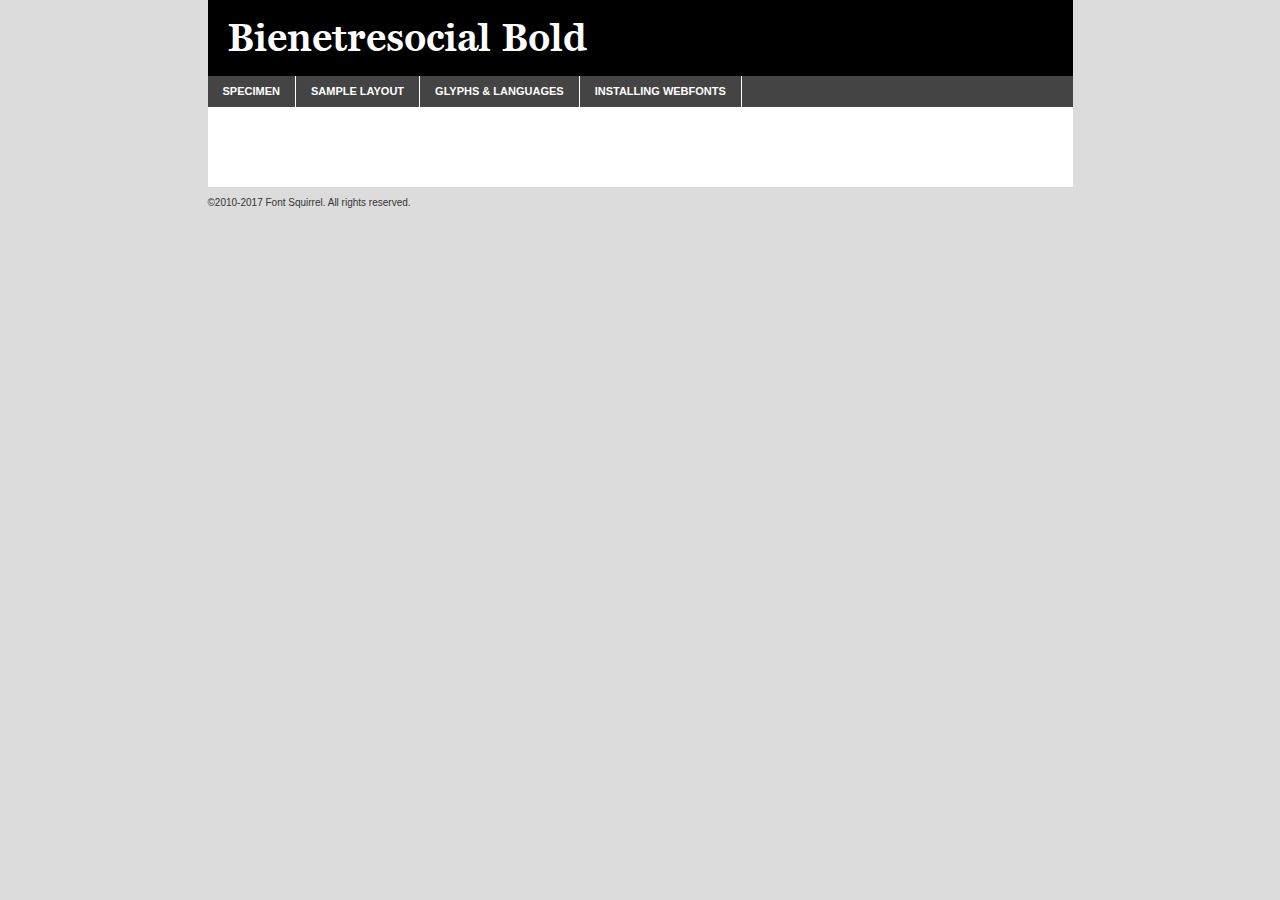
<file: task_2/font/bienetresocial_bold-demo.html>
<!DOCTYPE html PUBLIC "-//W3C//DTD XHTML 1.0 Transitional//EN"
	"http://www.w3.org/TR/xhtml1/DTD/xhtml1-transitional.dtd">

<html xmlns="http://www.w3.org/1999/xhtml" xml:lang="en" lang="en">
<head>
	<meta http-equiv="Content-Type" content="text/html; charset=utf-8" />
	<script src="http://ajax.googleapis.com/ajax/libs/jquery/1.7.2/jquery.min.js" type="text/javascript" charset="utf-8"></script>
	<script type="text/javascript">
	(function($){$.fn.easyTabs=function(option){var param=jQuery.extend({fadeSpeed:"fast",defaultContent:1,activeClass:'active'},option);$(this).each(function(){var thisId="#"+this.id;if(param.defaultContent==''){param.defaultContent=1;}
	if(typeof param.defaultContent=="number")
	{var defaultTab=$(thisId+" .tabs li:eq("+(param.defaultContent-1)+") a").attr('href').substr(1);}else{var defaultTab=param.defaultContent;}
	$(thisId+" .tabs li a").each(function(){var tabToHide=$(this).attr('href').substr(1);$("#"+tabToHide).addClass('easytabs-tab-content');});hideAll();changeContent(defaultTab);function hideAll(){$(thisId+" .easytabs-tab-content").hide();}
	function changeContent(tabId){hideAll();$(thisId+" .tabs li").removeClass(param.activeClass);$(thisId+" .tabs li a[href=#"+tabId+"]").closest('li').addClass(param.activeClass);if(param.fadeSpeed!="none")
	{$(thisId+" #"+tabId).fadeIn(param.fadeSpeed);}else{$(thisId+" #"+tabId).show();}}
	$(thisId+" .tabs li").click(function(){var tabId=$(this).find('a').attr('href').substr(1);changeContent(tabId);return false;});});}})(jQuery);
	</script>
	<link rel="stylesheet" href="specimen_files/specimen_stylesheet.css" type="text/css" charset="utf-8" />
	<link rel="stylesheet" href="stylesheet.css" type="text/css" charset="utf-8" />

	<style type="text/css">
					body{
				font-family: 'bienetresocialbold';
							}
		</style>

	<title>Bienetresocial Bold Specimen</title>
	
	
	<script type="text/javascript" charset="utf-8">
		$(document).ready(function() {
			$('#container').easyTabs({defaultContent:1});
		});
	</script>
</head>

<body>
<div id="container">
	<div id="header">
		Bienetresocial Bold	</div>
	<ul class="tabs">
		<li><a href="#specimen">Specimen</a></li>
		<li><a href="#layout">Sample Layout</a></li>
				<li><a href="#glyphs">Glyphs &amp; Languages</a></li>
		<li><a href="#installing">Installing Webfonts</a></li>
		
	</ul>
	
	<div id="main_content">

		
			<div id="specimen">
		
				<div class="section">
					<div class="grid12 firstcol">
						<div class="huge">AaBb</div>
					</div>
				</div>
		
				<div class="section">
					<div class="glyph_range">A&#x200B;B&#x200b;C&#x200b;D&#x200b;E&#x200b;F&#x200b;G&#x200b;H&#x200b;I&#x200b;J&#x200b;K&#x200b;L&#x200b;M&#x200b;N&#x200b;O&#x200b;P&#x200b;Q&#x200b;R&#x200b;S&#x200b;T&#x200b;U&#x200b;V&#x200b;W&#x200b;X&#x200b;Y&#x200b;Z&#x200b;a&#x200b;b&#x200b;c&#x200b;d&#x200b;e&#x200b;f&#x200b;g&#x200b;h&#x200b;i&#x200b;j&#x200b;k&#x200b;l&#x200b;m&#x200b;n&#x200b;o&#x200b;p&#x200b;q&#x200b;r&#x200b;s&#x200b;t&#x200b;u&#x200b;v&#x200b;w&#x200b;x&#x200b;y&#x200b;z&#x200b;1&#x200b;2&#x200b;3&#x200b;4&#x200b;5&#x200b;6&#x200b;7&#x200b;8&#x200b;9&#x200b;0&#x200b;&amp;&#x200b;.&#x200b;,&#x200b;?&#x200b;!&#x200b;&#64;&#x200b;(&#x200b;)&#x200b;#&#x200b;$&#x200b;%&#x200b;*&#x200b;+&#x200b;-&#x200b;=&#x200b;:&#x200b;;</div>
				</div>
				<div class="section">
					<div class="grid12 firstcol">
						<table class="sample_table">
							<tr><td>10</td><td class="size10">abcdefghijklmnopqrstuvwxyzABCDEFGHIJKLMNOPQRSTUVWXYZ0123456789abcdefghijklmnopqrstuvwxyzABCDEFGHIJKLMNOPQRSTUVWXYZ0123456789abcdefghijklmnopqrstuvwxyzABCDEFGHIJKLMNOPQRSTUVWXYZ</td></tr>
							<tr><td>11</td><td class="size11">abcdefghijklmnopqrstuvwxyzABCDEFGHIJKLMNOPQRSTUVWXYZ0123456789abcdefghijklmnopqrstuvwxyzABCDEFGHIJKLMNOPQRSTUVWXYZ0123456789abcdefghijklmnopqrstuvwxyzABCDEFGHIJKLMNOPQRSTUVWXYZ</td></tr>
							<tr><td>12</td><td class="size12">abcdefghijklmnopqrstuvwxyzABCDEFGHIJKLMNOPQRSTUVWXYZ0123456789abcdefghijklmnopqrstuvwxyzABCDEFGHIJKLMNOPQRSTUVWXYZ0123456789abcdefghijklmnopqrstuvwxyzABCDEFGHIJKLMNOPQRSTUVWXYZ</td></tr>
							<tr><td>13</td><td class="size13">abcdefghijklmnopqrstuvwxyzABCDEFGHIJKLMNOPQRSTUVWXYZ0123456789abcdefghijklmnopqrstuvwxyzABCDEFGHIJKLMNOPQRSTUVWXYZ0123456789abcdefghijklmnopqrstuvwxyzABCDEFGHIJKLMNOPQRSTUVWXYZ</td></tr>
							<tr><td>14</td><td class="size14">abcdefghijklmnopqrstuvwxyzABCDEFGHIJKLMNOPQRSTUVWXYZ0123456789abcdefghijklmnopqrstuvwxyzABCDEFGHIJKLMNOPQRSTUVWXYZ0123456789abcdefghijklmnopqrstuvwxyzABCDEFGHIJKLMNOPQRSTUVWXYZ</td></tr>
							<tr><td>16</td><td class="size16">abcdefghijklmnopqrstuvwxyzABCDEFGHIJKLMNOPQRSTUVWXYZ0123456789abcdefghijklmnopqrstuvwxyzABCDEFGHIJKLMNOPQRSTUVWXYZ</td></tr>
							<tr><td>18</td><td class="size18">abcdefghijklmnopqrstuvwxyzABCDEFGHIJKLMNOPQRSTUVWXYZ0123456789abcdefghijklmnopqrstuvwxyzABCDEFGHIJKLMNOPQRSTUVWXYZ</td></tr>
							<tr><td>20</td><td class="size20">abcdefghijklmnopqrstuvwxyzABCDEFGHIJKLMNOPQRSTUVWXYZ0123456789abcdefghijklmnopqrstuvwxyzABCDEFGHIJKLMNOPQRSTUVWXYZ</td></tr>
							<tr><td>24</td><td class="size24">abcdefghijklmnopqrstuvwxyzABCDEFGHIJKLMNOPQRSTUVWXYZ0123456789abcdefghijklmnopqrstuvwxyzABCDEFGHIJKLMNOPQRSTUVWXYZ</td></tr>
							<tr><td>30</td><td class="size30">abcdefghijklmnopqrstuvwxyzABCDEFGHIJKLMNOPQRSTUVWXYZ0123456789abcdefghijklmnopqrstuvwxyzABCDEFGHIJKLMNOPQRSTUVWXYZ</td></tr>
							<tr><td>36</td><td class="size36">abcdefghijklmnopqrstuvwxyzABCDEFGHIJKLMNOPQRSTUVWXYZ0123456789abcdefghijklmnopqrstuvwxyzABCDEFGHIJKLMNOPQRSTUVWXYZ</td></tr>
							<tr><td>48</td><td class="size48">abcdefghijklmnopqrstuvwxyzABCDEFGHIJKLMNOPQRSTUVWXYZ0123456789abcdefghijklmnopqrstuvwxyzABCDEFGHIJKLMNOPQRSTUVWXYZ</td></tr>
							<tr><td>60</td><td class="size60">abcdefghijklmnopqrstuvwxyzABCDEFGHIJKLMNOPQRSTUVWXYZ0123456789abcdefghijklmnopqrstuvwxyzABCDEFGHIJKLMNOPQRSTUVWXYZ</td></tr>
							<tr><td>72</td><td class="size72">abcdefghijklmnopqrstuvwxyzABCDEFGHIJKLMNOPQRSTUVWXYZ0123456789abcdefghijklmnopqrstuvwxyzABCDEFGHIJKLMNOPQRSTUVWXYZ</td></tr>
							<tr><td>90</td><td class="size90">abcdefghijklmnopqrstuvwxyzABCDEFGHIJKLMNOPQRSTUVWXYZ0123456789abcdefghijklmnopqrstuvwxyzABCDEFGHIJKLMNOPQRSTUVWXYZ</td></tr>
						</table>
				
					</div>
			
				</div>
		
		
		
								<div class="section" id="bodycomparison">


										<div id="xheight">
				<div class="fontbody">&#x25FC;&#x25FC;&#x25FC;&#x25FC;&#x25FC;&#x25FC;&#x25FC;&#x25FC;&#x25FC;&#x25FC;&#x25FC;&#x25FC;&#x25FC;&#x25FC;&#x25FC;&#x25FC;&#x25FC;&#x25FC;&#x25FC;&#x25FC;&#x25FC;&#x25FC;&#x25FC;&#x25FC;&#x25FC;&#x25FC;&#x25FC;&#x25FC;&#x25FC;&#x25FC;&#x25FC;&#x25FC;&#x25FC;&#x25FC;&#x25FC;&#x25FC;&#x25FC;&#x25FC;&#x25FC;&#x25FC;&#x25FC;&#x25FC;&#x25FC;&#x25FC;&#x25FC;&#x25FC;&#x25FC;&#x25FC;&#x25FC;&#x25FC;&#x25FC;&#x25FC;&#x25FC;&#x25FC;&#x25FC;&#x25FC;&#x25FC;&#x25FC;&#x25FC;&#x25FC;&#x25FC;&#x25FC;&#x25FC;&#x25FC;&#x25FC;&#x25FC;&#x25FC;&#x25FC;&#x25FC;&#x25FC;&#x25FC;&#x25FC;&#x25FC;&#x25FC;&#x25FC;&#x25FC;&#x25FC;&#x25FC;&#x25FC;&#x25FC;&#x25FC;&#x25FC;&#x25FC;&#x25FC;&#x25FC;&#x25FC;&#x25FC;&#x25FC;&#x25FC;&#x25FC;&#x25FC;&#x25FC;&#x25FC;&#x25FC;&#x25FC;&#x25FC;&#x25FC;&#x25FC;&#x25FC;body</div><div class="arialbody">body</div><div class="verdanabody">body</div><div class="georgiabody">body</div></div>
										<div class="fontbody" style="z-index:1">
											body<span>Bienetresocial Bold</span>
										</div>
										<div class="arialbody" style="z-index:1">
											body<span>Arial</span>
										</div>
										<div class="verdanabody" style="z-index:1">
											body<span>Verdana</span>
										</div>
										<div class="georgiabody" style="z-index:1">
											body<span>Georgia</span>
										</div>



								</div>
		
		
				<div class="section psample psample_row1" id="">
					
					<div class="grid2 firstcol">
						<p class="size10"><span>10.</span>Aenean lacinia bibendum nulla sed consectetur. Fusce dapibus, tellus ac cursus commodo, tortor mauris condimentum nibh, ut fermentum massa justo sit amet risus. Nullam id dolor id nibh ultricies vehicula ut id elit. Cum sociis natoque penatibus et magnis dis parturient montes, nascetur ridiculus mus. Nulla vitae elit libero, a pharetra augue.</p>
			
					</div>
					<div class="grid3">
						<p class="size11"><span>11.</span>Aenean lacinia bibendum nulla sed consectetur. Fusce dapibus, tellus ac cursus commodo, tortor mauris condimentum nibh, ut fermentum massa justo sit amet risus. Nullam id dolor id nibh ultricies vehicula ut id elit. Cum sociis natoque penatibus et magnis dis parturient montes, nascetur ridiculus mus. Nulla vitae elit libero, a pharetra augue.</p>
			
					</div>
					<div class="grid3">
						<p class="size12"><span>12.</span>Aenean lacinia bibendum nulla sed consectetur. Fusce dapibus, tellus ac cursus commodo, tortor mauris condimentum nibh, ut fermentum massa justo sit amet risus. Nullam id dolor id nibh ultricies vehicula ut id elit. Cum sociis natoque penatibus et magnis dis parturient montes, nascetur ridiculus mus. Nulla vitae elit libero, a pharetra augue.</p>
			
					</div>
					<div class="grid4">
						<p class="size13"><span>13.</span>Aenean lacinia bibendum nulla sed consectetur. Fusce dapibus, tellus ac cursus commodo, tortor mauris condimentum nibh, ut fermentum massa justo sit amet risus. Nullam id dolor id nibh ultricies vehicula ut id elit. Cum sociis natoque penatibus et magnis dis parturient montes, nascetur ridiculus mus. Nulla vitae elit libero, a pharetra augue.</p>
			
					</div>
					<div class="white_blend"></div>
					
				</div>
				<div class="section psample psample_row2" id="">
					<div class="grid3 firstcol">
						<p class="size14"><span>14.</span>Aenean lacinia bibendum nulla sed consectetur. Fusce dapibus, tellus ac cursus commodo, tortor mauris condimentum nibh, ut fermentum massa justo sit amet risus. Nullam id dolor id nibh ultricies vehicula ut id elit. Cum sociis natoque penatibus et magnis dis parturient montes, nascetur ridiculus mus. Nulla vitae elit libero, a pharetra augue.</p>
			
					</div>
					<div class="grid4">
						<p class="size16"><span>16.</span>Aenean lacinia bibendum nulla sed consectetur. Fusce dapibus, tellus ac cursus commodo, tortor mauris condimentum nibh, ut fermentum massa justo sit amet risus. Nullam id dolor id nibh ultricies vehicula ut id elit. Cum sociis natoque penatibus et magnis dis parturient montes, nascetur ridiculus mus. Nulla vitae elit libero, a pharetra augue.</p>
			
					</div>
					<div class="grid5">
						<p class="size18"><span>18.</span>Aenean lacinia bibendum nulla sed consectetur. Fusce dapibus, tellus ac cursus commodo, tortor mauris condimentum nibh, ut fermentum massa justo sit amet risus. Nullam id dolor id nibh ultricies vehicula ut id elit. Cum sociis natoque penatibus et magnis dis parturient montes, nascetur ridiculus mus. Nulla vitae elit libero, a pharetra augue.</p>
			
					</div>

					<div class="white_blend"></div>

				</div>
				
				<div class="section psample psample_row3" id="">
					<div class="grid5 firstcol">
						<p class="size20"><span>20.</span>Aenean lacinia bibendum nulla sed consectetur. Fusce dapibus, tellus ac cursus commodo, tortor mauris condimentum nibh, ut fermentum massa justo sit amet risus. Nullam id dolor id nibh ultricies vehicula ut id elit. Cum sociis natoque penatibus et magnis dis parturient montes, nascetur ridiculus mus. Nulla vitae elit libero, a pharetra augue.</p>
					</div>
					<div class="grid7">
						<p class="size24"><span>24.</span>Aenean lacinia bibendum nulla sed consectetur. Fusce dapibus, tellus ac cursus commodo, tortor mauris condimentum nibh, ut fermentum massa justo sit amet risus. Nullam id dolor id nibh ultricies vehicula ut id elit. Cum sociis natoque penatibus et magnis dis parturient montes, nascetur ridiculus mus. Nulla vitae elit libero, a pharetra augue.</p>
					</div>
					
					<div class="white_blend"></div>
					
				</div>
				
				<div class="section psample psample_row4" id="">
					<div class="grid12 firstcol">
						<p class="size30"><span>30.</span>Aenean lacinia bibendum nulla sed consectetur. Fusce dapibus, tellus ac cursus commodo, tortor mauris condimentum nibh, ut fermentum massa justo sit amet risus. Nullam id dolor id nibh ultricies vehicula ut id elit. Cum sociis natoque penatibus et magnis dis parturient montes, nascetur ridiculus mus. Nulla vitae elit libero, a pharetra augue.</p>
					</div>
					<div class="white_blend"></div>
					
				</div>
				
				
				
				<div class="section psample psample_row1 fullreverse">
					<div class="grid2 firstcol">
						<p class="size10"><span>10.</span>Aenean lacinia bibendum nulla sed consectetur. Fusce dapibus, tellus ac cursus commodo, tortor mauris condimentum nibh, ut fermentum massa justo sit amet risus. Nullam id dolor id nibh ultricies vehicula ut id elit. Cum sociis natoque penatibus et magnis dis parturient montes, nascetur ridiculus mus. Nulla vitae elit libero, a pharetra augue.</p>
			
					</div>
					<div class="grid3">
						<p class="size11"><span>11.</span>Aenean lacinia bibendum nulla sed consectetur. Fusce dapibus, tellus ac cursus commodo, tortor mauris condimentum nibh, ut fermentum massa justo sit amet risus. Nullam id dolor id nibh ultricies vehicula ut id elit. Cum sociis natoque penatibus et magnis dis parturient montes, nascetur ridiculus mus. Nulla vitae elit libero, a pharetra augue.</p>
			
					</div>
					<div class="grid3">
						<p class="size12"><span>12.</span>Aenean lacinia bibendum nulla sed consectetur. Fusce dapibus, tellus ac cursus commodo, tortor mauris condimentum nibh, ut fermentum massa justo sit amet risus. Nullam id dolor id nibh ultricies vehicula ut id elit. Cum sociis natoque penatibus et magnis dis parturient montes, nascetur ridiculus mus. Nulla vitae elit libero, a pharetra augue.</p>
			
					</div>
					<div class="grid4">
						<p class="size13"><span>13.</span>Aenean lacinia bibendum nulla sed consectetur. Fusce dapibus, tellus ac cursus commodo, tortor mauris condimentum nibh, ut fermentum massa justo sit amet risus. Nullam id dolor id nibh ultricies vehicula ut id elit. Cum sociis natoque penatibus et magnis dis parturient montes, nascetur ridiculus mus. Nulla vitae elit libero, a pharetra augue.</p>
			
					</div>
					<div class="black_blend"></div>
					
				</div>
				
				<div class="section psample psample_row2 fullreverse">
					<div class="grid3 firstcol">
						<p class="size14"><span>14.</span>Aenean lacinia bibendum nulla sed consectetur. Fusce dapibus, tellus ac cursus commodo, tortor mauris condimentum nibh, ut fermentum massa justo sit amet risus. Nullam id dolor id nibh ultricies vehicula ut id elit. Cum sociis natoque penatibus et magnis dis parturient montes, nascetur ridiculus mus. Nulla vitae elit libero, a pharetra augue.</p>
			
					</div>
					<div class="grid4">
						<p class="size16"><span>16.</span>Aenean lacinia bibendum nulla sed consectetur. Fusce dapibus, tellus ac cursus commodo, tortor mauris condimentum nibh, ut fermentum massa justo sit amet risus. Nullam id dolor id nibh ultricies vehicula ut id elit. Cum sociis natoque penatibus et magnis dis parturient montes, nascetur ridiculus mus. Nulla vitae elit libero, a pharetra augue.</p>
			
					</div>
					<div class="grid5">
						<p class="size18"><span>18.</span>Aenean lacinia bibendum nulla sed consectetur. Fusce dapibus, tellus ac cursus commodo, tortor mauris condimentum nibh, ut fermentum massa justo sit amet risus. Nullam id dolor id nibh ultricies vehicula ut id elit. Cum sociis natoque penatibus et magnis dis parturient montes, nascetur ridiculus mus. Nulla vitae elit libero, a pharetra augue.</p>
			
					</div>
					<div class="black_blend"></div>

				</div>
				
				<div class="section psample fullreverse psample_row3" id="">
					<div class="grid5 firstcol">
						<p class="size20"><span>20.</span>Aenean lacinia bibendum nulla sed consectetur. Fusce dapibus, tellus ac cursus commodo, tortor mauris condimentum nibh, ut fermentum massa justo sit amet risus. Nullam id dolor id nibh ultricies vehicula ut id elit. Cum sociis natoque penatibus et magnis dis parturient montes, nascetur ridiculus mus. Nulla vitae elit libero, a pharetra augue.</p>
					</div>
					<div class="grid7">
						<p class="size24"><span>24.</span>Aenean lacinia bibendum nulla sed consectetur. Fusce dapibus, tellus ac cursus commodo, tortor mauris condimentum nibh, ut fermentum massa justo sit amet risus. Nullam id dolor id nibh ultricies vehicula ut id elit. Cum sociis natoque penatibus et magnis dis parturient montes, nascetur ridiculus mus. Nulla vitae elit libero, a pharetra augue.</p>
					</div>
					
					<div class="black_blend"></div>
					
				</div>
				
				<div class="section psample fullreverse psample_row4" id="" style="border-bottom: 20px #000 solid;">
					<div class="grid12 firstcol">
						<p class="size30"><span>30.</span>Aenean lacinia bibendum nulla sed consectetur. Fusce dapibus, tellus ac cursus commodo, tortor mauris condimentum nibh, ut fermentum massa justo sit amet risus. Nullam id dolor id nibh ultricies vehicula ut id elit. Cum sociis natoque penatibus et magnis dis parturient montes, nascetur ridiculus mus. Nulla vitae elit libero, a pharetra augue.</p>
					</div>
					<div class="black_blend"></div>
					
				</div>
				
				
				
				
			</div>
			
			<div id="layout">
				
				<div class="section">
					
					<div class="grid12 firstcol">
						<h1>Lorem Ipsum Dolor</h1>
						<h2>Etiam porta sem malesuada magna mollis euismod</h2>
						
						<p class="byline">By <a href="#link">Aenean Lacinia</a></p>
					</div>
				</div>
				<div class="section">
					<div class="grid8 firstcol">
						<p class="large">Donec sed odio dui. Morbi leo risus, porta ac consectetur ac, vestibulum at eros. Fusce dapibus, tellus ac cursus commodo, tortor mauris condimentum nibh, ut fermentum massa justo sit amet risus. </p>

						
						<h3>Pellentesque ornare sem</h3>

						<p>Maecenas sed diam eget risus varius blandit sit amet non magna. Maecenas faucibus mollis interdum. Donec ullamcorper nulla non metus auctor fringilla. Nullam id dolor id nibh ultricies vehicula ut id elit. Nullam id dolor id nibh ultricies vehicula ut id elit. </p>

						<p>Aenean eu leo quam. Pellentesque ornare sem lacinia quam venenatis vestibulum. Lorem ipsum dolor sit amet, consectetur adipiscing elit. Cum sociis natoque penatibus et magnis dis parturient montes, nascetur ridiculus mus. </p>

						<p>Nulla vitae elit libero, a pharetra augue. Praesent commodo cursus magna, vel scelerisque nisl consectetur et. Aenean lacinia bibendum nulla sed consectetur. </p>

						<p>Nullam quis risus eget urna mollis ornare vel eu leo. Nullam quis risus eget urna mollis ornare vel eu leo. Maecenas sed diam eget risus varius blandit sit amet non magna. Donec ullamcorper nulla non metus auctor fringilla. </p>

						<h3>Cras mattis consectetur</h3>

						<p>Aenean eu leo quam. Pellentesque ornare sem lacinia quam venenatis vestibulum. Aenean lacinia bibendum nulla sed consectetur. Integer posuere erat a ante venenatis dapibus posuere velit aliquet. Cras mattis consectetur purus sit amet fermentum. </p>

						<p>Nullam id dolor id nibh ultricies vehicula ut id elit. Nullam quis risus eget urna mollis ornare vel eu leo. Cras mattis consectetur purus sit amet fermentum.</p>
					</div>
					
					<div class="grid4 sidebar">
						
						<div class="box reverse">
							<p class="last">Nullam quis risus eget urna mollis ornare vel eu leo. Donec ullamcorper nulla non metus auctor fringilla. Cras mattis consectetur purus sit amet fermentum. Sed posuere consectetur est at lobortis. Lorem ipsum dolor sit amet, consectetur adipiscing elit. </p>
						</div>
						
						<p class="caption">Maecenas sed diam eget risus varius.</p>

						<p>Vestibulum id ligula porta felis euismod semper. Integer posuere erat a ante venenatis dapibus posuere velit aliquet. Vestibulum id ligula porta felis euismod semper. Sed posuere consectetur est at lobortis. Maecenas sed diam eget risus varius blandit sit amet non magna. Fusce dapibus, tellus ac cursus commodo, tortor mauris condimentum nibh, ut fermentum massa justo sit amet risus. </p>

					

						<p>Duis mollis, est non commodo luctus, nisi erat porttitor ligula, eget lacinia odio sem nec elit. Aenean lacinia bibendum nulla sed consectetur. Vivamus sagittis lacus vel augue laoreet rutrum faucibus dolor auctor. Aenean lacinia bibendum nulla sed consectetur. Nullam quis risus eget urna mollis ornare vel eu leo. </p>

						<p>Praesent commodo cursus magna, vel scelerisque nisl consectetur et. Donec ullamcorper nulla non metus auctor fringilla. Maecenas faucibus mollis interdum. Fusce dapibus, tellus ac cursus commodo, tortor mauris condimentum nibh, ut fermentum massa justo sit amet risus. </p>

					</div>
				</div>
				
			</div>


			



		<div id="glyphs">
			<div class="section">
				<div class="grid12 firstcol">
			
				<h1>Language Support</h1>
				<p>The subset of Bienetresocial Bold in this kit supports the following languages:<br />
			
					Albanian, Basque, Breton, Chamorro, Dutch, English, Finnish, French, Frisian, Galician, German, Icelandic, Italian, Malagasy, Portuguese, Spanish, Alsatian, Aragonese, Arapaho, Arrernte, Asturian, Aymara, Bislama, Cebuano, Corsican, Fijian, French_creole, Genoese, Gilbertese, Haitian_creole, Hiligaynon, Hmong, Hopi, Ibanag, Iloko_ilokano, Indonesian, Interglossa_glosa, Interlingua, Irish_gaelic, Jerriais, Lojban, Lombard, Luxembourgeois, Manx, Mohawk, Norfolk_pitcairnese, Occitan, Oromo, Pangasinan, Papiamento, Piedmontese, Potawatomi, Rhaeto-romance, Romansh, Rotokas, Sami_lule, Sardinian, Scots_gaelic, Seychelles_creole, Shona, Somali, Southern_ndebele, Swahili, Swati_swazi, Tagalog_filipino_pilipino, Tetum, Tok_pisin, Uyghur_latinized, Volapuk, Walloon, Warlpiri, Xhosa, Yapese, Zulu, Latinbasic, Ubasic, Demo				</p>
				<h1>Glyph Chart</h1>
				<p>The subset of Bienetresocial Bold in this kit includes all the glyphs listed below. Unicode entities are included above each glyph to help you insert individual characters into your layout.</p>
				<div id="glyph_chart">
			
																				 <div><p>&amp;#13;</p>&#13;</div>
																				 <div><p>&amp;#32;</p>&#32;</div>
																				 <div><p>&amp;#33;</p>&#33;</div>
																				 <div><p>&amp;#34;</p>&#34;</div>
																				 <div><p>&amp;#35;</p>&#35;</div>
																				 <div><p>&amp;#36;</p>&#36;</div>
																				 <div><p>&amp;#37;</p>&#37;</div>
																				 <div><p>&amp;#38;</p>&#38;</div>
																				 <div><p>&amp;#39;</p>&#39;</div>
																				 <div><p>&amp;#40;</p>&#40;</div>
																				 <div><p>&amp;#41;</p>&#41;</div>
																				 <div><p>&amp;#42;</p>&#42;</div>
																				 <div><p>&amp;#43;</p>&#43;</div>
																				 <div><p>&amp;#44;</p>&#44;</div>
																				 <div><p>&amp;#45;</p>&#45;</div>
																				 <div><p>&amp;#46;</p>&#46;</div>
																				 <div><p>&amp;#47;</p>&#47;</div>
																				 <div><p>&amp;#48;</p>&#48;</div>
																				 <div><p>&amp;#49;</p>&#49;</div>
																				 <div><p>&amp;#50;</p>&#50;</div>
																				 <div><p>&amp;#51;</p>&#51;</div>
																				 <div><p>&amp;#52;</p>&#52;</div>
																				 <div><p>&amp;#53;</p>&#53;</div>
																				 <div><p>&amp;#54;</p>&#54;</div>
																				 <div><p>&amp;#55;</p>&#55;</div>
																				 <div><p>&amp;#56;</p>&#56;</div>
																				 <div><p>&amp;#57;</p>&#57;</div>
																				 <div><p>&amp;#58;</p>&#58;</div>
																				 <div><p>&amp;#59;</p>&#59;</div>
																				 <div><p>&amp;#60;</p>&#60;</div>
																				 <div><p>&amp;#61;</p>&#61;</div>
																				 <div><p>&amp;#62;</p>&#62;</div>
																				 <div><p>&amp;#63;</p>&#63;</div>
																				 <div><p>&amp;#64;</p>&#64;</div>
																				 <div><p>&amp;#65;</p>&#65;</div>
																				 <div><p>&amp;#66;</p>&#66;</div>
																				 <div><p>&amp;#67;</p>&#67;</div>
																				 <div><p>&amp;#68;</p>&#68;</div>
																				 <div><p>&amp;#69;</p>&#69;</div>
																				 <div><p>&amp;#70;</p>&#70;</div>
																				 <div><p>&amp;#71;</p>&#71;</div>
																				 <div><p>&amp;#72;</p>&#72;</div>
																				 <div><p>&amp;#73;</p>&#73;</div>
																				 <div><p>&amp;#74;</p>&#74;</div>
																				 <div><p>&amp;#75;</p>&#75;</div>
																				 <div><p>&amp;#76;</p>&#76;</div>
																				 <div><p>&amp;#77;</p>&#77;</div>
																				 <div><p>&amp;#78;</p>&#78;</div>
																				 <div><p>&amp;#79;</p>&#79;</div>
																				 <div><p>&amp;#80;</p>&#80;</div>
																				 <div><p>&amp;#81;</p>&#81;</div>
																				 <div><p>&amp;#82;</p>&#82;</div>
																				 <div><p>&amp;#83;</p>&#83;</div>
																				 <div><p>&amp;#84;</p>&#84;</div>
																				 <div><p>&amp;#85;</p>&#85;</div>
																				 <div><p>&amp;#86;</p>&#86;</div>
																				 <div><p>&amp;#87;</p>&#87;</div>
																				 <div><p>&amp;#88;</p>&#88;</div>
																				 <div><p>&amp;#89;</p>&#89;</div>
																				 <div><p>&amp;#90;</p>&#90;</div>
																				 <div><p>&amp;#91;</p>&#91;</div>
																				 <div><p>&amp;#92;</p>&#92;</div>
																				 <div><p>&amp;#93;</p>&#93;</div>
																				 <div><p>&amp;#94;</p>&#94;</div>
																				 <div><p>&amp;#95;</p>&#95;</div>
																				 <div><p>&amp;#96;</p>&#96;</div>
																				 <div><p>&amp;#97;</p>&#97;</div>
																				 <div><p>&amp;#98;</p>&#98;</div>
																				 <div><p>&amp;#99;</p>&#99;</div>
																				 <div><p>&amp;#100;</p>&#100;</div>
																				 <div><p>&amp;#101;</p>&#101;</div>
																				 <div><p>&amp;#102;</p>&#102;</div>
																				 <div><p>&amp;#103;</p>&#103;</div>
																				 <div><p>&amp;#104;</p>&#104;</div>
																				 <div><p>&amp;#105;</p>&#105;</div>
																				 <div><p>&amp;#106;</p>&#106;</div>
																				 <div><p>&amp;#107;</p>&#107;</div>
																				 <div><p>&amp;#108;</p>&#108;</div>
																				 <div><p>&amp;#109;</p>&#109;</div>
																				 <div><p>&amp;#110;</p>&#110;</div>
																				 <div><p>&amp;#111;</p>&#111;</div>
																				 <div><p>&amp;#112;</p>&#112;</div>
																				 <div><p>&amp;#113;</p>&#113;</div>
																				 <div><p>&amp;#114;</p>&#114;</div>
																				 <div><p>&amp;#115;</p>&#115;</div>
																				 <div><p>&amp;#116;</p>&#116;</div>
																				 <div><p>&amp;#117;</p>&#117;</div>
																				 <div><p>&amp;#118;</p>&#118;</div>
																				 <div><p>&amp;#119;</p>&#119;</div>
																				 <div><p>&amp;#120;</p>&#120;</div>
																				 <div><p>&amp;#121;</p>&#121;</div>
																				 <div><p>&amp;#122;</p>&#122;</div>
																				 <div><p>&amp;#123;</p>&#123;</div>
																				 <div><p>&amp;#124;</p>&#124;</div>
																				 <div><p>&amp;#125;</p>&#125;</div>
																				 <div><p>&amp;#126;</p>&#126;</div>
																				 <div><p>&amp;#160;</p>&#160;</div>
																				 <div><p>&amp;#161;</p>&#161;</div>
																				 <div><p>&amp;#162;</p>&#162;</div>
																				 <div><p>&amp;#163;</p>&#163;</div>
																				 <div><p>&amp;#164;</p>&#164;</div>
																				 <div><p>&amp;#165;</p>&#165;</div>
																				 <div><p>&amp;#166;</p>&#166;</div>
																				 <div><p>&amp;#167;</p>&#167;</div>
																				 <div><p>&amp;#168;</p>&#168;</div>
																				 <div><p>&amp;#169;</p>&#169;</div>
																				 <div><p>&amp;#170;</p>&#170;</div>
																				 <div><p>&amp;#171;</p>&#171;</div>
																				 <div><p>&amp;#172;</p>&#172;</div>
																				 <div><p>&amp;#173;</p>&#173;</div>
																				 <div><p>&amp;#174;</p>&#174;</div>
																				 <div><p>&amp;#175;</p>&#175;</div>
																				 <div><p>&amp;#176;</p>&#176;</div>
																				 <div><p>&amp;#177;</p>&#177;</div>
																				 <div><p>&amp;#180;</p>&#180;</div>
																				 <div><p>&amp;#181;</p>&#181;</div>
																				 <div><p>&amp;#182;</p>&#182;</div>
																				 <div><p>&amp;#183;</p>&#183;</div>
																				 <div><p>&amp;#184;</p>&#184;</div>
																				 <div><p>&amp;#186;</p>&#186;</div>
																				 <div><p>&amp;#187;</p>&#187;</div>
																				 <div><p>&amp;#188;</p>&#188;</div>
																				 <div><p>&amp;#189;</p>&#189;</div>
																				 <div><p>&amp;#190;</p>&#190;</div>
																				 <div><p>&amp;#191;</p>&#191;</div>
																				 <div><p>&amp;#192;</p>&#192;</div>
																				 <div><p>&amp;#193;</p>&#193;</div>
																				 <div><p>&amp;#194;</p>&#194;</div>
																				 <div><p>&amp;#195;</p>&#195;</div>
																				 <div><p>&amp;#196;</p>&#196;</div>
																				 <div><p>&amp;#197;</p>&#197;</div>
																				 <div><p>&amp;#198;</p>&#198;</div>
																				 <div><p>&amp;#199;</p>&#199;</div>
																				 <div><p>&amp;#200;</p>&#200;</div>
																				 <div><p>&amp;#201;</p>&#201;</div>
																				 <div><p>&amp;#202;</p>&#202;</div>
																				 <div><p>&amp;#203;</p>&#203;</div>
																				 <div><p>&amp;#204;</p>&#204;</div>
																				 <div><p>&amp;#205;</p>&#205;</div>
																				 <div><p>&amp;#206;</p>&#206;</div>
																				 <div><p>&amp;#207;</p>&#207;</div>
																				 <div><p>&amp;#208;</p>&#208;</div>
																				 <div><p>&amp;#209;</p>&#209;</div>
																				 <div><p>&amp;#210;</p>&#210;</div>
																				 <div><p>&amp;#211;</p>&#211;</div>
																				 <div><p>&amp;#212;</p>&#212;</div>
																				 <div><p>&amp;#213;</p>&#213;</div>
																				 <div><p>&amp;#214;</p>&#214;</div>
																				 <div><p>&amp;#215;</p>&#215;</div>
																				 <div><p>&amp;#217;</p>&#217;</div>
																				 <div><p>&amp;#218;</p>&#218;</div>
																				 <div><p>&amp;#219;</p>&#219;</div>
																				 <div><p>&amp;#220;</p>&#220;</div>
																				 <div><p>&amp;#221;</p>&#221;</div>
																				 <div><p>&amp;#222;</p>&#222;</div>
																				 <div><p>&amp;#223;</p>&#223;</div>
																				 <div><p>&amp;#224;</p>&#224;</div>
																				 <div><p>&amp;#225;</p>&#225;</div>
																				 <div><p>&amp;#226;</p>&#226;</div>
																				 <div><p>&amp;#227;</p>&#227;</div>
																				 <div><p>&amp;#228;</p>&#228;</div>
																				 <div><p>&amp;#229;</p>&#229;</div>
																				 <div><p>&amp;#230;</p>&#230;</div>
																				 <div><p>&amp;#231;</p>&#231;</div>
																				 <div><p>&amp;#232;</p>&#232;</div>
																				 <div><p>&amp;#233;</p>&#233;</div>
																				 <div><p>&amp;#234;</p>&#234;</div>
																				 <div><p>&amp;#235;</p>&#235;</div>
																				 <div><p>&amp;#236;</p>&#236;</div>
																				 <div><p>&amp;#237;</p>&#237;</div>
																				 <div><p>&amp;#238;</p>&#238;</div>
																				 <div><p>&amp;#239;</p>&#239;</div>
																				 <div><p>&amp;#240;</p>&#240;</div>
																				 <div><p>&amp;#241;</p>&#241;</div>
																				 <div><p>&amp;#242;</p>&#242;</div>
																				 <div><p>&amp;#243;</p>&#243;</div>
																				 <div><p>&amp;#244;</p>&#244;</div>
																				 <div><p>&amp;#245;</p>&#245;</div>
																				 <div><p>&amp;#246;</p>&#246;</div>
																				 <div><p>&amp;#247;</p>&#247;</div>
																				 <div><p>&amp;#249;</p>&#249;</div>
																				 <div><p>&amp;#250;</p>&#250;</div>
																				 <div><p>&amp;#251;</p>&#251;</div>
																				 <div><p>&amp;#252;</p>&#252;</div>
																				 <div><p>&amp;#253;</p>&#253;</div>
																				 <div><p>&amp;#254;</p>&#254;</div>
																				 <div><p>&amp;#255;</p>&#255;</div>
																				 <div><p>&amp;#338;</p>&#338;</div>
																				 <div><p>&amp;#339;</p>&#339;</div>
																				 <div><p>&amp;#376;</p>&#376;</div>
																				 <div><p>&amp;#710;</p>&#710;</div>
																				 <div><p>&amp;#732;</p>&#732;</div>
																				 <div><p>&amp;#8192;</p>&#8192;</div>
																				 <div><p>&amp;#8193;</p>&#8193;</div>
																				 <div><p>&amp;#8194;</p>&#8194;</div>
																				 <div><p>&amp;#8195;</p>&#8195;</div>
																				 <div><p>&amp;#8196;</p>&#8196;</div>
																				 <div><p>&amp;#8197;</p>&#8197;</div>
																				 <div><p>&amp;#8198;</p>&#8198;</div>
																				 <div><p>&amp;#8199;</p>&#8199;</div>
																				 <div><p>&amp;#8200;</p>&#8200;</div>
																				 <div><p>&amp;#8201;</p>&#8201;</div>
																				 <div><p>&amp;#8202;</p>&#8202;</div>
																				 <div><p>&amp;#8208;</p>&#8208;</div>
																				 <div><p>&amp;#8209;</p>&#8209;</div>
																				 <div><p>&amp;#8210;</p>&#8210;</div>
																				 <div><p>&amp;#8211;</p>&#8211;</div>
																				 <div><p>&amp;#8212;</p>&#8212;</div>
																				 <div><p>&amp;#8216;</p>&#8216;</div>
																				 <div><p>&amp;#8217;</p>&#8217;</div>
																				 <div><p>&amp;#8218;</p>&#8218;</div>
																				 <div><p>&amp;#8220;</p>&#8220;</div>
																				 <div><p>&amp;#8221;</p>&#8221;</div>
																				 <div><p>&amp;#8222;</p>&#8222;</div>
																				 <div><p>&amp;#8226;</p>&#8226;</div>
																				 <div><p>&amp;#8230;</p>&#8230;</div>
																				 <div><p>&amp;#8239;</p>&#8239;</div>
																				 <div><p>&amp;#8249;</p>&#8249;</div>
																				 <div><p>&amp;#8250;</p>&#8250;</div>
																				 <div><p>&amp;#8287;</p>&#8287;</div>
																				 <div><p>&amp;#8482;</p>&#8482;</div>
																				 <div><p>&amp;#9724;</p>&#9724;</div>
																																						</div>	
				</div>
		
		
			</div>
		</div>
		
		
		<div id="specs">
			
		</div>
	
		<div id="installing">
			<div class="section">
				<div class="grid7 firstcol">
					<h1>Installing Webfonts</h1>
					
					<p>Webfonts are supported by all major browser platforms but not all in the same way. There are currently four different font formats that must be included in order to target all browsers. This includes TTF, WOFF, EOT and SVG.</p>
					
					<h2>1. Upload your webfonts</h2>
					<p>You must upload your webfont kit to your website. They should be in or near the same directory as your CSS files.</p>
					
					<h2>2. Include the webfont stylesheet</h2>
					<p>A special CSS @font-face declaration helps the various browsers select the appropriate font it needs without causing you a bunch of headaches. Learn more about this syntax by reading the <a href="https://www.fontspring.com/blog/further-hardening-of-the-bulletproof-syntax">Fontspring blog post</a> about it. The code for it is as follows:</p>


<code>
@font-face{ 
	font-family: 'MyWebFont';
	src: url('WebFont.eot');
	src: url('WebFont.eot?#iefix') format('embedded-opentype'),
	     url('WebFont.woff') format('woff'),
	     url('WebFont.ttf') format('truetype'),
	     url('WebFont.svg#webfont') format('svg');
}
</code>

	<p>We've already gone ahead and generated the code for you. All you have to do is link to the stylesheet in your HTML, like this:</p>
	<code>&lt;link rel=&quot;stylesheet&quot; href=&quot;stylesheet.css&quot; type=&quot;text/css&quot; charset=&quot;utf-8&quot; /&gt;</code>

					<h2>3. Modify your own stylesheet</h2>
					<p>To take advantage of your new fonts, you must tell your stylesheet to use them. Look at the original @font-face declaration above and find the property called "font-family." The name linked there will be what you use to reference the font. Prepend that webfont name to the font stack in the "font-family" property, inside the selector you want to change. For example:</p>
<code>p { font-family: 'WebFont', Arial, sans-serif; }</code>

<h2>4. Test</h2>
<p>Getting webfonts to work cross-browser <em>can</em> be tricky. Use the information in the sidebar to help you if you find that fonts aren't loading in a particular browser.</p>
				</div>
				
				<div class="grid5 sidebar">
					<div class="box">
						<h2>Troubleshooting<br />Font-Face Problems</h2>
						<p>Having trouble getting your webfonts to load in your new website? Here are some tips to sort out what might be the problem.</p>

						<h3>Fonts not showing in any browser</h3>

						<p>This sounds like you need to work on the plumbing. You either did not upload the fonts to the correct directory, or you did not link the fonts properly in the CSS. If you've confirmed that all this is correct and you still have a problem, take a look at your .htaccess file and see if requests are getting intercepted.</p>

						<h3>Fonts not loading in iPhone or iPad</h3>

						<p>The most common problem here is that you are serving the fonts from an IIS server. IIS refuses to serve files that have unknown MIME types. If that is the case, you must set the MIME type for SVG to "image/svg+xml" in the server settings. Follow these instructions from Microsoft if you need help.</p>

						<h3>Fonts not loading in Firefox</h3>

						<p>The primary reason for this failure? You are still using a version Firefox older than 3.5. So upgrade already! If that isn't it, then you are very likely serving fonts from a different domain. Firefox requires that all font assets be served from the same domain. Lastly it is possible that you need to add WOFF to your list of MIME types (if you are serving via IIS.)</p>

						<h3>Fonts not loading in IE</h3>

						<p>Are you looking at Internet Explorer on an actual Windows machine or are you cheating by using a service like Adobe BrowserLab? Many of these screenshot services do not render @font-face for IE. Best to test it on a real machine.</p>

						<h3>Fonts not loading in IE9</h3>

						<p>IE9, like Firefox, requires that fonts be served from the same domain as the website. Make sure that is the case.</p>
					</div>
				</div>
			</div>
			
		</div>
	
	</div>
	<div id="footer">
		<p>&copy;2010-2017 Font Squirrel. All rights reserved.</p>
	</div>
</div>
</body>
</html>
</file>
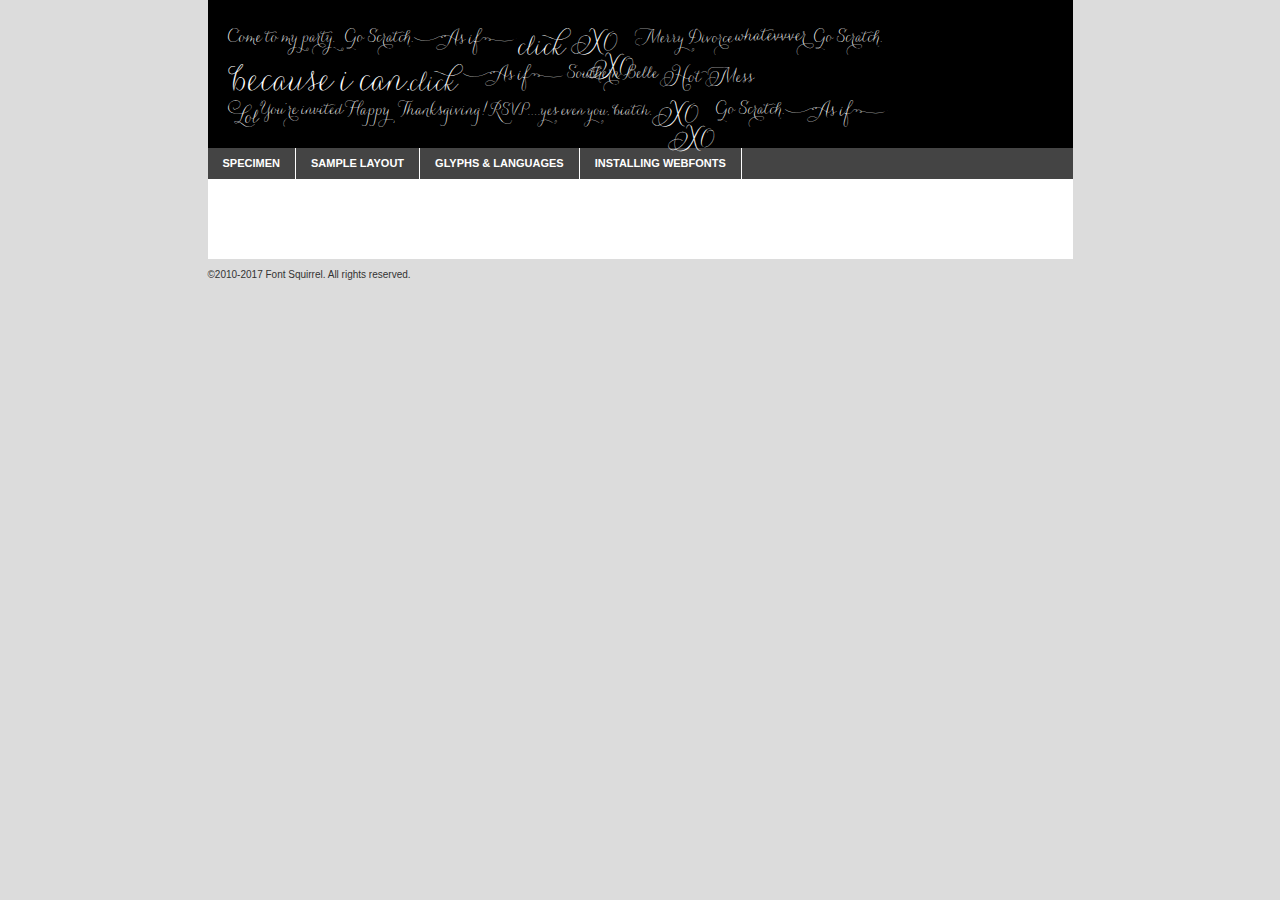
<file: task_2/font/carolyna_-_words-demo.html>
<!DOCTYPE html PUBLIC "-//W3C//DTD XHTML 1.0 Transitional//EN"
	"http://www.w3.org/TR/xhtml1/DTD/xhtml1-transitional.dtd">

<html xmlns="http://www.w3.org/1999/xhtml" xml:lang="en" lang="en">
<head>
	<meta http-equiv="Content-Type" content="text/html; charset=utf-8" />
	<script src="http://ajax.googleapis.com/ajax/libs/jquery/1.7.2/jquery.min.js" type="text/javascript" charset="utf-8"></script>
	<script type="text/javascript">
	(function($){$.fn.easyTabs=function(option){var param=jQuery.extend({fadeSpeed:"fast",defaultContent:1,activeClass:'active'},option);$(this).each(function(){var thisId="#"+this.id;if(param.defaultContent==''){param.defaultContent=1;}
	if(typeof param.defaultContent=="number")
	{var defaultTab=$(thisId+" .tabs li:eq("+(param.defaultContent-1)+") a").attr('href').substr(1);}else{var defaultTab=param.defaultContent;}
	$(thisId+" .tabs li a").each(function(){var tabToHide=$(this).attr('href').substr(1);$("#"+tabToHide).addClass('easytabs-tab-content');});hideAll();changeContent(defaultTab);function hideAll(){$(thisId+" .easytabs-tab-content").hide();}
	function changeContent(tabId){hideAll();$(thisId+" .tabs li").removeClass(param.activeClass);$(thisId+" .tabs li a[href=#"+tabId+"]").closest('li').addClass(param.activeClass);if(param.fadeSpeed!="none")
	{$(thisId+" #"+tabId).fadeIn(param.fadeSpeed);}else{$(thisId+" #"+tabId).show();}}
	$(thisId+" .tabs li").click(function(){var tabId=$(this).find('a').attr('href').substr(1);changeContent(tabId);return false;});});}})(jQuery);
	</script>
	<link rel="stylesheet" href="specimen_files/specimen_stylesheet.css" type="text/css" charset="utf-8" />
	<link rel="stylesheet" href="stylesheet.css" type="text/css" charset="utf-8" />

	<style type="text/css">
					body{
				font-family: 'carolyna_wordsregular';
							}
		</style>

	<title>Carolyna Words Regular Specimen</title>
	
	
	<script type="text/javascript" charset="utf-8">
		$(document).ready(function() {
			$('#container').easyTabs({defaultContent:1});
		});
	</script>
</head>

<body>
<div id="container">
	<div id="header">
		Carolyna Words Regular	</div>
	<ul class="tabs">
		<li><a href="#specimen">Specimen</a></li>
		<li><a href="#layout">Sample Layout</a></li>
				<li><a href="#glyphs">Glyphs &amp; Languages</a></li>
		<li><a href="#installing">Installing Webfonts</a></li>
		
	</ul>
	
	<div id="main_content">

		
			<div id="specimen">
		
				<div class="section">
					<div class="grid12 firstcol">
						<div class="huge">AaBb</div>
					</div>
				</div>
		
				<div class="section">
					<div class="glyph_range">A&#x200B;B&#x200b;C&#x200b;D&#x200b;E&#x200b;F&#x200b;G&#x200b;H&#x200b;I&#x200b;J&#x200b;K&#x200b;L&#x200b;M&#x200b;N&#x200b;O&#x200b;P&#x200b;Q&#x200b;R&#x200b;S&#x200b;T&#x200b;U&#x200b;V&#x200b;W&#x200b;X&#x200b;Y&#x200b;Z&#x200b;a&#x200b;b&#x200b;c&#x200b;d&#x200b;e&#x200b;f&#x200b;g&#x200b;h&#x200b;i&#x200b;j&#x200b;k&#x200b;l&#x200b;m&#x200b;n&#x200b;o&#x200b;p&#x200b;q&#x200b;r&#x200b;s&#x200b;t&#x200b;u&#x200b;v&#x200b;w&#x200b;x&#x200b;y&#x200b;z&#x200b;1&#x200b;2&#x200b;3&#x200b;4&#x200b;5&#x200b;6&#x200b;7&#x200b;8&#x200b;9&#x200b;0&#x200b;&amp;&#x200b;.&#x200b;,&#x200b;?&#x200b;!&#x200b;&#64;&#x200b;(&#x200b;)&#x200b;#&#x200b;$&#x200b;%&#x200b;*&#x200b;+&#x200b;-&#x200b;=&#x200b;:&#x200b;;</div>
				</div>
				<div class="section">
					<div class="grid12 firstcol">
						<table class="sample_table">
							<tr><td>10</td><td class="size10">abcdefghijklmnopqrstuvwxyzABCDEFGHIJKLMNOPQRSTUVWXYZ0123456789abcdefghijklmnopqrstuvwxyzABCDEFGHIJKLMNOPQRSTUVWXYZ0123456789abcdefghijklmnopqrstuvwxyzABCDEFGHIJKLMNOPQRSTUVWXYZ</td></tr>
							<tr><td>11</td><td class="size11">abcdefghijklmnopqrstuvwxyzABCDEFGHIJKLMNOPQRSTUVWXYZ0123456789abcdefghijklmnopqrstuvwxyzABCDEFGHIJKLMNOPQRSTUVWXYZ0123456789abcdefghijklmnopqrstuvwxyzABCDEFGHIJKLMNOPQRSTUVWXYZ</td></tr>
							<tr><td>12</td><td class="size12">abcdefghijklmnopqrstuvwxyzABCDEFGHIJKLMNOPQRSTUVWXYZ0123456789abcdefghijklmnopqrstuvwxyzABCDEFGHIJKLMNOPQRSTUVWXYZ0123456789abcdefghijklmnopqrstuvwxyzABCDEFGHIJKLMNOPQRSTUVWXYZ</td></tr>
							<tr><td>13</td><td class="size13">abcdefghijklmnopqrstuvwxyzABCDEFGHIJKLMNOPQRSTUVWXYZ0123456789abcdefghijklmnopqrstuvwxyzABCDEFGHIJKLMNOPQRSTUVWXYZ0123456789abcdefghijklmnopqrstuvwxyzABCDEFGHIJKLMNOPQRSTUVWXYZ</td></tr>
							<tr><td>14</td><td class="size14">abcdefghijklmnopqrstuvwxyzABCDEFGHIJKLMNOPQRSTUVWXYZ0123456789abcdefghijklmnopqrstuvwxyzABCDEFGHIJKLMNOPQRSTUVWXYZ0123456789abcdefghijklmnopqrstuvwxyzABCDEFGHIJKLMNOPQRSTUVWXYZ</td></tr>
							<tr><td>16</td><td class="size16">abcdefghijklmnopqrstuvwxyzABCDEFGHIJKLMNOPQRSTUVWXYZ0123456789abcdefghijklmnopqrstuvwxyzABCDEFGHIJKLMNOPQRSTUVWXYZ</td></tr>
							<tr><td>18</td><td class="size18">abcdefghijklmnopqrstuvwxyzABCDEFGHIJKLMNOPQRSTUVWXYZ0123456789abcdefghijklmnopqrstuvwxyzABCDEFGHIJKLMNOPQRSTUVWXYZ</td></tr>
							<tr><td>20</td><td class="size20">abcdefghijklmnopqrstuvwxyzABCDEFGHIJKLMNOPQRSTUVWXYZ0123456789abcdefghijklmnopqrstuvwxyzABCDEFGHIJKLMNOPQRSTUVWXYZ</td></tr>
							<tr><td>24</td><td class="size24">abcdefghijklmnopqrstuvwxyzABCDEFGHIJKLMNOPQRSTUVWXYZ0123456789abcdefghijklmnopqrstuvwxyzABCDEFGHIJKLMNOPQRSTUVWXYZ</td></tr>
							<tr><td>30</td><td class="size30">abcdefghijklmnopqrstuvwxyzABCDEFGHIJKLMNOPQRSTUVWXYZ0123456789abcdefghijklmnopqrstuvwxyzABCDEFGHIJKLMNOPQRSTUVWXYZ</td></tr>
							<tr><td>36</td><td class="size36">abcdefghijklmnopqrstuvwxyzABCDEFGHIJKLMNOPQRSTUVWXYZ0123456789abcdefghijklmnopqrstuvwxyzABCDEFGHIJKLMNOPQRSTUVWXYZ</td></tr>
							<tr><td>48</td><td class="size48">abcdefghijklmnopqrstuvwxyzABCDEFGHIJKLMNOPQRSTUVWXYZ0123456789abcdefghijklmnopqrstuvwxyzABCDEFGHIJKLMNOPQRSTUVWXYZ</td></tr>
							<tr><td>60</td><td class="size60">abcdefghijklmnopqrstuvwxyzABCDEFGHIJKLMNOPQRSTUVWXYZ0123456789abcdefghijklmnopqrstuvwxyzABCDEFGHIJKLMNOPQRSTUVWXYZ</td></tr>
							<tr><td>72</td><td class="size72">abcdefghijklmnopqrstuvwxyzABCDEFGHIJKLMNOPQRSTUVWXYZ0123456789abcdefghijklmnopqrstuvwxyzABCDEFGHIJKLMNOPQRSTUVWXYZ</td></tr>
							<tr><td>90</td><td class="size90">abcdefghijklmnopqrstuvwxyzABCDEFGHIJKLMNOPQRSTUVWXYZ0123456789abcdefghijklmnopqrstuvwxyzABCDEFGHIJKLMNOPQRSTUVWXYZ</td></tr>
						</table>
				
					</div>
			
				</div>
		
		
		
								<div class="section" id="bodycomparison">


										<div id="xheight">
				<div class="fontbody">&#x25FC;&#x25FC;&#x25FC;&#x25FC;&#x25FC;&#x25FC;&#x25FC;&#x25FC;&#x25FC;&#x25FC;&#x25FC;&#x25FC;&#x25FC;&#x25FC;&#x25FC;&#x25FC;&#x25FC;&#x25FC;&#x25FC;&#x25FC;&#x25FC;&#x25FC;&#x25FC;&#x25FC;&#x25FC;&#x25FC;&#x25FC;&#x25FC;&#x25FC;&#x25FC;&#x25FC;&#x25FC;&#x25FC;&#x25FC;&#x25FC;&#x25FC;&#x25FC;&#x25FC;&#x25FC;&#x25FC;&#x25FC;&#x25FC;&#x25FC;&#x25FC;&#x25FC;&#x25FC;&#x25FC;&#x25FC;&#x25FC;&#x25FC;&#x25FC;&#x25FC;&#x25FC;&#x25FC;&#x25FC;&#x25FC;&#x25FC;&#x25FC;&#x25FC;&#x25FC;&#x25FC;&#x25FC;&#x25FC;&#x25FC;&#x25FC;&#x25FC;&#x25FC;&#x25FC;&#x25FC;&#x25FC;&#x25FC;&#x25FC;&#x25FC;&#x25FC;&#x25FC;&#x25FC;&#x25FC;&#x25FC;&#x25FC;&#x25FC;&#x25FC;&#x25FC;&#x25FC;&#x25FC;&#x25FC;&#x25FC;&#x25FC;&#x25FC;&#x25FC;&#x25FC;&#x25FC;&#x25FC;&#x25FC;&#x25FC;&#x25FC;&#x25FC;&#x25FC;&#x25FC;&#x25FC;body</div><div class="arialbody">body</div><div class="verdanabody">body</div><div class="georgiabody">body</div></div>
										<div class="fontbody" style="z-index:1">
											body<span>Carolyna Words Regular</span>
										</div>
										<div class="arialbody" style="z-index:1">
											body<span>Arial</span>
										</div>
										<div class="verdanabody" style="z-index:1">
											body<span>Verdana</span>
										</div>
										<div class="georgiabody" style="z-index:1">
											body<span>Georgia</span>
										</div>



								</div>
		
		
				<div class="section psample psample_row1" id="">
					
					<div class="grid2 firstcol">
						<p class="size10"><span>10.</span>Aenean lacinia bibendum nulla sed consectetur. Fusce dapibus, tellus ac cursus commodo, tortor mauris condimentum nibh, ut fermentum massa justo sit amet risus. Nullam id dolor id nibh ultricies vehicula ut id elit. Cum sociis natoque penatibus et magnis dis parturient montes, nascetur ridiculus mus. Nulla vitae elit libero, a pharetra augue.</p>
			
					</div>
					<div class="grid3">
						<p class="size11"><span>11.</span>Aenean lacinia bibendum nulla sed consectetur. Fusce dapibus, tellus ac cursus commodo, tortor mauris condimentum nibh, ut fermentum massa justo sit amet risus. Nullam id dolor id nibh ultricies vehicula ut id elit. Cum sociis natoque penatibus et magnis dis parturient montes, nascetur ridiculus mus. Nulla vitae elit libero, a pharetra augue.</p>
			
					</div>
					<div class="grid3">
						<p class="size12"><span>12.</span>Aenean lacinia bibendum nulla sed consectetur. Fusce dapibus, tellus ac cursus commodo, tortor mauris condimentum nibh, ut fermentum massa justo sit amet risus. Nullam id dolor id nibh ultricies vehicula ut id elit. Cum sociis natoque penatibus et magnis dis parturient montes, nascetur ridiculus mus. Nulla vitae elit libero, a pharetra augue.</p>
			
					</div>
					<div class="grid4">
						<p class="size13"><span>13.</span>Aenean lacinia bibendum nulla sed consectetur. Fusce dapibus, tellus ac cursus commodo, tortor mauris condimentum nibh, ut fermentum massa justo sit amet risus. Nullam id dolor id nibh ultricies vehicula ut id elit. Cum sociis natoque penatibus et magnis dis parturient montes, nascetur ridiculus mus. Nulla vitae elit libero, a pharetra augue.</p>
			
					</div>
					<div class="white_blend"></div>
					
				</div>
				<div class="section psample psample_row2" id="">
					<div class="grid3 firstcol">
						<p class="size14"><span>14.</span>Aenean lacinia bibendum nulla sed consectetur. Fusce dapibus, tellus ac cursus commodo, tortor mauris condimentum nibh, ut fermentum massa justo sit amet risus. Nullam id dolor id nibh ultricies vehicula ut id elit. Cum sociis natoque penatibus et magnis dis parturient montes, nascetur ridiculus mus. Nulla vitae elit libero, a pharetra augue.</p>
			
					</div>
					<div class="grid4">
						<p class="size16"><span>16.</span>Aenean lacinia bibendum nulla sed consectetur. Fusce dapibus, tellus ac cursus commodo, tortor mauris condimentum nibh, ut fermentum massa justo sit amet risus. Nullam id dolor id nibh ultricies vehicula ut id elit. Cum sociis natoque penatibus et magnis dis parturient montes, nascetur ridiculus mus. Nulla vitae elit libero, a pharetra augue.</p>
			
					</div>
					<div class="grid5">
						<p class="size18"><span>18.</span>Aenean lacinia bibendum nulla sed consectetur. Fusce dapibus, tellus ac cursus commodo, tortor mauris condimentum nibh, ut fermentum massa justo sit amet risus. Nullam id dolor id nibh ultricies vehicula ut id elit. Cum sociis natoque penatibus et magnis dis parturient montes, nascetur ridiculus mus. Nulla vitae elit libero, a pharetra augue.</p>
			
					</div>

					<div class="white_blend"></div>

				</div>
				
				<div class="section psample psample_row3" id="">
					<div class="grid5 firstcol">
						<p class="size20"><span>20.</span>Aenean lacinia bibendum nulla sed consectetur. Fusce dapibus, tellus ac cursus commodo, tortor mauris condimentum nibh, ut fermentum massa justo sit amet risus. Nullam id dolor id nibh ultricies vehicula ut id elit. Cum sociis natoque penatibus et magnis dis parturient montes, nascetur ridiculus mus. Nulla vitae elit libero, a pharetra augue.</p>
					</div>
					<div class="grid7">
						<p class="size24"><span>24.</span>Aenean lacinia bibendum nulla sed consectetur. Fusce dapibus, tellus ac cursus commodo, tortor mauris condimentum nibh, ut fermentum massa justo sit amet risus. Nullam id dolor id nibh ultricies vehicula ut id elit. Cum sociis natoque penatibus et magnis dis parturient montes, nascetur ridiculus mus. Nulla vitae elit libero, a pharetra augue.</p>
					</div>
					
					<div class="white_blend"></div>
					
				</div>
				
				<div class="section psample psample_row4" id="">
					<div class="grid12 firstcol">
						<p class="size30"><span>30.</span>Aenean lacinia bibendum nulla sed consectetur. Fusce dapibus, tellus ac cursus commodo, tortor mauris condimentum nibh, ut fermentum massa justo sit amet risus. Nullam id dolor id nibh ultricies vehicula ut id elit. Cum sociis natoque penatibus et magnis dis parturient montes, nascetur ridiculus mus. Nulla vitae elit libero, a pharetra augue.</p>
					</div>
					<div class="white_blend"></div>
					
				</div>
				
				
				
				<div class="section psample psample_row1 fullreverse">
					<div class="grid2 firstcol">
						<p class="size10"><span>10.</span>Aenean lacinia bibendum nulla sed consectetur. Fusce dapibus, tellus ac cursus commodo, tortor mauris condimentum nibh, ut fermentum massa justo sit amet risus. Nullam id dolor id nibh ultricies vehicula ut id elit. Cum sociis natoque penatibus et magnis dis parturient montes, nascetur ridiculus mus. Nulla vitae elit libero, a pharetra augue.</p>
			
					</div>
					<div class="grid3">
						<p class="size11"><span>11.</span>Aenean lacinia bibendum nulla sed consectetur. Fusce dapibus, tellus ac cursus commodo, tortor mauris condimentum nibh, ut fermentum massa justo sit amet risus. Nullam id dolor id nibh ultricies vehicula ut id elit. Cum sociis natoque penatibus et magnis dis parturient montes, nascetur ridiculus mus. Nulla vitae elit libero, a pharetra augue.</p>
			
					</div>
					<div class="grid3">
						<p class="size12"><span>12.</span>Aenean lacinia bibendum nulla sed consectetur. Fusce dapibus, tellus ac cursus commodo, tortor mauris condimentum nibh, ut fermentum massa justo sit amet risus. Nullam id dolor id nibh ultricies vehicula ut id elit. Cum sociis natoque penatibus et magnis dis parturient montes, nascetur ridiculus mus. Nulla vitae elit libero, a pharetra augue.</p>
			
					</div>
					<div class="grid4">
						<p class="size13"><span>13.</span>Aenean lacinia bibendum nulla sed consectetur. Fusce dapibus, tellus ac cursus commodo, tortor mauris condimentum nibh, ut fermentum massa justo sit amet risus. Nullam id dolor id nibh ultricies vehicula ut id elit. Cum sociis natoque penatibus et magnis dis parturient montes, nascetur ridiculus mus. Nulla vitae elit libero, a pharetra augue.</p>
			
					</div>
					<div class="black_blend"></div>
					
				</div>
				
				<div class="section psample psample_row2 fullreverse">
					<div class="grid3 firstcol">
						<p class="size14"><span>14.</span>Aenean lacinia bibendum nulla sed consectetur. Fusce dapibus, tellus ac cursus commodo, tortor mauris condimentum nibh, ut fermentum massa justo sit amet risus. Nullam id dolor id nibh ultricies vehicula ut id elit. Cum sociis natoque penatibus et magnis dis parturient montes, nascetur ridiculus mus. Nulla vitae elit libero, a pharetra augue.</p>
			
					</div>
					<div class="grid4">
						<p class="size16"><span>16.</span>Aenean lacinia bibendum nulla sed consectetur. Fusce dapibus, tellus ac cursus commodo, tortor mauris condimentum nibh, ut fermentum massa justo sit amet risus. Nullam id dolor id nibh ultricies vehicula ut id elit. Cum sociis natoque penatibus et magnis dis parturient montes, nascetur ridiculus mus. Nulla vitae elit libero, a pharetra augue.</p>
			
					</div>
					<div class="grid5">
						<p class="size18"><span>18.</span>Aenean lacinia bibendum nulla sed consectetur. Fusce dapibus, tellus ac cursus commodo, tortor mauris condimentum nibh, ut fermentum massa justo sit amet risus. Nullam id dolor id nibh ultricies vehicula ut id elit. Cum sociis natoque penatibus et magnis dis parturient montes, nascetur ridiculus mus. Nulla vitae elit libero, a pharetra augue.</p>
			
					</div>
					<div class="black_blend"></div>

				</div>
				
				<div class="section psample fullreverse psample_row3" id="">
					<div class="grid5 firstcol">
						<p class="size20"><span>20.</span>Aenean lacinia bibendum nulla sed consectetur. Fusce dapibus, tellus ac cursus commodo, tortor mauris condimentum nibh, ut fermentum massa justo sit amet risus. Nullam id dolor id nibh ultricies vehicula ut id elit. Cum sociis natoque penatibus et magnis dis parturient montes, nascetur ridiculus mus. Nulla vitae elit libero, a pharetra augue.</p>
					</div>
					<div class="grid7">
						<p class="size24"><span>24.</span>Aenean lacinia bibendum nulla sed consectetur. Fusce dapibus, tellus ac cursus commodo, tortor mauris condimentum nibh, ut fermentum massa justo sit amet risus. Nullam id dolor id nibh ultricies vehicula ut id elit. Cum sociis natoque penatibus et magnis dis parturient montes, nascetur ridiculus mus. Nulla vitae elit libero, a pharetra augue.</p>
					</div>
					
					<div class="black_blend"></div>
					
				</div>
				
				<div class="section psample fullreverse psample_row4" id="" style="border-bottom: 20px #000 solid;">
					<div class="grid12 firstcol">
						<p class="size30"><span>30.</span>Aenean lacinia bibendum nulla sed consectetur. Fusce dapibus, tellus ac cursus commodo, tortor mauris condimentum nibh, ut fermentum massa justo sit amet risus. Nullam id dolor id nibh ultricies vehicula ut id elit. Cum sociis natoque penatibus et magnis dis parturient montes, nascetur ridiculus mus. Nulla vitae elit libero, a pharetra augue.</p>
					</div>
					<div class="black_blend"></div>
					
				</div>
				
				
				
				
			</div>
			
			<div id="layout">
				
				<div class="section">
					
					<div class="grid12 firstcol">
						<h1>Lorem Ipsum Dolor</h1>
						<h2>Etiam porta sem malesuada magna mollis euismod</h2>
						
						<p class="byline">By <a href="#link">Aenean Lacinia</a></p>
					</div>
				</div>
				<div class="section">
					<div class="grid8 firstcol">
						<p class="large">Donec sed odio dui. Morbi leo risus, porta ac consectetur ac, vestibulum at eros. Fusce dapibus, tellus ac cursus commodo, tortor mauris condimentum nibh, ut fermentum massa justo sit amet risus. </p>

						
						<h3>Pellentesque ornare sem</h3>

						<p>Maecenas sed diam eget risus varius blandit sit amet non magna. Maecenas faucibus mollis interdum. Donec ullamcorper nulla non metus auctor fringilla. Nullam id dolor id nibh ultricies vehicula ut id elit. Nullam id dolor id nibh ultricies vehicula ut id elit. </p>

						<p>Aenean eu leo quam. Pellentesque ornare sem lacinia quam venenatis vestibulum. Lorem ipsum dolor sit amet, consectetur adipiscing elit. Cum sociis natoque penatibus et magnis dis parturient montes, nascetur ridiculus mus. </p>

						<p>Nulla vitae elit libero, a pharetra augue. Praesent commodo cursus magna, vel scelerisque nisl consectetur et. Aenean lacinia bibendum nulla sed consectetur. </p>

						<p>Nullam quis risus eget urna mollis ornare vel eu leo. Nullam quis risus eget urna mollis ornare vel eu leo. Maecenas sed diam eget risus varius blandit sit amet non magna. Donec ullamcorper nulla non metus auctor fringilla. </p>

						<h3>Cras mattis consectetur</h3>

						<p>Aenean eu leo quam. Pellentesque ornare sem lacinia quam venenatis vestibulum. Aenean lacinia bibendum nulla sed consectetur. Integer posuere erat a ante venenatis dapibus posuere velit aliquet. Cras mattis consectetur purus sit amet fermentum. </p>

						<p>Nullam id dolor id nibh ultricies vehicula ut id elit. Nullam quis risus eget urna mollis ornare vel eu leo. Cras mattis consectetur purus sit amet fermentum.</p>
					</div>
					
					<div class="grid4 sidebar">
						
						<div class="box reverse">
							<p class="last">Nullam quis risus eget urna mollis ornare vel eu leo. Donec ullamcorper nulla non metus auctor fringilla. Cras mattis consectetur purus sit amet fermentum. Sed posuere consectetur est at lobortis. Lorem ipsum dolor sit amet, consectetur adipiscing elit. </p>
						</div>
						
						<p class="caption">Maecenas sed diam eget risus varius.</p>

						<p>Vestibulum id ligula porta felis euismod semper. Integer posuere erat a ante venenatis dapibus posuere velit aliquet. Vestibulum id ligula porta felis euismod semper. Sed posuere consectetur est at lobortis. Maecenas sed diam eget risus varius blandit sit amet non magna. Fusce dapibus, tellus ac cursus commodo, tortor mauris condimentum nibh, ut fermentum massa justo sit amet risus. </p>

					

						<p>Duis mollis, est non commodo luctus, nisi erat porttitor ligula, eget lacinia odio sem nec elit. Aenean lacinia bibendum nulla sed consectetur. Vivamus sagittis lacus vel augue laoreet rutrum faucibus dolor auctor. Aenean lacinia bibendum nulla sed consectetur. Nullam quis risus eget urna mollis ornare vel eu leo. </p>

						<p>Praesent commodo cursus magna, vel scelerisque nisl consectetur et. Donec ullamcorper nulla non metus auctor fringilla. Maecenas faucibus mollis interdum. Fusce dapibus, tellus ac cursus commodo, tortor mauris condimentum nibh, ut fermentum massa justo sit amet risus. </p>

					</div>
				</div>
				
			</div>


			



		<div id="glyphs">
			<div class="section">
				<div class="grid12 firstcol">
			
				<h1>Language Support</h1>
				<p>The subset of Carolyna Words Regular in this kit supports the following languages:<br />
			
					English, Arrernte, Bislama, Cebuano, Fijian, Gilbertese, Hmong, Ibanag, Iloko_ilokano, Interglossa_glosa, Interlingua, Lojban, Norfolk_pitcairnese, Oromo, Rotokas, Seychelles_creole, Shona, Somali, Southern_ndebele, Swahili, Swati_swazi, Tok_pisin, Warlpiri, Xhosa, Zulu, Latinbasic, Demo				</p>
				<h1>Glyph Chart</h1>
				<p>The subset of Carolyna Words Regular in this kit includes all the glyphs listed below. Unicode entities are included above each glyph to help you insert individual characters into your layout.</p>
				<div id="glyph_chart">
			
																				 <div><p>&amp;#13;</p>&#13;</div>
																				 <div><p>&amp;#32;</p>&#32;</div>
																				 <div><p>&amp;#48;</p>&#48;</div>
																				 <div><p>&amp;#49;</p>&#49;</div>
																				 <div><p>&amp;#50;</p>&#50;</div>
																				 <div><p>&amp;#51;</p>&#51;</div>
																				 <div><p>&amp;#52;</p>&#52;</div>
																				 <div><p>&amp;#53;</p>&#53;</div>
																				 <div><p>&amp;#54;</p>&#54;</div>
																				 <div><p>&amp;#55;</p>&#55;</div>
																				 <div><p>&amp;#56;</p>&#56;</div>
																				 <div><p>&amp;#57;</p>&#57;</div>
																				 <div><p>&amp;#65;</p>&#65;</div>
																				 <div><p>&amp;#66;</p>&#66;</div>
																				 <div><p>&amp;#67;</p>&#67;</div>
																				 <div><p>&amp;#68;</p>&#68;</div>
																				 <div><p>&amp;#69;</p>&#69;</div>
																				 <div><p>&amp;#70;</p>&#70;</div>
																				 <div><p>&amp;#71;</p>&#71;</div>
																				 <div><p>&amp;#72;</p>&#72;</div>
																				 <div><p>&amp;#73;</p>&#73;</div>
																				 <div><p>&amp;#74;</p>&#74;</div>
																				 <div><p>&amp;#75;</p>&#75;</div>
																				 <div><p>&amp;#76;</p>&#76;</div>
																				 <div><p>&amp;#77;</p>&#77;</div>
																				 <div><p>&amp;#78;</p>&#78;</div>
																				 <div><p>&amp;#79;</p>&#79;</div>
																				 <div><p>&amp;#80;</p>&#80;</div>
																				 <div><p>&amp;#81;</p>&#81;</div>
																				 <div><p>&amp;#82;</p>&#82;</div>
																				 <div><p>&amp;#83;</p>&#83;</div>
																				 <div><p>&amp;#84;</p>&#84;</div>
																				 <div><p>&amp;#85;</p>&#85;</div>
																				 <div><p>&amp;#86;</p>&#86;</div>
																				 <div><p>&amp;#87;</p>&#87;</div>
																				 <div><p>&amp;#88;</p>&#88;</div>
																				 <div><p>&amp;#89;</p>&#89;</div>
																				 <div><p>&amp;#90;</p>&#90;</div>
																				 <div><p>&amp;#97;</p>&#97;</div>
																				 <div><p>&amp;#98;</p>&#98;</div>
																				 <div><p>&amp;#99;</p>&#99;</div>
																				 <div><p>&amp;#100;</p>&#100;</div>
																				 <div><p>&amp;#101;</p>&#101;</div>
																				 <div><p>&amp;#102;</p>&#102;</div>
																				 <div><p>&amp;#103;</p>&#103;</div>
																				 <div><p>&amp;#104;</p>&#104;</div>
																				 <div><p>&amp;#105;</p>&#105;</div>
																				 <div><p>&amp;#106;</p>&#106;</div>
																				 <div><p>&amp;#107;</p>&#107;</div>
																				 <div><p>&amp;#108;</p>&#108;</div>
																				 <div><p>&amp;#109;</p>&#109;</div>
																				 <div><p>&amp;#110;</p>&#110;</div>
																				 <div><p>&amp;#111;</p>&#111;</div>
																				 <div><p>&amp;#112;</p>&#112;</div>
																				 <div><p>&amp;#113;</p>&#113;</div>
																				 <div><p>&amp;#114;</p>&#114;</div>
																				 <div><p>&amp;#115;</p>&#115;</div>
																				 <div><p>&amp;#116;</p>&#116;</div>
																				 <div><p>&amp;#117;</p>&#117;</div>
																				 <div><p>&amp;#118;</p>&#118;</div>
																				 <div><p>&amp;#119;</p>&#119;</div>
																				 <div><p>&amp;#120;</p>&#120;</div>
																				 <div><p>&amp;#121;</p>&#121;</div>
																				 <div><p>&amp;#122;</p>&#122;</div>
																				 <div><p>&amp;#160;</p>&#160;</div>
																				 <div><p>&amp;#8192;</p>&#8192;</div>
																				 <div><p>&amp;#8193;</p>&#8193;</div>
																				 <div><p>&amp;#8194;</p>&#8194;</div>
																				 <div><p>&amp;#8195;</p>&#8195;</div>
																				 <div><p>&amp;#8196;</p>&#8196;</div>
																				 <div><p>&amp;#8197;</p>&#8197;</div>
																				 <div><p>&amp;#8198;</p>&#8198;</div>
																				 <div><p>&amp;#8199;</p>&#8199;</div>
																				 <div><p>&amp;#8200;</p>&#8200;</div>
																				 <div><p>&amp;#8201;</p>&#8201;</div>
																				 <div><p>&amp;#8202;</p>&#8202;</div>
																				 <div><p>&amp;#8239;</p>&#8239;</div>
																				 <div><p>&amp;#8287;</p>&#8287;</div>
																				 <div><p>&amp;#9724;</p>&#9724;</div>
																																						</div>	
				</div>
		
		
			</div>
		</div>
		
		
		<div id="specs">
			
		</div>
	
		<div id="installing">
			<div class="section">
				<div class="grid7 firstcol">
					<h1>Installing Webfonts</h1>
					
					<p>Webfonts are supported by all major browser platforms but not all in the same way. There are currently four different font formats that must be included in order to target all browsers. This includes TTF, WOFF, EOT and SVG.</p>
					
					<h2>1. Upload your webfonts</h2>
					<p>You must upload your webfont kit to your website. They should be in or near the same directory as your CSS files.</p>
					
					<h2>2. Include the webfont stylesheet</h2>
					<p>A special CSS @font-face declaration helps the various browsers select the appropriate font it needs without causing you a bunch of headaches. Learn more about this syntax by reading the <a href="https://www.fontspring.com/blog/further-hardening-of-the-bulletproof-syntax">Fontspring blog post</a> about it. The code for it is as follows:</p>


<code>
@font-face{ 
	font-family: 'MyWebFont';
	src: url('WebFont.eot');
	src: url('WebFont.eot?#iefix') format('embedded-opentype'),
	     url('WebFont.woff') format('woff'),
	     url('WebFont.ttf') format('truetype'),
	     url('WebFont.svg#webfont') format('svg');
}
</code>

	<p>We've already gone ahead and generated the code for you. All you have to do is link to the stylesheet in your HTML, like this:</p>
	<code>&lt;link rel=&quot;stylesheet&quot; href=&quot;stylesheet.css&quot; type=&quot;text/css&quot; charset=&quot;utf-8&quot; /&gt;</code>

					<h2>3. Modify your own stylesheet</h2>
					<p>To take advantage of your new fonts, you must tell your stylesheet to use them. Look at the original @font-face declaration above and find the property called "font-family." The name linked there will be what you use to reference the font. Prepend that webfont name to the font stack in the "font-family" property, inside the selector you want to change. For example:</p>
<code>p { font-family: 'WebFont', Arial, sans-serif; }</code>

<h2>4. Test</h2>
<p>Getting webfonts to work cross-browser <em>can</em> be tricky. Use the information in the sidebar to help you if you find that fonts aren't loading in a particular browser.</p>
				</div>
				
				<div class="grid5 sidebar">
					<div class="box">
						<h2>Troubleshooting<br />Font-Face Problems</h2>
						<p>Having trouble getting your webfonts to load in your new website? Here are some tips to sort out what might be the problem.</p>

						<h3>Fonts not showing in any browser</h3>

						<p>This sounds like you need to work on the plumbing. You either did not upload the fonts to the correct directory, or you did not link the fonts properly in the CSS. If you've confirmed that all this is correct and you still have a problem, take a look at your .htaccess file and see if requests are getting intercepted.</p>

						<h3>Fonts not loading in iPhone or iPad</h3>

						<p>The most common problem here is that you are serving the fonts from an IIS server. IIS refuses to serve files that have unknown MIME types. If that is the case, you must set the MIME type for SVG to "image/svg+xml" in the server settings. Follow these instructions from Microsoft if you need help.</p>

						<h3>Fonts not loading in Firefox</h3>

						<p>The primary reason for this failure? You are still using a version Firefox older than 3.5. So upgrade already! If that isn't it, then you are very likely serving fonts from a different domain. Firefox requires that all font assets be served from the same domain. Lastly it is possible that you need to add WOFF to your list of MIME types (if you are serving via IIS.)</p>

						<h3>Fonts not loading in IE</h3>

						<p>Are you looking at Internet Explorer on an actual Windows machine or are you cheating by using a service like Adobe BrowserLab? Many of these screenshot services do not render @font-face for IE. Best to test it on a real machine.</p>

						<h3>Fonts not loading in IE9</h3>

						<p>IE9, like Firefox, requires that fonts be served from the same domain as the website. Make sure that is the case.</p>
					</div>
				</div>
			</div>
			
		</div>
	
	</div>
	<div id="footer">
		<p>&copy;2010-2017 Font Squirrel. All rights reserved.</p>
	</div>
</div>
</body>
</html>
</file>
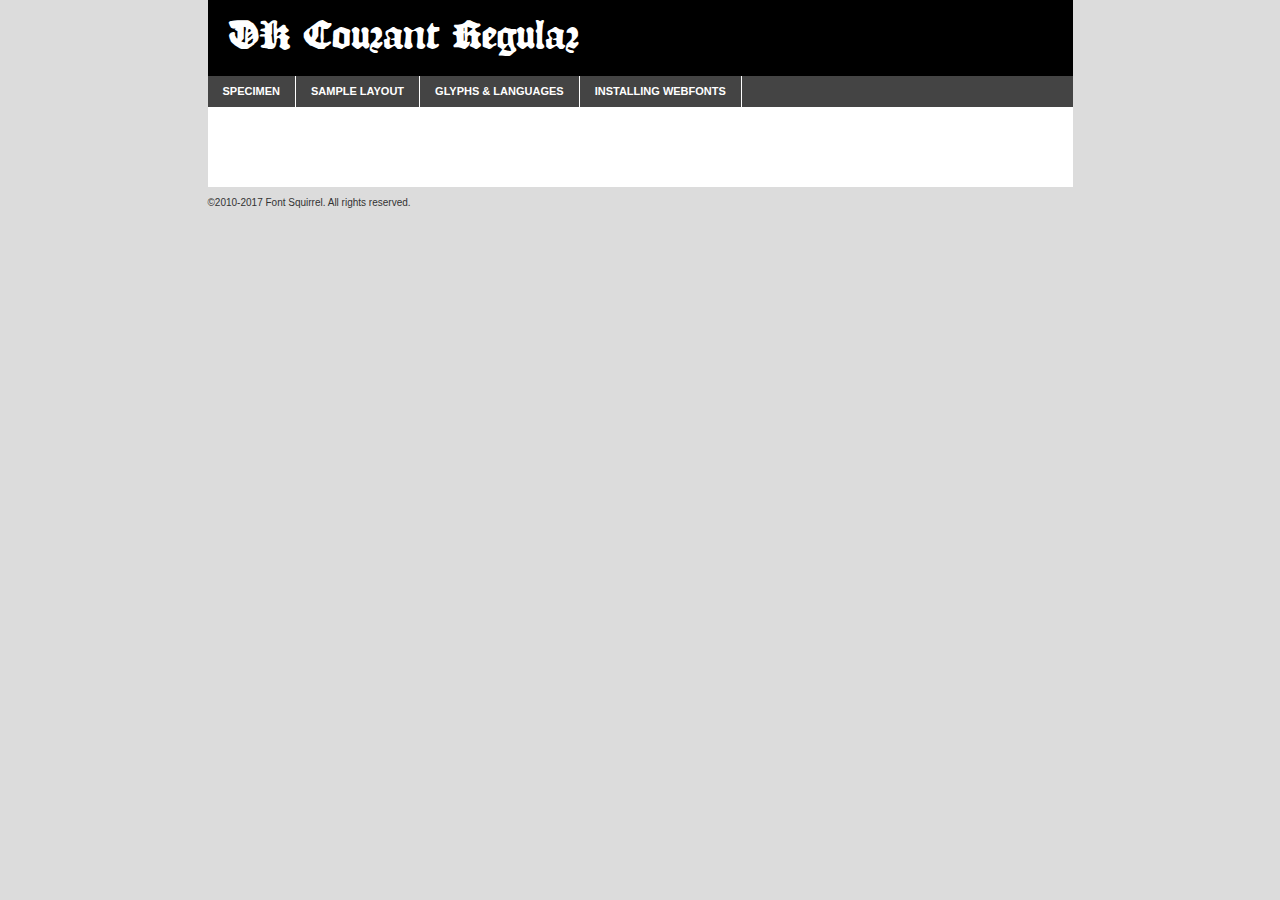
<file: task_2/font/dk_courant-demo.html>
<!DOCTYPE html PUBLIC "-//W3C//DTD XHTML 1.0 Transitional//EN"
	"http://www.w3.org/TR/xhtml1/DTD/xhtml1-transitional.dtd">

<html xmlns="http://www.w3.org/1999/xhtml" xml:lang="en" lang="en">
<head>
	<meta http-equiv="Content-Type" content="text/html; charset=utf-8" />
	<script src="http://ajax.googleapis.com/ajax/libs/jquery/1.7.2/jquery.min.js" type="text/javascript" charset="utf-8"></script>
	<script type="text/javascript">
	(function($){$.fn.easyTabs=function(option){var param=jQuery.extend({fadeSpeed:"fast",defaultContent:1,activeClass:'active'},option);$(this).each(function(){var thisId="#"+this.id;if(param.defaultContent==''){param.defaultContent=1;}
	if(typeof param.defaultContent=="number")
	{var defaultTab=$(thisId+" .tabs li:eq("+(param.defaultContent-1)+") a").attr('href').substr(1);}else{var defaultTab=param.defaultContent;}
	$(thisId+" .tabs li a").each(function(){var tabToHide=$(this).attr('href').substr(1);$("#"+tabToHide).addClass('easytabs-tab-content');});hideAll();changeContent(defaultTab);function hideAll(){$(thisId+" .easytabs-tab-content").hide();}
	function changeContent(tabId){hideAll();$(thisId+" .tabs li").removeClass(param.activeClass);$(thisId+" .tabs li a[href=#"+tabId+"]").closest('li').addClass(param.activeClass);if(param.fadeSpeed!="none")
	{$(thisId+" #"+tabId).fadeIn(param.fadeSpeed);}else{$(thisId+" #"+tabId).show();}}
	$(thisId+" .tabs li").click(function(){var tabId=$(this).find('a').attr('href').substr(1);changeContent(tabId);return false;});});}})(jQuery);
	</script>
	<link rel="stylesheet" href="specimen_files/specimen_stylesheet.css" type="text/css" charset="utf-8" />
	<link rel="stylesheet" href="stylesheet.css" type="text/css" charset="utf-8" />

	<style type="text/css">
					body{
				font-family: 'dk_courantregular';
							}
		</style>

	<title>DK Courant Regular Specimen</title>
	
	
	<script type="text/javascript" charset="utf-8">
		$(document).ready(function() {
			$('#container').easyTabs({defaultContent:1});
		});
	</script>
</head>

<body>
<div id="container">
	<div id="header">
		DK Courant Regular	</div>
	<ul class="tabs">
		<li><a href="#specimen">Specimen</a></li>
		<li><a href="#layout">Sample Layout</a></li>
				<li><a href="#glyphs">Glyphs &amp; Languages</a></li>
		<li><a href="#installing">Installing Webfonts</a></li>
		
	</ul>
	
	<div id="main_content">

		
			<div id="specimen">
		
				<div class="section">
					<div class="grid12 firstcol">
						<div class="huge">AaBb</div>
					</div>
				</div>
		
				<div class="section">
					<div class="glyph_range">A&#x200B;B&#x200b;C&#x200b;D&#x200b;E&#x200b;F&#x200b;G&#x200b;H&#x200b;I&#x200b;J&#x200b;K&#x200b;L&#x200b;M&#x200b;N&#x200b;O&#x200b;P&#x200b;Q&#x200b;R&#x200b;S&#x200b;T&#x200b;U&#x200b;V&#x200b;W&#x200b;X&#x200b;Y&#x200b;Z&#x200b;a&#x200b;b&#x200b;c&#x200b;d&#x200b;e&#x200b;f&#x200b;g&#x200b;h&#x200b;i&#x200b;j&#x200b;k&#x200b;l&#x200b;m&#x200b;n&#x200b;o&#x200b;p&#x200b;q&#x200b;r&#x200b;s&#x200b;t&#x200b;u&#x200b;v&#x200b;w&#x200b;x&#x200b;y&#x200b;z&#x200b;1&#x200b;2&#x200b;3&#x200b;4&#x200b;5&#x200b;6&#x200b;7&#x200b;8&#x200b;9&#x200b;0&#x200b;&amp;&#x200b;.&#x200b;,&#x200b;?&#x200b;!&#x200b;&#64;&#x200b;(&#x200b;)&#x200b;#&#x200b;$&#x200b;%&#x200b;*&#x200b;+&#x200b;-&#x200b;=&#x200b;:&#x200b;;</div>
				</div>
				<div class="section">
					<div class="grid12 firstcol">
						<table class="sample_table">
							<tr><td>10</td><td class="size10">abcdefghijklmnopqrstuvwxyzABCDEFGHIJKLMNOPQRSTUVWXYZ0123456789abcdefghijklmnopqrstuvwxyzABCDEFGHIJKLMNOPQRSTUVWXYZ0123456789abcdefghijklmnopqrstuvwxyzABCDEFGHIJKLMNOPQRSTUVWXYZ</td></tr>
							<tr><td>11</td><td class="size11">abcdefghijklmnopqrstuvwxyzABCDEFGHIJKLMNOPQRSTUVWXYZ0123456789abcdefghijklmnopqrstuvwxyzABCDEFGHIJKLMNOPQRSTUVWXYZ0123456789abcdefghijklmnopqrstuvwxyzABCDEFGHIJKLMNOPQRSTUVWXYZ</td></tr>
							<tr><td>12</td><td class="size12">abcdefghijklmnopqrstuvwxyzABCDEFGHIJKLMNOPQRSTUVWXYZ0123456789abcdefghijklmnopqrstuvwxyzABCDEFGHIJKLMNOPQRSTUVWXYZ0123456789abcdefghijklmnopqrstuvwxyzABCDEFGHIJKLMNOPQRSTUVWXYZ</td></tr>
							<tr><td>13</td><td class="size13">abcdefghijklmnopqrstuvwxyzABCDEFGHIJKLMNOPQRSTUVWXYZ0123456789abcdefghijklmnopqrstuvwxyzABCDEFGHIJKLMNOPQRSTUVWXYZ0123456789abcdefghijklmnopqrstuvwxyzABCDEFGHIJKLMNOPQRSTUVWXYZ</td></tr>
							<tr><td>14</td><td class="size14">abcdefghijklmnopqrstuvwxyzABCDEFGHIJKLMNOPQRSTUVWXYZ0123456789abcdefghijklmnopqrstuvwxyzABCDEFGHIJKLMNOPQRSTUVWXYZ0123456789abcdefghijklmnopqrstuvwxyzABCDEFGHIJKLMNOPQRSTUVWXYZ</td></tr>
							<tr><td>16</td><td class="size16">abcdefghijklmnopqrstuvwxyzABCDEFGHIJKLMNOPQRSTUVWXYZ0123456789abcdefghijklmnopqrstuvwxyzABCDEFGHIJKLMNOPQRSTUVWXYZ</td></tr>
							<tr><td>18</td><td class="size18">abcdefghijklmnopqrstuvwxyzABCDEFGHIJKLMNOPQRSTUVWXYZ0123456789abcdefghijklmnopqrstuvwxyzABCDEFGHIJKLMNOPQRSTUVWXYZ</td></tr>
							<tr><td>20</td><td class="size20">abcdefghijklmnopqrstuvwxyzABCDEFGHIJKLMNOPQRSTUVWXYZ0123456789abcdefghijklmnopqrstuvwxyzABCDEFGHIJKLMNOPQRSTUVWXYZ</td></tr>
							<tr><td>24</td><td class="size24">abcdefghijklmnopqrstuvwxyzABCDEFGHIJKLMNOPQRSTUVWXYZ0123456789abcdefghijklmnopqrstuvwxyzABCDEFGHIJKLMNOPQRSTUVWXYZ</td></tr>
							<tr><td>30</td><td class="size30">abcdefghijklmnopqrstuvwxyzABCDEFGHIJKLMNOPQRSTUVWXYZ0123456789abcdefghijklmnopqrstuvwxyzABCDEFGHIJKLMNOPQRSTUVWXYZ</td></tr>
							<tr><td>36</td><td class="size36">abcdefghijklmnopqrstuvwxyzABCDEFGHIJKLMNOPQRSTUVWXYZ0123456789abcdefghijklmnopqrstuvwxyzABCDEFGHIJKLMNOPQRSTUVWXYZ</td></tr>
							<tr><td>48</td><td class="size48">abcdefghijklmnopqrstuvwxyzABCDEFGHIJKLMNOPQRSTUVWXYZ0123456789abcdefghijklmnopqrstuvwxyzABCDEFGHIJKLMNOPQRSTUVWXYZ</td></tr>
							<tr><td>60</td><td class="size60">abcdefghijklmnopqrstuvwxyzABCDEFGHIJKLMNOPQRSTUVWXYZ0123456789abcdefghijklmnopqrstuvwxyzABCDEFGHIJKLMNOPQRSTUVWXYZ</td></tr>
							<tr><td>72</td><td class="size72">abcdefghijklmnopqrstuvwxyzABCDEFGHIJKLMNOPQRSTUVWXYZ0123456789abcdefghijklmnopqrstuvwxyzABCDEFGHIJKLMNOPQRSTUVWXYZ</td></tr>
							<tr><td>90</td><td class="size90">abcdefghijklmnopqrstuvwxyzABCDEFGHIJKLMNOPQRSTUVWXYZ0123456789abcdefghijklmnopqrstuvwxyzABCDEFGHIJKLMNOPQRSTUVWXYZ</td></tr>
						</table>
				
					</div>
			
				</div>
		
		
		
								<div class="section" id="bodycomparison">


										<div id="xheight">
				<div class="fontbody">&#x25FC;&#x25FC;&#x25FC;&#x25FC;&#x25FC;&#x25FC;&#x25FC;&#x25FC;&#x25FC;&#x25FC;&#x25FC;&#x25FC;&#x25FC;&#x25FC;&#x25FC;&#x25FC;&#x25FC;&#x25FC;&#x25FC;&#x25FC;&#x25FC;&#x25FC;&#x25FC;&#x25FC;&#x25FC;&#x25FC;&#x25FC;&#x25FC;&#x25FC;&#x25FC;&#x25FC;&#x25FC;&#x25FC;&#x25FC;&#x25FC;&#x25FC;&#x25FC;&#x25FC;&#x25FC;&#x25FC;&#x25FC;&#x25FC;&#x25FC;&#x25FC;&#x25FC;&#x25FC;&#x25FC;&#x25FC;&#x25FC;&#x25FC;&#x25FC;&#x25FC;&#x25FC;&#x25FC;&#x25FC;&#x25FC;&#x25FC;&#x25FC;&#x25FC;&#x25FC;&#x25FC;&#x25FC;&#x25FC;&#x25FC;&#x25FC;&#x25FC;&#x25FC;&#x25FC;&#x25FC;&#x25FC;&#x25FC;&#x25FC;&#x25FC;&#x25FC;&#x25FC;&#x25FC;&#x25FC;&#x25FC;&#x25FC;&#x25FC;&#x25FC;&#x25FC;&#x25FC;&#x25FC;&#x25FC;&#x25FC;&#x25FC;&#x25FC;&#x25FC;&#x25FC;&#x25FC;&#x25FC;&#x25FC;&#x25FC;&#x25FC;&#x25FC;&#x25FC;&#x25FC;&#x25FC;body</div><div class="arialbody">body</div><div class="verdanabody">body</div><div class="georgiabody">body</div></div>
										<div class="fontbody" style="z-index:1">
											body<span>DK Courant Regular</span>
										</div>
										<div class="arialbody" style="z-index:1">
											body<span>Arial</span>
										</div>
										<div class="verdanabody" style="z-index:1">
											body<span>Verdana</span>
										</div>
										<div class="georgiabody" style="z-index:1">
											body<span>Georgia</span>
										</div>



								</div>
		
		
				<div class="section psample psample_row1" id="">
					
					<div class="grid2 firstcol">
						<p class="size10"><span>10.</span>Aenean lacinia bibendum nulla sed consectetur. Fusce dapibus, tellus ac cursus commodo, tortor mauris condimentum nibh, ut fermentum massa justo sit amet risus. Nullam id dolor id nibh ultricies vehicula ut id elit. Cum sociis natoque penatibus et magnis dis parturient montes, nascetur ridiculus mus. Nulla vitae elit libero, a pharetra augue.</p>
			
					</div>
					<div class="grid3">
						<p class="size11"><span>11.</span>Aenean lacinia bibendum nulla sed consectetur. Fusce dapibus, tellus ac cursus commodo, tortor mauris condimentum nibh, ut fermentum massa justo sit amet risus. Nullam id dolor id nibh ultricies vehicula ut id elit. Cum sociis natoque penatibus et magnis dis parturient montes, nascetur ridiculus mus. Nulla vitae elit libero, a pharetra augue.</p>
			
					</div>
					<div class="grid3">
						<p class="size12"><span>12.</span>Aenean lacinia bibendum nulla sed consectetur. Fusce dapibus, tellus ac cursus commodo, tortor mauris condimentum nibh, ut fermentum massa justo sit amet risus. Nullam id dolor id nibh ultricies vehicula ut id elit. Cum sociis natoque penatibus et magnis dis parturient montes, nascetur ridiculus mus. Nulla vitae elit libero, a pharetra augue.</p>
			
					</div>
					<div class="grid4">
						<p class="size13"><span>13.</span>Aenean lacinia bibendum nulla sed consectetur. Fusce dapibus, tellus ac cursus commodo, tortor mauris condimentum nibh, ut fermentum massa justo sit amet risus. Nullam id dolor id nibh ultricies vehicula ut id elit. Cum sociis natoque penatibus et magnis dis parturient montes, nascetur ridiculus mus. Nulla vitae elit libero, a pharetra augue.</p>
			
					</div>
					<div class="white_blend"></div>
					
				</div>
				<div class="section psample psample_row2" id="">
					<div class="grid3 firstcol">
						<p class="size14"><span>14.</span>Aenean lacinia bibendum nulla sed consectetur. Fusce dapibus, tellus ac cursus commodo, tortor mauris condimentum nibh, ut fermentum massa justo sit amet risus. Nullam id dolor id nibh ultricies vehicula ut id elit. Cum sociis natoque penatibus et magnis dis parturient montes, nascetur ridiculus mus. Nulla vitae elit libero, a pharetra augue.</p>
			
					</div>
					<div class="grid4">
						<p class="size16"><span>16.</span>Aenean lacinia bibendum nulla sed consectetur. Fusce dapibus, tellus ac cursus commodo, tortor mauris condimentum nibh, ut fermentum massa justo sit amet risus. Nullam id dolor id nibh ultricies vehicula ut id elit. Cum sociis natoque penatibus et magnis dis parturient montes, nascetur ridiculus mus. Nulla vitae elit libero, a pharetra augue.</p>
			
					</div>
					<div class="grid5">
						<p class="size18"><span>18.</span>Aenean lacinia bibendum nulla sed consectetur. Fusce dapibus, tellus ac cursus commodo, tortor mauris condimentum nibh, ut fermentum massa justo sit amet risus. Nullam id dolor id nibh ultricies vehicula ut id elit. Cum sociis natoque penatibus et magnis dis parturient montes, nascetur ridiculus mus. Nulla vitae elit libero, a pharetra augue.</p>
			
					</div>

					<div class="white_blend"></div>

				</div>
				
				<div class="section psample psample_row3" id="">
					<div class="grid5 firstcol">
						<p class="size20"><span>20.</span>Aenean lacinia bibendum nulla sed consectetur. Fusce dapibus, tellus ac cursus commodo, tortor mauris condimentum nibh, ut fermentum massa justo sit amet risus. Nullam id dolor id nibh ultricies vehicula ut id elit. Cum sociis natoque penatibus et magnis dis parturient montes, nascetur ridiculus mus. Nulla vitae elit libero, a pharetra augue.</p>
					</div>
					<div class="grid7">
						<p class="size24"><span>24.</span>Aenean lacinia bibendum nulla sed consectetur. Fusce dapibus, tellus ac cursus commodo, tortor mauris condimentum nibh, ut fermentum massa justo sit amet risus. Nullam id dolor id nibh ultricies vehicula ut id elit. Cum sociis natoque penatibus et magnis dis parturient montes, nascetur ridiculus mus. Nulla vitae elit libero, a pharetra augue.</p>
					</div>
					
					<div class="white_blend"></div>
					
				</div>
				
				<div class="section psample psample_row4" id="">
					<div class="grid12 firstcol">
						<p class="size30"><span>30.</span>Aenean lacinia bibendum nulla sed consectetur. Fusce dapibus, tellus ac cursus commodo, tortor mauris condimentum nibh, ut fermentum massa justo sit amet risus. Nullam id dolor id nibh ultricies vehicula ut id elit. Cum sociis natoque penatibus et magnis dis parturient montes, nascetur ridiculus mus. Nulla vitae elit libero, a pharetra augue.</p>
					</div>
					<div class="white_blend"></div>
					
				</div>
				
				
				
				<div class="section psample psample_row1 fullreverse">
					<div class="grid2 firstcol">
						<p class="size10"><span>10.</span>Aenean lacinia bibendum nulla sed consectetur. Fusce dapibus, tellus ac cursus commodo, tortor mauris condimentum nibh, ut fermentum massa justo sit amet risus. Nullam id dolor id nibh ultricies vehicula ut id elit. Cum sociis natoque penatibus et magnis dis parturient montes, nascetur ridiculus mus. Nulla vitae elit libero, a pharetra augue.</p>
			
					</div>
					<div class="grid3">
						<p class="size11"><span>11.</span>Aenean lacinia bibendum nulla sed consectetur. Fusce dapibus, tellus ac cursus commodo, tortor mauris condimentum nibh, ut fermentum massa justo sit amet risus. Nullam id dolor id nibh ultricies vehicula ut id elit. Cum sociis natoque penatibus et magnis dis parturient montes, nascetur ridiculus mus. Nulla vitae elit libero, a pharetra augue.</p>
			
					</div>
					<div class="grid3">
						<p class="size12"><span>12.</span>Aenean lacinia bibendum nulla sed consectetur. Fusce dapibus, tellus ac cursus commodo, tortor mauris condimentum nibh, ut fermentum massa justo sit amet risus. Nullam id dolor id nibh ultricies vehicula ut id elit. Cum sociis natoque penatibus et magnis dis parturient montes, nascetur ridiculus mus. Nulla vitae elit libero, a pharetra augue.</p>
			
					</div>
					<div class="grid4">
						<p class="size13"><span>13.</span>Aenean lacinia bibendum nulla sed consectetur. Fusce dapibus, tellus ac cursus commodo, tortor mauris condimentum nibh, ut fermentum massa justo sit amet risus. Nullam id dolor id nibh ultricies vehicula ut id elit. Cum sociis natoque penatibus et magnis dis parturient montes, nascetur ridiculus mus. Nulla vitae elit libero, a pharetra augue.</p>
			
					</div>
					<div class="black_blend"></div>
					
				</div>
				
				<div class="section psample psample_row2 fullreverse">
					<div class="grid3 firstcol">
						<p class="size14"><span>14.</span>Aenean lacinia bibendum nulla sed consectetur. Fusce dapibus, tellus ac cursus commodo, tortor mauris condimentum nibh, ut fermentum massa justo sit amet risus. Nullam id dolor id nibh ultricies vehicula ut id elit. Cum sociis natoque penatibus et magnis dis parturient montes, nascetur ridiculus mus. Nulla vitae elit libero, a pharetra augue.</p>
			
					</div>
					<div class="grid4">
						<p class="size16"><span>16.</span>Aenean lacinia bibendum nulla sed consectetur. Fusce dapibus, tellus ac cursus commodo, tortor mauris condimentum nibh, ut fermentum massa justo sit amet risus. Nullam id dolor id nibh ultricies vehicula ut id elit. Cum sociis natoque penatibus et magnis dis parturient montes, nascetur ridiculus mus. Nulla vitae elit libero, a pharetra augue.</p>
			
					</div>
					<div class="grid5">
						<p class="size18"><span>18.</span>Aenean lacinia bibendum nulla sed consectetur. Fusce dapibus, tellus ac cursus commodo, tortor mauris condimentum nibh, ut fermentum massa justo sit amet risus. Nullam id dolor id nibh ultricies vehicula ut id elit. Cum sociis natoque penatibus et magnis dis parturient montes, nascetur ridiculus mus. Nulla vitae elit libero, a pharetra augue.</p>
			
					</div>
					<div class="black_blend"></div>

				</div>
				
				<div class="section psample fullreverse psample_row3" id="">
					<div class="grid5 firstcol">
						<p class="size20"><span>20.</span>Aenean lacinia bibendum nulla sed consectetur. Fusce dapibus, tellus ac cursus commodo, tortor mauris condimentum nibh, ut fermentum massa justo sit amet risus. Nullam id dolor id nibh ultricies vehicula ut id elit. Cum sociis natoque penatibus et magnis dis parturient montes, nascetur ridiculus mus. Nulla vitae elit libero, a pharetra augue.</p>
					</div>
					<div class="grid7">
						<p class="size24"><span>24.</span>Aenean lacinia bibendum nulla sed consectetur. Fusce dapibus, tellus ac cursus commodo, tortor mauris condimentum nibh, ut fermentum massa justo sit amet risus. Nullam id dolor id nibh ultricies vehicula ut id elit. Cum sociis natoque penatibus et magnis dis parturient montes, nascetur ridiculus mus. Nulla vitae elit libero, a pharetra augue.</p>
					</div>
					
					<div class="black_blend"></div>
					
				</div>
				
				<div class="section psample fullreverse psample_row4" id="" style="border-bottom: 20px #000 solid;">
					<div class="grid12 firstcol">
						<p class="size30"><span>30.</span>Aenean lacinia bibendum nulla sed consectetur. Fusce dapibus, tellus ac cursus commodo, tortor mauris condimentum nibh, ut fermentum massa justo sit amet risus. Nullam id dolor id nibh ultricies vehicula ut id elit. Cum sociis natoque penatibus et magnis dis parturient montes, nascetur ridiculus mus. Nulla vitae elit libero, a pharetra augue.</p>
					</div>
					<div class="black_blend"></div>
					
				</div>
				
				
				
				
			</div>
			
			<div id="layout">
				
				<div class="section">
					
					<div class="grid12 firstcol">
						<h1>Lorem Ipsum Dolor</h1>
						<h2>Etiam porta sem malesuada magna mollis euismod</h2>
						
						<p class="byline">By <a href="#link">Aenean Lacinia</a></p>
					</div>
				</div>
				<div class="section">
					<div class="grid8 firstcol">
						<p class="large">Donec sed odio dui. Morbi leo risus, porta ac consectetur ac, vestibulum at eros. Fusce dapibus, tellus ac cursus commodo, tortor mauris condimentum nibh, ut fermentum massa justo sit amet risus. </p>

						
						<h3>Pellentesque ornare sem</h3>

						<p>Maecenas sed diam eget risus varius blandit sit amet non magna. Maecenas faucibus mollis interdum. Donec ullamcorper nulla non metus auctor fringilla. Nullam id dolor id nibh ultricies vehicula ut id elit. Nullam id dolor id nibh ultricies vehicula ut id elit. </p>

						<p>Aenean eu leo quam. Pellentesque ornare sem lacinia quam venenatis vestibulum. Lorem ipsum dolor sit amet, consectetur adipiscing elit. Cum sociis natoque penatibus et magnis dis parturient montes, nascetur ridiculus mus. </p>

						<p>Nulla vitae elit libero, a pharetra augue. Praesent commodo cursus magna, vel scelerisque nisl consectetur et. Aenean lacinia bibendum nulla sed consectetur. </p>

						<p>Nullam quis risus eget urna mollis ornare vel eu leo. Nullam quis risus eget urna mollis ornare vel eu leo. Maecenas sed diam eget risus varius blandit sit amet non magna. Donec ullamcorper nulla non metus auctor fringilla. </p>

						<h3>Cras mattis consectetur</h3>

						<p>Aenean eu leo quam. Pellentesque ornare sem lacinia quam venenatis vestibulum. Aenean lacinia bibendum nulla sed consectetur. Integer posuere erat a ante venenatis dapibus posuere velit aliquet. Cras mattis consectetur purus sit amet fermentum. </p>

						<p>Nullam id dolor id nibh ultricies vehicula ut id elit. Nullam quis risus eget urna mollis ornare vel eu leo. Cras mattis consectetur purus sit amet fermentum.</p>
					</div>
					
					<div class="grid4 sidebar">
						
						<div class="box reverse">
							<p class="last">Nullam quis risus eget urna mollis ornare vel eu leo. Donec ullamcorper nulla non metus auctor fringilla. Cras mattis consectetur purus sit amet fermentum. Sed posuere consectetur est at lobortis. Lorem ipsum dolor sit amet, consectetur adipiscing elit. </p>
						</div>
						
						<p class="caption">Maecenas sed diam eget risus varius.</p>

						<p>Vestibulum id ligula porta felis euismod semper. Integer posuere erat a ante venenatis dapibus posuere velit aliquet. Vestibulum id ligula porta felis euismod semper. Sed posuere consectetur est at lobortis. Maecenas sed diam eget risus varius blandit sit amet non magna. Fusce dapibus, tellus ac cursus commodo, tortor mauris condimentum nibh, ut fermentum massa justo sit amet risus. </p>

					

						<p>Duis mollis, est non commodo luctus, nisi erat porttitor ligula, eget lacinia odio sem nec elit. Aenean lacinia bibendum nulla sed consectetur. Vivamus sagittis lacus vel augue laoreet rutrum faucibus dolor auctor. Aenean lacinia bibendum nulla sed consectetur. Nullam quis risus eget urna mollis ornare vel eu leo. </p>

						<p>Praesent commodo cursus magna, vel scelerisque nisl consectetur et. Donec ullamcorper nulla non metus auctor fringilla. Maecenas faucibus mollis interdum. Fusce dapibus, tellus ac cursus commodo, tortor mauris condimentum nibh, ut fermentum massa justo sit amet risus. </p>

					</div>
				</div>
				
			</div>


			



		<div id="glyphs">
			<div class="section">
				<div class="grid12 firstcol">
			
				<h1>Language Support</h1>
				<p>The subset of DK Courant Regular in this kit supports the following languages:<br />
			
					Albanian, Basque, Breton, Chamorro, Danish, English, Finnish, Frisian, Galician, German, Italian, Malagasy, Norwegian, Portuguese, Spanish, Alsatian, Aragonese, Arapaho, Arrernte, Asturian, Aymara, Bislama, Cebuano, Corsican, Fijian, French_creole, Genoese, Gilbertese, Greenlandic, Haitian_creole, Hiligaynon, Hmong, Hopi, Ibanag, Iloko_ilokano, Indonesian, Interglossa_glosa, Interlingua, Irish_gaelic, Jerriais, Lojban, Lombard, Luxembourgeois, Manx, Mohawk, Norfolk_pitcairnese, Occitan, Oromo, Pangasinan, Papiamento, Piedmontese, Potawatomi, Rhaeto-romance, Romansh, Rotokas, Sami_lule, Samoan, Sardinian, Scots_gaelic, Seychelles_creole, Shona, Sicilian, Somali, Southern_ndebele, Swahili, Swati_swazi, Tagalog_filipino_pilipino, Tetum, Tok_pisin, Uyghur_latinized, Volapuk, Walloon, Warlpiri, Xhosa, Yapese, Zulu, Latinbasic, Demo				</p>
				<h1>Glyph Chart</h1>
				<p>The subset of DK Courant Regular in this kit includes all the glyphs listed below. Unicode entities are included above each glyph to help you insert individual characters into your layout.</p>
				<div id="glyph_chart">
			
																				 <div><p>&amp;#32;</p>&#32;</div>
																				 <div><p>&amp;#33;</p>&#33;</div>
																				 <div><p>&amp;#34;</p>&#34;</div>
																				 <div><p>&amp;#36;</p>&#36;</div>
																				 <div><p>&amp;#38;</p>&#38;</div>
																				 <div><p>&amp;#39;</p>&#39;</div>
																				 <div><p>&amp;#40;</p>&#40;</div>
																				 <div><p>&amp;#41;</p>&#41;</div>
																				 <div><p>&amp;#42;</p>&#42;</div>
																				 <div><p>&amp;#43;</p>&#43;</div>
																				 <div><p>&amp;#44;</p>&#44;</div>
																				 <div><p>&amp;#45;</p>&#45;</div>
																				 <div><p>&amp;#46;</p>&#46;</div>
																				 <div><p>&amp;#47;</p>&#47;</div>
																				 <div><p>&amp;#48;</p>&#48;</div>
																				 <div><p>&amp;#49;</p>&#49;</div>
																				 <div><p>&amp;#50;</p>&#50;</div>
																				 <div><p>&amp;#51;</p>&#51;</div>
																				 <div><p>&amp;#52;</p>&#52;</div>
																				 <div><p>&amp;#53;</p>&#53;</div>
																				 <div><p>&amp;#54;</p>&#54;</div>
																				 <div><p>&amp;#55;</p>&#55;</div>
																				 <div><p>&amp;#56;</p>&#56;</div>
																				 <div><p>&amp;#57;</p>&#57;</div>
																				 <div><p>&amp;#58;</p>&#58;</div>
																				 <div><p>&amp;#59;</p>&#59;</div>
																				 <div><p>&amp;#60;</p>&#60;</div>
																				 <div><p>&amp;#61;</p>&#61;</div>
																				 <div><p>&amp;#62;</p>&#62;</div>
																				 <div><p>&amp;#63;</p>&#63;</div>
																				 <div><p>&amp;#64;</p>&#64;</div>
																				 <div><p>&amp;#65;</p>&#65;</div>
																				 <div><p>&amp;#66;</p>&#66;</div>
																				 <div><p>&amp;#67;</p>&#67;</div>
																				 <div><p>&amp;#68;</p>&#68;</div>
																				 <div><p>&amp;#69;</p>&#69;</div>
																				 <div><p>&amp;#70;</p>&#70;</div>
																				 <div><p>&amp;#71;</p>&#71;</div>
																				 <div><p>&amp;#72;</p>&#72;</div>
																				 <div><p>&amp;#73;</p>&#73;</div>
																				 <div><p>&amp;#74;</p>&#74;</div>
																				 <div><p>&amp;#75;</p>&#75;</div>
																				 <div><p>&amp;#76;</p>&#76;</div>
																				 <div><p>&amp;#77;</p>&#77;</div>
																				 <div><p>&amp;#78;</p>&#78;</div>
																				 <div><p>&amp;#79;</p>&#79;</div>
																				 <div><p>&amp;#80;</p>&#80;</div>
																				 <div><p>&amp;#81;</p>&#81;</div>
																				 <div><p>&amp;#82;</p>&#82;</div>
																				 <div><p>&amp;#83;</p>&#83;</div>
																				 <div><p>&amp;#84;</p>&#84;</div>
																				 <div><p>&amp;#85;</p>&#85;</div>
																				 <div><p>&amp;#86;</p>&#86;</div>
																				 <div><p>&amp;#87;</p>&#87;</div>
																				 <div><p>&amp;#88;</p>&#88;</div>
																				 <div><p>&amp;#89;</p>&#89;</div>
																				 <div><p>&amp;#90;</p>&#90;</div>
																				 <div><p>&amp;#91;</p>&#91;</div>
																				 <div><p>&amp;#92;</p>&#92;</div>
																				 <div><p>&amp;#93;</p>&#93;</div>
																				 <div><p>&amp;#95;</p>&#95;</div>
																				 <div><p>&amp;#97;</p>&#97;</div>
																				 <div><p>&amp;#98;</p>&#98;</div>
																				 <div><p>&amp;#99;</p>&#99;</div>
																				 <div><p>&amp;#100;</p>&#100;</div>
																				 <div><p>&amp;#101;</p>&#101;</div>
																				 <div><p>&amp;#102;</p>&#102;</div>
																				 <div><p>&amp;#103;</p>&#103;</div>
																				 <div><p>&amp;#104;</p>&#104;</div>
																				 <div><p>&amp;#105;</p>&#105;</div>
																				 <div><p>&amp;#106;</p>&#106;</div>
																				 <div><p>&amp;#107;</p>&#107;</div>
																				 <div><p>&amp;#108;</p>&#108;</div>
																				 <div><p>&amp;#109;</p>&#109;</div>
																				 <div><p>&amp;#110;</p>&#110;</div>
																				 <div><p>&amp;#111;</p>&#111;</div>
																				 <div><p>&amp;#112;</p>&#112;</div>
																				 <div><p>&amp;#113;</p>&#113;</div>
																				 <div><p>&amp;#114;</p>&#114;</div>
																				 <div><p>&amp;#115;</p>&#115;</div>
																				 <div><p>&amp;#116;</p>&#116;</div>
																				 <div><p>&amp;#117;</p>&#117;</div>
																				 <div><p>&amp;#118;</p>&#118;</div>
																				 <div><p>&amp;#119;</p>&#119;</div>
																				 <div><p>&amp;#120;</p>&#120;</div>
																				 <div><p>&amp;#121;</p>&#121;</div>
																				 <div><p>&amp;#122;</p>&#122;</div>
																				 <div><p>&amp;#124;</p>&#124;</div>
																				 <div><p>&amp;#160;</p>&#160;</div>
																				 <div><p>&amp;#161;</p>&#161;</div>
																				 <div><p>&amp;#163;</p>&#163;</div>
																				 <div><p>&amp;#165;</p>&#165;</div>
																				 <div><p>&amp;#170;</p>&#170;</div>
																				 <div><p>&amp;#171;</p>&#171;</div>
																				 <div><p>&amp;#173;</p>&#173;</div>
																				 <div><p>&amp;#177;</p>&#177;</div>
																				 <div><p>&amp;#186;</p>&#186;</div>
																				 <div><p>&amp;#187;</p>&#187;</div>
																				 <div><p>&amp;#191;</p>&#191;</div>
																				 <div><p>&amp;#192;</p>&#192;</div>
																				 <div><p>&amp;#193;</p>&#193;</div>
																				 <div><p>&amp;#194;</p>&#194;</div>
																				 <div><p>&amp;#195;</p>&#195;</div>
																				 <div><p>&amp;#196;</p>&#196;</div>
																				 <div><p>&amp;#197;</p>&#197;</div>
																				 <div><p>&amp;#198;</p>&#198;</div>
																				 <div><p>&amp;#199;</p>&#199;</div>
																				 <div><p>&amp;#200;</p>&#200;</div>
																				 <div><p>&amp;#201;</p>&#201;</div>
																				 <div><p>&amp;#202;</p>&#202;</div>
																				 <div><p>&amp;#203;</p>&#203;</div>
																				 <div><p>&amp;#204;</p>&#204;</div>
																				 <div><p>&amp;#205;</p>&#205;</div>
																				 <div><p>&amp;#206;</p>&#206;</div>
																				 <div><p>&amp;#207;</p>&#207;</div>
																				 <div><p>&amp;#209;</p>&#209;</div>
																				 <div><p>&amp;#210;</p>&#210;</div>
																				 <div><p>&amp;#211;</p>&#211;</div>
																				 <div><p>&amp;#212;</p>&#212;</div>
																				 <div><p>&amp;#213;</p>&#213;</div>
																				 <div><p>&amp;#214;</p>&#214;</div>
																				 <div><p>&amp;#216;</p>&#216;</div>
																				 <div><p>&amp;#217;</p>&#217;</div>
																				 <div><p>&amp;#218;</p>&#218;</div>
																				 <div><p>&amp;#219;</p>&#219;</div>
																				 <div><p>&amp;#220;</p>&#220;</div>
																				 <div><p>&amp;#221;</p>&#221;</div>
																				 <div><p>&amp;#223;</p>&#223;</div>
																				 <div><p>&amp;#224;</p>&#224;</div>
																				 <div><p>&amp;#225;</p>&#225;</div>
																				 <div><p>&amp;#226;</p>&#226;</div>
																				 <div><p>&amp;#227;</p>&#227;</div>
																				 <div><p>&amp;#228;</p>&#228;</div>
																				 <div><p>&amp;#229;</p>&#229;</div>
																				 <div><p>&amp;#230;</p>&#230;</div>
																				 <div><p>&amp;#231;</p>&#231;</div>
																				 <div><p>&amp;#232;</p>&#232;</div>
																				 <div><p>&amp;#233;</p>&#233;</div>
																				 <div><p>&amp;#234;</p>&#234;</div>
																				 <div><p>&amp;#235;</p>&#235;</div>
																				 <div><p>&amp;#236;</p>&#236;</div>
																				 <div><p>&amp;#237;</p>&#237;</div>
																				 <div><p>&amp;#238;</p>&#238;</div>
																				 <div><p>&amp;#239;</p>&#239;</div>
																				 <div><p>&amp;#241;</p>&#241;</div>
																				 <div><p>&amp;#242;</p>&#242;</div>
																				 <div><p>&amp;#243;</p>&#243;</div>
																				 <div><p>&amp;#244;</p>&#244;</div>
																				 <div><p>&amp;#245;</p>&#245;</div>
																				 <div><p>&amp;#246;</p>&#246;</div>
																				 <div><p>&amp;#248;</p>&#248;</div>
																				 <div><p>&amp;#249;</p>&#249;</div>
																				 <div><p>&amp;#250;</p>&#250;</div>
																				 <div><p>&amp;#251;</p>&#251;</div>
																				 <div><p>&amp;#252;</p>&#252;</div>
																				 <div><p>&amp;#253;</p>&#253;</div>
																				 <div><p>&amp;#338;</p>&#338;</div>
																				 <div><p>&amp;#339;</p>&#339;</div>
																				 <div><p>&amp;#732;</p>&#732;</div>
																				 <div><p>&amp;#8192;</p>&#8192;</div>
																				 <div><p>&amp;#8193;</p>&#8193;</div>
																				 <div><p>&amp;#8194;</p>&#8194;</div>
																				 <div><p>&amp;#8195;</p>&#8195;</div>
																				 <div><p>&amp;#8196;</p>&#8196;</div>
																				 <div><p>&amp;#8197;</p>&#8197;</div>
																				 <div><p>&amp;#8198;</p>&#8198;</div>
																				 <div><p>&amp;#8199;</p>&#8199;</div>
																				 <div><p>&amp;#8200;</p>&#8200;</div>
																				 <div><p>&amp;#8201;</p>&#8201;</div>
																				 <div><p>&amp;#8202;</p>&#8202;</div>
																				 <div><p>&amp;#8208;</p>&#8208;</div>
																				 <div><p>&amp;#8209;</p>&#8209;</div>
																				 <div><p>&amp;#8210;</p>&#8210;</div>
																				 <div><p>&amp;#8211;</p>&#8211;</div>
																				 <div><p>&amp;#8212;</p>&#8212;</div>
																				 <div><p>&amp;#8216;</p>&#8216;</div>
																				 <div><p>&amp;#8217;</p>&#8217;</div>
																				 <div><p>&amp;#8218;</p>&#8218;</div>
																				 <div><p>&amp;#8220;</p>&#8220;</div>
																				 <div><p>&amp;#8221;</p>&#8221;</div>
																				 <div><p>&amp;#8222;</p>&#8222;</div>
																				 <div><p>&amp;#8239;</p>&#8239;</div>
																				 <div><p>&amp;#8249;</p>&#8249;</div>
																				 <div><p>&amp;#8250;</p>&#8250;</div>
																				 <div><p>&amp;#8287;</p>&#8287;</div>
																				 <div><p>&amp;#8364;</p>&#8364;</div>
																				 <div><p>&amp;#9724;</p>&#9724;</div>
																																																</div>	
				</div>
		
		
			</div>
		</div>
		
		
		<div id="specs">
			
		</div>
	
		<div id="installing">
			<div class="section">
				<div class="grid7 firstcol">
					<h1>Installing Webfonts</h1>
					
					<p>Webfonts are supported by all major browser platforms but not all in the same way. There are currently four different font formats that must be included in order to target all browsers. This includes TTF, WOFF, EOT and SVG.</p>
					
					<h2>1. Upload your webfonts</h2>
					<p>You must upload your webfont kit to your website. They should be in or near the same directory as your CSS files.</p>
					
					<h2>2. Include the webfont stylesheet</h2>
					<p>A special CSS @font-face declaration helps the various browsers select the appropriate font it needs without causing you a bunch of headaches. Learn more about this syntax by reading the <a href="https://www.fontspring.com/blog/further-hardening-of-the-bulletproof-syntax">Fontspring blog post</a> about it. The code for it is as follows:</p>


<code>
@font-face{ 
	font-family: 'MyWebFont';
	src: url('WebFont.eot');
	src: url('WebFont.eot?#iefix') format('embedded-opentype'),
	     url('WebFont.woff') format('woff'),
	     url('WebFont.ttf') format('truetype'),
	     url('WebFont.svg#webfont') format('svg');
}
</code>

	<p>We've already gone ahead and generated the code for you. All you have to do is link to the stylesheet in your HTML, like this:</p>
	<code>&lt;link rel=&quot;stylesheet&quot; href=&quot;stylesheet.css&quot; type=&quot;text/css&quot; charset=&quot;utf-8&quot; /&gt;</code>

					<h2>3. Modify your own stylesheet</h2>
					<p>To take advantage of your new fonts, you must tell your stylesheet to use them. Look at the original @font-face declaration above and find the property called "font-family." The name linked there will be what you use to reference the font. Prepend that webfont name to the font stack in the "font-family" property, inside the selector you want to change. For example:</p>
<code>p { font-family: 'WebFont', Arial, sans-serif; }</code>

<h2>4. Test</h2>
<p>Getting webfonts to work cross-browser <em>can</em> be tricky. Use the information in the sidebar to help you if you find that fonts aren't loading in a particular browser.</p>
				</div>
				
				<div class="grid5 sidebar">
					<div class="box">
						<h2>Troubleshooting<br />Font-Face Problems</h2>
						<p>Having trouble getting your webfonts to load in your new website? Here are some tips to sort out what might be the problem.</p>

						<h3>Fonts not showing in any browser</h3>

						<p>This sounds like you need to work on the plumbing. You either did not upload the fonts to the correct directory, or you did not link the fonts properly in the CSS. If you've confirmed that all this is correct and you still have a problem, take a look at your .htaccess file and see if requests are getting intercepted.</p>

						<h3>Fonts not loading in iPhone or iPad</h3>

						<p>The most common problem here is that you are serving the fonts from an IIS server. IIS refuses to serve files that have unknown MIME types. If that is the case, you must set the MIME type for SVG to "image/svg+xml" in the server settings. Follow these instructions from Microsoft if you need help.</p>

						<h3>Fonts not loading in Firefox</h3>

						<p>The primary reason for this failure? You are still using a version Firefox older than 3.5. So upgrade already! If that isn't it, then you are very likely serving fonts from a different domain. Firefox requires that all font assets be served from the same domain. Lastly it is possible that you need to add WOFF to your list of MIME types (if you are serving via IIS.)</p>

						<h3>Fonts not loading in IE</h3>

						<p>Are you looking at Internet Explorer on an actual Windows machine or are you cheating by using a service like Adobe BrowserLab? Many of these screenshot services do not render @font-face for IE. Best to test it on a real machine.</p>

						<h3>Fonts not loading in IE9</h3>

						<p>IE9, like Firefox, requires that fonts be served from the same domain as the website. Make sure that is the case.</p>
					</div>
				</div>
			</div>
			
		</div>
	
	</div>
	<div id="footer">
		<p>&copy;2010-2017 Font Squirrel. All rights reserved.</p>
	</div>
</div>
</body>
</html>
</file>
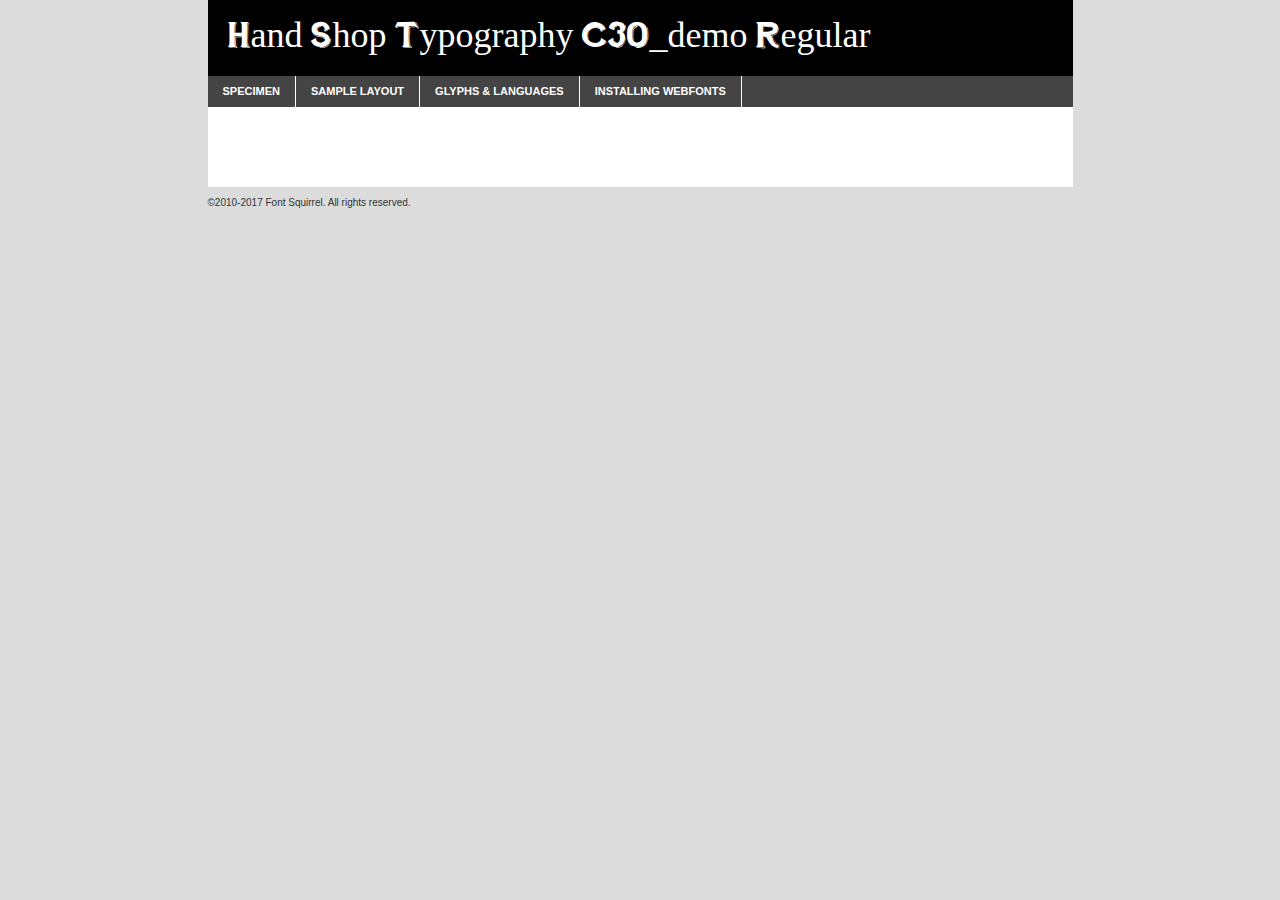
<file: task_2/font/fontscafe_handshoptypography-c30_demo-demo.html>
<!DOCTYPE html PUBLIC "-//W3C//DTD XHTML 1.0 Transitional//EN"
	"http://www.w3.org/TR/xhtml1/DTD/xhtml1-transitional.dtd">

<html xmlns="http://www.w3.org/1999/xhtml" xml:lang="en" lang="en">
<head>
	<meta http-equiv="Content-Type" content="text/html; charset=utf-8" />
	<script src="http://ajax.googleapis.com/ajax/libs/jquery/1.7.2/jquery.min.js" type="text/javascript" charset="utf-8"></script>
	<script type="text/javascript">
	(function($){$.fn.easyTabs=function(option){var param=jQuery.extend({fadeSpeed:"fast",defaultContent:1,activeClass:'active'},option);$(this).each(function(){var thisId="#"+this.id;if(param.defaultContent==''){param.defaultContent=1;}
	if(typeof param.defaultContent=="number")
	{var defaultTab=$(thisId+" .tabs li:eq("+(param.defaultContent-1)+") a").attr('href').substr(1);}else{var defaultTab=param.defaultContent;}
	$(thisId+" .tabs li a").each(function(){var tabToHide=$(this).attr('href').substr(1);$("#"+tabToHide).addClass('easytabs-tab-content');});hideAll();changeContent(defaultTab);function hideAll(){$(thisId+" .easytabs-tab-content").hide();}
	function changeContent(tabId){hideAll();$(thisId+" .tabs li").removeClass(param.activeClass);$(thisId+" .tabs li a[href=#"+tabId+"]").closest('li').addClass(param.activeClass);if(param.fadeSpeed!="none")
	{$(thisId+" #"+tabId).fadeIn(param.fadeSpeed);}else{$(thisId+" #"+tabId).show();}}
	$(thisId+" .tabs li").click(function(){var tabId=$(this).find('a').attr('href').substr(1);changeContent(tabId);return false;});});}})(jQuery);
	</script>
	<link rel="stylesheet" href="specimen_files/specimen_stylesheet.css" type="text/css" charset="utf-8" />
	<link rel="stylesheet" href="stylesheet.css" type="text/css" charset="utf-8" />

	<style type="text/css">
					body{
				font-family: 'hand_shop_typography_c30_deRg';
							}
		</style>

	<title>Hand Shop Typography C30_demo Regular Specimen</title>
	
	
	<script type="text/javascript" charset="utf-8">
		$(document).ready(function() {
			$('#container').easyTabs({defaultContent:1});
		});
	</script>
</head>

<body>
<div id="container">
	<div id="header">
		Hand Shop Typography C30_demo Regular	</div>
	<ul class="tabs">
		<li><a href="#specimen">Specimen</a></li>
		<li><a href="#layout">Sample Layout</a></li>
				<li><a href="#glyphs">Glyphs &amp; Languages</a></li>
		<li><a href="#installing">Installing Webfonts</a></li>
		
	</ul>
	
	<div id="main_content">

		
			<div id="specimen">
		
				<div class="section">
					<div class="grid12 firstcol">
						<div class="huge">AaBb</div>
					</div>
				</div>
		
				<div class="section">
					<div class="glyph_range">A&#x200B;B&#x200b;C&#x200b;D&#x200b;E&#x200b;F&#x200b;G&#x200b;H&#x200b;I&#x200b;J&#x200b;K&#x200b;L&#x200b;M&#x200b;N&#x200b;O&#x200b;P&#x200b;Q&#x200b;R&#x200b;S&#x200b;T&#x200b;U&#x200b;V&#x200b;W&#x200b;X&#x200b;Y&#x200b;Z&#x200b;a&#x200b;b&#x200b;c&#x200b;d&#x200b;e&#x200b;f&#x200b;g&#x200b;h&#x200b;i&#x200b;j&#x200b;k&#x200b;l&#x200b;m&#x200b;n&#x200b;o&#x200b;p&#x200b;q&#x200b;r&#x200b;s&#x200b;t&#x200b;u&#x200b;v&#x200b;w&#x200b;x&#x200b;y&#x200b;z&#x200b;1&#x200b;2&#x200b;3&#x200b;4&#x200b;5&#x200b;6&#x200b;7&#x200b;8&#x200b;9&#x200b;0&#x200b;&amp;&#x200b;.&#x200b;,&#x200b;?&#x200b;!&#x200b;&#64;&#x200b;(&#x200b;)&#x200b;#&#x200b;$&#x200b;%&#x200b;*&#x200b;+&#x200b;-&#x200b;=&#x200b;:&#x200b;;</div>
				</div>
				<div class="section">
					<div class="grid12 firstcol">
						<table class="sample_table">
							<tr><td>10</td><td class="size10">abcdefghijklmnopqrstuvwxyzABCDEFGHIJKLMNOPQRSTUVWXYZ0123456789abcdefghijklmnopqrstuvwxyzABCDEFGHIJKLMNOPQRSTUVWXYZ0123456789abcdefghijklmnopqrstuvwxyzABCDEFGHIJKLMNOPQRSTUVWXYZ</td></tr>
							<tr><td>11</td><td class="size11">abcdefghijklmnopqrstuvwxyzABCDEFGHIJKLMNOPQRSTUVWXYZ0123456789abcdefghijklmnopqrstuvwxyzABCDEFGHIJKLMNOPQRSTUVWXYZ0123456789abcdefghijklmnopqrstuvwxyzABCDEFGHIJKLMNOPQRSTUVWXYZ</td></tr>
							<tr><td>12</td><td class="size12">abcdefghijklmnopqrstuvwxyzABCDEFGHIJKLMNOPQRSTUVWXYZ0123456789abcdefghijklmnopqrstuvwxyzABCDEFGHIJKLMNOPQRSTUVWXYZ0123456789abcdefghijklmnopqrstuvwxyzABCDEFGHIJKLMNOPQRSTUVWXYZ</td></tr>
							<tr><td>13</td><td class="size13">abcdefghijklmnopqrstuvwxyzABCDEFGHIJKLMNOPQRSTUVWXYZ0123456789abcdefghijklmnopqrstuvwxyzABCDEFGHIJKLMNOPQRSTUVWXYZ0123456789abcdefghijklmnopqrstuvwxyzABCDEFGHIJKLMNOPQRSTUVWXYZ</td></tr>
							<tr><td>14</td><td class="size14">abcdefghijklmnopqrstuvwxyzABCDEFGHIJKLMNOPQRSTUVWXYZ0123456789abcdefghijklmnopqrstuvwxyzABCDEFGHIJKLMNOPQRSTUVWXYZ0123456789abcdefghijklmnopqrstuvwxyzABCDEFGHIJKLMNOPQRSTUVWXYZ</td></tr>
							<tr><td>16</td><td class="size16">abcdefghijklmnopqrstuvwxyzABCDEFGHIJKLMNOPQRSTUVWXYZ0123456789abcdefghijklmnopqrstuvwxyzABCDEFGHIJKLMNOPQRSTUVWXYZ</td></tr>
							<tr><td>18</td><td class="size18">abcdefghijklmnopqrstuvwxyzABCDEFGHIJKLMNOPQRSTUVWXYZ0123456789abcdefghijklmnopqrstuvwxyzABCDEFGHIJKLMNOPQRSTUVWXYZ</td></tr>
							<tr><td>20</td><td class="size20">abcdefghijklmnopqrstuvwxyzABCDEFGHIJKLMNOPQRSTUVWXYZ0123456789abcdefghijklmnopqrstuvwxyzABCDEFGHIJKLMNOPQRSTUVWXYZ</td></tr>
							<tr><td>24</td><td class="size24">abcdefghijklmnopqrstuvwxyzABCDEFGHIJKLMNOPQRSTUVWXYZ0123456789abcdefghijklmnopqrstuvwxyzABCDEFGHIJKLMNOPQRSTUVWXYZ</td></tr>
							<tr><td>30</td><td class="size30">abcdefghijklmnopqrstuvwxyzABCDEFGHIJKLMNOPQRSTUVWXYZ0123456789abcdefghijklmnopqrstuvwxyzABCDEFGHIJKLMNOPQRSTUVWXYZ</td></tr>
							<tr><td>36</td><td class="size36">abcdefghijklmnopqrstuvwxyzABCDEFGHIJKLMNOPQRSTUVWXYZ0123456789abcdefghijklmnopqrstuvwxyzABCDEFGHIJKLMNOPQRSTUVWXYZ</td></tr>
							<tr><td>48</td><td class="size48">abcdefghijklmnopqrstuvwxyzABCDEFGHIJKLMNOPQRSTUVWXYZ0123456789abcdefghijklmnopqrstuvwxyzABCDEFGHIJKLMNOPQRSTUVWXYZ</td></tr>
							<tr><td>60</td><td class="size60">abcdefghijklmnopqrstuvwxyzABCDEFGHIJKLMNOPQRSTUVWXYZ0123456789abcdefghijklmnopqrstuvwxyzABCDEFGHIJKLMNOPQRSTUVWXYZ</td></tr>
							<tr><td>72</td><td class="size72">abcdefghijklmnopqrstuvwxyzABCDEFGHIJKLMNOPQRSTUVWXYZ0123456789abcdefghijklmnopqrstuvwxyzABCDEFGHIJKLMNOPQRSTUVWXYZ</td></tr>
							<tr><td>90</td><td class="size90">abcdefghijklmnopqrstuvwxyzABCDEFGHIJKLMNOPQRSTUVWXYZ0123456789abcdefghijklmnopqrstuvwxyzABCDEFGHIJKLMNOPQRSTUVWXYZ</td></tr>
						</table>
				
					</div>
			
				</div>
		
		
		
								<div class="section" id="bodycomparison">


										<div id="xheight">
				<div class="fontbody">&#x25FC;&#x25FC;&#x25FC;&#x25FC;&#x25FC;&#x25FC;&#x25FC;&#x25FC;&#x25FC;&#x25FC;&#x25FC;&#x25FC;&#x25FC;&#x25FC;&#x25FC;&#x25FC;&#x25FC;&#x25FC;&#x25FC;&#x25FC;&#x25FC;&#x25FC;&#x25FC;&#x25FC;&#x25FC;&#x25FC;&#x25FC;&#x25FC;&#x25FC;&#x25FC;&#x25FC;&#x25FC;&#x25FC;&#x25FC;&#x25FC;&#x25FC;&#x25FC;&#x25FC;&#x25FC;&#x25FC;&#x25FC;&#x25FC;&#x25FC;&#x25FC;&#x25FC;&#x25FC;&#x25FC;&#x25FC;&#x25FC;&#x25FC;&#x25FC;&#x25FC;&#x25FC;&#x25FC;&#x25FC;&#x25FC;&#x25FC;&#x25FC;&#x25FC;&#x25FC;&#x25FC;&#x25FC;&#x25FC;&#x25FC;&#x25FC;&#x25FC;&#x25FC;&#x25FC;&#x25FC;&#x25FC;&#x25FC;&#x25FC;&#x25FC;&#x25FC;&#x25FC;&#x25FC;&#x25FC;&#x25FC;&#x25FC;&#x25FC;&#x25FC;&#x25FC;&#x25FC;&#x25FC;&#x25FC;&#x25FC;&#x25FC;&#x25FC;&#x25FC;&#x25FC;&#x25FC;&#x25FC;&#x25FC;&#x25FC;&#x25FC;&#x25FC;&#x25FC;&#x25FC;&#x25FC;body</div><div class="arialbody">body</div><div class="verdanabody">body</div><div class="georgiabody">body</div></div>
										<div class="fontbody" style="z-index:1">
											body<span>Hand Shop Typography C30_demo Regular</span>
										</div>
										<div class="arialbody" style="z-index:1">
											body<span>Arial</span>
										</div>
										<div class="verdanabody" style="z-index:1">
											body<span>Verdana</span>
										</div>
										<div class="georgiabody" style="z-index:1">
											body<span>Georgia</span>
										</div>



								</div>
		
		
				<div class="section psample psample_row1" id="">
					
					<div class="grid2 firstcol">
						<p class="size10"><span>10.</span>Aenean lacinia bibendum nulla sed consectetur. Fusce dapibus, tellus ac cursus commodo, tortor mauris condimentum nibh, ut fermentum massa justo sit amet risus. Nullam id dolor id nibh ultricies vehicula ut id elit. Cum sociis natoque penatibus et magnis dis parturient montes, nascetur ridiculus mus. Nulla vitae elit libero, a pharetra augue.</p>
			
					</div>
					<div class="grid3">
						<p class="size11"><span>11.</span>Aenean lacinia bibendum nulla sed consectetur. Fusce dapibus, tellus ac cursus commodo, tortor mauris condimentum nibh, ut fermentum massa justo sit amet risus. Nullam id dolor id nibh ultricies vehicula ut id elit. Cum sociis natoque penatibus et magnis dis parturient montes, nascetur ridiculus mus. Nulla vitae elit libero, a pharetra augue.</p>
			
					</div>
					<div class="grid3">
						<p class="size12"><span>12.</span>Aenean lacinia bibendum nulla sed consectetur. Fusce dapibus, tellus ac cursus commodo, tortor mauris condimentum nibh, ut fermentum massa justo sit amet risus. Nullam id dolor id nibh ultricies vehicula ut id elit. Cum sociis natoque penatibus et magnis dis parturient montes, nascetur ridiculus mus. Nulla vitae elit libero, a pharetra augue.</p>
			
					</div>
					<div class="grid4">
						<p class="size13"><span>13.</span>Aenean lacinia bibendum nulla sed consectetur. Fusce dapibus, tellus ac cursus commodo, tortor mauris condimentum nibh, ut fermentum massa justo sit amet risus. Nullam id dolor id nibh ultricies vehicula ut id elit. Cum sociis natoque penatibus et magnis dis parturient montes, nascetur ridiculus mus. Nulla vitae elit libero, a pharetra augue.</p>
			
					</div>
					<div class="white_blend"></div>
					
				</div>
				<div class="section psample psample_row2" id="">
					<div class="grid3 firstcol">
						<p class="size14"><span>14.</span>Aenean lacinia bibendum nulla sed consectetur. Fusce dapibus, tellus ac cursus commodo, tortor mauris condimentum nibh, ut fermentum massa justo sit amet risus. Nullam id dolor id nibh ultricies vehicula ut id elit. Cum sociis natoque penatibus et magnis dis parturient montes, nascetur ridiculus mus. Nulla vitae elit libero, a pharetra augue.</p>
			
					</div>
					<div class="grid4">
						<p class="size16"><span>16.</span>Aenean lacinia bibendum nulla sed consectetur. Fusce dapibus, tellus ac cursus commodo, tortor mauris condimentum nibh, ut fermentum massa justo sit amet risus. Nullam id dolor id nibh ultricies vehicula ut id elit. Cum sociis natoque penatibus et magnis dis parturient montes, nascetur ridiculus mus. Nulla vitae elit libero, a pharetra augue.</p>
			
					</div>
					<div class="grid5">
						<p class="size18"><span>18.</span>Aenean lacinia bibendum nulla sed consectetur. Fusce dapibus, tellus ac cursus commodo, tortor mauris condimentum nibh, ut fermentum massa justo sit amet risus. Nullam id dolor id nibh ultricies vehicula ut id elit. Cum sociis natoque penatibus et magnis dis parturient montes, nascetur ridiculus mus. Nulla vitae elit libero, a pharetra augue.</p>
			
					</div>

					<div class="white_blend"></div>

				</div>
				
				<div class="section psample psample_row3" id="">
					<div class="grid5 firstcol">
						<p class="size20"><span>20.</span>Aenean lacinia bibendum nulla sed consectetur. Fusce dapibus, tellus ac cursus commodo, tortor mauris condimentum nibh, ut fermentum massa justo sit amet risus. Nullam id dolor id nibh ultricies vehicula ut id elit. Cum sociis natoque penatibus et magnis dis parturient montes, nascetur ridiculus mus. Nulla vitae elit libero, a pharetra augue.</p>
					</div>
					<div class="grid7">
						<p class="size24"><span>24.</span>Aenean lacinia bibendum nulla sed consectetur. Fusce dapibus, tellus ac cursus commodo, tortor mauris condimentum nibh, ut fermentum massa justo sit amet risus. Nullam id dolor id nibh ultricies vehicula ut id elit. Cum sociis natoque penatibus et magnis dis parturient montes, nascetur ridiculus mus. Nulla vitae elit libero, a pharetra augue.</p>
					</div>
					
					<div class="white_blend"></div>
					
				</div>
				
				<div class="section psample psample_row4" id="">
					<div class="grid12 firstcol">
						<p class="size30"><span>30.</span>Aenean lacinia bibendum nulla sed consectetur. Fusce dapibus, tellus ac cursus commodo, tortor mauris condimentum nibh, ut fermentum massa justo sit amet risus. Nullam id dolor id nibh ultricies vehicula ut id elit. Cum sociis natoque penatibus et magnis dis parturient montes, nascetur ridiculus mus. Nulla vitae elit libero, a pharetra augue.</p>
					</div>
					<div class="white_blend"></div>
					
				</div>
				
				
				
				<div class="section psample psample_row1 fullreverse">
					<div class="grid2 firstcol">
						<p class="size10"><span>10.</span>Aenean lacinia bibendum nulla sed consectetur. Fusce dapibus, tellus ac cursus commodo, tortor mauris condimentum nibh, ut fermentum massa justo sit amet risus. Nullam id dolor id nibh ultricies vehicula ut id elit. Cum sociis natoque penatibus et magnis dis parturient montes, nascetur ridiculus mus. Nulla vitae elit libero, a pharetra augue.</p>
			
					</div>
					<div class="grid3">
						<p class="size11"><span>11.</span>Aenean lacinia bibendum nulla sed consectetur. Fusce dapibus, tellus ac cursus commodo, tortor mauris condimentum nibh, ut fermentum massa justo sit amet risus. Nullam id dolor id nibh ultricies vehicula ut id elit. Cum sociis natoque penatibus et magnis dis parturient montes, nascetur ridiculus mus. Nulla vitae elit libero, a pharetra augue.</p>
			
					</div>
					<div class="grid3">
						<p class="size12"><span>12.</span>Aenean lacinia bibendum nulla sed consectetur. Fusce dapibus, tellus ac cursus commodo, tortor mauris condimentum nibh, ut fermentum massa justo sit amet risus. Nullam id dolor id nibh ultricies vehicula ut id elit. Cum sociis natoque penatibus et magnis dis parturient montes, nascetur ridiculus mus. Nulla vitae elit libero, a pharetra augue.</p>
			
					</div>
					<div class="grid4">
						<p class="size13"><span>13.</span>Aenean lacinia bibendum nulla sed consectetur. Fusce dapibus, tellus ac cursus commodo, tortor mauris condimentum nibh, ut fermentum massa justo sit amet risus. Nullam id dolor id nibh ultricies vehicula ut id elit. Cum sociis natoque penatibus et magnis dis parturient montes, nascetur ridiculus mus. Nulla vitae elit libero, a pharetra augue.</p>
			
					</div>
					<div class="black_blend"></div>
					
				</div>
				
				<div class="section psample psample_row2 fullreverse">
					<div class="grid3 firstcol">
						<p class="size14"><span>14.</span>Aenean lacinia bibendum nulla sed consectetur. Fusce dapibus, tellus ac cursus commodo, tortor mauris condimentum nibh, ut fermentum massa justo sit amet risus. Nullam id dolor id nibh ultricies vehicula ut id elit. Cum sociis natoque penatibus et magnis dis parturient montes, nascetur ridiculus mus. Nulla vitae elit libero, a pharetra augue.</p>
			
					</div>
					<div class="grid4">
						<p class="size16"><span>16.</span>Aenean lacinia bibendum nulla sed consectetur. Fusce dapibus, tellus ac cursus commodo, tortor mauris condimentum nibh, ut fermentum massa justo sit amet risus. Nullam id dolor id nibh ultricies vehicula ut id elit. Cum sociis natoque penatibus et magnis dis parturient montes, nascetur ridiculus mus. Nulla vitae elit libero, a pharetra augue.</p>
			
					</div>
					<div class="grid5">
						<p class="size18"><span>18.</span>Aenean lacinia bibendum nulla sed consectetur. Fusce dapibus, tellus ac cursus commodo, tortor mauris condimentum nibh, ut fermentum massa justo sit amet risus. Nullam id dolor id nibh ultricies vehicula ut id elit. Cum sociis natoque penatibus et magnis dis parturient montes, nascetur ridiculus mus. Nulla vitae elit libero, a pharetra augue.</p>
			
					</div>
					<div class="black_blend"></div>

				</div>
				
				<div class="section psample fullreverse psample_row3" id="">
					<div class="grid5 firstcol">
						<p class="size20"><span>20.</span>Aenean lacinia bibendum nulla sed consectetur. Fusce dapibus, tellus ac cursus commodo, tortor mauris condimentum nibh, ut fermentum massa justo sit amet risus. Nullam id dolor id nibh ultricies vehicula ut id elit. Cum sociis natoque penatibus et magnis dis parturient montes, nascetur ridiculus mus. Nulla vitae elit libero, a pharetra augue.</p>
					</div>
					<div class="grid7">
						<p class="size24"><span>24.</span>Aenean lacinia bibendum nulla sed consectetur. Fusce dapibus, tellus ac cursus commodo, tortor mauris condimentum nibh, ut fermentum massa justo sit amet risus. Nullam id dolor id nibh ultricies vehicula ut id elit. Cum sociis natoque penatibus et magnis dis parturient montes, nascetur ridiculus mus. Nulla vitae elit libero, a pharetra augue.</p>
					</div>
					
					<div class="black_blend"></div>
					
				</div>
				
				<div class="section psample fullreverse psample_row4" id="" style="border-bottom: 20px #000 solid;">
					<div class="grid12 firstcol">
						<p class="size30"><span>30.</span>Aenean lacinia bibendum nulla sed consectetur. Fusce dapibus, tellus ac cursus commodo, tortor mauris condimentum nibh, ut fermentum massa justo sit amet risus. Nullam id dolor id nibh ultricies vehicula ut id elit. Cum sociis natoque penatibus et magnis dis parturient montes, nascetur ridiculus mus. Nulla vitae elit libero, a pharetra augue.</p>
					</div>
					<div class="black_blend"></div>
					
				</div>
				
				
				
				
			</div>
			
			<div id="layout">
				
				<div class="section">
					
					<div class="grid12 firstcol">
						<h1>Lorem Ipsum Dolor</h1>
						<h2>Etiam porta sem malesuada magna mollis euismod</h2>
						
						<p class="byline">By <a href="#link">Aenean Lacinia</a></p>
					</div>
				</div>
				<div class="section">
					<div class="grid8 firstcol">
						<p class="large">Donec sed odio dui. Morbi leo risus, porta ac consectetur ac, vestibulum at eros. Fusce dapibus, tellus ac cursus commodo, tortor mauris condimentum nibh, ut fermentum massa justo sit amet risus. </p>

						
						<h3>Pellentesque ornare sem</h3>

						<p>Maecenas sed diam eget risus varius blandit sit amet non magna. Maecenas faucibus mollis interdum. Donec ullamcorper nulla non metus auctor fringilla. Nullam id dolor id nibh ultricies vehicula ut id elit. Nullam id dolor id nibh ultricies vehicula ut id elit. </p>

						<p>Aenean eu leo quam. Pellentesque ornare sem lacinia quam venenatis vestibulum. Lorem ipsum dolor sit amet, consectetur adipiscing elit. Cum sociis natoque penatibus et magnis dis parturient montes, nascetur ridiculus mus. </p>

						<p>Nulla vitae elit libero, a pharetra augue. Praesent commodo cursus magna, vel scelerisque nisl consectetur et. Aenean lacinia bibendum nulla sed consectetur. </p>

						<p>Nullam quis risus eget urna mollis ornare vel eu leo. Nullam quis risus eget urna mollis ornare vel eu leo. Maecenas sed diam eget risus varius blandit sit amet non magna. Donec ullamcorper nulla non metus auctor fringilla. </p>

						<h3>Cras mattis consectetur</h3>

						<p>Aenean eu leo quam. Pellentesque ornare sem lacinia quam venenatis vestibulum. Aenean lacinia bibendum nulla sed consectetur. Integer posuere erat a ante venenatis dapibus posuere velit aliquet. Cras mattis consectetur purus sit amet fermentum. </p>

						<p>Nullam id dolor id nibh ultricies vehicula ut id elit. Nullam quis risus eget urna mollis ornare vel eu leo. Cras mattis consectetur purus sit amet fermentum.</p>
					</div>
					
					<div class="grid4 sidebar">
						
						<div class="box reverse">
							<p class="last">Nullam quis risus eget urna mollis ornare vel eu leo. Donec ullamcorper nulla non metus auctor fringilla. Cras mattis consectetur purus sit amet fermentum. Sed posuere consectetur est at lobortis. Lorem ipsum dolor sit amet, consectetur adipiscing elit. </p>
						</div>
						
						<p class="caption">Maecenas sed diam eget risus varius.</p>

						<p>Vestibulum id ligula porta felis euismod semper. Integer posuere erat a ante venenatis dapibus posuere velit aliquet. Vestibulum id ligula porta felis euismod semper. Sed posuere consectetur est at lobortis. Maecenas sed diam eget risus varius blandit sit amet non magna. Fusce dapibus, tellus ac cursus commodo, tortor mauris condimentum nibh, ut fermentum massa justo sit amet risus. </p>

					

						<p>Duis mollis, est non commodo luctus, nisi erat porttitor ligula, eget lacinia odio sem nec elit. Aenean lacinia bibendum nulla sed consectetur. Vivamus sagittis lacus vel augue laoreet rutrum faucibus dolor auctor. Aenean lacinia bibendum nulla sed consectetur. Nullam quis risus eget urna mollis ornare vel eu leo. </p>

						<p>Praesent commodo cursus magna, vel scelerisque nisl consectetur et. Donec ullamcorper nulla non metus auctor fringilla. Maecenas faucibus mollis interdum. Fusce dapibus, tellus ac cursus commodo, tortor mauris condimentum nibh, ut fermentum massa justo sit amet risus. </p>

					</div>
				</div>
				
			</div>


			



		<div id="glyphs">
			<div class="section">
				<div class="grid12 firstcol">
			
				<h1>Language Support</h1>
				<p>The subset of Hand Shop Typography C30_demo Regular in this kit supports the following languages:<br />
			
									</p>
				<h1>Glyph Chart</h1>
				<p>The subset of Hand Shop Typography C30_demo Regular in this kit includes all the glyphs listed below. Unicode entities are included above each glyph to help you insert individual characters into your layout.</p>
				<div id="glyph_chart">
			
																				 <div><p>&amp;#13;</p>&#13;</div>
																				 <div><p>&amp;#32;</p>&#32;</div>
																				 <div><p>&amp;#48;</p>&#48;</div>
																				 <div><p>&amp;#51;</p>&#51;</div>
																				 <div><p>&amp;#65;</p>&#65;</div>
																				 <div><p>&amp;#66;</p>&#66;</div>
																				 <div><p>&amp;#67;</p>&#67;</div>
																				 <div><p>&amp;#68;</p>&#68;</div>
																				 <div><p>&amp;#69;</p>&#69;</div>
																				 <div><p>&amp;#70;</p>&#70;</div>
																				 <div><p>&amp;#71;</p>&#71;</div>
																				 <div><p>&amp;#72;</p>&#72;</div>
																				 <div><p>&amp;#73;</p>&#73;</div>
																				 <div><p>&amp;#74;</p>&#74;</div>
																				 <div><p>&amp;#75;</p>&#75;</div>
																				 <div><p>&amp;#76;</p>&#76;</div>
																				 <div><p>&amp;#77;</p>&#77;</div>
																				 <div><p>&amp;#78;</p>&#78;</div>
																				 <div><p>&amp;#79;</p>&#79;</div>
																				 <div><p>&amp;#80;</p>&#80;</div>
																				 <div><p>&amp;#81;</p>&#81;</div>
																				 <div><p>&amp;#82;</p>&#82;</div>
																				 <div><p>&amp;#83;</p>&#83;</div>
																				 <div><p>&amp;#84;</p>&#84;</div>
																				 <div><p>&amp;#85;</p>&#85;</div>
																				 <div><p>&amp;#86;</p>&#86;</div>
																				 <div><p>&amp;#87;</p>&#87;</div>
																				 <div><p>&amp;#88;</p>&#88;</div>
																				 <div><p>&amp;#89;</p>&#89;</div>
																				 <div><p>&amp;#90;</p>&#90;</div>
																				 <div><p>&amp;#160;</p>&#160;</div>
																				 <div><p>&amp;#8192;</p>&#8192;</div>
																				 <div><p>&amp;#8193;</p>&#8193;</div>
																				 <div><p>&amp;#8194;</p>&#8194;</div>
																				 <div><p>&amp;#8195;</p>&#8195;</div>
																				 <div><p>&amp;#8196;</p>&#8196;</div>
																				 <div><p>&amp;#8197;</p>&#8197;</div>
																				 <div><p>&amp;#8198;</p>&#8198;</div>
																				 <div><p>&amp;#8199;</p>&#8199;</div>
																				 <div><p>&amp;#8200;</p>&#8200;</div>
																				 <div><p>&amp;#8201;</p>&#8201;</div>
																				 <div><p>&amp;#8202;</p>&#8202;</div>
																				 <div><p>&amp;#8239;</p>&#8239;</div>
																				 <div><p>&amp;#8287;</p>&#8287;</div>
																				 <div><p>&amp;#9724;</p>&#9724;</div>
																																						</div>	
				</div>
		
		
			</div>
		</div>
		
		
		<div id="specs">
			
		</div>
	
		<div id="installing">
			<div class="section">
				<div class="grid7 firstcol">
					<h1>Installing Webfonts</h1>
					
					<p>Webfonts are supported by all major browser platforms but not all in the same way. There are currently four different font formats that must be included in order to target all browsers. This includes TTF, WOFF, EOT and SVG.</p>
					
					<h2>1. Upload your webfonts</h2>
					<p>You must upload your webfont kit to your website. They should be in or near the same directory as your CSS files.</p>
					
					<h2>2. Include the webfont stylesheet</h2>
					<p>A special CSS @font-face declaration helps the various browsers select the appropriate font it needs without causing you a bunch of headaches. Learn more about this syntax by reading the <a href="https://www.fontspring.com/blog/further-hardening-of-the-bulletproof-syntax">Fontspring blog post</a> about it. The code for it is as follows:</p>


<code>
@font-face{ 
	font-family: 'MyWebFont';
	src: url('WebFont.eot');
	src: url('WebFont.eot?#iefix') format('embedded-opentype'),
	     url('WebFont.woff') format('woff'),
	     url('WebFont.ttf') format('truetype'),
	     url('WebFont.svg#webfont') format('svg');
}
</code>

	<p>We've already gone ahead and generated the code for you. All you have to do is link to the stylesheet in your HTML, like this:</p>
	<code>&lt;link rel=&quot;stylesheet&quot; href=&quot;stylesheet.css&quot; type=&quot;text/css&quot; charset=&quot;utf-8&quot; /&gt;</code>

					<h2>3. Modify your own stylesheet</h2>
					<p>To take advantage of your new fonts, you must tell your stylesheet to use them. Look at the original @font-face declaration above and find the property called "font-family." The name linked there will be what you use to reference the font. Prepend that webfont name to the font stack in the "font-family" property, inside the selector you want to change. For example:</p>
<code>p { font-family: 'WebFont', Arial, sans-serif; }</code>

<h2>4. Test</h2>
<p>Getting webfonts to work cross-browser <em>can</em> be tricky. Use the information in the sidebar to help you if you find that fonts aren't loading in a particular browser.</p>
				</div>
				
				<div class="grid5 sidebar">
					<div class="box">
						<h2>Troubleshooting<br />Font-Face Problems</h2>
						<p>Having trouble getting your webfonts to load in your new website? Here are some tips to sort out what might be the problem.</p>

						<h3>Fonts not showing in any browser</h3>

						<p>This sounds like you need to work on the plumbing. You either did not upload the fonts to the correct directory, or you did not link the fonts properly in the CSS. If you've confirmed that all this is correct and you still have a problem, take a look at your .htaccess file and see if requests are getting intercepted.</p>

						<h3>Fonts not loading in iPhone or iPad</h3>

						<p>The most common problem here is that you are serving the fonts from an IIS server. IIS refuses to serve files that have unknown MIME types. If that is the case, you must set the MIME type for SVG to "image/svg+xml" in the server settings. Follow these instructions from Microsoft if you need help.</p>

						<h3>Fonts not loading in Firefox</h3>

						<p>The primary reason for this failure? You are still using a version Firefox older than 3.5. So upgrade already! If that isn't it, then you are very likely serving fonts from a different domain. Firefox requires that all font assets be served from the same domain. Lastly it is possible that you need to add WOFF to your list of MIME types (if you are serving via IIS.)</p>

						<h3>Fonts not loading in IE</h3>

						<p>Are you looking at Internet Explorer on an actual Windows machine or are you cheating by using a service like Adobe BrowserLab? Many of these screenshot services do not render @font-face for IE. Best to test it on a real machine.</p>

						<h3>Fonts not loading in IE9</h3>

						<p>IE9, like Firefox, requires that fonts be served from the same domain as the website. Make sure that is the case.</p>
					</div>
				</div>
			</div>
			
		</div>
	
	</div>
	<div id="footer">
		<p>&copy;2010-2017 Font Squirrel. All rights reserved.</p>
	</div>
</div>
</body>
</html>
</file>
<file: task_1/style.css>
* {
    margin: 0;
    padding: 0;
    box-sizing: border-box;
}

/* Ukraine flag */

.ukraine {
    width: 400px;
    margin: auto;
    margin-top: 20px;
}

.ukraine-blue,
.ukraine-yellow {
    width: 300px;
    height: 75px;
    margin: auto;
}

.ukraine-blue {
    background-color: blue;
}

.ukraine-yellow {
    background-color: yellow;
}

/* Japan flag */

.japan {
    margin: auto;
    margin-top: 20px;
    width: 300px;
    height: 180px;
    border: 2px solid #ccc;
    position: relative;
}

.japan::before {
    content: '';
    display: block;
    position: absolute;
    left: 25%;
    top: 50%;                 
    transform: translate(0, -50%);
    width: 150px;
    height: 150px;
    border-radius: 50%;
    background-color: #bc002d;
}

/* Iceland flag */

.iceland {
    width: 300px;
    margin: auto;
    margin-top: 20px;
}

.iceland__line {
    width: 300px;
    height: 140px;
    background: red;
    display: flex;
    flex-wrap: wrap;
    justify-content: space-between;
}

.iceland__top--left,
.iceland__bottom--left {
    background: blue;
    width: 55px;
    height: 55px;
}

.iceland__top--right,
.iceland__bottom--right {
    background: blue;
    width: 220px;
    height: 55px;
}

.iceland__top--left {
    border-bottom: 8px solid #fff;
    border-right: 8px solid #fff;
}
  
.iceland__top--right {
    border-bottom: 8px solid #fff;
    border-left: 8px solid #fff;
}
  
.iceland__bottom--left {
    align-self: flex-end;
    border-top: 8px solid #fff;
    border-right: 8px solid #fff;
}
  
.iceland__bottom--right {
    align-self: flex-end;
    border-top: 8px solid #fff;
    border-left: 8px solid #fff;
}

/* Czech flag */

.czech {
    width: 300px;
    margin: auto;
    margin-top: 20px;
    border: 2px solid #ccc;
}

.czech__wrapper {
    width: 300px;
    height: 150px;
    position: relative;
}

.czech--triangle {
    border: 75px solid transparent; 
    border-left: 75px solid blue;
    position: absolute;
    z-index: 22;
}

.czech--bottom {
    position: absolute;
    bottom: 0;
    width: 296px;
    height: 75px;
    background-color: red;
}
</file>
<file: task_2/css/style.css>
* {
    box-sizing: border-box;
}

body {
    background-color: #e2cc9b;
    font-family: 'averia_serifregular';
    color: #554535;
    overflow-x: hidden;
}

.main-wrapper {
    max-width: 1360px;
    margin: auto;
}

.header__title {
    margin-top: 60px;
    padding-top: 20px;
    padding-bottom: 20px;
    border-top: 3px solid #544434;
    border-bottom: 3px solid #544434;
    display: flex;
    justify-content: space-between;
}

.circulation {
    padding-top: 10px;
    width: 140px;
    text-align: center;
}

.circulation__title {
    padding-bottom: 8px;
    font-size: 20px;
}

.circulation__weekdays {
    font-size: 15px;
    padding-bottom: 8px;
    font-weight: bold;
}

.circulation__publisher,
.circulation__date {
    font-size: 11px;
}

.header__topic {
    font-family: 'dk_courantregular';
    font-size: 100px;
}

.page {
    width: 150px;
    text-align: center;
}

.page__information {
    padding-top: 20px;
    font-size: 20px;
}

.header__subtitle {
    padding-top: 10px;
    padding-bottom: 10px;
    border-bottom: 3px solid #544434;
    display: flex;
    justify-content: space-between;
    font-size: 22px;
    text-transform: uppercase;
    font-weight: bold;
}

.news__column--one {
    width: 430px;
    margin-right: 100px;
}

.main {
    margin-top: 60px;
    margin-bottom: 60px;
    display: flex;
    justify-content: center;
}

.editorial__title {
    text-transform: uppercase;
    color: #554535;
    font-size: 52px;
    font-family: 'hand_shop_typography_c30_deRg';
}

.news-car {
    margin-top: 20px;
    padding-bottom: 20px;
    border-bottom: 5px solid #544434;
    border-radius: 3px;
}

.car__wrapper {
    border: 5px solid #544434;
    border-radius: 4px;
    padding: 3px;
    width: 217px;
    float: left;
    margin-right: 15px;
}

.car-img {
    border: 2px solid #544434;
    border-radius: 6px;
    padding: 8px;
}

.news-car__title {
    font-size: 30px;
    font-weight: bold;
    text-transform: uppercase;
}

.news-car__information {
    margin-top: 8px;
    text-align-last: center;
}

.stars-tour {
    margin-top: 4px;
    border-top: 3px solid #544434;
}

.stars-tour__title {
    font-size: 35px;
    color: #554535;
    padding-top: 15px;
    font-family: 'hand_shop_typography_c30_deRg';
    text-transform: uppercase;
}

.stars-tour__subtitle {
    display: flex;
    justify-content: space-between;
    padding-top: 5px;
}

.stars-tour__topic {
    font-size: 25px;
    font-weight: bold;
}

.camera__wrapper {
    float: right;
    margin-left: 15px;
    margin-top: 15px;
}

.stars-tour__information {
    margin-top: 15px;
    text-align-last: center;
}

.stars-tour__information:last-child {
    margin-top: 20px;
}

.wedding-news {
    margin-top: 20px;
    display: flex;
    justify-content: space-between;
}

.wedding-news__information{
    margin-left: 25px;
}

.wedding-news__title {
    font-size: 40px;
    border-top: 3px solid #544434;
    border-bottom: 3px solid #544434;
    padding-top: 4px;
    padding-bottom: 4px;
    text-transform: uppercase;
}

.wedding-news__description {
    padding-top: 15px;
}

.news__wrapper {
    display: flex;
}

.news__column--two {
    width: 300px;
    margin-right: 100px;
}

.meeting-news__title {
    font-size: 40px;
    text-transform: uppercase;
    text-align: center;
    font-weight: bold;
}

.meeting-news__read {
    font-size: 30px;
    text-transform: uppercase;
    border-top: 3px solid #544434;
    border-bottom: 3px solid #544434;
    text-align: center;
    font-family: 'averia_seriflight';
    margin-top: 10px;
    padding-top: 5px;
    padding-bottom: 5px;
}

.meeting-news__description {
    margin-top: 10px;
    text-align-last: center;
}

.important-news {
    margin-top: 10px;
}

.important-news__title {
    height: 130px;
    background-color: #544434;
    border-radius: 5px;
    padding-top: 25px;
}

.important-news__topic {
    color:#e2cc9b;
    font-size: 40px;
    text-transform: uppercase;
    text-align: center;
}

.important-news__description {
    margin-top: 15px;
    text-align-last: center;
}

.ad-telephone {
    margin-top: 30px;
    text-align: center;
}

.ad-telephone__title {
    font-size: 40px;
    text-transform: uppercase;
    font-family: 'hand_shop_typography_c30_deRg';
}

.ad-telephone__number {
    margin-top: 5px;
    font-size: 30px;
}

.ad-telephone__time-work{
    font-weight: bold;
}

.phone-img {
    margin-top: 10px;
    align-items: center;
}

.news__column--three {
    width: 300px;
}

.your-news {
    border-bottom: 5px solid #544434;
    border-radius: 4px;
    padding-bottom: 15px;
}

.your-news__title {
    font-size: 52px;
    text-transform: uppercase;
    font-family: 'hand_shop_typography_c30_deRg';
    padding-top: 20px;
    padding-bottom: 10px;
}

.your-news__topic {
    font-size: 30px;
    text-transform: uppercase;
    border-top: 3px solid #544434;
    border-bottom: 3px solid #544434;
    text-align: center;
    font-family: 'averia_seriflight';
    padding-top: 5px;
    padding-bottom: 5px;
    margin-bottom: 10px;
}

.your-news__description {
    margin-top: 10px;
    text-align-last: center;
}

.old-paper__title {
    font-size: 52px;
    text-transform: uppercase;
    font-family: 'hand_shop_typography_c30_deRg';
    border-top: 3px solid #544434;
    margin-top: 5px;
    padding-top: 15px;
    text-align: center;
}

.old-paper__subtitle {
    display: flex;
    justify-content: space-between;
}

.old-paper__topic {
    font-size: 35px;
    font-weight: bold;
    margin-bottom: 10px;
}

.old-paper__subtitle img {
    margin-top: 5px;
}

.old-paper__description {
    margin-top: 10px;
    text-align-last: center;
}

.modal {
    display: none;
    position: fixed; 
    z-index: 33; 
    padding-top: 100px;
    left: 0;
    top: 0;
    width: 100%;
    height: 100%;
    overflow: auto; 
    background-color: rgb(0,0,0); 
    background-color: rgba(0,0,0,0.9); 
}
  
.modal-content {
    margin: auto;
    display: block;
    width: 80%;
    max-width: 700px;
  }

#caption {
    margin: auto;
    display: block;
    width: 80%;
    max-width: 700px;
    text-align: center;
    color: #ccc;
    padding: 10px 0;
    height: 150px;
  }
  
.modal-content, #caption {
    animation-name: zoom;
    animation-duration: 0.6s;
}
  
@keyframes zoom {
    from {transform:scale(0)}
    to {transform:scale(1)}
}
  
.close {
    position: absolute;
    top: 15px;
    right: 35px;
    color: #f1f1f1;
    font-size: 40px;
    font-weight: bold;
    transition: 0.3s;
}
  
.close:hover,
.close:focus {
    color: #bbb;
    text-decoration: none;
    cursor: pointer;
}

@media (min-width: 320px) and (max-width: 650px) {
    .header__title {
        margin-top: 5px;
        flex-direction: column;
        padding-top: 0;
    }

    .circulation {
        padding-top: 10px;
        margin: auto;
    }

    .circulation__title {
        padding-bottom: 5px;
        font-size: 15px;
    }

    .header__topic {
        padding-top: 15px;
        font-size: 60px;
        text-align: center;
    }

    .page {
        margin: auto;
    }
    
    .page__information {
        padding-top: 10px;
        font-size: 15px;
    }

    .header__subtitle {
        flex-direction: column;
        font-size: 17px;
        align-items: center;
        text-align-last: center;
    }
    
    .subtitle__topic {
        margin-top: 5px;
        margin-bottom: 10px;
    }

    .news__column--one {
        width: 300px;
        margin-right: 0;
    }

    .main {
        margin-top: 30px;
        flex-direction: column;
        align-items: center;
    }

    .editorial__title {
        text-align: center;
    }

    .car__wrapper {
        float: none;
        margin: auto;
    }

    .news-car__title {
        padding-top: 5px;
        text-align: center;
    }

    .stars-tour__title {
        text-align: center;
    }

    .stars-tour__topic {
        font-size: 17px;
    }
    
    .camera__wrapper {
        float: none;
        text-align: center;
    }

    .wedding-news {
        flex-direction: column;
        align-items: center;
    }

    .wedding-news__title {
        margin-top: 10px;
        text-align: center;
    }

    .news__wrapper {
        flex-direction: column;
        margin-top: 50px;
    }

    .news__column--two {
        margin: auto;
    }

    .meeting-news__title {
        margin-top: 10px;
    }
    
    .ad-telephone {
        margin-bottom: 30px;
    }
}

@media (min-width: 650px) and (max-width: 1000px) {
    .header__title {
        margin-top: 10px;
        flex-direction: column;
        padding-top: 0;
    }

    .circulation {
        padding-top: 10px;
        margin: auto;
    }

    .header__topic {
        padding-top: 15px;
        font-size: 70px;
        text-align: center;
    }

    .page {
        margin: auto;
    }
    
    .page__information {
        padding-top: 10px;
    }

    .header__subtitle {
        flex-direction: column;
        font-size: 20px;
        align-items: center;
        text-align-last: center;
    }
    
    .subtitle__topic {
        margin-top: 5px;
        margin-bottom: 10px;
    }

    .main {
        margin-top: 30px;
        flex-direction: column;
        align-items: center;
    }

    .news__column--one {
        margin: auto;
    }

    .news__wrapper {
        display: flex;
        margin-top: 50px;
    }

    .news__column--two {
        padding-right: 20px;
        margin-right: 0;
        border-right: 2px solid #544434;
    }

    .news__column--three {
        padding-left: 20px;
    }

    .your-news__title {
        font-size: 40px;
        text-align: center;
    }

    .old-paper__title {
        font-size: 40px;
        text-align: center;
    }

    .old-paper__topic {
        font-size: 27px;
    }

    .ad-telephone__title {
        font-size: 35px;
        text-align: center;
    }
}
</file>
<file: task_2/font/stylesheet.css>
/*! Generated by Font Squirrel (https://www.fontsquirrel.com) on May 15, 2020 */



@font-face {
    font-family: 'averia_serifbold';
    src: url('averiaserif-bold-webfont.woff2') format('woff2'),
         url('averiaserif-bold-webfont.woff') format('woff');
    font-weight: normal;
    font-style: normal;

}




@font-face {
    font-family: 'averia_serifbolditalic';
    src: url('averiaserif-bolditalic-webfont.woff2') format('woff2'),
         url('averiaserif-bolditalic-webfont.woff') format('woff');
    font-weight: normal;
    font-style: normal;

}




@font-face {
    font-family: 'averia_serifitalic';
    src: url('averiaserif-italic-webfont.woff2') format('woff2'),
         url('averiaserif-italic-webfont.woff') format('woff');
    font-weight: normal;
    font-style: normal;

}




@font-face {
    font-family: 'averia_seriflight';
    src: url('averiaserif-light-webfont.woff2') format('woff2'),
         url('averiaserif-light-webfont.woff') format('woff');
    font-weight: normal;
    font-style: normal;

}




@font-face {
    font-family: 'averia_seriflightitalic';
    src: url('averiaserif-lightitalic-webfont.woff2') format('woff2'),
         url('averiaserif-lightitalic-webfont.woff') format('woff');
    font-weight: normal;
    font-style: normal;

}




@font-face {
    font-family: 'averia_serifregular';
    src: url('averiaserif-regular-webfont.woff2') format('woff2'),
         url('averiaserif-regular-webfont.woff') format('woff');
    font-weight: normal;
    font-style: normal;

}




@font-face {
    font-family: 'bienetresocialbold';
    src: url('bienetresocial_bold-webfont.woff2') format('woff2'),
         url('bienetresocial_bold-webfont.woff') format('woff');
    font-weight: normal;
    font-style: normal;

}




@font-face {
    font-family: 'bienetresocialregular';
    src: url('bienetresocial-webfont.woff2') format('woff2'),
         url('bienetresocial-webfont.woff') format('woff');
    font-weight: normal;
    font-style: normal;

}




@font-face {
    font-family: 'carolyna_wordsregular';
    src: url('carolyna_-_words-webfont.woff2') format('woff2'),
         url('carolyna_-_words-webfont.woff') format('woff');
    font-weight: normal;
    font-style: normal;

}




@font-face {
    font-family: 'carolyna_wordsregular';
    src: url('carolyna_-_words-webfont.woff2') format('woff2'),
         url('carolyna_-_words-webfont.woff') format('woff');
    font-weight: normal;
    font-style: normal;

}




@font-face {
    font-family: 'dk_courantregular';
    src: url('dk_courant-webfont.woff2') format('woff2'),
         url('dk_courant-webfont.woff') format('woff');
    font-weight: normal;
    font-style: normal;

}




@font-face {
    font-family: 'hand_shop_typography_c30_deRg';
    src: url('fontscafe_handshoptypography-c30_demo-webfont.woff2') format('woff2'),
         url('fontscafe_handshoptypography-c30_demo-webfont.woff') format('woff');
    font-weight: normal;
    font-style: normal;

}
</file>
<file: task_2/font/specimen_files/specimen_stylesheet.css>
@import url('grid_12-825-55-15.css');

/*  
	CSS Reset by Eric Meyer - Released under Public Domain
    http://meyerweb.com/eric/tools/css/reset/
*/
html, body, div, span, applet, object, iframe,
h1, h2, h3, h4, h5, h6, p, blockquote, pre,
a, abbr, acronym, address, big, cite, code,
del, dfn, em, font, img, ins, kbd, q, s, samp,
small, strike, strong, sub, sup, tt, var,
b, u, i, center, dl, dt, dd, ol, ul, li,
fieldset, form, label, legend, table, 
caption, tbody, tfoot, thead, tr, th, td 
                  {margin: 0;padding: 0;border: 0;outline: 0;
                  font-size: 100%;vertical-align: baseline;
                  background: transparent;}
body              {line-height: 1;}
ol, ul            {list-style: none;}
blockquote, q     {quotes: none;}
blockquote:before, blockquote:after,
q:before, q:after {content: '';	content: none;}
:focus            {outline: 0;}
ins               {text-decoration: none;}
del               {text-decoration: line-through;}
table             {border-collapse: collapse;border-spacing: 0;}




body {
	color: #000;
	background-color: #dcdcdc;
}

a {
	text-decoration: none;
	color: #1883ba;
}

h1{
	font-size: 32px;
	font-weight: normal;
	font-style: normal;
	margin-bottom: 18px;
}

h2{
	font-size: 18px;
}

#container {
	width: 865px;
	margin: 0px auto;
}


#header {
	padding: 20px;
	font-size: 36px;
	background-color: #000;
	color: #fff;
}

#header span {
	color: #666;
}
#main_content {
	background-color: #fff;
	padding: 60px 20px 20px;
}


#footer p {
	margin: 0;
	padding-top: 10px;
	padding-bottom: 50px;
	color: #333;
	font: 10px Arial, sans-serif;
}

.tabs {
	width: 100%;
	height: 31px;
	background-color: #444;
}
.tabs li {
	float:  left;
	margin: 0;
	overflow: hidden;
	background-color: #444;
}
.tabs li a {
	display: block;
	color: #fff;
	text-decoration: none;
	font: bold 11px/11px 'Arial';
	text-transform: uppercase;
	padding: 10px 15px;
	border-right: 1px solid #fff;
}

.tabs li a:hover {
		background-color: #00b3ff;

}

.tabs li.active a {
	color:  #000;
	background-color: #fff;
}



div.huge {
	
	font-size: 300px;
	line-height: 1em;
	padding: 0;
	letter-spacing: -.02em;
	overflow: hidden;
}
div.glyph_range {
	font-size: 72px;
	line-height: 1.1em;
}

.size10{ font-size: 10px; }
.size11{ font-size: 11px; }
.size12{ font-size: 12px; }
.size13{ font-size: 13px; }
.size14{ font-size: 14px; }
.size16{ font-size: 16px; }
.size18{ font-size: 18px; }
.size20{ font-size: 20px; }
.size24{ font-size: 24px; }
.size30{ font-size: 30px; }
.size36{ font-size: 36px; }
.size48{ font-size: 48px; }
.size60{ font-size: 60px; }
.size72{ font-size: 72px; }
.size90{ font-size: 90px; }


.psample_row1 {	height: 120px;}
.psample_row1 {	height: 120px;}
.psample_row2 {	height: 160px;}
.psample_row3 {	height: 160px;}
.psample_row4 {	height: 160px;}

.psample {
	overflow: hidden;
	position: relative;
}
.psample p {
	line-height: 1.3em;
	display: block;
	overflow: hidden;
	margin: 0;
}

.psample span {
	margin-right: .5em;
}

.white_blend {
	width: 100%;
	height: 61px;
	background-image: url([data-uri]);
	position: absolute;
	bottom: 0;
}
.black_blend {
	width: 100%;
	height: 61px;
	background-image: url([data-uri]);
	position: absolute;
	bottom: 0;
}
.fullreverse {
	background:  #000 !important;
	color:  #fff !important;
	margin-left: -20px;
	padding-left: 20px;
	margin-right: -20px;
	padding-right: 20px;
	padding: 20px;
	margin-bottom:0;
}


.sample_table td {
	padding-top: 3px;
	padding-bottom:5px;
	padding-left: 5px;
	vertical-align: middle;
	line-height: 1.2em;
}

.sample_table td:first-child {
	background-color: #eee;
	text-align: right;
	padding-right: 5px;
	padding-left: 0;
	padding: 5px;
	font: 11px/12px "Courier New", Courier, mono;
}

code {
	white-space: pre;
	background-color: #eee;
	display: block;
	padding: 10px;
	margin-bottom: 18px;
	overflow: auto;
}


.bottom,.last 	{margin-bottom:0 !important; padding-bottom:0 !important;}

.box  { 
  padding: 18px; 
  margin-bottom: 18px; 
  background: #eee; 
}

.reverse,.reversed { background:  #000 !important;color:  #fff !important; border: none !important;}

#bodycomparison {
	position: relative;
	overflow: hidden;
	font-size: 72px;
	height: 90px;
	white-space: nowrap;
}

#bodycomparison div{
	font-size: 72px;
	line-height: 90px;
	display: inline;
	margin: 0 15px 0 0;
	padding: 0;
}

#bodycomparison div span{
	font: 10px Arial;
	position: absolute;
	left: 0;
}
#xheight {
	float: none;
	position: absolute;
	color: #d9f3ff;
	font-size: 72px;
	line-height: 90px;
}

.fontbody {
 position: relative;
}
.arialbody{
	font-family: Arial;
	position: relative;
}
.verdanabody{
	font-family: Verdana;
	position: relative;
}
.georgiabody{
	font-family: Georgia;
	position: relative;
}

/* @group Layout page
 */

#layout h1 {
	font-size: 36px;
	line-height: 42px;
	font-weight: normal;
	font-style: normal;
}

#layout h2 {
	font-size: 24px;
	line-height: 23px;
	font-weight: normal;
	font-style: normal;
}

#layout h3 {
	font-size: 22px;
	line-height: 1.4em;
	margin-top: 1em;
	font-weight: normal;
	font-style: normal;
}


#layout p.byline {
	font-size: 12px;
	margin-top: 18px;
	line-height: 12px;
	margin-bottom: 0;
}
#layout p {
	font-size: 14px;
	line-height: 21px;
	margin-bottom: .5em;
}

#layout p.large{
	font-size: 18px;
	line-height: 26px;
}

#layout .sidebar p{
	font-size: 12px;
	line-height: 1.4em;
}

#layout p.caption {
	font-size: 10px;
	margin-top: -16px;
	margin-bottom: 18px;
}

/* @end */

/* @group Glyphs */

#glyph_chart div{
	background-color: #d9f3ff;
	color: black;
	float: left;
	font-size: 36px;
	height: 1.2em;
	line-height: 1.2em;
	margin-bottom: 1px;
	margin-right: 1px;
	text-align: center;
	width: 1.2em;
	position: relative;
	padding: .6em .2em .2em;
}

#glyph_chart div p {
	position: absolute;
	left: 0;
	top: 0;
	display: block;
	text-align: center;
	font: bold 9px Arial, sans-serif;
	background-color: #3a768f;
	width: 100%;
	color: #fff;
	padding: 2px 0;
}


#glyphs h1 {
	font-family: Arial, sans-serif;
}
/* @end */

/* @group Installing */

#installing {
	font: 13px Arial, sans-serif;
}

#installing p,
#glyphs p{
	line-height: 1.2em;
	margin-bottom: 18px;
	font: 13px Arial, sans-serif;
}



#installing h3{
	font-size: 15px;
	margin-top: 18px;
}

/* @end */

#rendering h1 {
	font-family: Arial, sans-serif;
}
.render_table td {
	font: 11px "Courier New", Courier, mono;
	vertical-align: middle;
}
</file>
